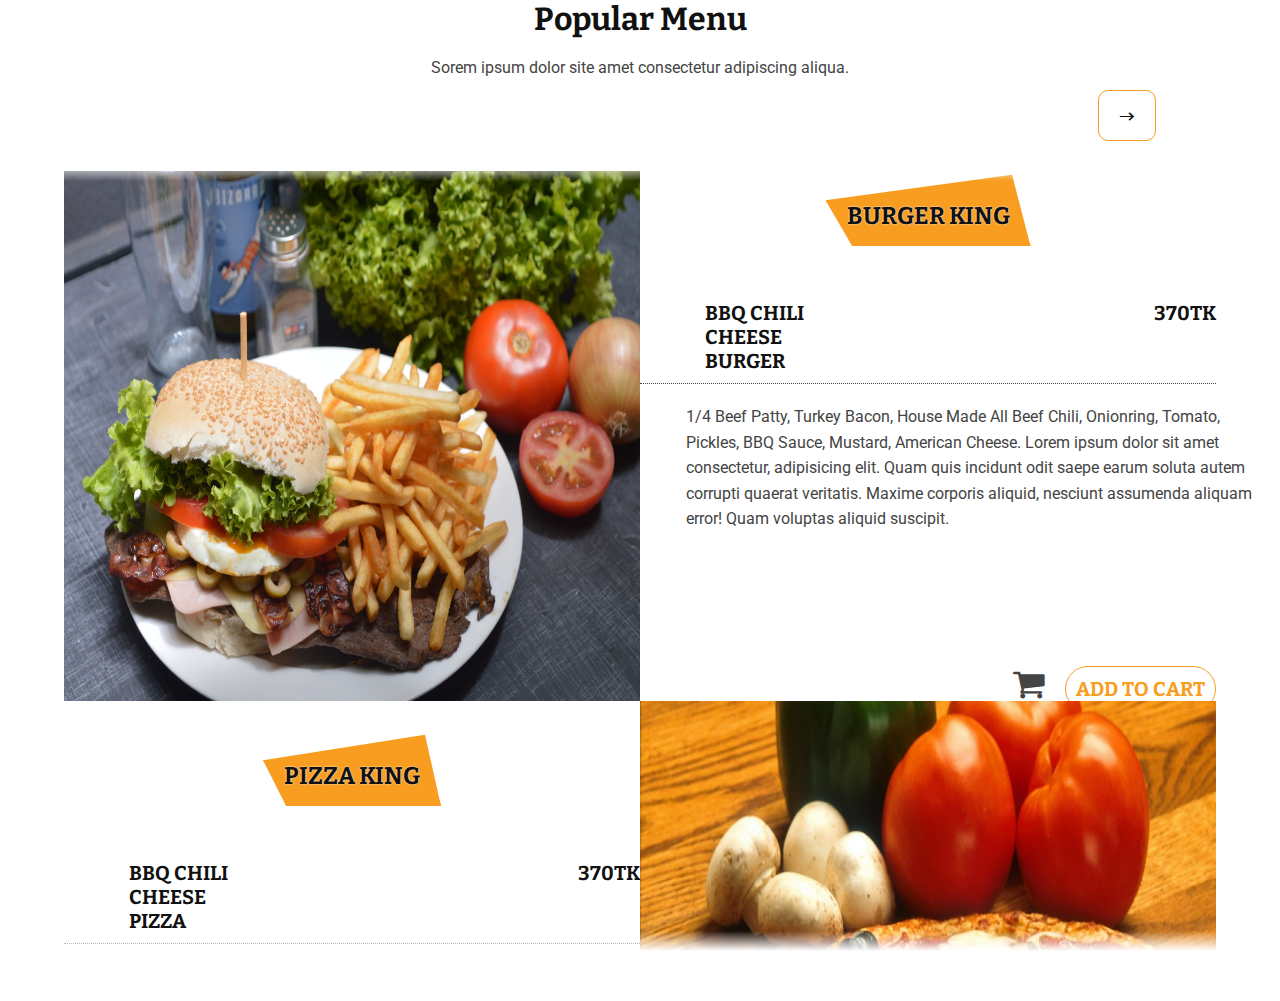
<file: Food menu design/index.html>
<!DOCTYPE html>
<html lang="en" class="no-js">
	<head>
		<meta charset="UTF-8" />
		<meta http-equiv="X-UA-Compatible" content="IE=edge,chrome=1"> 
		<meta name="viewport" content="width=device-width, initial-scale=1.0"> 
		<title>Fullscreen Pageflip Layout with BookBlock</title>
		<meta name="description" content="Fullscreen Pageflip Layout with BookBlock" />
		<meta name="keywords" content="fullscreen pageflip, booklet, layout, bookblock, jquery plugin, flipboard layout, sidebar menu" />
		<meta name="author" content="Codrops" />
		<link rel="stylesheet" href="https://stackpath.bootstrapcdn.com/font-awesome/4.7.0/css/font-awesome.min.css"
        integrity="sha384-wvfXpqpZZVQGK6TAh5PVlGOfQNHSoD2xbE+QkPxCAFlNEevoEH3Sl0sibVcOQVnN" crossorigin="anonymous">
		<link href="https://fonts.googleapis.com/css2?family=Bitter:wght@400;500;600;700&display=swap" rel="stylesheet">
		<link href="https://fonts.googleapis.com/css2?family=Roboto:wght@400;500;700&display=swap" rel="stylesheet">
		<link rel="stylesheet" type="text/css" href="css/jquery.jscrollpane.custom.css" />
		<link rel="stylesheet" type="text/css" href="css/bookblock.css" />
		<link rel="stylesheet" type="text/css" href="css/custom.css" />
		<link rel="stylesheet" href="css/style.css">
	</head>
	<body>

		
			<div class="title">
				<h2>Popular Menu</h2>
				<p>Sorem ipsum dolor site amet consectetur adipiscing aliqua.</p>
			</div>
			<div id="container" class="container">	
				<div class="bb-custom-wrapper">
					<div id="bb-bookblock" class="bb-bookblock">
						<div class="bb-item" id="item1">
							<div class="content">
								<div class="scroller">
									<div class="menu-up">
										<div class="menu-img">
											<img src="images/burger.jpg" alt="burger">
										</div>
										<div class="menu-text">
											<div class="text-title">
												<h2>Burger King</h2>
											</div>
											<div class="menu-price">
												<h4>BBQ CHILI CHEESE BURGER</h4>
												<h5>370tk</h5>
											</div>
											<p>1/4 Beef Patty, Turkey Bacon, House Made All Beef Chili, Onionring, Tomato, Pickles, BBQ Sauce,
												Mustard, American Cheese. Lorem ipsum dolor sit amet consectetur, adipisicing elit. Quam quis incidunt odit saepe earum soluta autem corrupti quaerat veritatis. Maxime corporis aliquid, nesciunt assumenda aliquam error! Quam voluptas aliquid suscipit.</p>
											<div class="cart">
												<a href="#"><i class="fa fa-shopping-cart" aria-hidden="true"></i><span>add to cart</span></a>
											</div>
										</div>
									</div>
									<div class="menu-down">
										<div class="menu-text">
											<div class="text-title">
												<h2>pizza King</h2>
											</div>
											<div class="menu-price">
												<h4>BBQ CHILI CHEESE pizza</h4>
												<h5>370tk</h5>
											</div>
											<p>1/4 Beef Patty, Turkey Bacon, House Made All Beef Chili, Onionring, Tomato, Pickles, BBQ Sauce,
												Mustard, American Cheese. Lorem ipsum dolor sit amet consectetur, adipisicing elit. Quam quis incidunt odit saepe earum soluta autem corrupti quaerat veritatis. Maxime corporis aliquid, nesciunt assumenda aliquam error! Quam voluptas aliquid suscipit.</p>
											<div class="cart">
												<a href="#"><i class="fa fa-shopping-cart" aria-hidden="true"></i><span>add to cart</span></a>
											</div>
										</div>
										<div class="menu-img">
											<img src="images/pizza.jpg" alt="pizza">
										</div>
									</div>
								</div>
							</div>
						</div>
						<div class="bb-item" id="item2">
							<div class="content">
								<div class="scroller">
									<div class="menu-up">
										<div class="menu-img">
											<img src="images/meet-cheese.jpg" alt="meet-cheese">
										</div>
										<div class="menu-text">
											<div class="text-title">
												<h2>Burger King</h2>
											</div>
											<div class="menu-price">
												<h4>BBQ CHILI CHEESE BURGER</h4>
												<h5>370tk</h5>
											</div>
											<p>1/4 Beef Patty, Turkey Bacon, House Made All Beef Chili, Onionring, Tomato, Pickles, BBQ Sauce,
												Mustard, American Cheese. Lorem ipsum dolor sit amet consectetur, adipisicing elit. Quam quis incidunt odit saepe earum soluta autem corrupti quaerat veritatis. Maxime corporis aliquid, nesciunt assumenda aliquam error! Quam voluptas aliquid suscipit.</p>
											<div class="cart">
												<a href="#"><i class="fa fa-shopping-cart" aria-hidden="true"></i><span>add to cart</span></a>
											</div>
										</div>
									</div>
									<div class="menu-down">
										<div class="menu-text">
											<div class="text-title">
												<h2>pizza King</h2>
											</div>
											<div class="menu-price">
												<h4>BBQ CHILI CHEESE pizza</h4>
												<h5>370tk</h5>
											</div>
											<p>1/4 Beef Patty, Turkey Bacon, House Made All Beef Chili, Onionring, Tomato, Pickles, BBQ Sauce,
												Mustard, American Cheese. Lorem ipsum dolor sit amet consectetur, adipisicing elit. Quam quis incidunt odit saepe earum soluta autem corrupti quaerat veritatis. Maxime corporis aliquid, nesciunt assumenda aliquam error! Quam voluptas aliquid suscipit.</p>
											<div class="cart">
												<a href="#"><i class="fa fa-shopping-cart" aria-hidden="true"></i><span>add to cart</span></a>
											</div>
										</div>
										<div class="menu-img">
											<img src="images/cheese-fires.jpg" alt="cheese-fires">
										</div>
									</div>
								</div>
							</div>
						</div>
						<div class="bb-item" id="item3">
							<div class="content">
								<div class="scroller">
									<div class="menu-up">
										<div class="menu-img">
											<img src="images/burger1.jpg" alt="burger1">
										</div>
										<div class="menu-text">
											<div class="text-title">
												<h2>Burger King</h2>
											</div>
											<div class="menu-price">
												<h4>BBQ CHILI CHEESE BURGER</h4>
												<h5>370tk</h5>
											</div>
											<p>1/4 Beef Patty, Turkey Bacon, House Made All Beef Chili, Onionring, Tomato, Pickles, BBQ Sauce,
												Mustard, American Cheese. Lorem ipsum dolor sit amet consectetur, adipisicing elit. Quam quis incidunt odit saepe earum soluta autem corrupti quaerat veritatis. Maxime corporis aliquid, nesciunt assumenda aliquam error! Quam voluptas aliquid suscipit.</p>
											<div class="cart">
												<a href="#"><i class="fa fa-shopping-cart" aria-hidden="true"></i><span>add to cart</span></a>
											</div>
										</div>
									</div>
									<div class="menu-down">
										<div class="menu-text">
											<div class="text-title">
												<h2>pizza King</h2>
											</div>
											<div class="menu-price">
												<h4>BBQ CHILI CHEESE pizza</h4>
												<h5>370tk</h5>
											</div>
											<p>1/4 Beef Patty, Turkey Bacon, House Made All Beef Chili, Onionring, Tomato, Pickles, BBQ Sauce,
												Mustard, American Cheese. Lorem ipsum dolor sit amet consectetur, adipisicing elit. Quam quis incidunt odit saepe earum soluta autem corrupti quaerat veritatis. Maxime corporis aliquid, nesciunt assumenda aliquam error! Quam voluptas aliquid suscipit.</p>
											<div class="cart">
												<a href="#"><i class="fa fa-shopping-cart" aria-hidden="true"></i><span>add to cart</span></a>
											</div>
										</div>
										<div class="menu-img">
											<img src="images/pizza1.jpg" alt="pizza1">
										</div>
									</div>
								</div>
							</div>
						</div>
						<div class="bb-item" id="item4">
							<div class="content">
								<div class="scroller">
									<div class="menu-up">
										<div class="menu-img">
											<img src="images/burger2.jpg" alt="burger2">
										</div>
										<div class="menu-text">
											<div class="text-title">
												<h2>Burger King</h2>
											</div>
											<div class="menu-price">
												<h4>BBQ CHILI CHEESE BURGER</h4>
												<h5>370tk</h5>
											</div>
											<p>1/4 Beef Patty, Turkey Bacon, House Made All Beef Chili, Onionring, Tomato, Pickles, BBQ Sauce,
												Mustard, American Cheese. Lorem ipsum dolor sit amet consectetur, adipisicing elit. Quam quis incidunt odit saepe earum soluta autem corrupti quaerat veritatis. Maxime corporis aliquid, nesciunt assumenda aliquam error! Quam voluptas aliquid suscipit.</p>
											<div class="cart">
												<a href="#"><i class="fa fa-shopping-cart" aria-hidden="true"></i><span>add to cart</span></a>
											</div>
										</div>
									</div>
									<div class="menu-down">
										<div class="menu-text">
											<div class="text-title">
												<h2>pizza King</h2>
											</div>
											<div class="menu-price">
												<h4>BBQ CHILI CHEESE pizza</h4>
												<h5>370tk</h5>
											</div>
											<p>1/4 Beef Patty, Turkey Bacon, House Made All Beef Chili, Onionring, Tomato, Pickles, BBQ Sauce,
												Mustard, American Cheese. Lorem ipsum dolor sit amet consectetur, adipisicing elit. Quam quis incidunt odit saepe earum soluta autem corrupti quaerat veritatis. Maxime corporis aliquid, nesciunt assumenda aliquam error! Quam voluptas aliquid suscipit.</p>
											<div class="cart">
												<a href="#"><i class="fa fa-shopping-cart" aria-hidden="true"></i><span>add to cart</span></a>
											</div>
										</div>
										<div class="menu-img">
											<img src="images/pasta.jpg" alt="pasta">
										</div>
									</div>
								</div>
							</div>
						</div>
						<div class="bb-item" id="item5">
							<div class="content">
								<div class="scroller">
									<div class="menu-up">
										<div class="menu-img">
											<img src="images/fried-rice.jpg" alt="fried-rice">
										</div>
										<div class="menu-text">
											<div class="text-title">
												<h2>Burger King</h2>
											</div>
											<div class="menu-price">
												<h4>BBQ CHILI CHEESE BURGER</h4>
												<h5>370tk</h5>
											</div>
											<p>1/4 Beef Patty, Turkey Bacon, House Made All Beef Chili, Onionring, Tomato, Pickles, BBQ Sauce,
												Mustard, American Cheese. Lorem ipsum dolor sit amet consectetur, adipisicing elit. Quam quis incidunt odit saepe earum soluta autem corrupti quaerat veritatis. Maxime corporis aliquid, nesciunt assumenda aliquam error! Quam voluptas aliquid suscipit.</p>
											<div class="cart">
												<a href="#"><i class="fa fa-shopping-cart" aria-hidden="true"></i><span>add to cart</span></a>
											</div>
										</div>
									</div>
									<div class="menu-down">
										<div class="menu-text">
											<div class="text-title">
												<h2>pizza King</h2>
											</div>
											<div class="menu-price">
												<h4>BBQ CHILI CHEESE pizza</h4>
												<h5>370tk</h5>
											</div>
											<p>1/4 Beef Patty, Turkey Bacon, House Made All Beef Chili, Onionring, Tomato, Pickles, BBQ Sauce,
												Mustard, American Cheese. Lorem ipsum dolor sit amet consectetur, adipisicing elit. Quam quis incidunt odit saepe earum soluta autem corrupti quaerat veritatis. Maxime corporis aliquid, nesciunt assumenda aliquam error! Quam voluptas aliquid suscipit.</p>
											<div class="cart">
												<a href="#"><i class="fa fa-shopping-cart" aria-hidden="true"></i><span>add to cart</span></a>
											</div>
										</div>
										<div class="menu-img">
											<img src="images/sub-burger.jpg" alt="sub-burger">
										</div>
									</div>
								</div>
							</div>
						</div>
					</div>
					
					<nav>
						<span id="bb-nav-prev">&larr;</span>
						<span id="bb-nav-next">&rarr;</span>
					</nav>
	
				</div>
					
			</div><!-- /container -->
		

		

		<script src="http://ajax.googleapis.com/ajax/libs/jquery/1.8.3/jquery.min.js"></script>
		<script src="js/modernizr.custom.79639.js"></script>
		<script src="js/jquery.mousewheel.js"></script>
		<script src="js/jquery.jscrollpane.min.js"></script>
		<script src="js/jquerypp.custom.js"></script>
		<script src="js/jquery.bookblock.js"></script>
		<script src="js/page.js"></script>
		<script src="js/script.js"></script>
	</body>
</html>
</file>
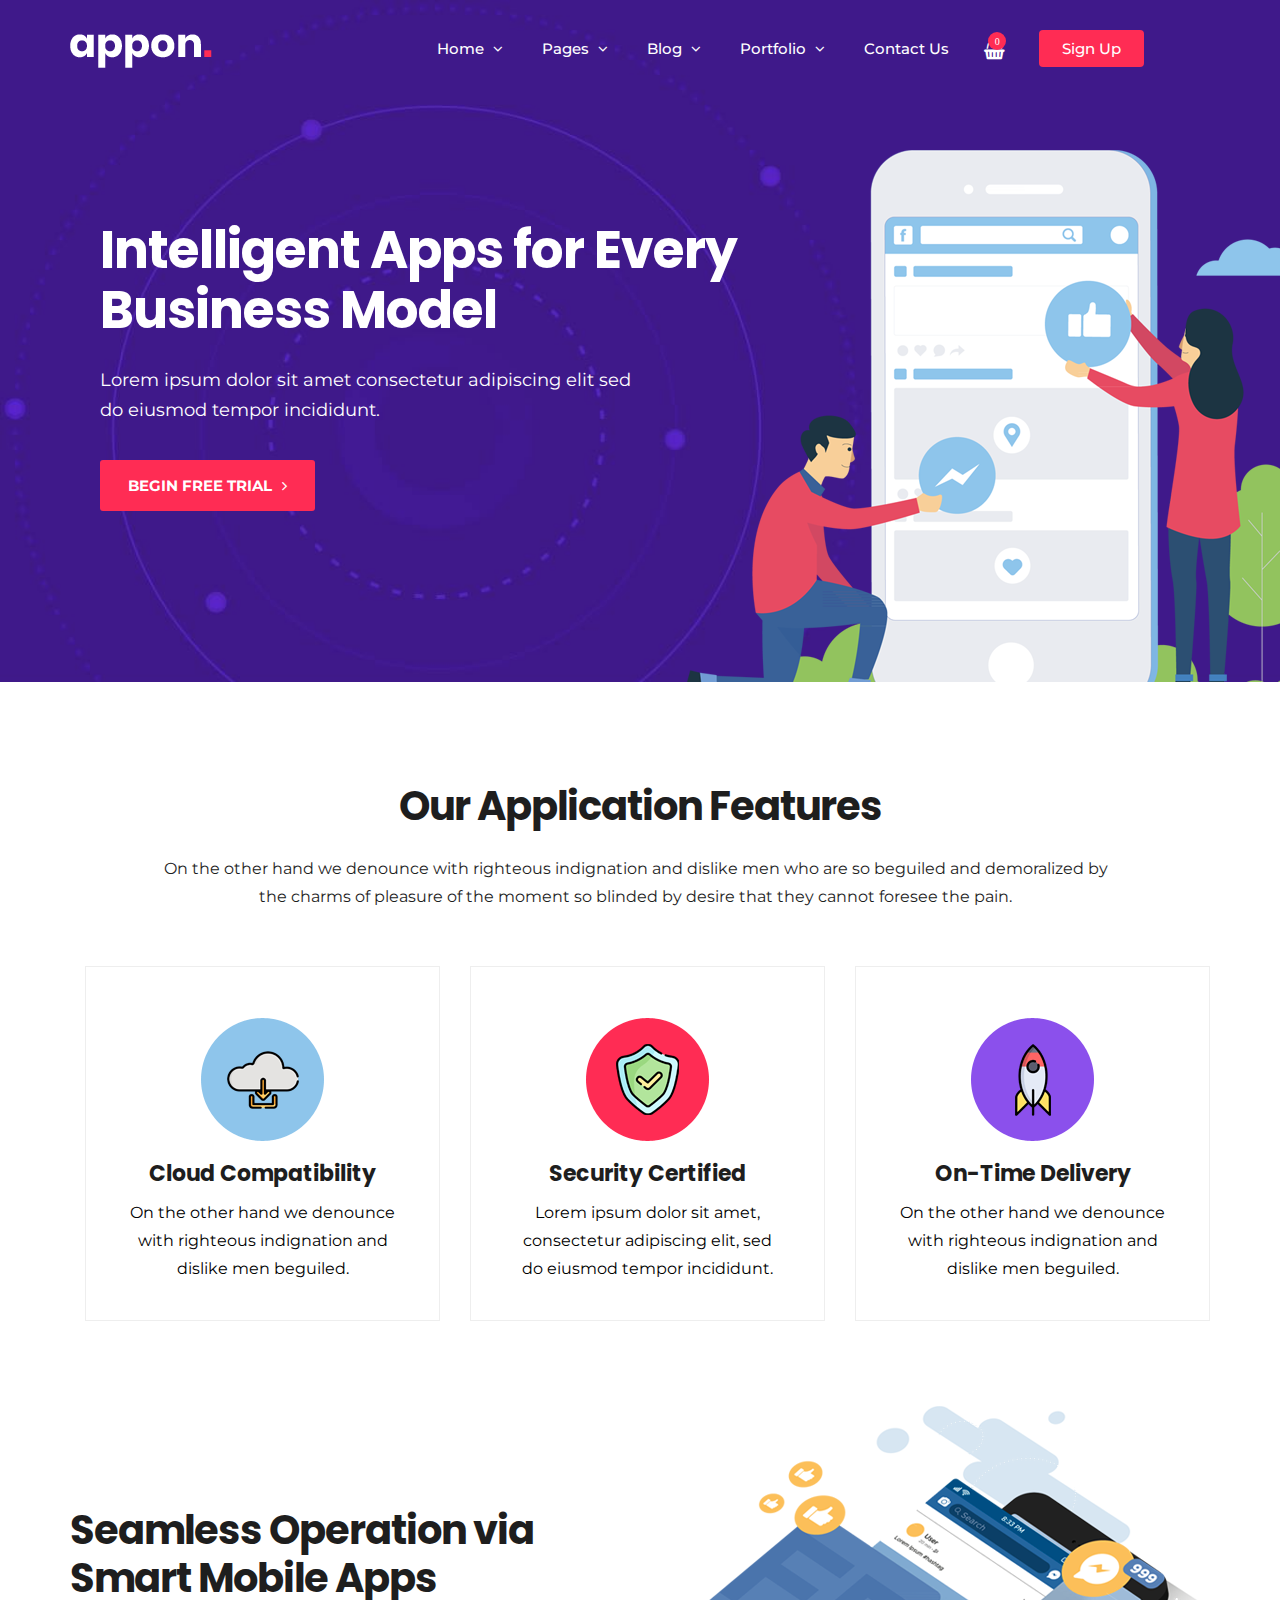
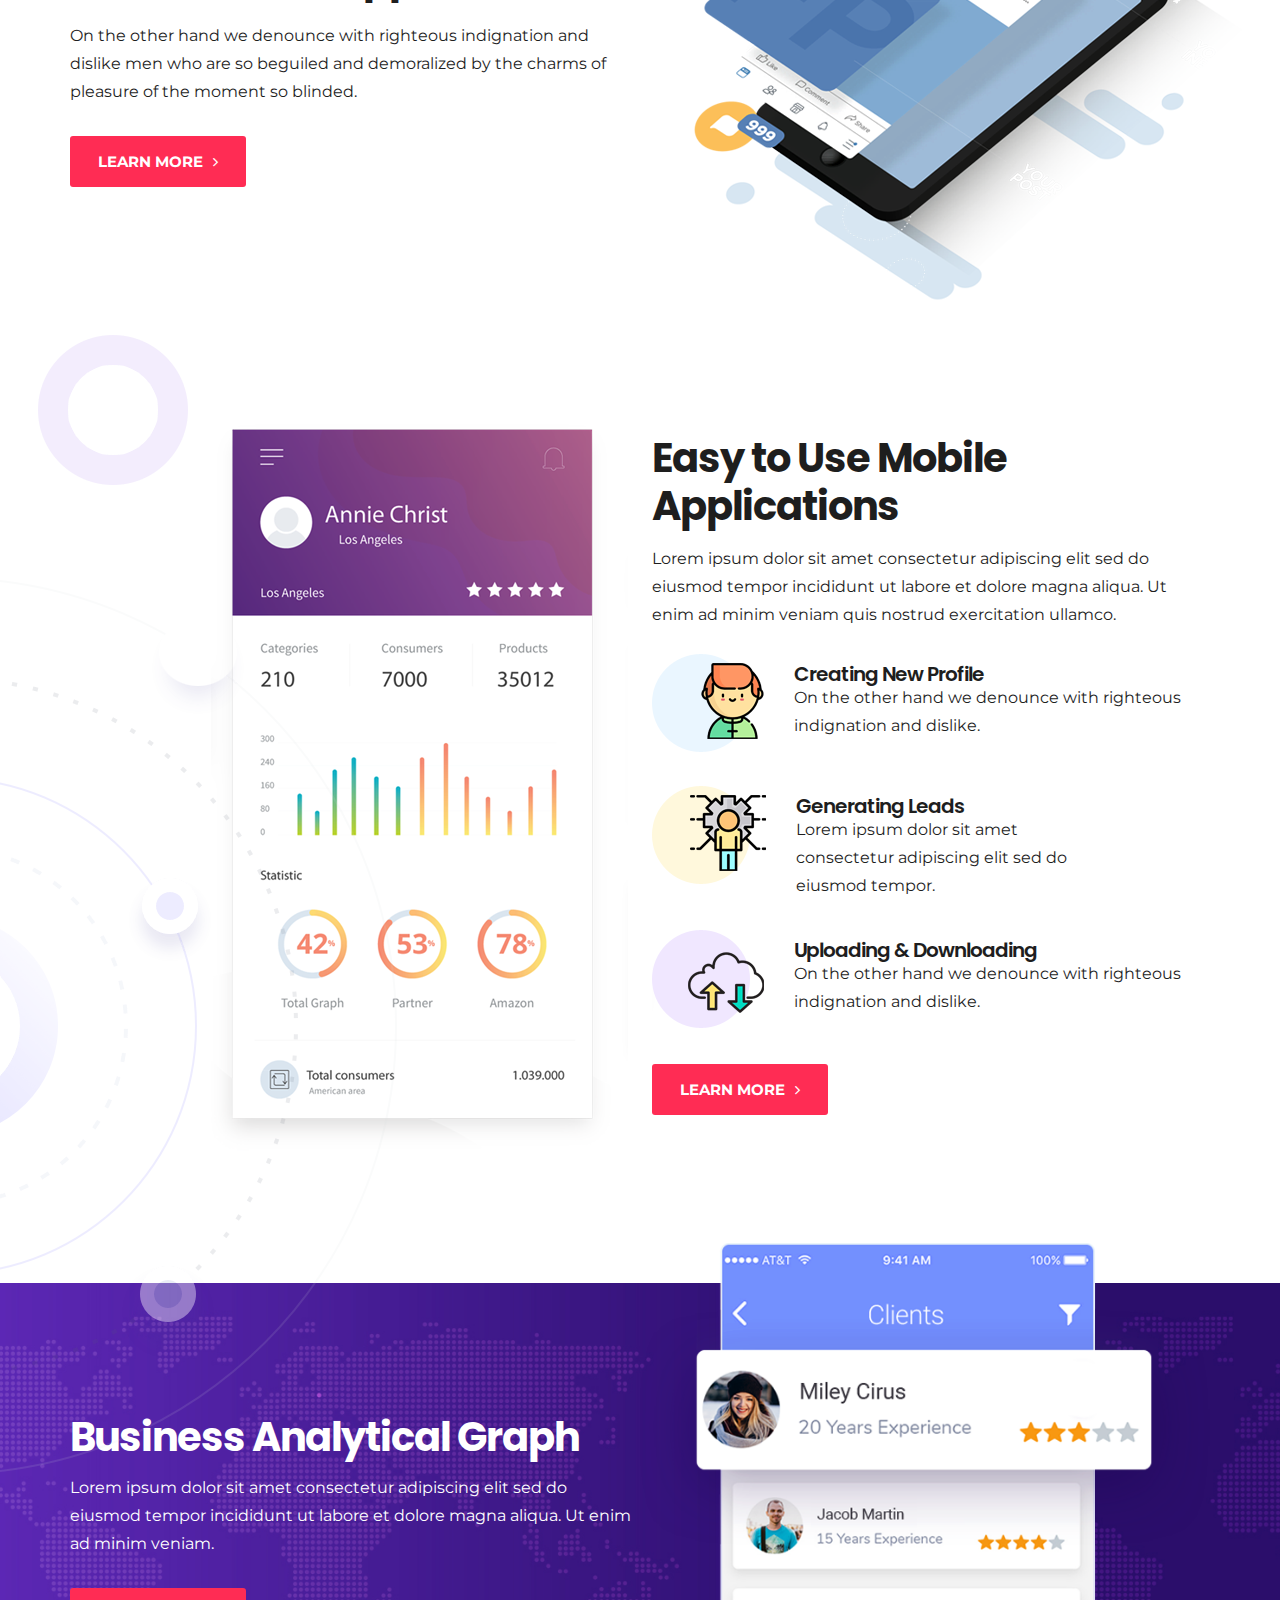
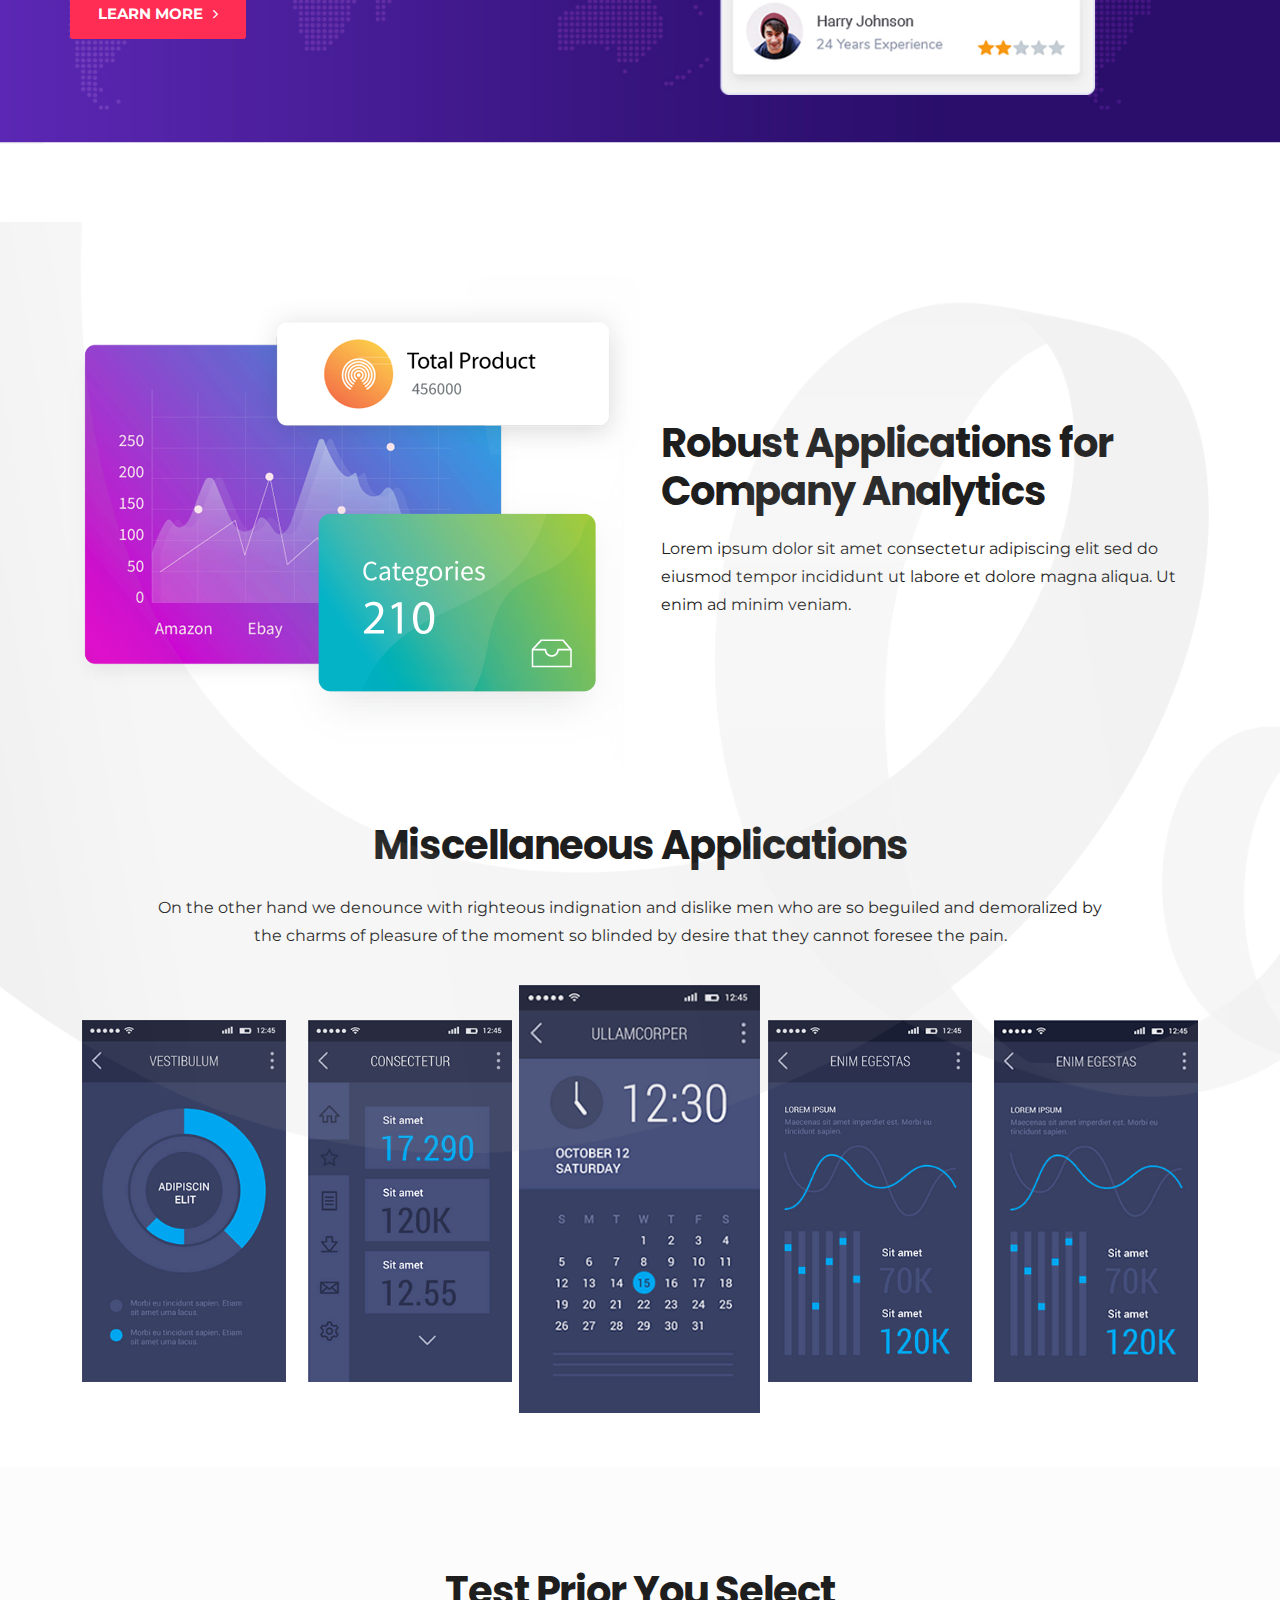
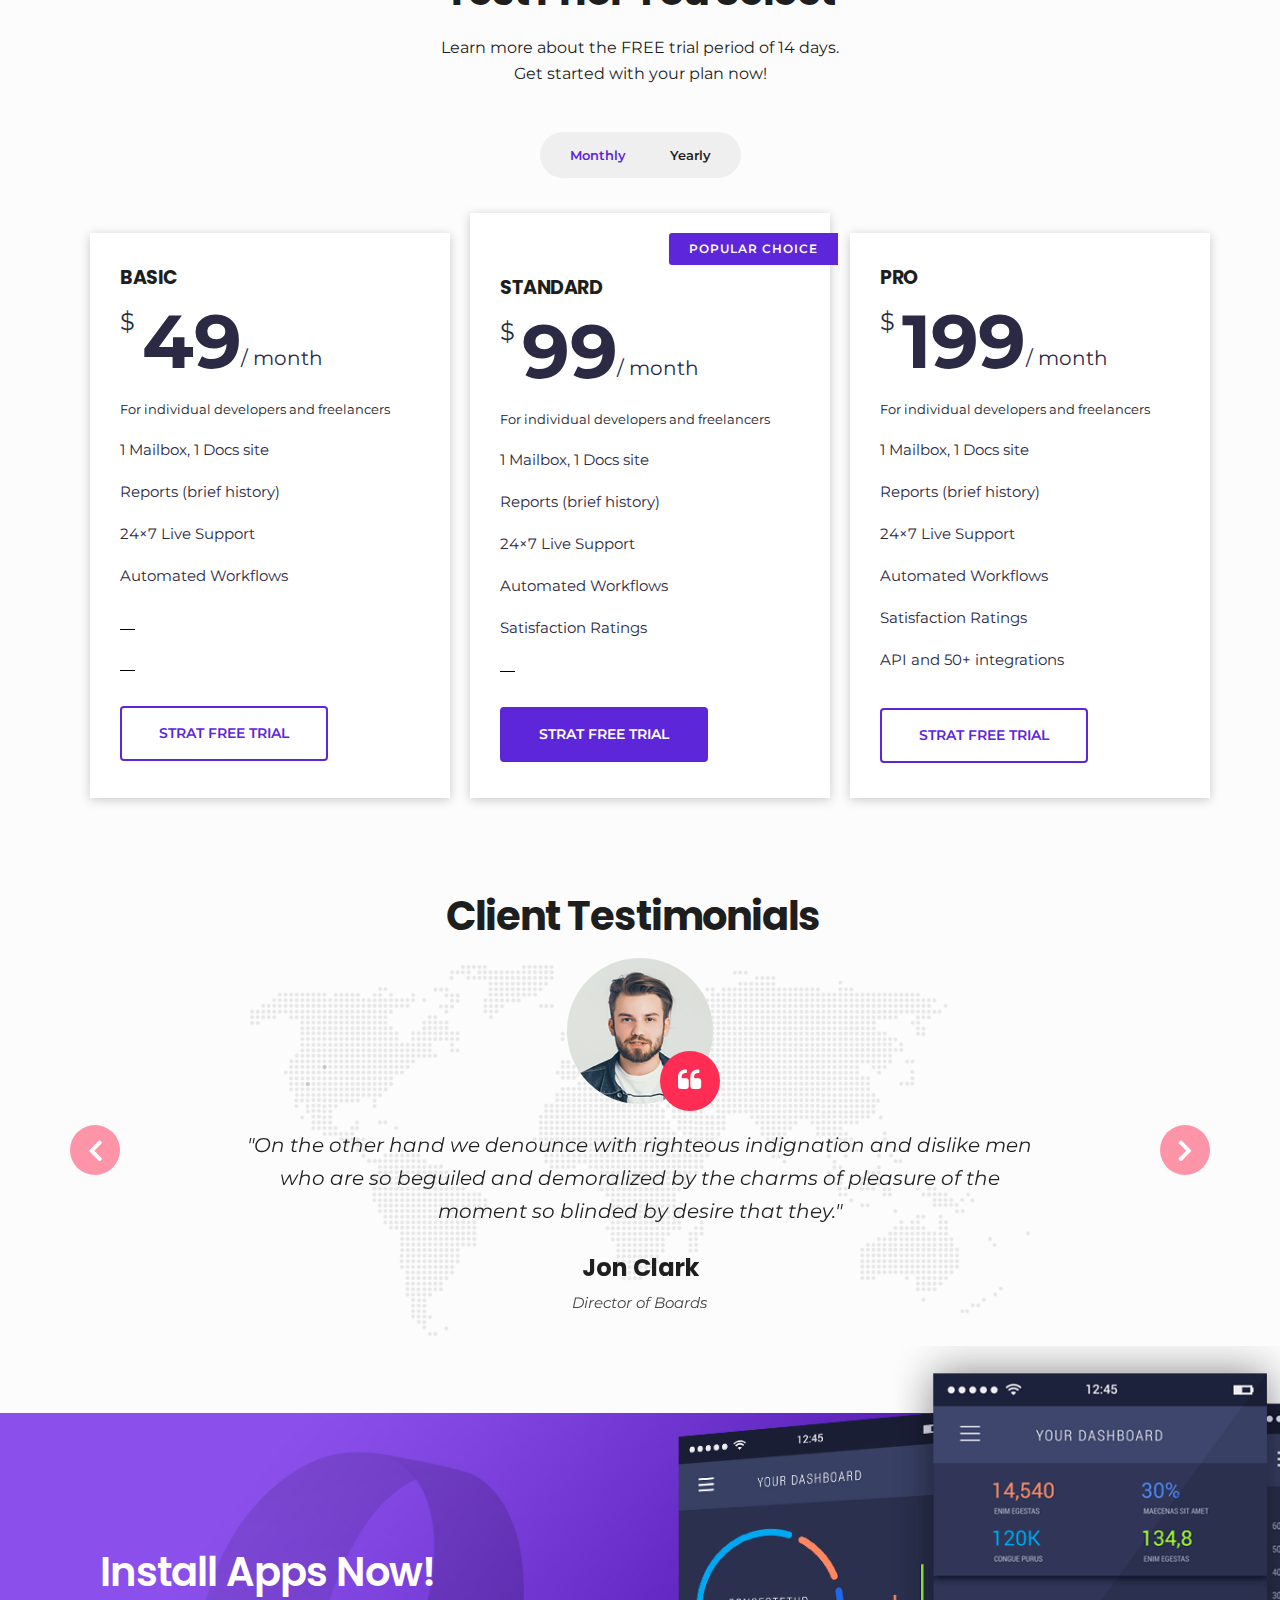
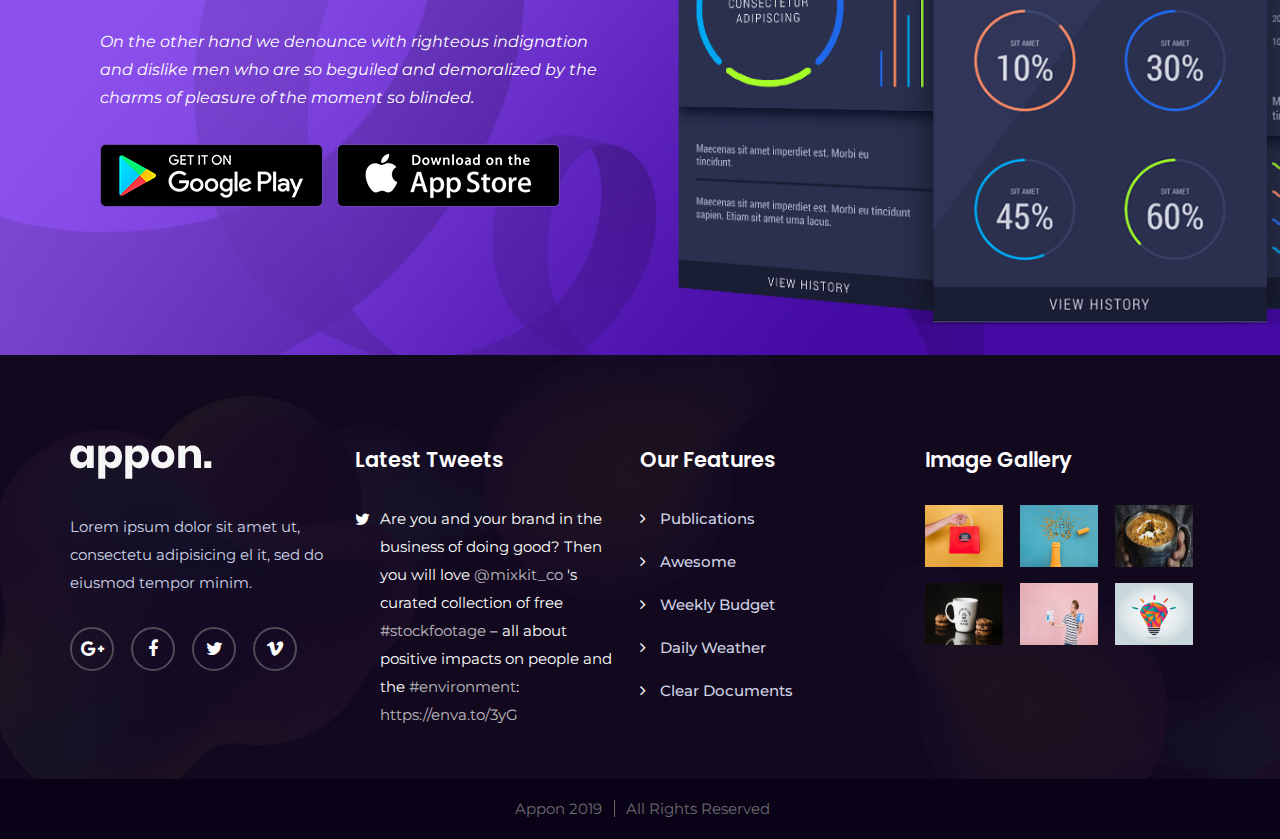
<file: Project1_Appon/index.html>
<!DOCTYPE html>
<html>
<head>
    <meta charset="UTF-8">
    <meta name="viewport" content="width=device-width, initial-scale=1.0">
    <title>Project Appon</title>
    <link href="https://stackpath.bootstrapcdn.com/font-awesome/4.7.0/css/font-awesome.min.css" rel="stylesheet" integrity="sha384-wvfXpqpZZVQGK6TAh5PVlGOfQNHSoD2xbE+QkPxCAFlNEevoEH3Sl0sibVcOQVnN" crossorigin="anonymous">
    <link href="https://fonts.googleapis.com/css2?family=Open+Sans&amp;display=swap" rel="stylesheet">
    <link href="https://fonts.googleapis.com/css2?family=Abril+Fatface&display=swap" rel="stylesheet">
    <link href="https://fonts.googleapis.com/css2?family=Montserrat:wght@300;400;500;600;700&display=swap" rel="stylesheet">
    <link href="https://fonts.googleapis.com/css2?family=Poppins:wght@300;400;500;700&display=swap" rel="stylesheet">

    <link rel="stylesheet" href="css/slick.css">
    <link rel="stylesheet" href="css/jquery.lineProgressbar.css">
    <link rel="stylesheet" href="css/animate.css">
    <link rel="stylesheet" href="css/style.css">
</head>
<body>
<!--============================================================================ 
                                Navbar Section Start
=============================================================================-->
<nav>
    <div class="container">
        <div class="navbar">
            <div class="logo">
                <a href="#"><img src="images/logo.png" alt="logo"></a> 
            </div>
            <div class="navmenu">
                <ul>
                    <li><a href="#">Home <i class="fa fa-angle-down" aria-hidden="true"></i>
                    </a></li>
                    <li><a href="#">Pages <i class="fa fa-angle-down" aria-hidden="true"></i>
                    </a></li>
                    <li><a href="#">Blog <i class="fa fa-angle-down" aria-hidden="true"></i>
                    </a></li>
                    <li><a href="#">Portfolio <i class="fa fa-angle-down" aria-hidden="true"></i>
                    </a></li>
                    <li><a href="#">Contact Us</a></li>
                </ul>
            </div>
            <div class="icon">
                <div class="shopicon">
                    <i class="fa fa-shopping-basket" aria-hidden="true"></i>
                </div>
                <div class="zero">
                    <span>0</span>
                </div>
            </div>
            <div class="button">
                <div class="btn">
                    <a href="#">Sign Up</a>
                </div>
            </div>
        </div>
    </div>
</nav>
<!--============================================================================ 
                                Navbar Section End
=============================================================================-->
<!--============================================================================ 
                                Banner Section Start
=============================================================================-->
<section class="banner">
    <div class="container">
            <div class="left">
                <h1>Intelligent Apps for Every Business Model</h1>
                <p>Lorem ipsum dolor sit amet consectetur adipiscing elit sed do eiusmod tempor incididunt.</p>
                <div class="btn">
                    <button>BEGIN FREE TRIAL<i class="fa fa-angle-right" aria-hidden="true"></i></button>
                </div>
            </div>
    </div>
    <div class="img">
        <img src="images/banner-img.png" alt="banner-img">
    </div>
</section>

<!--============================================================================ 
                                Banner Section End
=============================================================================-->
<!--============================================================================ 
                                Application Section Start
=============================================================================-->
<section class="application">
    <div class="container">
        <div class="title">
            <h1>Our Application Features</h1>
            <p>On the other hand we denounce with righteous indignation and dislike men who are so beguiled and demoralized by the charms of pleasure of the moment so blinded by desire that they cannot foresee the pain.</p>
        </div>
        <div class="flex WOW bounceInUp">
            <div class="left common">
                <div class="padding">
                    <img src="images/appon-home-icon-1.png" alt="appon-home-icon-1">
                    <h1>Cloud Compatibility</h1>
                    <p>On the other hand we denounce with righteous indignation and dislike men beguiled.</p>
                </div>
            </div>
            <div class="middle common">
                <div class="padding">
                    <img src="images/appon-home-icon-2.png" alt="appon-home-icon-1">
                    <h1>Security Certified</h1>
                    <p>Lorem ipsum dolor sit amet, consectetur adipiscing elit, sed do eiusmod tempor incididunt.</p>
                </div>
            </div>
            <div class="last common">
                <div class="padding">
                    <img src="images/appon-home-icon-3.png" alt="appon-home-icon-1">
                    <h1>On-Time Delivery</h1>
                    <p>On the other hand we denounce with righteous indignation and dislike men beguiled.</p>
                </div>
            </div>
        </div>
    </div>
</section>
<!--============================================================================ 
                                Application Section End
=============================================================================-->
<!--============================================================================ 
                                Operation Section Start
=============================================================================-->

<section class="operation">
    <div class="container">
        <div class="flex">
            <div class="left">
                <h1>Seamless Operation via
                    Smart Mobile Apps</h1>
                <p>On the other hand we denounce with righteous indignation and dislike men who are so beguiled and demoralized by the charms of pleasure of the moment so blinded.</p>
                <div class="btn">
                    <button>LEARN MORE<i class="fa fa-angle-right" aria-hidden="true"></i></button>
                </div>
            </div>
            <div class="right">
                <img src="images/appon-home-right-img.png" alt="appon-home-right-img">
            </div>
        </div>
    </div>
</section>

<!--============================================================================ 
                                Operation Section End
=============================================================================-->
<!--============================================================================ 
                                Use Section End
=============================================================================-->
<section class="use">
    <div class="container">
        <div class="flex">
            <div class="left">
                <div class="relative">
                    <img src="images/appon-home-middle-background-2-1.png" alt="appon-home-middle-background-2-1">
                </div>
                <img src="images/appon-features-left-img1.png" alt="appon">
            </div>
            <div class="right">
                <h1 class="heichone">Easy to Use Mobile Applications</h1>
                <p class="pee">Lorem ipsum dolor sit amet consectetur adipiscing elit sed do eiusmod tempor incididunt ut labore et dolore magna aliqua. Ut enim ad minim veniam quis nostrud exercitation ullamco.</p>
                <div>
                    <div class="profile">
                        <div class="img">
                            <img src="images/appon-home-icon-4.png" alt="appon">
                        </div>
                        <div class="text">
                            <h1>Creating New Profile</h1>
                            <p>On the other hand we denounce with righteous indignation and dislike.</p>
                        </div>
                    </div>
                    <div class="profile">
                         <div class="img">
                            <img src="images/appon-home-icon-5.png" alt="appon">
                        </div>
                        <div class="text">
                            <h1>Generating Leads</h1>
                            <p class="piee">Lorem ipsum dolor sit amet consectetur adipiscing elit sed do eiusmod tempor.</p>
                        </div>                   
                    </div>
                    <div class="profile">
                         <div class="img">
                            <img src="images/appon-home-icon-6.png" alt="appon">
                        </div>
                        <div class="text">
                            <h1>Uploading & Downloading</h1>
                            <p>On the other hand we denounce with righteous indignation and dislike.</p>
                        </div>                       
                    </div>
                </div>
                <div class="btn">
                    <button>LEARN MORE<i class="fa fa-angle-right" aria-hidden="true"></i></button>
                </div>
            </div>
        </div>
    </div>
</section>

<!--============================================================================ 
                                Use Section End
=============================================================================-->
<!--============================================================================ 
                                Grpah Section End
=============================================================================-->
<section class="grpah">
    <div class="container">
        <div class="flex">
            <div class="left">
                <h1>Business Analytical Graph</h1>
                <p>Lorem ipsum dolor sit amet consectetur adipiscing elit sed do eiusmod tempor incididunt ut labore et dolore magna aliqua. Ut
                    enim ad minim veniam.</p>
                    <div class="btn">
                        <button>LEARN MORE<i class="fa fa-angle-right" aria-hidden="true"></i></button>
                    </div>
            </div>
            <div class="right">
                <img src="images/appon-home-one-right-img.png" alt="img">
            </div>
        </div>
    </div>
</section>
<!--============================================================================ 
                                Grpah Section End
=============================================================================-->
<!--============================================================================ 
                                Analytics Section Start
=============================================================================-->
<section class="analysis">
    <div class="img">
        <img src="images/appon-home-app-bg.png" alt="appon">
    </div>
    <div class="container">
        <div class="flex">
            <div class="left">
                <img src="images/appon-home-one-product-chart.png" alt="appon-home-one-product-chart">
            </div>
            <div class="right">
                <h1>Robust Applications for Company Analytics</h1>
                <p>Lorem ipsum dolor sit amet consectetur adipiscing elit sed do eiusmod tempor incididunt ut labore et dolore magna aliqua. Ut enim ad minim veniam.</p>
    
            </div>
        </div>
    </div>
</section>

<!--============================================================================ 
                                Analytics Section End
=============================================================================-->
<!--============================================================================ 
                                Miscellaneous  Section Start
=============================================================================-->
<section class="miscellaneous">
    <div class="container">
        <div class="title">
            <h1>Miscellaneous Applications</h1>
            <p>On the other hand we denounce with righteous indignation and dislike men who are so beguiled and demoralized by the charms of pleasure of the moment so blinded by desire that they cannot foresee the pain.</p>
        </div>
        <div class="flex">
            <div class="first">
                <img src="images/App-Screenshot-001.png" alt="Screenshot" class="img imgone">
                <img src="images/App-Screenshot-002.png" alt="Screenshot" class="img">
            </div>
            <div class="middle">
                <img src="images/App-Screenshot-003.png" alt="Screenshot" class="imgextra">
            </div>
            <div class="last">
                <img src="images/App-Screenshot-004.png" alt="Screenshot" class="img imgfour">
                <img src="images/App-Screenshot-005.png" alt="Screenshot" class="img">
            </div>
        </div>
    </div>
</section>

<!--============================================================================ 
                                Miscellaneous  Section End
=============================================================================-->
<!--============================================================================ 
                                Test Section Start
=============================================================================-->
<section class="test">
    <div class="container">
        <div class="title">
            <h1>Test Prior You Select</h1>
            <div class="pee">
                <p>Learn more about the FREE trial period of 14 days.</p>
                <p>Get started with your plan now!</p>
            </div>
            <div class="btn">
                <ul>
                    <li class="month">Monthly</li>
                    <li>Yearly</li>
                </ul>
            </div>
        </div>
        <div class="flex">
            <div class="left">
                <h1>Basic</h1>
                <div class="dollar">
                    <span>$</span>
                    <h1>49</h1>
                    <p>/ month</p>
                </div>
                <p class="diff">For individual developers and freelancers</p>
                <p>1 Mailbox, 1 Docs site</p>
                <p>Reports (brief history)</p>
                <p>24×7 Live Support</p>
                <p>Automated Workflows</p>
                <div class="dag two"></div>
                <div class="dag two"></div>
                <div class="btn">
                    <a>Strat Free Trial</a>
                </div>
            </div>
            <div class="middle left">
                <div class="popular">
                    <p>Popular Choice</p>
                </div>
                <h1>Standard</h1>
                <div class="dollar">
                    <span>$</span>
                    <h1>99</h1>
                    <p>/ month</p>
                </div>
                <p class="diff">For individual developers and freelancers</p>
                <p>1 Mailbox, 1 Docs site</p>
                <p>Reports (brief history)</p>
                <p>24×7 Live Support</p>
                <p>Automated Workflows</p>
                <p>Satisfaction Ratings</p>
                <div class="dag"></div>
                <div class="btn">
                    <a>Strat Free Trial</a>
                </div>
            </div>
            <div class="right left">
                <h1>Pro</h1>
                <div class="dollar">
                    <span>$</span>
                    <h1>199</h1>
                    <p>/ month</p>
                </div>
                <p class="diff">For individual developers and freelancers</p>
                <p>1 Mailbox, 1 Docs site</p>
                <p>Reports (brief history)</p>
                <p>24×7 Live Support</p>
                <p>Automated Workflows</p>
                <p>Satisfaction Ratings</p>
                <p>API and 50+ integrations</p>
                <div class="btn">
                    <a>Strat Free Trial</a>
                </div>
            </div>
        </div>
<!--============================================================================ 
                            Testimonials Section Strat
=============================================================================-->
<div class="testimonial">
    <h1>Client Testimonials</h1>
    <div class="slider">
        <div class="one">
            <div class="img">
                <img src="images/testmonial-02.png" alt="testmonial">
                <i class="fa fa-quote-left" aria-hidden="true"></i>
            </div>
            <p>"On the other hand we denounce with righteous indignation and dislike men who are so beguiled and demoralized by the charms of pleasure of the moment so blinded by desire that they."</p>
            <h2>Jon Clark</h2>
            <p class="pee">Director of Boards</p>
        </div>
        <div class="too">
            <div class="img">
                <img src="images/testmonial-01.png" alt="testmonial">
                <i class="fa fa-quote-left" aria-hidden="true"></i>
            </div>
            <p>"Lorem ipsum dolor sit amet consectetur adipiscing elit sed do eiusmod tempor incididunt ut labore et dolore magna aliqua. Ut enim ad minim veniam."</p>
            <h2>Barbara Williams</h2>
            <p class="pee">Business Solutions</p>
        </div>
    </div>
</div>
<!--============================================================================ 
                    Testimonials Section End
=============================================================================-->
    </div>
</section>
<!--============================================================================ 
                                Test Section End
=============================================================================-->

<!--============================================================================ 
                                Install Section Strat
=============================================================================-->
<section class="install">
    <div class="container">
        <div class="left">
            <h1>Install Apps Now!</h1>
            <p>On the other hand we denounce with righteous indignation and dislike men who are so beguiled and demoralized by the charms of pleasure of the moment so blinded.</p>
            <img src="images/appon-home-google-play.png" alt="google">
        </div>
    </div>
    <div class="img">
        <img src="images/appon-home-app-right-image.png" alt="image">
    </div>
</section>
<!--============================================================================ 
                                Install Section End
=============================================================================-->
<!--============================================================================ 
                                Footer Section Strat
=============================================================================-->
<section class="footer">
    <div class="container">
        <div class="footeritem footeritem1">
            <div class="logo">
            <a href="#">
                <img src="images/footer-two-logo-1.png" alt="company_logo">
            </a>
            </div>
            <div class="text">
                <p>Lorem ipsum dolor sit amet ut, consectetu adipisicing el it, sed do eiusmod tempor minim.</p>
            </div>
            <div class="icon">
                <i class="fa fa-google-plus" aria-hidden="true"></i>
                <i class="fa fa-facebook" aria-hidden="true"></i>
                <i class="fa fa-twitter" aria-hidden="true"></i>
                <i class="fa fa-vimeo" aria-hidden="true"></i>

            </div>
        </div>

        <div class="footeritem footeritem2">
            <div class="footer_title">
                <h3>Latest Tweets</h3>
            </div>
            <div class="contact_text">
                <i class="fa fa-twitter" aria-hidden="true"></i>
                <p>Are you and your brand in the business of doing good? Then you will love <span>@mixkit_co</span> 's curated collection of free <span>#stockfootage</span> – all about positive impacts on people and the <span>#environment</span>: <span>https://enva.to/3yG</span> </p>

            </div>
        </div>

        <div class="footeritem footeritem3">
            <div class="footer_title">
                <h3>Our Features</h3>
            </div>
            <div class="importantlist">
                <ul>
                    <li>
                        <i class="fa fa-angle-right" aria-hidden="true"></i>
                        <a href="#">Publications</a>
                    </li>
                    <li>
                        <i class="fa fa-angle-right" aria-hidden="true"></i>
                        <a href="#">Awesome</a>
                    </li>
                    <li>
                        <i class="fa fa-angle-right" aria-hidden="true"></i>
                        <a href="#">Weekly Budget</a>
                    </li>
                    <li>
                        <i class="fa fa-angle-right" aria-hidden="true"></i>
                        <a href="#">Daily Weather</a>
                    </li>
                    <li>
                        <i class="fa fa-angle-right" aria-hidden="true"></i>
                        <a href="#">Clear Documents</a>
                    </li>
                </ul>
            </div>
        </div>

        <div class="footeritem footeritem4">
            <div class="main">
                <h3>Image Gallery</h3>
                <div class="footerimg">
                    <div class="pic"> <img src="images/1.jpg" alt="footer-img1"> </div>
                    <div class="pic"> <img src="images/2.jpg" alt="footer-img1"> </div>
                    <div class="pic"> <img src="images/3.jpg" alt="footer-img1"> </div>
                </div>
                <div class="footerimg">
                    <div class="pic"> <img src="images/4.jpg" alt="footer-img1"> </div>
                    <div class="pic"> <img src="images/5.jpg" alt="footer-img1"> </div>
                    <div class="pic"> <img src="images/6.jpg" alt="footer-img1"> </div>
                </div>
            </div>
        </div>
    </div>
    <div class="clr"></div>
</section>
<!--============================================================================ 
                                Footer Section End
=============================================================================-->
<!--============================================================================ 
                            Footer Bottom Section Strat
=============================================================================-->
<section class="bottomFooter">
    <div class="container">
        <div class="main">
            <p class="pee">Appon 2019</p>
            <p>All Rights Reserved</p>
        </div>
    </div>
</section>
<!--============================================================================ 
                            Footer Bottom Section End
=============================================================================-->

<script src="js/jquery-1.12.4.min.js"></script>
<script src="js/slick.min.js"></script>
<script src="js/jquery.lineProgressbar.js"></script>
<script src="js/wow.min.js"></script>
<script src="js/script.js"></script>

</body>
</html>
</file>
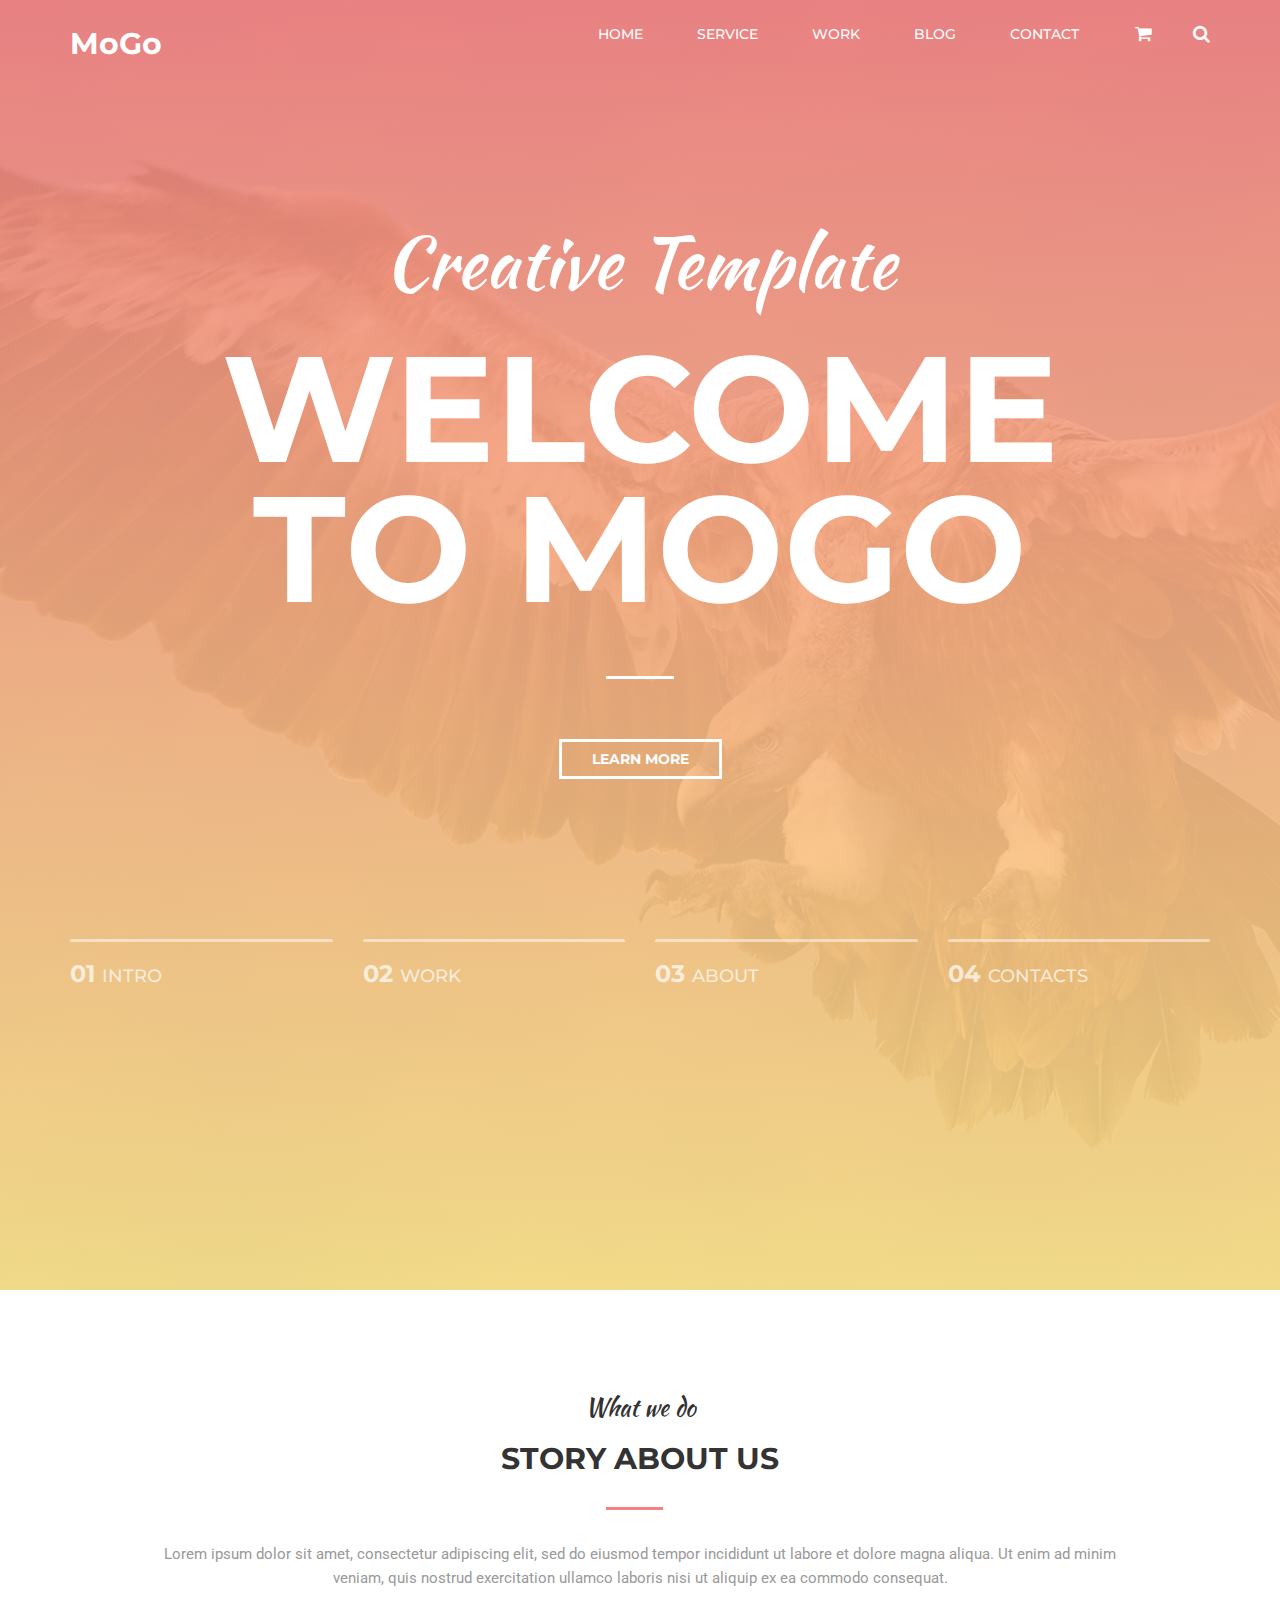
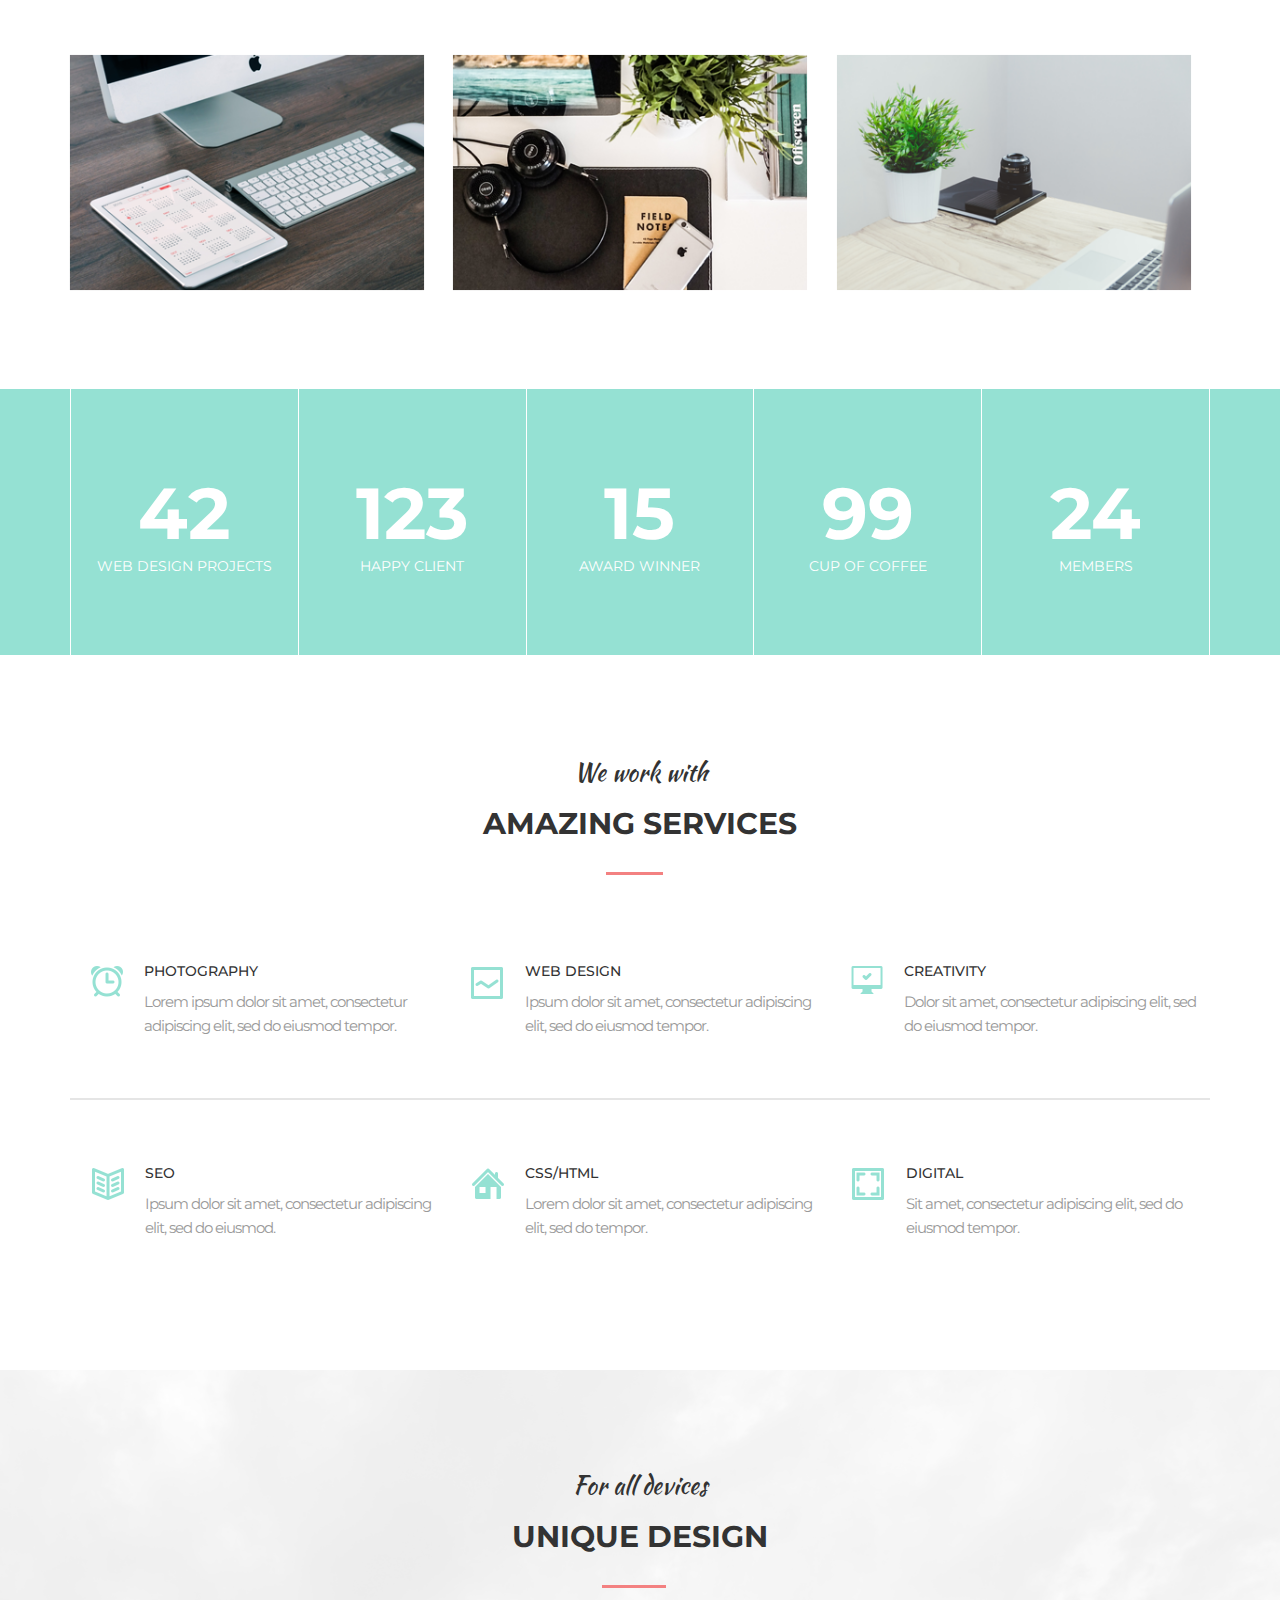
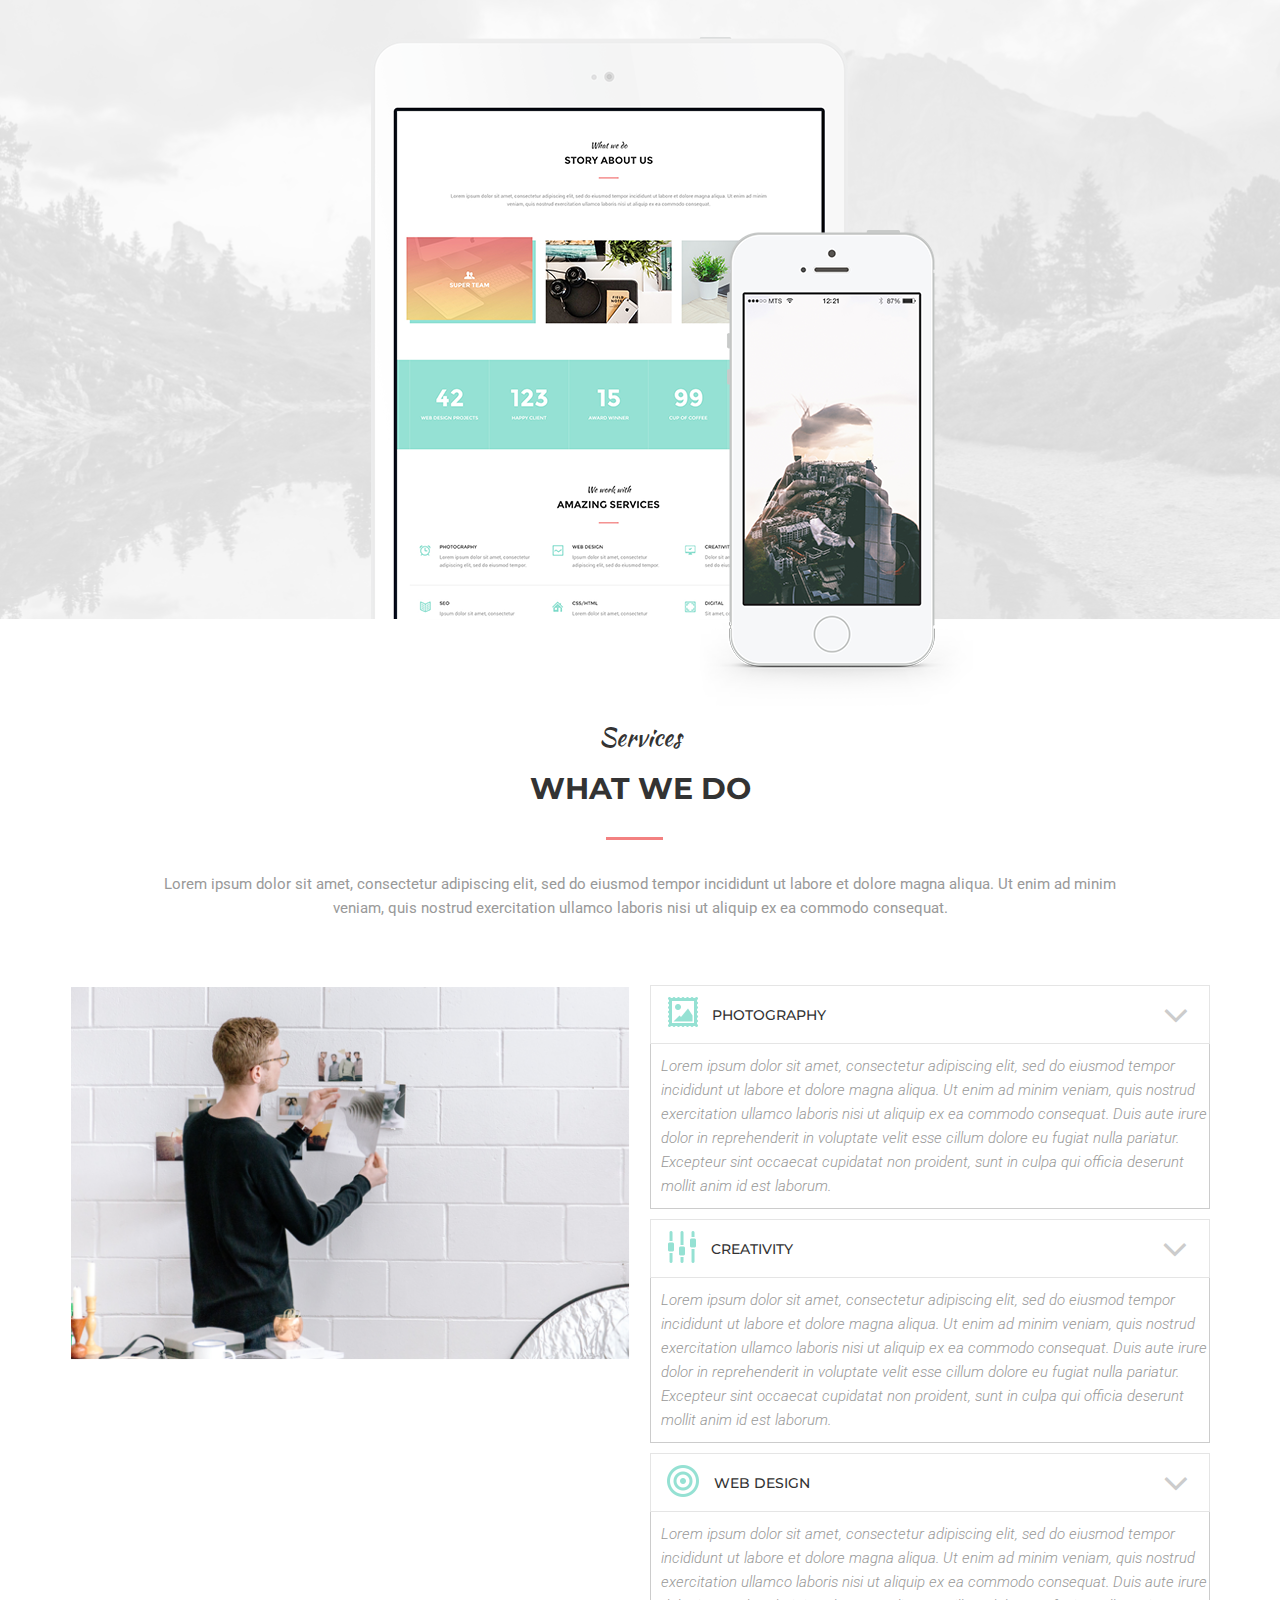
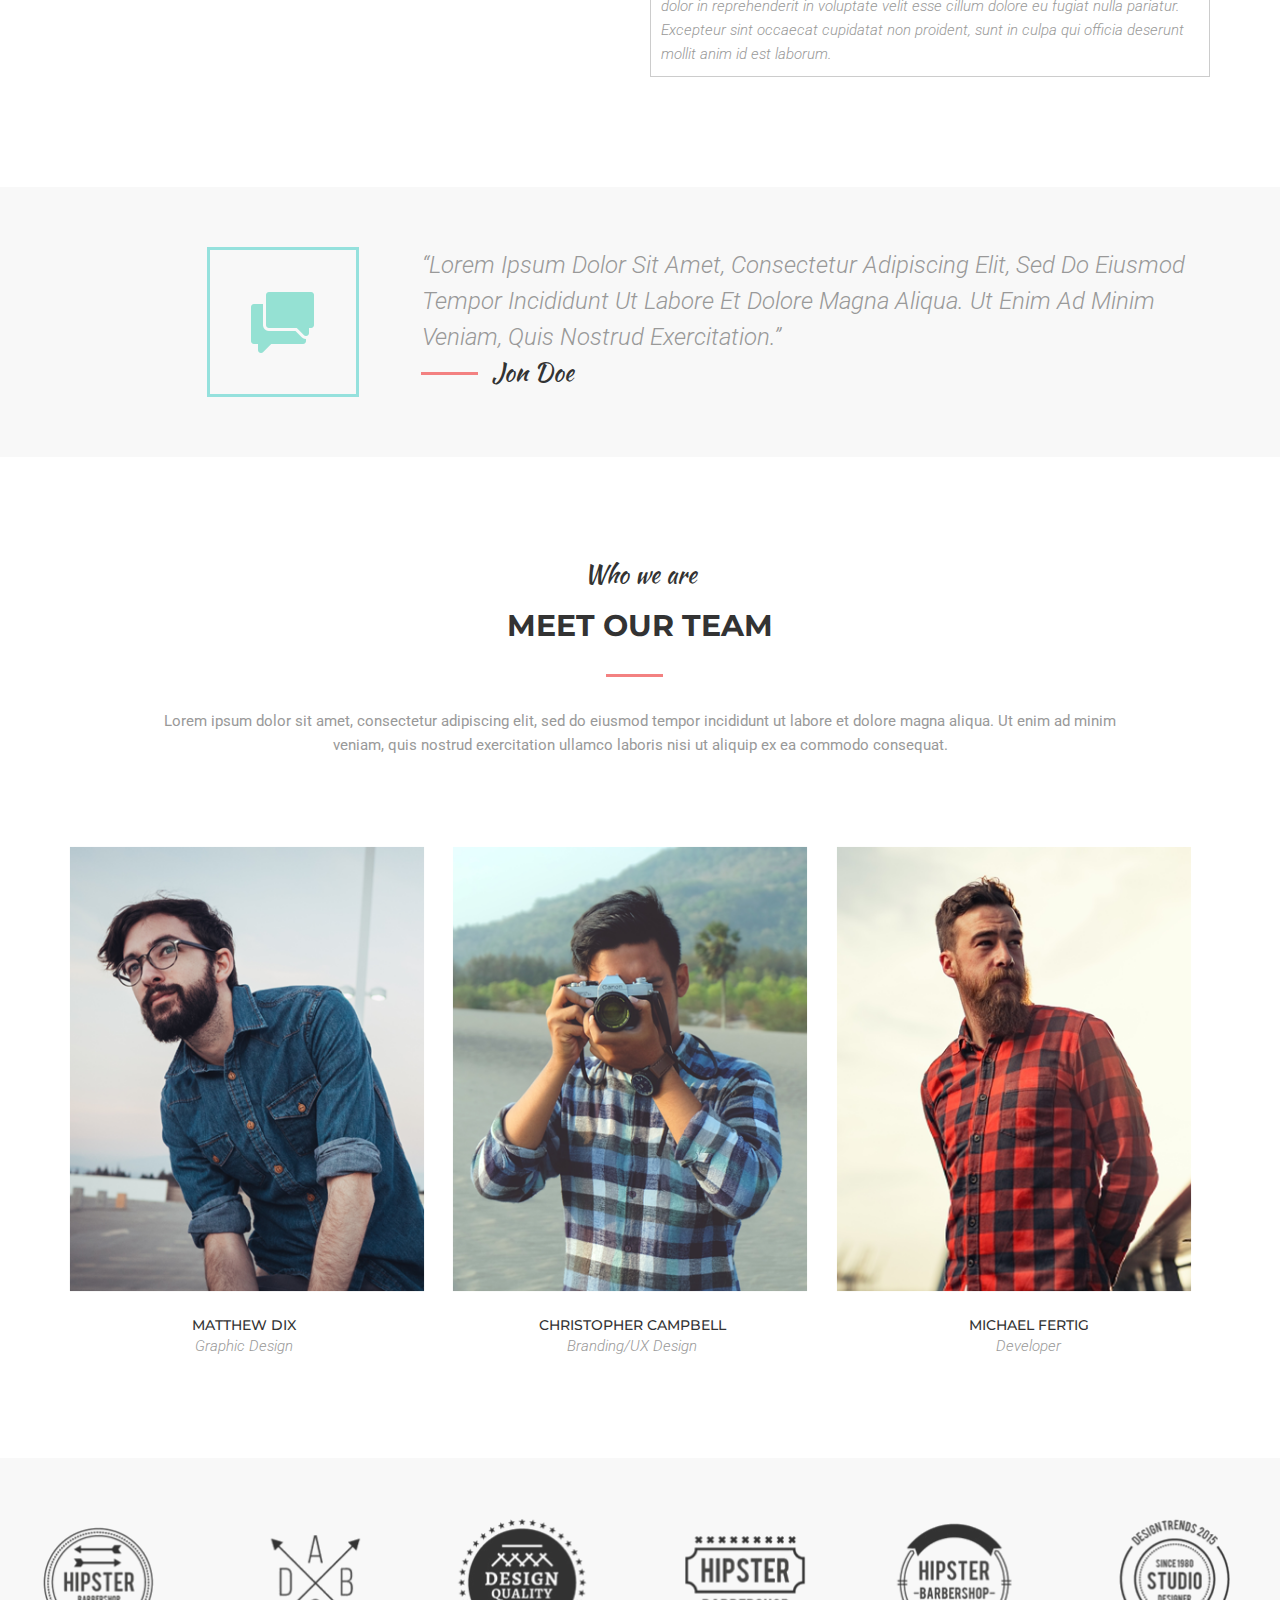
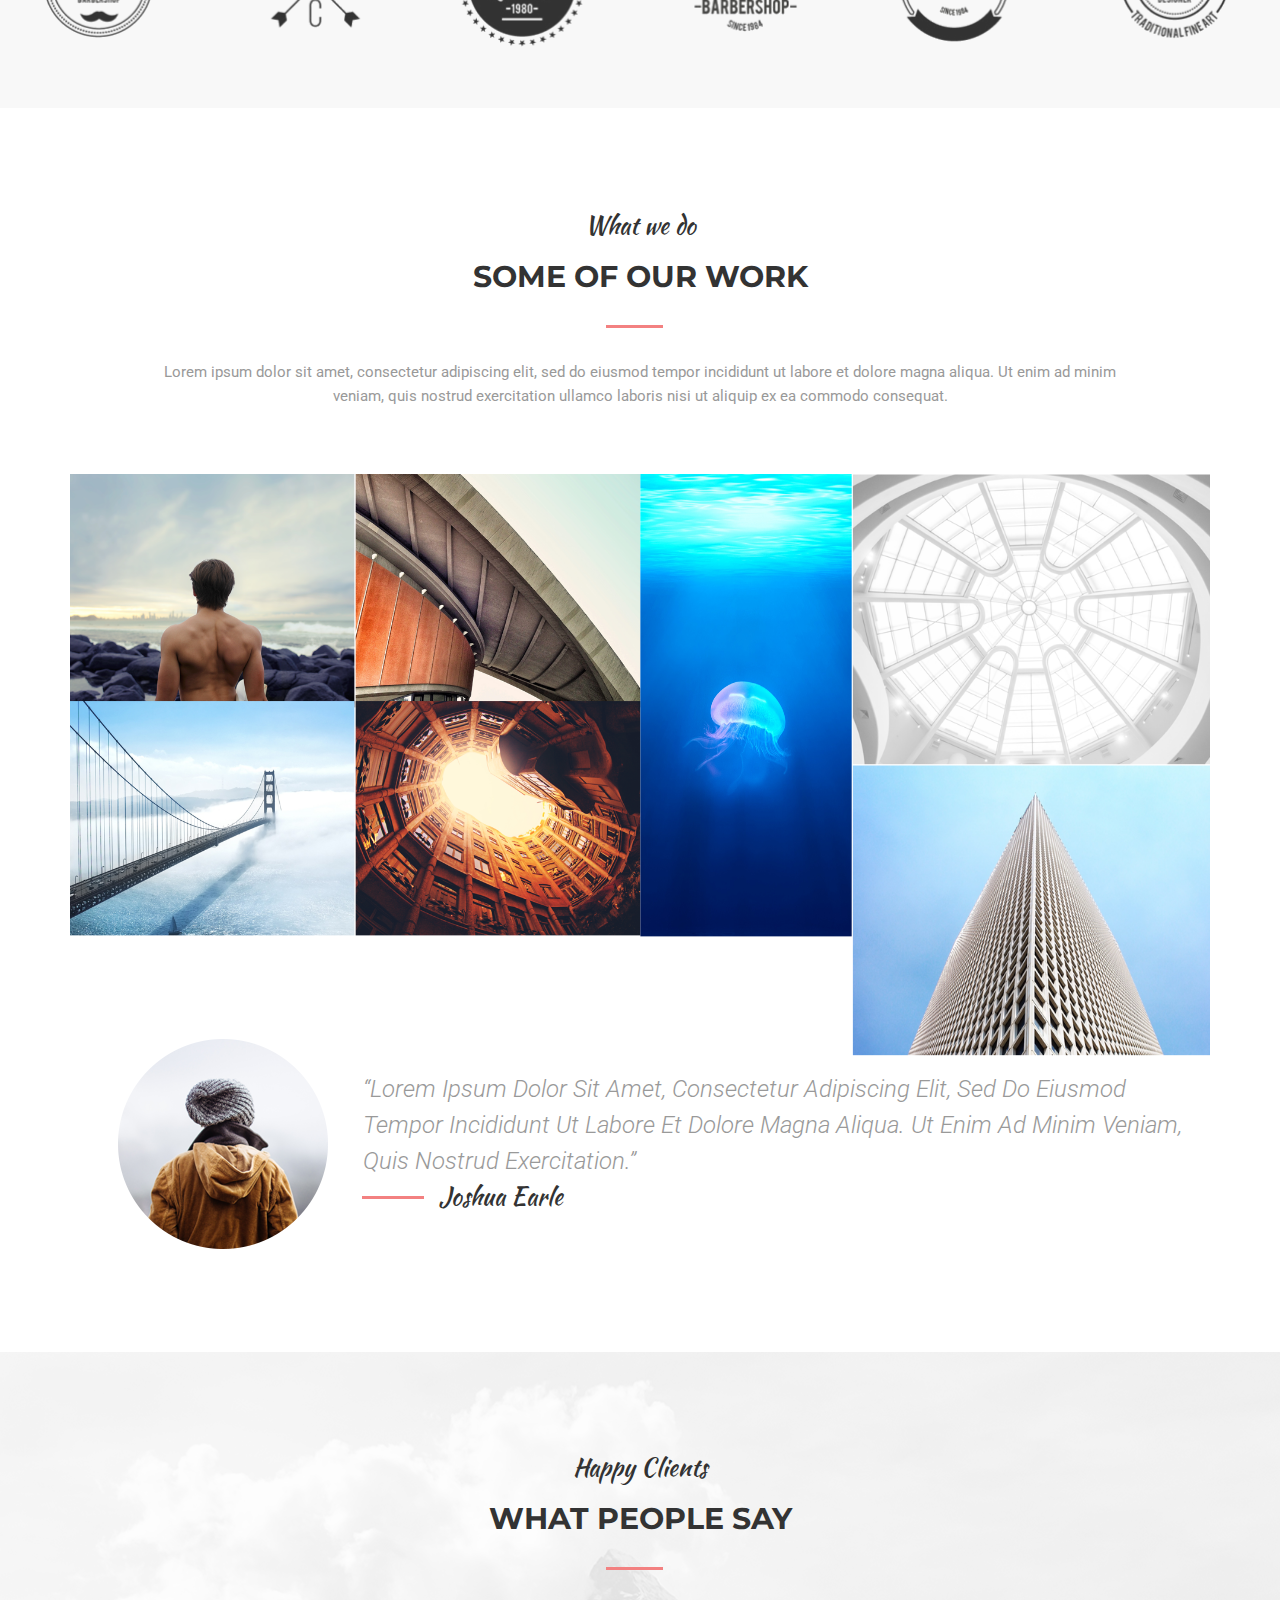
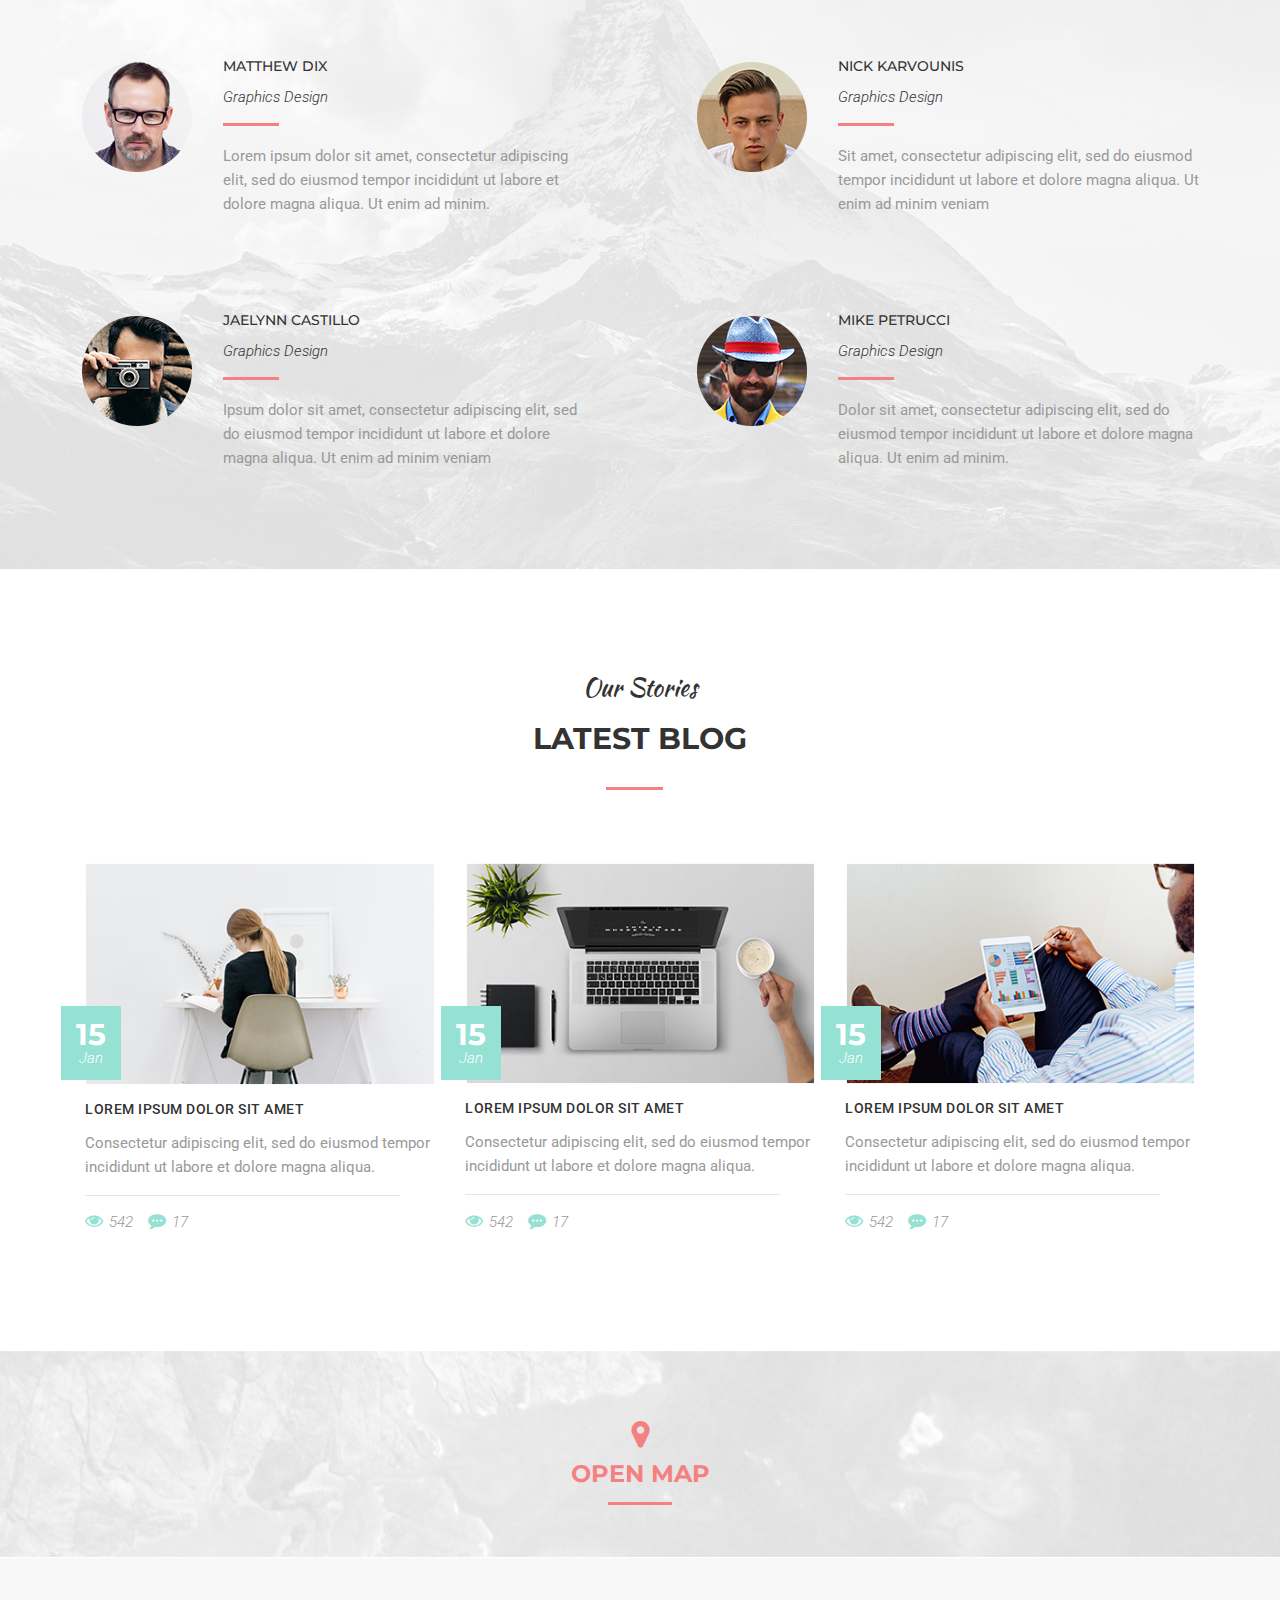
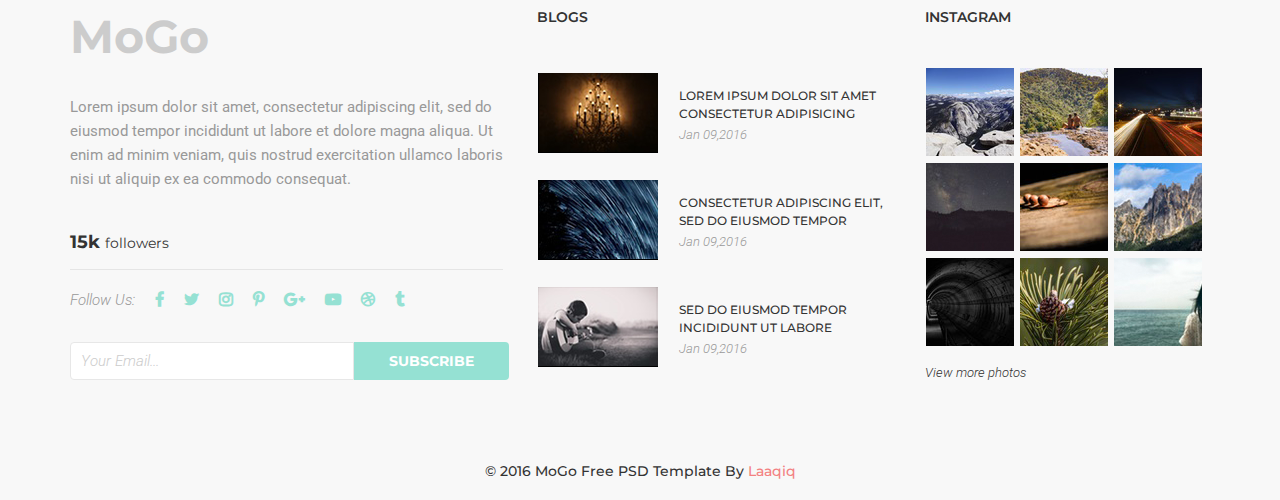
<file: Project3_MoGo/index.html>
<!DOCTYPE html>
<html lang="en">
<head>
    <meta charset="UTF-8">
    <meta name="viewport" content="width=device-width, initial-scale=1.0">
    <title>Project MoGo</title>
    <link href="https://stackpath.bootstrapcdn.com/font-awesome/4.7.0/css/font-awesome.min.css" rel="stylesheet" integrity="sha384-wvfXpqpZZVQGK6TAh5PVlGOfQNHSoD2xbE+QkPxCAFlNEevoEH3Sl0sibVcOQVnN" crossorigin="anonymous">
    <link href="https://fonts.googleapis.com/css2?family=Open+Sans:wght@300;400;600;700&display=swap" rel="stylesheet"> 
    <link href="https://fonts.googleapis.com/css2?family=Abril+Fatface&display=swap" rel="stylesheet">
    <link href="https://fonts.googleapis.com/css2?family=Montserrat:wght@300;400;500;700;800&display=swap" rel="stylesheet"> 
    <link href="https://fonts.googleapis.com/css2?family=Poppins:wght@300;400;500;700&display=swap" rel="stylesheet">
    <link href="https://fonts.googleapis.com/css2?family=Lato:wght@100;300;400;700;900&display=swap" rel="stylesheet"> 
    <link href="https://fonts.googleapis.com/css2?family=Raleway:wght@100;200;300;400;500;600;700;800&display=swap" rel="stylesheet"> 
    <link href="https://fonts.googleapis.com/css2?family=Lemonada:wght@300;400;500;600;700&display=swap" rel="stylesheet"> 
    <link href="https://fonts.googleapis.com/css2?family=Kaushan+Script&display=swap" rel="stylesheet"> 
    <link href="https://fonts.googleapis.com/css2?family=Roboto:ital,wght@0,100;0,300;0,400;0,500;0,700;1,300&display=swap" rel="stylesheet"> 

    <link rel="stylesheet" href="css/slick.css">
    <link rel="stylesheet" href="css/style.css">
</head>
<body>
<!--===========================================
            Nav Bar Section Start
============================================-->
<nav>
    <div class="container">
        <div class="flex main">
            <div class="logo">
                <h1>MoGo</h1>
            </div>
            <div class="navmenu">
                <ul>
                    <li><a href="#">Home</a></li>
                    <li><a href="#">Service</a></li>
                    <li><a href="#">work</a></li>
                    <li><a href="#">blog</a></li>
                    <li><a href="#">contact</a></li>
                </ul>
            </div>
            <div class="icon icon1">
                <i class="fa fa-shopping-cart" aria-hidden="true"></i>
            </div>
            <div class="icon">
                <i class="fa fa-search" aria-hidden="true"></i>
            </div>
        </div>
    </div>
</nav>
<!--===========================================
            Nav Bar Section End
============================================-->
<!--===========================================
            Banner Section Start
============================================-->
<section class="banner">
    <div class="overlay">
        <div class="container main">
            <div class="text">
                <h2>Creative Template</h2>
                <h1>Welcome to MoGo</h1>
            </div>
            <a href="#">learn more</a>
            <div class="bottomNav flex">
                <div class="one common">
                    <h2>01<span>intro</span></h2>
                </div>
                <div class="two common">
                    <h2>02<span>work</span></h2>
                </div>
                <div class="three common">
                    <h2>03<span>about</span></h2>
                </div>
                <div class="four common">
                    <h2>04<span>contacts</span></h2>
                </div>
            </div>
        </div>
    </div>
</section>
<!--===========================================
            Banner Section End
============================================-->
<!--===========================================
            About Us Section Start
============================================-->
<section class="aboutUS">
    <div class="container">
        <div class="title">
            <h2>What we do</h2>
            <h1>story about us</h1>
            <p>Lorem ipsum dolor sit amet, consectetur adipiscing elit, sed do eiusmod tempor incididunt ut labore et dolore magna aliqua. Ut enim ad minim veniam, quis nostrud exercitation ullamco laboris nisi ut aliquip ex ea commodo consequat.</p>
        </div>
        <div class="flex main">
            <div class="one common">
                <img src="images/aboutUs.png" alt="aboutUs">
                <div class="overlay one1">
                    <div class="text">
                        <i class="fa fa-user" aria-hidden="true"></i>
                        <h2>super team</h2>
                    </div>
                </div>
            </div>
            <div class="two common">
                <img src="images/aboutUs2.png" alt="aboutUs">
                <div class="overlay two2">
                    <div class="text">
                        <i class="fa fa-user" aria-hidden="true"></i>
                        <h2>super team</h2>
                    </div>
                </div>
            </div>
            <div class="three common">
                <img src="images/aboutUs3.png" alt="aboutUs">
                <div class="overlay three3">
                    <div class="text">
                        <i class="fa fa-user" aria-hidden="true"></i>
                        <h2>super team</h2>
                    </div>
                </div>
            </div>
        </div>
    </div>
</section>
<!--===========================================
            About Us Section End
============================================-->
<!--===========================================
            Time Section Start
============================================-->
<section class="time">
        <div class="container flex main">
            <div class="one common">
                <h1>42</h1>
                <p>Web Design Projects</p>
            </div>
            <div class="two common">
                <h1>123</h1>
                <p>happy client</p>
            </div>
            <div class="three common">
                <h1>15</h1>
                <p>award winner</p>
            </div>
            <div class="four common">
                <h1>99</h1>
                <p>cup of coffee</p>
            </div>
            <div class="five common">
                <h1>24</h1>
                <p>members</p>
            </div>
        </div>
</section>
<!--===========================================
            Time Section End
============================================-->
<!--===========================================
            Services Section Start
============================================-->
<section class="services">
    <div class="container">
        <div class="title">
            <h2>We work with</h2>
            <h1>amazing services</h1>
        </div>
        <div class="flex main main1">
            <div class="one common flex">
                <div class="img">
                    <img src="images/services1.png" alt="">
                </div>
                <div class="text">
                    <h2>photography</h2>
                    <p>Lorem ipsum dolor sit amet, consectetur adipiscing elit, sed do eiusmod tempor.</p>
                </div>
            </div>
            <div class="two common flex">
                <div class="img">
                    <img src="images/services2.png" alt="">
                </div>
                <div class="text">
                    <h2>web design</h2>
                    <p>Ipsum dolor sit amet, consectetur adipiscing elit, sed do eiusmod tempor.</p>
                </div>
            </div>
            <div class="three common flex">
                <div class="img">
                    <img src="images/services3.png" alt="">
                </div>
                <div class="text">
                    <h2>creativity</h2>
                    <p>Dolor sit amet, consectetur adipiscing elit, sed do eiusmod tempor.</p>
                </div>
            </div>
        </div>
        <div class="flex main main2">
            <div class="four common flex">
                <div class="img">
                    <img src="images/services4.png" alt="">
                </div>
                <div class="text">
                    <h2>seo</h2>
                    <p>Ipsum dolor sit amet, consectetur adipiscing elit, sed do eiusmod.</p>
                </div>
            </div>
            <div class="five common flex">
                <div class="img">
                    <img src="images/services5.png" alt="">
                </div>
                <div class="text">
                    <h2>css/html</h2>
                    <p>Lorem dolor sit amet, consectetur adipiscing elit, sed do tempor.</p>
                </div>
            </div>
            <div class="six common flex">
                <div class="img">
                    <img src="images/services6.png" alt="">
                </div>
                <div class="text">
                    <h2>digital</h2>
                    <p>Sit amet, consectetur adipiscing elit, sed do eiusmod tempor.</p>
                </div>
            </div>
        </div>
    </div>
</section>
<!--===========================================
            Services Section End
============================================-->
<!--===========================================
            Design Section Start
============================================-->
<section class="design">
    <div class="overlay">
        <div class="title">
            <h2>For all devices</h2>
            <h1>unique design</h1>
        </div>
        <div class="flex main">
            <div class="img img1">
                <img src="images/ipad.png" alt="ipad">
            </div>
            <div class="img img2">
                <img src="images/iphone.png" alt="ipad">
            </div>
        </div>
    </div>
</section>
<!--===========================================
            Design Section End
============================================-->
<!--===========================================
            What we do Section Start
============================================-->
<section class="weDo">
    <div class="container">
        <div class="title">
            <h2>Services</h2>
            <h1>what we do</h1>
            <p>Lorem ipsum dolor sit amet, consectetur adipiscing elit, sed do eiusmod tempor incididunt ut labore et dolore magna aliqua. Ut enim ad minim veniam, quis nostrud exercitation ullamco laboris nisi ut aliquip ex ea commodo consequat. </p>
        </div>
        <div class="flex main">
            <div class="leftimg">
                <img src="images/wedo.png" alt="">
            </div>
            <div class="text">
                <div class="one common flex">
                    <div class="img">
                        <img src="images/wedo1.png" alt="">
                    </div>
                    <h2>photography</h2>
                    <i class="fa fa-angle-down javas1" aria-hidden="true"></i>
                </div>
                <div class="jquery jquery1">
                    <p>Lorem ipsum dolor sit amet, consectetur adipiscing elit, sed do eiusmod tempor incididunt ut labore et dolore magna aliqua. Ut enim ad minim veniam, quis nostrud exercitation ullamco laboris nisi ut aliquip ex ea commodo consequat. Duis aute irure dolor in reprehenderit in voluptate velit esse cillum dolore eu fugiat nulla pariatur. Excepteur sint occaecat cupidatat non proident, sunt in culpa qui officia deserunt mollit anim id est laborum.</p>
                </div>
                <div class="two common flex">
                    <div class="img">
                        <img src="images/wedo2.png" alt="">
                    </div>
                    <h2>creativity</h2>
                    <i class="fa fa-angle-down javas2" aria-hidden="true"></i>
                </div>
                <div class="jquery jquery2">
                    <p>Lorem ipsum dolor sit amet, consectetur adipiscing elit, sed do eiusmod tempor incididunt ut labore et dolore magna aliqua. Ut enim ad minim veniam, quis nostrud exercitation ullamco laboris nisi ut aliquip ex ea commodo consequat. Duis aute irure dolor in reprehenderit in voluptate velit esse cillum dolore eu fugiat nulla pariatur. Excepteur sint occaecat cupidatat non proident, sunt in culpa qui officia deserunt mollit anim id est laborum.</p>
                </div>
                <div class="three common flex">
                    <div class="img">
                        <img src="images/wedo3.png" alt="">
                    </div>
                    <h2>web design</h2>
                    <i class="fa fa-angle-down javas3" aria-hidden="true"></i>
                </div>
                <div class="jquery jquery3">
                    <p>Lorem ipsum dolor sit amet, consectetur adipiscing elit, sed do eiusmod tempor incididunt ut labore et dolore magna aliqua. Ut enim ad minim veniam, quis nostrud exercitation ullamco laboris nisi ut aliquip ex ea commodo consequat. Duis aute irure dolor in reprehenderit in voluptate velit esse cillum dolore eu fugiat nulla pariatur. Excepteur sint occaecat cupidatat non proident, sunt in culpa qui officia deserunt mollit anim id est laborum.</p>
                </div>
            </div>
        </div>
    </div>
</section>
<!--===========================================
            What we do Section End
============================================-->
<!--===========================================
            Speech Section Start
============================================-->
<section class="speech">
    <div class="container flex main">
        <div class="img">
            <img src="images/speech.png" alt="">
        </div>
        <div class="text">
            <p>“Lorem ipsum dolor sit amet, consectetur adipiscing elit, sed do eiusmod tempor incididunt ut labore et dolore magna aliqua. Ut enim ad minim veniam, quis nostrud exercitation.”</p>
            <h2>jon doe</h2>
        </div> 
    </div>
</section>
<!--===========================================
            Speech Section End
============================================-->
<!--===========================================
            Team Section Start
============================================-->
<section class="team">
    <div class="container">
        <div class="title">
            <h2>Who we are</h2>
            <h1>Meet our team</h1>
            <p>Lorem ipsum dolor sit amet, consectetur adipiscing elit, sed do eiusmod tempor incididunt ut labore et dolore magna aliqua. Ut enim ad minim veniam, quis nostrud exercitation ullamco laboris nisi ut aliquip ex ea commodo consequat. </p>
        </div>
        <div class="flex main">
            <div class="one common">
                <img src="images/team1.png" alt="aboutUs">
                <div class="overlay one1">
                    <div class="text">
                        <i class="fa fa-facebook" aria-hidden="true"></i>
                        <i class="fa fa-twitter" aria-hidden="true"></i>
                        <i class="fa fa-pinterest-square" aria-hidden="true"></i>
                        <i class="fa fa-camera-retro" aria-hidden="true"></i>
                    </div>
                </div>
            </div>
            <div class="two common">
                <img src="images/team2.png" alt="aboutUs">
                <div class="overlay two2">
                    <div class="text">
                        <i class="fa fa-facebook" aria-hidden="true"></i>
                        <i class="fa fa-twitter" aria-hidden="true"></i>
                        <i class="fa fa-pinterest-square" aria-hidden="true"></i>
                        <i class="fa fa-camera-retro" aria-hidden="true"></i>
                    </div>
                </div>
            </div>
            <div class="three common">
                <img src="images/team3.png" alt="aboutUs">
                <div class="overlay three3">
                    <div class="text">
                        <i class="fa fa-facebook" aria-hidden="true"></i>
                        <i class="fa fa-twitter" aria-hidden="true"></i>
                        <i class="fa fa-pinterest-square" aria-hidden="true"></i>
                        <i class="fa fa-camera-retro" aria-hidden="true"></i>
                    </div>
                </div>
            </div>
        </div>
        <div class="designation flex">
            <div class="first common">
                <h2>Matthew Dix</h2>
                <p>Graphic Design</p>
            </div>
            <div class="middle common">
                <h2>Christopher Campbell</h2>
                <p>Branding/UX design</p>
            </div>
            <div class="last common">
                <h2>Michael Fertig </h2>
                <p>Developer</p>
            </div>
        </div>
    </div>
</section>
<!--===========================================
            Team Section End
============================================-->
<!--===========================================
            Logo Section Start
============================================-->
<section class="Comapanylogo">
    <div class="container">
        <div class="main"></div>
    </div>
</section>
<!--===========================================
            Logo Section End
============================================-->
<!--===========================================
            Work Section Start
============================================-->
<section class="work">
    <div class="container">
        <div class="title">
            <h2>What we do</h2>
            <h1>Some of our work</h1>
            <p>Lorem ipsum dolor sit amet, consectetur adipiscing elit, sed do eiusmod tempor incididunt ut labore et dolore magna aliqua. Ut enim ad minim veniam, quis nostrud exercitation ullamco laboris nisi ut aliquip ex ea commodo consequat. </p>
        </div>
        <div class="flex">
            <div class="main left">
                <div class="one Rleft flex commondiv">
                    <div class="common one">
                        <img src="images/work1.png" alt="">

                        <div class="overlay one1">
                            <div class="text">
                                <i class="fa fa-picture-o" aria-hidden="true"></i>
                                <h2>creatively Design</h2>
                                <p>Lorem ipsum dolor sit</p>
                            </div>
                        </div>
                    </div>
                    <div class="common two">
                        <img src="images/work2.png" alt="">
                        <div class="overlay one1">
                            <div class="text">
                                <i class="fa fa-picture-o" aria-hidden="true"></i>
                                <h2>creatively Design</h2>
                                <p>Lorem ipsum dolor sit</p>
                            </div>
                        </div>
                    </div>
                </div>
    
                <div class="flex Lright commondiv">
                    <div class="common three3">
                        <img src="images/work3.png" alt="">
                        <div class="overlay one1">
                            <div class="text">
                                <i class="fa fa-picture-o" aria-hidden="true"></i>
                                <h2>creatively Design</h2>
                                <p>Lorem ipsum dolor sit</p>
                            </div>
                        </div>
                    </div>
                    <div class="common four4">
                        <img src="images/work4.png" alt="">
                        <div class="overlay one1">
                            <div class="text">
                                <i class="fa fa-picture-o" aria-hidden="true"></i>
                                <h2>creatively Design</h2>
                                <p>Lorem ipsum dolor sit</p>
                            </div>
                        </div>
                    </div>
                </div>
            </div>
            <div class="main right flex">
                <div class="common commondiv one Rleft">
                    <img src="images/work5.png" alt="">
                    <div class="overlay one12">
                        <div class="text">
                            <i class="fa fa-picture-o" aria-hidden="true"></i>
                            <h2>creatively Design</h2>
                            <p>Lorem ipsum dolor sit</p>
                        </div>
                    </div>
                </div>
                <div class="Rright commondiv">
                    <div class="common two">
                        <img src="images/work6.png" alt="">
                        <div class="overlay one1">
                            <div class="text">
                                <i class="fa fa-picture-o" aria-hidden="true"></i>
                                <h2>creatively Design</h2>
                                <p>Lorem ipsum dolor sit</p>
                            </div>
                        </div>
                    </div>
                    <div class="common three">
                        <img src="images/work7.png" alt="">
                        <div class="overlay one1">
                            <div class="text">
                                <i class="fa fa-picture-o" aria-hidden="true"></i>
                                <h2>creatively Design</h2>
                                <p>Lorem ipsum dolor sit</p>
                            </div>
                        </div>
                    </div>
                </div>
            </div>
        </div>
    </div>
</section>
<!--===========================================
            Work Section End
============================================-->
<!--===========================================
            2nd Speech Section Start
============================================-->
<section class="anotherSpeech">
    <div class="container flex main">
        <div class="img">
            <img src="images/anotherSpeech.png" alt="">
        </div>
        <div class="text">
            <p>“Lorem ipsum dolor sit amet, consectetur adipiscing elit, sed do eiusmod tempor incididunt ut labore et dolore magna aliqua. Ut enim ad minim veniam, quis nostrud exercitation.”</p>
            <h2>Joshua Earle</h2>
        </div> 
    </div>
</section>
<!--===========================================
            2nd Speech Section End
============================================-->
<!--===========================================
            Client Section Start
============================================-->
<section class="client">
    <div class="overlay">
        <div class="container">
            <div class="title">
                <h2>Happy Clients</h2>
                <h1>What people say</h1>
            </div>
            <div class="flex main main1">
                <div class="one common flex">
                    <div class="img">
                        <img src="images/client1.png" alt="">
                    </div>
                    <div class="text">
                        <h2>Matthew Dix</h2>
                        <p class="pee">Graphics Design</p>
                        <p>Lorem ipsum dolor sit amet, consectetur adipiscing elit, sed do eiusmod tempor incididunt ut labore et dolore magna aliqua. Ut enim ad minim.</p>
                    </div>
                </div>
                <div class="two common flex">
                    <div class="img">
                        <img src="images/client2.png" alt="">
                    </div>
                    <div class="text">
                        <h2>Nick Karvounis</h2>
                        <p class="pee">Graphics Design</p>
                        <p>Sit amet, consectetur adipiscing elit, sed do eiusmod tempor incididunt ut labore et dolore magna aliqua. Ut enim ad minim veniam</p>
                    </div>
                </div>
            </div>
            <div class="flex main main2">
                <div class="three common flex">
                    <div class="img">
                        <img src="images/client3.png" alt="">
                    </div>
                    <div class="text">
                        <h2>Jaelynn Castillo </h2>
                        <p class="pee">Graphics Design</p>
                        <p>Ipsum dolor sit amet, consectetur adipiscing elit, sed do eiusmod tempor incididunt ut labore et dolore magna aliqua. Ut enim ad minim veniam</p>
                    </div>
                </div>
                <div class="four common flex">
                    <div class="img">
                        <img src="images/client4.png" alt="">
                    </div>
                    <div class="text">
                        <h2>Mike Petrucci</h2>
                        <p class="pee">Graphics Design</p>
                        <p>Dolor sit amet, consectetur adipiscing elit, sed do eiusmod tempor incididunt ut labore et dolore magna aliqua. Ut enim ad minim.</p>
                    </div>
                </div>
            </div>
        </div>
    </div>
</section>
<!--===========================================
            Client Section End
============================================-->
<!--===========================================
            Blog Section Start
============================================-->
<section class="blog">
    <div class="container">
        <div class="title">
            <h2>Our Stories</h2>
            <h1>latest blog</h1>
        </div>
        <div class="flex main">
            <div class="common one">
                <div class="img">
                    <img src="images/blog.png" alt="">
                </div>
                <div class="text">
                    <h1>15</h1>
                    <p>Jan</p>
                </div>
                <h1 class="h1">Lorem ipsum dolor sit amet</h1>
                <p class="pee">Consectetur adipiscing elit, sed do eiusmod tempor incididunt ut labore et dolore magna aliqua.</p>
                <div class="likeComment flex">
                    <div class="first flex same">
                        <i class="fa fa-eye" aria-hidden="true"></i>
                        <p>542</p>
                    </div>
                    <div class="second flex same">
                        <i class="fa fa-commenting" aria-hidden="true"></i>
                        <p>17</p>
                    </div>
                </div>
            </div>
            <div class="common two">
                <div class="img">
                    <img src="images/blog2.png" alt="">
                </div>
                <div class="text">
                    <h1>15</h1>
                    <p>Jan</p>
                </div>
                <h1 class="h1">Lorem ipsum dolor sit amet</h1>
                <p class="pee">Consectetur adipiscing elit, sed do eiusmod tempor incididunt ut labore et dolore magna aliqua.</p>
                <div class="likeComment flex">
                    <div class="first flex same">
                        <i class="fa fa-eye" aria-hidden="true"></i>
                        <p>542</p>
                    </div>
                    <div class="second flex same">
                        <i class="fa fa-commenting" aria-hidden="true"></i>
                        <p>17</p>
                    </div>
                </div>
            </div>
            <div class="common three">
                <div class="img">
                    <img src="images/blog3.png" alt="">
                </div>
                <div class="text">
                    <h1>15</h1>
                    <p>Jan</p>
                </div>
                <h1 class="h1">Lorem ipsum dolor sit amet</h1>
                <p class="pee">Consectetur adipiscing elit, sed do eiusmod tempor incididunt ut labore et dolore magna aliqua.</p>
                <div class="likeComment flex">
                    <div class="first flex same">
                        <i class="fa fa-eye" aria-hidden="true"></i>
                        <p>542</p>
                    </div>
                    <div class="second flex same">
                        <i class="fa fa-commenting" aria-hidden="true"></i>
                        <p>17</p>
                    </div>
                </div>
            </div>
        </div>
    </div>
</section>
<!--===========================================
            Blog Section End
============================================-->
<!--===========================================
            Map Section Start
============================================-->
<section class="map">
    <div class="overlay">
        <i class="fa fa-map-marker" aria-hidden="true"></i>
        <h1>open map</h1>
    </div>
</section>
<!--===========================================
            Map Section End
============================================-->
<!--===========================================
            Footer Section Start
============================================-->
<section class="footer">
    <div class="container">
        <div class="flex main">
            <div class="common first">
                <h1>MoGo</h1>
                <p class="pee">Lorem ipsum dolor sit amet, consectetur adipiscing elit, sed do eiusmod tempor incididunt ut labore et dolore magna aliqua. Ut enim ad minim veniam, quis nostrud exercitation ullamco laboris nisi ut aliquip ex ea commodo consequat.
                </p>
                <h2>15k <span>followers</span></h2>
                <div class="icon flex">
                    <p>Follow Us:</p>
                    <div class="iconItems flex">
                        <i class="fa fa-facebook" aria-hidden="true"></i>
                        <i class="fa fa-twitter" aria-hidden="true"></i>
                        <i class="fa fa-instagram" aria-hidden="true"></i>
                        <i class="fa fa-pinterest-p" aria-hidden="true"></i>
                        <i class="fa fa-google-plus" aria-hidden="true"></i>
                        <i class="fa fa-youtube-play" aria-hidden="true"></i>
                        <i class="fa fa-dribbble" aria-hidden="true"></i>
                        <i class="fa fa-tumblr" aria-hidden="true"></i>
                    </div>
                </div>
                <div class="feedback flex">
                    <input type="email" placeholder="your email...">
                    <a href="#">Subscribe</a>
                </div>
            </div>
            <div class="common second">
                <h2>Blogs</h2>
                <div class="one common flex">
                    <div class="img">
                        <img src="images/footer.png" alt="">
                    </div>
                    <div class="text">
                        <h4>Lorem ipsum dolor sit amet consectetur adipisicing</h4>
                        <p>Jan 09,2016</p>
                    </div>
                </div>
                <div class="two common flex">
                    <div class="img">
                        <img src="images/footer2.png" alt="">
                    </div>
                    <div class="text">
                        <h4>Consectetur adipiscing elit, 
                            sed do eiusmod tempor</h4>
                        <p>Jan 09,2016</p>
                    </div>
                </div>
                <div class="three common flex">
                    <div class="img">
                        <img src="images/footer3.png" alt="">
                    </div>
                    <div class="text">
                        <h4>sed do eiusmod tempor 
                            incididunt ut labore</h4>
                        <p>Jan 09,2016</p>
                    </div>
                </div>
            </div>
            <div class="common third">
                <h2>instagram</h2>
                <div class="ek common">
                    <img src="images/footer4.png" alt="">
                    <img src="images/footer5.png" alt="">
                    <img src="images/footer6.png" alt="">
                </div>
                <div class="dui common">
                    <img src="images/footer7.png" alt="">
                    <img src="images/footer8.png" alt="">
                    <img src="images/footer9.png" alt="">
                </div>
                <div class="tin common">
                    <img src="images/footer10.png" alt="">
                    <img src="images/footer11.png" alt="">
                    <img src="images/footer12.png" alt="">
                </div>
                <p>View more photos</p>
            </div>
        </div>
    </div>
</section>
<!--===========================================
            Footer Section End
============================================-->
<!--===========================================
            Copyright Section Start
============================================-->
<div class="copyright">
    <div class="container">
        <p>© 2016 MoGo free PSD template by <span>Laaqiq</span></p>
    </div>
</div>
<!--===========================================
            Copyright Section End
============================================-->

    <script src="js/jquery-1.12.4.min.js"></script>
    <script src="js/slick.min.js"></script>
    <script src="js/script.js"></script>
</body>
</html>
</file>
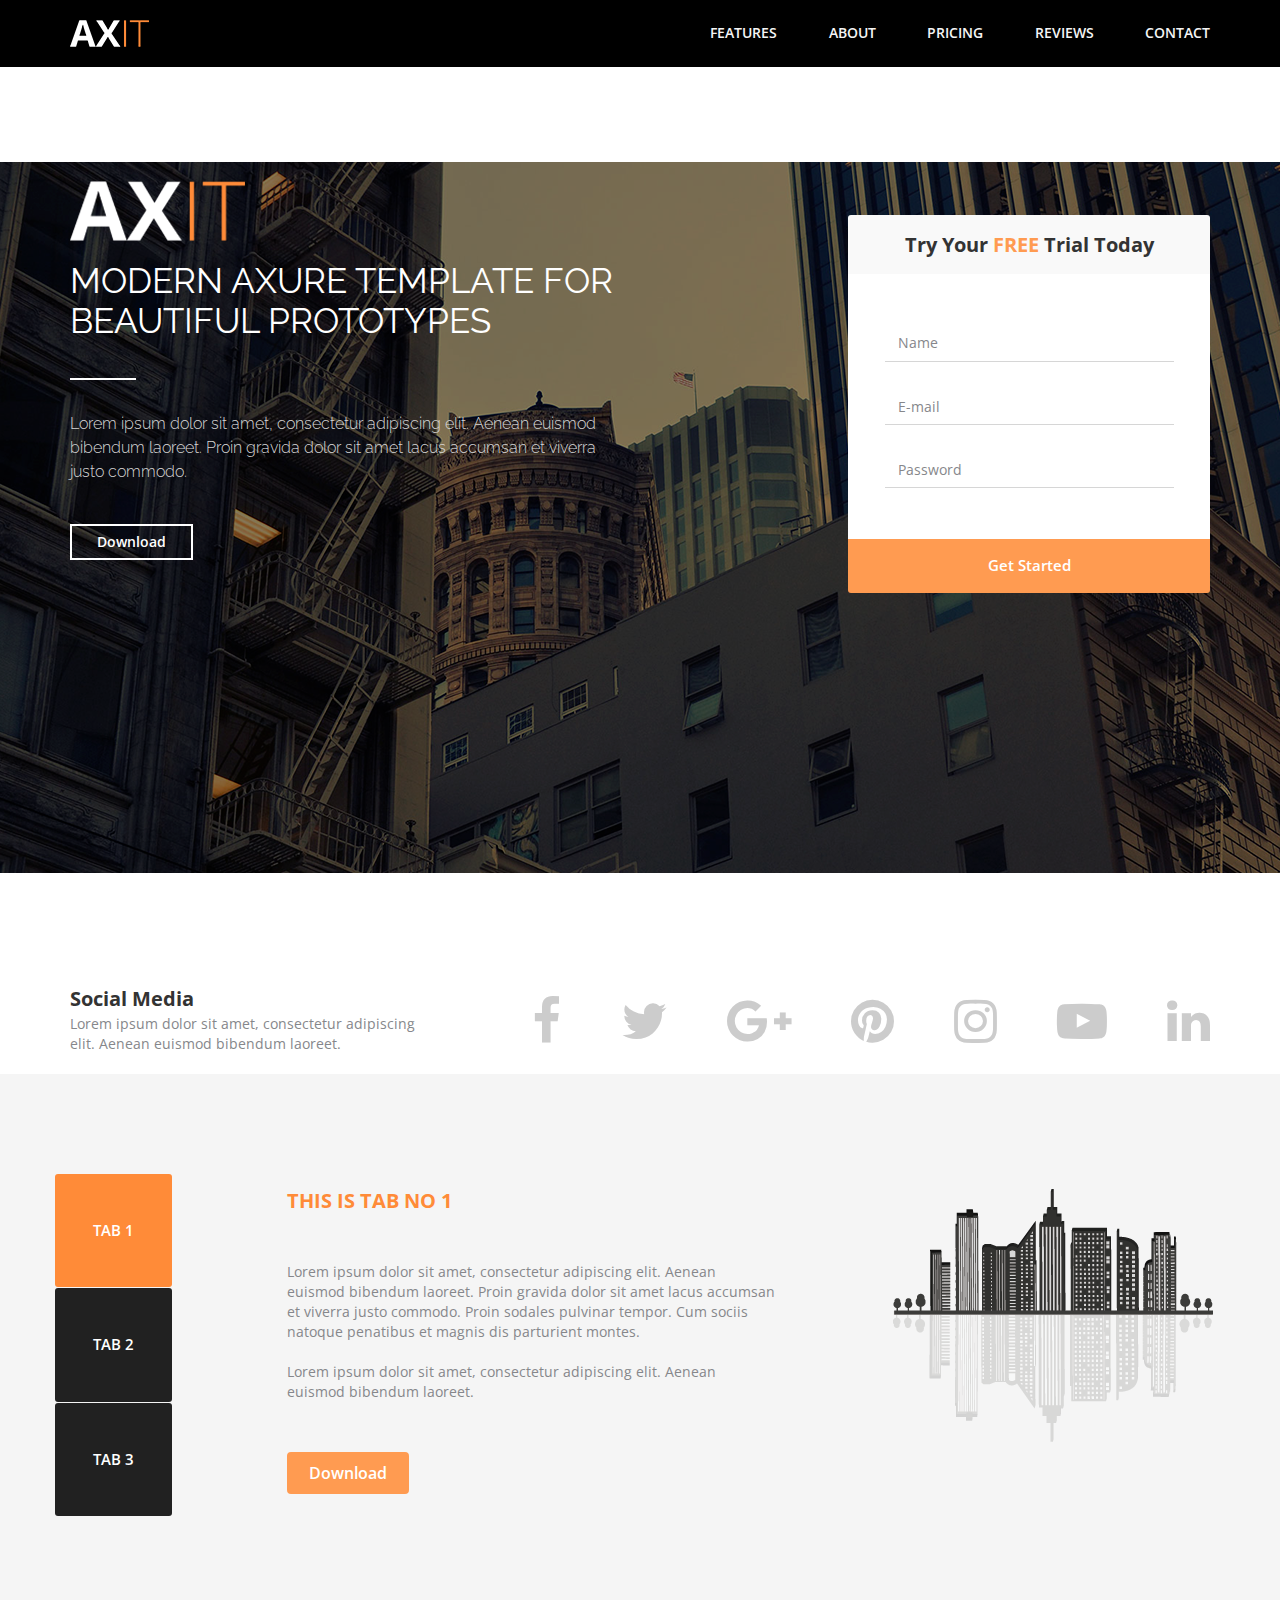
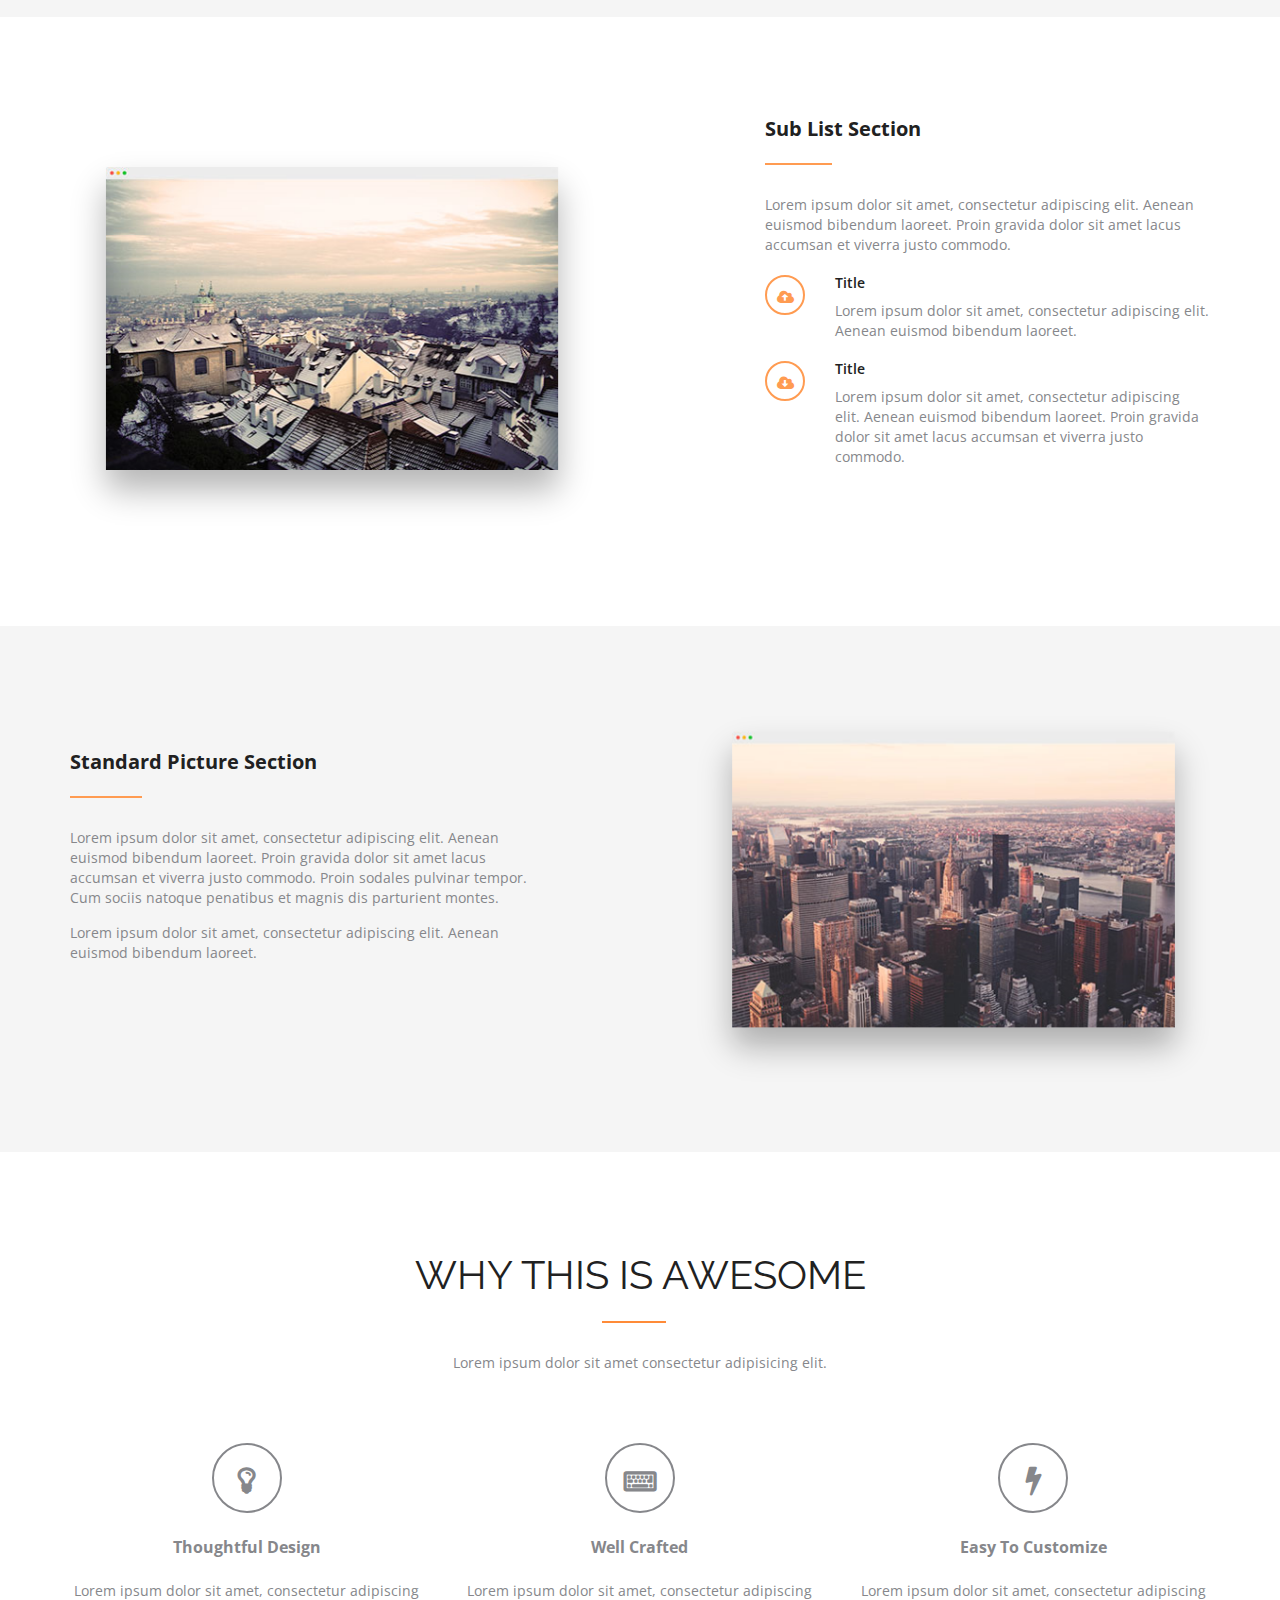
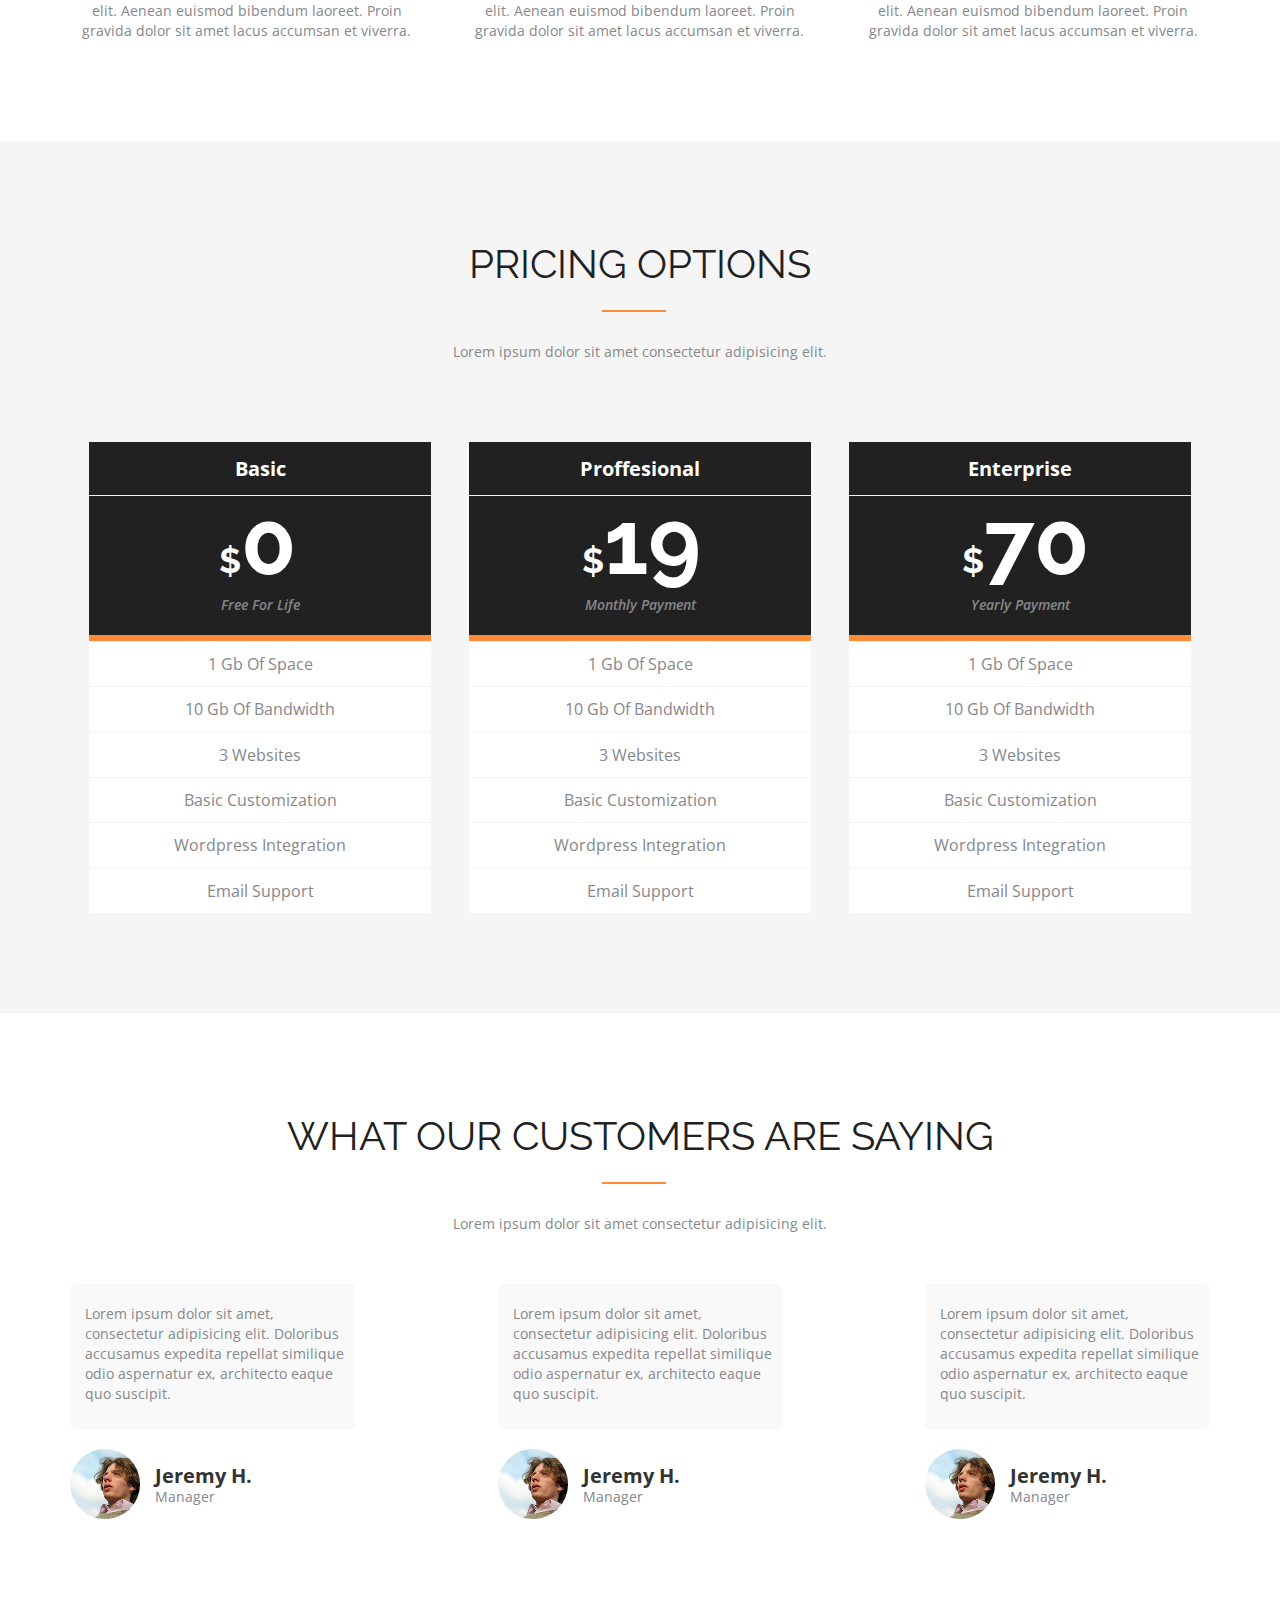
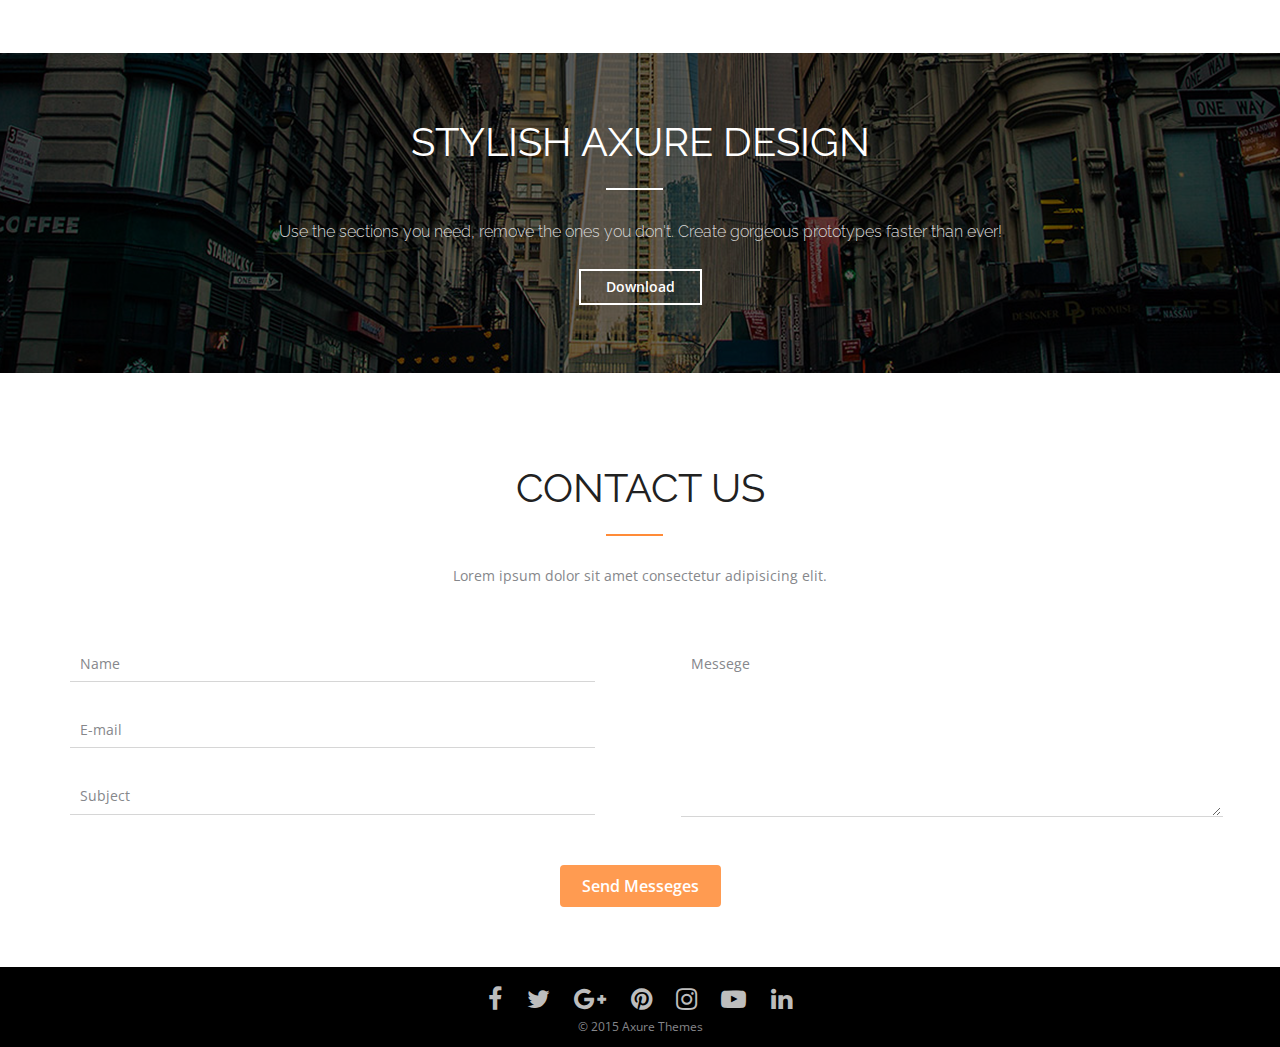
<file: Project4_Axit/index.html>
<!DOCTYPE html>
<html>
<head>
    <meta charset="UTF-8">
    <meta name="viewport" content="width=device-width, initial-scale=1.0">
    <title>Project Axit</title>
    <link href="https://stackpath.bootstrapcdn.com/font-awesome/4.7.0/css/font-awesome.min.css" rel="stylesheet" integrity="sha384-wvfXpqpZZVQGK6TAh5PVlGOfQNHSoD2xbE+QkPxCAFlNEevoEH3Sl0sibVcOQVnN" crossorigin="anonymous">
    <link href="https://fonts.googleapis.com/css2?family=Open+Sans:wght@300;400;600;700;800&display=swap" rel="stylesheet"> 
    <link href="https://fonts.googleapis.com/css2?family=Abril+Fatface&display=swap" rel="stylesheet">
    <link href="https://fonts.googleapis.com/css2?family=Montserrat:wght@300;400;500;600;700&display=swap" rel="stylesheet">
    <link href="https://fonts.googleapis.com/css2?family=Poppins:wght@300;400;500;700&display=swap" rel="stylesheet">
    <link href="https://fonts.googleapis.com/css2?family=Raleway:wght@300;400;500;600;700;800&display=swap" rel="stylesheet"> 

    <!-- <link rel="stylesheet" href="css/slick.css"> -->
    <link rel="stylesheet" href="css/bootstrap.min.css">
    <link rel="stylesheet" href="css/style.css">
</head>
<body>
<!--============================================================================ 
                                Navbar Section Start
=============================================================================-->
<nav>
    <div class="container flex">
        <div class="logo">
            <img src="images/logo1.png" alt="">
        </div>
        <div class="navmenu">
            <ul>
                <li><a href="#">Features</a></li>
                <li><a href="#">About</a></li>
                <li><a href="#">Pricing</a></li>
                <li><a href="#">Reviews</a></li>
                <li><a href="#">Contact</a></li>
            </ul>
        </div>
    </div>
</nav>
<!--============================================================================ 
                                Navbar Section End
=============================================================================-->
<!--============================================================================ 
                            Banner Section Start
=============================================================================-->
<section class="banner">
    <div class="container flex">
        <div class="left">
            <div class="logo">
                <img src="images/logo2.png" alt="">
            </div>
            <h1>MODERN AXURE TEMPLATE
                FOR BEAUTIFUL PROTOTYPES</h1>
            <p>Lorem ipsum dolor sit amet, consectetur adipiscing elit. Aenean
                euismod bibendum laoreet. Proin gravida dolor sit amet lacus
                accumsan et viverra justo commodo.</p>
            <div class="button1">
                <a href="#">Download</a>
            </div>
        </div>
        <div class="right">
            <div class="width">
                <div class="titleTag">
                    <h1>Try Your <span>FREE</span> Trial Today</h1>
                </div>
                <div class="forms">
                    <div class="one common">
                        <input type="text" placeholder="Name">
                    </div>
                    <div class="three common">
                        <input type="email" placeholder="E-mail">
                    </div>
                    <div class="three common">
                        <input type="password" placeholder="Password">
                    </div>
                </div>
                <a href="#">Get Started</a>
            </div>
        </div>
    </div>
</section>
<!--============================================================================ 
                            Banner Section End
=============================================================================-->
<!--============================================================================ 
                            Social Media Section Start
=============================================================================-->
<section class="socialMedia">
    <div class="container flex">
        <div class="text">
            <h2>Social Media</h2>
            <p>Lorem ipsum dolor sit amet, consectetur adipiscing elit. 
                Aenean euismod bibendum laoreet.</p>
        </div>
        <div class="icon">
            <i class="fa fa-facebook" aria-hidden="true"></i>
            <i class="fa fa-twitter" aria-hidden="true"></i>
            <i class="fa fa-google-plus" aria-hidden="true"></i>
            <i class="fa fa-pinterest" aria-hidden="true"></i>
            <i class="fa fa-instagram" aria-hidden="true"></i>
            <i class="fa fa-youtube-play" aria-hidden="true"></i>
            <i class="fa fa-linkedin" aria-hidden="true"></i>
        </div>
    </div>
</section>
<!--============================================================================ 
                            Social Media Section End
=============================================================================-->
<!--============================================================================ 
                                Tab Section Start
=============================================================================-->
<section class="tab">
    <div class="container">
        <div class="row">
            <div class="col-3">
              <div class="nav flex-column nav-pills" id="v-pills-tab" role="tablist" aria-orientation="vertical">
                <a class="nav-link active" id="v-pills-home-tab" data-toggle="pill" href="#v-pills-home" role="tab" aria-controls="v-pills-home" aria-selected="true">Tab 1</a>
                <a class="nav-link" id="v-pills-profile-tab" data-toggle="pill" href="#v-pills-profile" role="tab" aria-controls="v-pills-profile" aria-selected="false">Tab 2</a>
                <a class="nav-link" id="v-pills-messages-tab" data-toggle="pill" href="#v-pills-messages" role="tab" aria-controls="v-pills-messages" aria-selected="false">Tab 3</a>
              </div>
            </div>
            <div class="col-9">
              <div class="tab-content" id="v-pills-tabContent">
                <div class="tab-pane fade show active" id="v-pills-home" role="tabpanel" aria-labelledby="v-pills-home-tab">
                    <div class="flex main">
                        <div class="left">
                            <h2>This is Tab no 1</h2>
                            <p class="pee">Lorem ipsum dolor sit amet, consectetur adipiscing elit. Aenean euismod 
                                bibendum laoreet. Proin gravida dolor sit amet lacus accumsan et viverra 
                                justo commodo. Proin sodales pulvinar tempor. Cum sociis natoque 
                                penatibus et magnis dis parturient montes.</p>
                            <p class="pee2">Lorem ipsum dolor sit amet, consectetur adipiscing elit. Aenean euismod 
                                bibendum laoreet.</p>
                            <div class="button2">
                                <a href="#">Download</a>
                            </div>
                        </div>
                        <div class="right">
                            <div class="img">
                                <img src="images/tab.png" alt="">
                            </div>
                        </div>
                    </div>
                </div>
                <div class="tab-pane fade" id="v-pills-profile" role="tabpanel" aria-labelledby="v-pills-profile-tab">
                    <div class="flex main">
                        <div class="left">
                            <h2>This is Tab no 2</h2>
                            <p class="pee">Lorem ipsum dolor sit amet, consectetur adipiscing elit. Aenean euismod 
                                bibendum laoreet. Proin gravida dolor sit amet lacus accumsan et viverra 
                                justo commodo. Proin sodales pulvinar tempor. Cum sociis natoque 
                                penatibus et magnis dis parturient montes.</p>
                            <p class="pee2">Lorem ipsum dolor sit amet, consectetur adipiscing elit. Aenean euismod 
                                bibendum laoreet.</p>
                            <div class="button2">
                                <a href="#">Download</a>
                            </div>
                        </div>
                        <div class="right">
                            <div class="img">
                                <img src="images/tab.png" alt="">
                            </div>
                        </div>
                    </div>
                </div>
                <div class="tab-pane fade" id="v-pills-messages" role="tabpanel" aria-labelledby="v-pills-messages-tab">
                    <div class="flex main">
                        <div class="left">
                            <h2>This is Tab no 3</h2>
                            <p class="pee">Lorem ipsum dolor sit amet, consectetur adipiscing elit. Aenean euismod 
                                bibendum laoreet. Proin gravida dolor sit amet lacus accumsan et viverra 
                                justo commodo. Proin sodales pulvinar tempor. Cum sociis natoque 
                                penatibus et magnis dis parturient montes.</p>
                            <p class="pee2">Lorem ipsum dolor sit amet, consectetur adipiscing elit. Aenean euismod 
                                bibendum laoreet.</p>
                            <div class="button2">
                                <a href="#">Download</a>
                            </div>
                        </div>
                        <div class="right">
                            <div class="img">
                                <img src="images/tab.png" alt="">
                            </div>
                        </div>
                    </div>
                </div>
              </div>
            </div>
          </div>
    </div>
</section>
<!--============================================================================ 
                                Tab Section End
=============================================================================-->
<!--============================================================================ 
                            List Section Start
=============================================================================-->
<section class="list">
    <div class="container flex">
        <div class="left">
            <img src="images/list.png" alt="">
        </div>
        <div class="right">
            <div class="title">
                <h1>Sub List Section</h1>
            </div>
            <p class="pee1">Lorem ipsum dolor sit amet, consectetur adipiscing elit. Aenean 
                euismod bibendum laoreet. Proin gravida dolor sit amet lacus 
                accumsan et viverra justo commodo.</p>
            <div class="main">
                <div class="one common flex">
                    <div class="icon">
                        <i class="fa fa-cloud-upload" aria-hidden="true"></i>
                    </div>
                    <div class="text">
                        <h4>Title</h4>
                        <p class="pee2">Lorem ipsum dolor sit amet, consectetur adipiscing elit. 
                            Aenean euismod bibendum laoreet.</p>
                    </div>
                </div>
                <div class="two common flex">
                    <div class="icon">
                        <i class="fa fa-cloud-download" aria-hidden="true"></i>
                    </div>
                    <div class="text">
                        <h4>Title</h4>
                        <p class="pee3">Lorem ipsum dolor sit amet, consectetur adipiscing elit. 
                            Aenean euismod bibendum laoreet. Proin gravida dolor 
                            sit amet lacus accumsan et viverra justo commodo.</p>
                    </div>
                </div>
            </div>
        </div>
    </div>
</section>
<!--============================================================================ 
                            List Section End
=============================================================================-->
<!--============================================================================ 
                                Picture Section Start
=============================================================================-->
<section class="picture">
    <div class="container flex">
        <div class="left">
            <div class="title">
                <h1>Standard Picture Section</h1>
            </div>
            <p class="pee1">Lorem ipsum dolor sit amet, consectetur adipiscing elit. Aenean 
                euismod bibendum laoreet. Proin gravida dolor sit amet lacus accumsan 
                et viverra justo commodo. Proin sodales pulvinar tempor. Cum sociis 
                natoque penatibus et magnis dis parturient montes.</p>
            <p class="pee2">Lorem ipsum dolor sit amet, consectetur adipiscing elit. Aenean euismod 
                bibendum laoreet.</p>
        </div>
        <div class="right">
            <img src="images/picture.png" alt="">
        </div>
    </div>
</section>
<!--============================================================================ 
                                Picture Section End
=============================================================================-->
<!--============================================================================ 
                            Awesome Section Start
=============================================================================-->
<section class="awesome">
    <div class="title2">
        <h1>why this is Awesome</h1>
    </div>
    <p class="pee">Lorem ipsum dolor sit amet consectetur adipisicing elit.</p>
    <div class="container flex main">
        <div class="common one">
            <div class="icon">
                <i class="fa fa-lightbulb-o" aria-hidden="true"></i>
            </div>
            <h2>thoughtful design</h2>
            <p>Lorem ipsum dolor sit amet, consectetur adipiscing 
                elit. Aenean euismod bibendum laoreet. Proin gravida 
                dolor sit amet lacus accumsan et viverra.</p>
        </div>
        <div class="common two">
            <div class="icon">
                <i class="fa fa-keyboard-o" aria-hidden="true"></i>
            </div>
            <h2>well crafted</h2>
            <p>Lorem ipsum dolor sit amet, consectetur adipiscing 
                elit. Aenean euismod bibendum laoreet. Proin gravida 
                dolor sit amet lacus accumsan et viverra.</p>
        </div>
        <div class="common three">
            <div class="icon">
                <i class="fa fa-bolt" aria-hidden="true"></i>
            </div>
            <h2>easy to customize</h2>
            <p>Lorem ipsum dolor sit amet, consectetur adipiscing 
                elit. Aenean euismod bibendum laoreet. Proin gravida 
                dolor sit amet lacus accumsan et viverra.</p>
        </div>
    </div>
</section>
<!--============================================================================ 
                            Awesome Section End
=============================================================================-->
<!--============================================================================ 
                                Price Section Start
=============================================================================-->
<section class="price">
    <div class="title2">
        <h1>Pricing options</h1>
    </div>
    <p class="pee">Lorem ipsum dolor sit amet consectetur adipisicing elit.</p>
    <div class="container flex main">
        <div class="common one">
            <h2>basic</h2>
            <div class="amount">
                <div class="flex dollar">
                    <h1>$</h1>
                    <h1 class="heich1">0</h1>
                </div>
                <p>free for life</p>
            </div>
            <div class="hover">
                <h3>OUR MOST POPULAR</h3>
            </div>
            <div class="packages">
                <ul>
                    <li>1 gb of space</li>
                    <li>10 gb of bandwidth</li>
                    <li>3 websites</li>
                    <li>Basic Customization</li>
                    <li>wordpress integration</li>
                    <li>email support</li>
                </ul>
            </div>
        </div>
        <div class="common two">
            <h2>Proffesional</h2>
            <div class="amount">
                <div class="flex dollar">
                    <h1>$</h1>
                    <h1 class="heich1">19</h1>
                </div>
                <p>Monthly Payment</p>
            </div>
            <div class="hover">
                <h3>OUR MOST POPULAR</h3>
            </div>
            <div class="packages">
                <ul>
                    <li>1 gb of space</li>
                    <li>10 gb of bandwidth</li>
                    <li>3 websites</li>
                    <li>Basic Customization</li>
                    <li>wordpress integration</li>
                    <li>email support</li>
                </ul>
            </div>
        </div>
        <div class="common three">
            <h2>Enterprise</h2>
            <div class="amount">
                <div class="flex dollar">
                    <h1>$</h1>
                    <h1 class="heich1">70</h1>
                </div>
                <p>Yearly Payment</p>
            </div>
            <div class="hover">
                <h3>OUR MOST POPULAR</h3>
            </div>
            <div class="packages">
                <ul>
                    <li>1 gb of space</li>
                    <li>10 gb of bandwidth</li>
                    <li>3 websites</li>
                    <li>Basic Customization</li>
                    <li>wordpress integration</li>
                    <li>email support</li>
                </ul>
            </div>
        </div>
    </div>
</section>
<!--============================================================================ 
                                Price Section End
=============================================================================-->
<!--============================================================================ 
                                Customer Section Start
=============================================================================-->
<section class="customer">
    <div class="title2">
        <h1>WHAT OUR CUSTOMERS ARE SAYING</h1>
    </div>
    <p class="pee">Lorem ipsum dolor sit amet consectetur adipisicing elit.</p>
    <div class="container flex main">
        <div class="common one">
            <div class="up">
                <p class="pee2">Lorem ipsum dolor sit amet, 
                consectetur adipisicing elit. Doloribus 
                accusamus expedita repellat similique 
                odio aspernatur ex, architecto eaque 
                quo suscipit.</p>
            </div>
            <div class="down flex">
                <div class="img">
                    <img src="images/customer1.png" alt="">
                </div>
                <div class="text">
                    <h2>Jeremy H.</h2>
                    <p>Manager</p>
                </div>
            </div>
        </div>
        <div class="common two">
            <div class="up">
                <p class="pee2">Lorem ipsum dolor sit amet, 
                consectetur adipisicing elit. Doloribus 
                accusamus expedita repellat similique 
                odio aspernatur ex, architecto eaque 
                quo suscipit.</p>
            </div>
            <div class="down flex">
                <div class="img">
                    <img src="images/customer1.png" alt="">
                </div>
                <div class="text">
                    <h2>Jeremy H.</h2>
                    <p>Manager</p>
                </div>
            </div>
        </div>
        <div class="common three">
            <div class="up">
                <p class="pee2">Lorem ipsum dolor sit amet, 
                consectetur adipisicing elit. Doloribus 
                accusamus expedita repellat similique 
                odio aspernatur ex, architecto eaque 
                quo suscipit.</p>
            </div>
            <div class="down flex">
                <div class="img">
                    <img src="images/customer1.png" alt="">
                </div>
                <div class="text">
                    <h2>Jeremy H.</h2>
                    <p>Manager</p>
                </div>
            </div>
        </div>
    </div>
</section>
<!--============================================================================ 
                                Customer Section End
=============================================================================-->
<!--============================================================================ 
                                Design Section Start
=============================================================================-->
<section class="design">
    <div class="container">
        <div class="title2">
            <h1>STYLISH AXURE DESIGN</h1>
        </div>
        <p class="pee">Use the sections you need, remove the ones you don't.  Create gorgeous prototypes faster than ever!</p>
        <div class="button1">
            <a href="#">Download</a>
        </div>
    </div>
</section>
<!--============================================================================ 
                                Design Section End
=============================================================================-->
<!--============================================================================ 
                                Contact Us Section Start
=============================================================================-->
<section class="contactUs">
    <div class="container">
        <div class="title2">
            <h1>contact us</h1>
        </div>
        <p>Lorem ipsum dolor sit amet consectetur adipisicing elit.</p>
        <div class="forms flex">
            <div class="one common">
                <div class="first items">
                    <input type="text" placeholder="Name">
                </div>
                <div class="second items">
                    <input type="email" placeholder="E-mail"></div>

                <div class="third items">
                    <input type="text" placeholder="Subject">
                </div>
            </div>
            <div class="two common">
                <textarea placeholder="Messege"></textarea>
            </div>
        </div>
        <div class="button2">
            <a href="#">send messeges</a>
        </div>
    </div>
</section>
<!--============================================================================ 
                                Contact Us  End
=============================================================================-->
<!--============================================================================ 
                                Footer  Start
=============================================================================-->
<section class="footer">
    <div class="container">
        <div class="icon">
            <i class="fa fa-facebook" aria-hidden="true"></i>
            <i class="fa fa-twitter" aria-hidden="true"></i>
            <i class="fa fa-google-plus" aria-hidden="true"></i>
            <i class="fa fa-pinterest" aria-hidden="true"></i>
            <i class="fa fa-instagram" aria-hidden="true"></i>
            <i class="fa fa-youtube-play" aria-hidden="true"></i>
            <i class="fa fa-linkedin" aria-hidden="true"></i>
        </div>
        <p>© 2015 Axure Themes</p>
    </div>
</section>
<!--============================================================================ 
                                Footer  End
=============================================================================-->

<script src="js/jquery-1.12.4.min.js"></script>
<script src="js/popper.min.js"></script>
<script src="js/bootstrap.min.js"></script>
<!-- <script src="js/slick.min.js"></script> -->
<script src="js/script.js"></script>

</body>
</html>
</file>
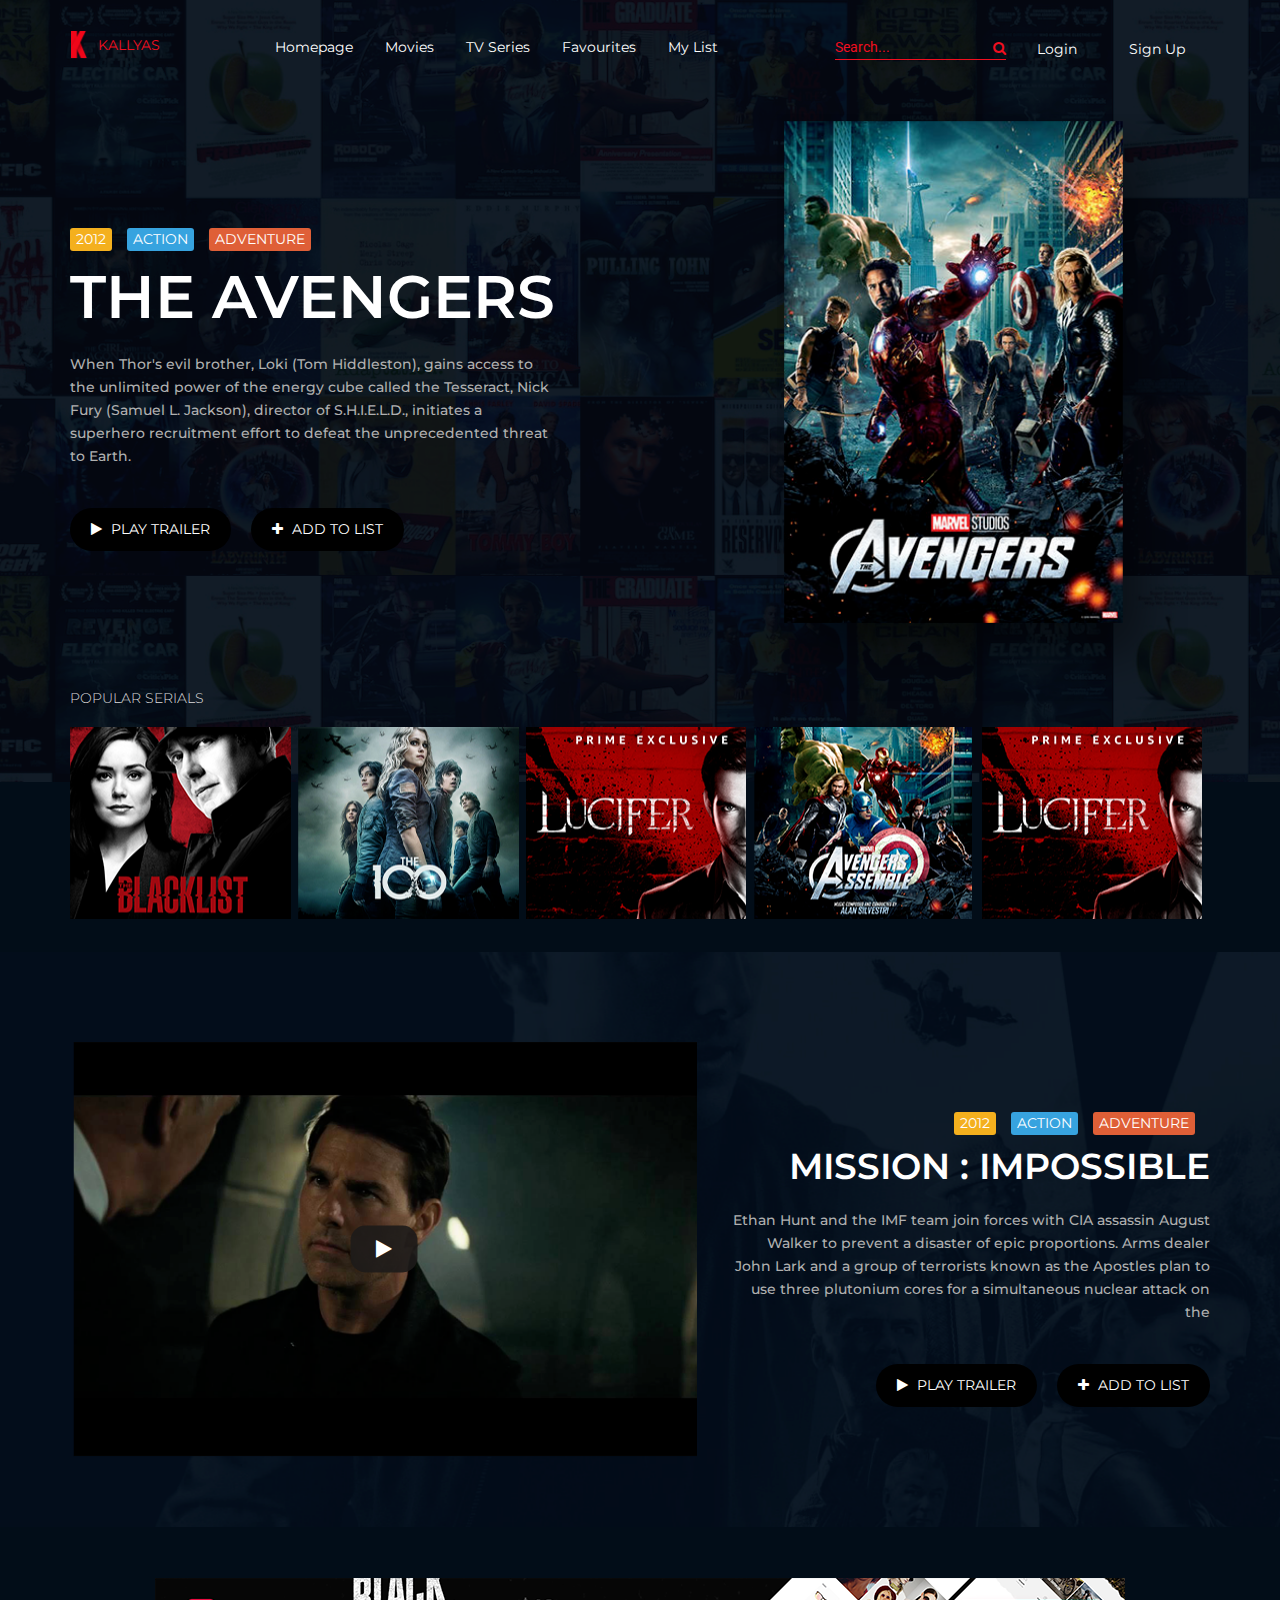
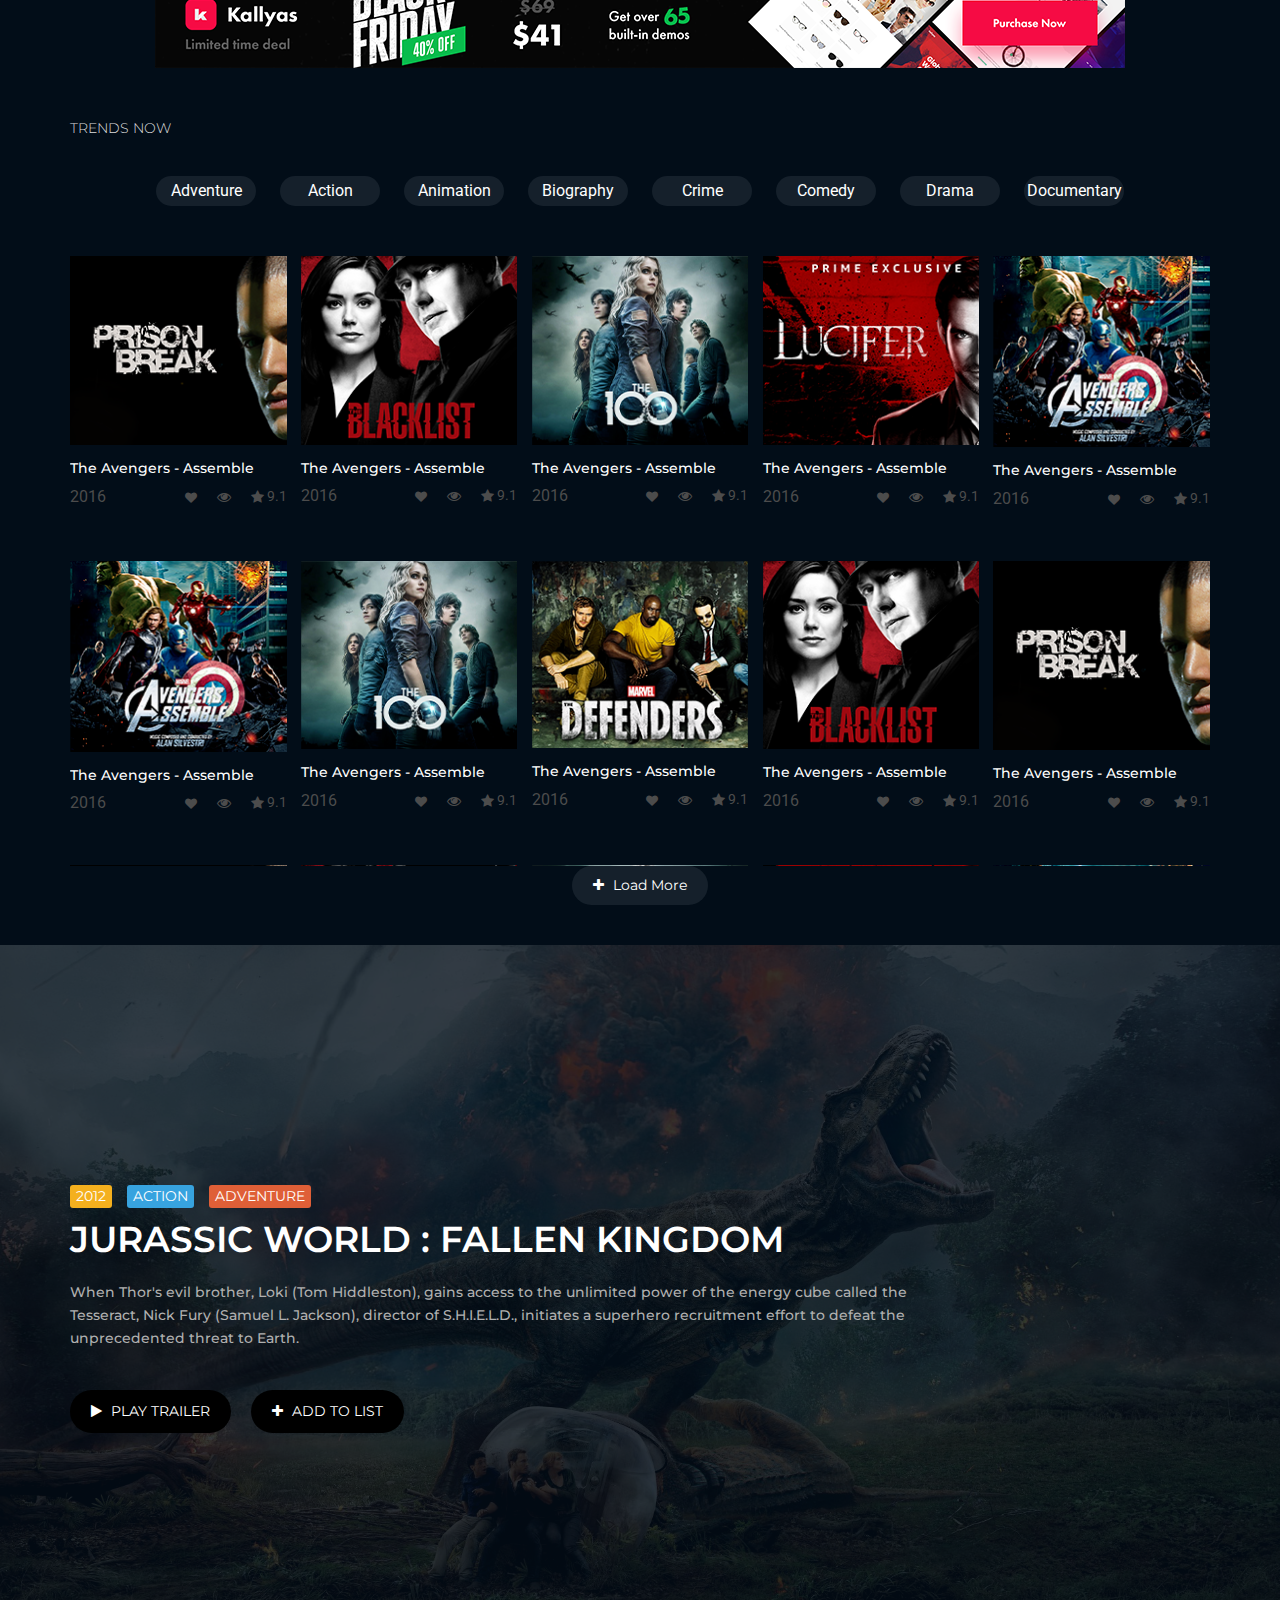
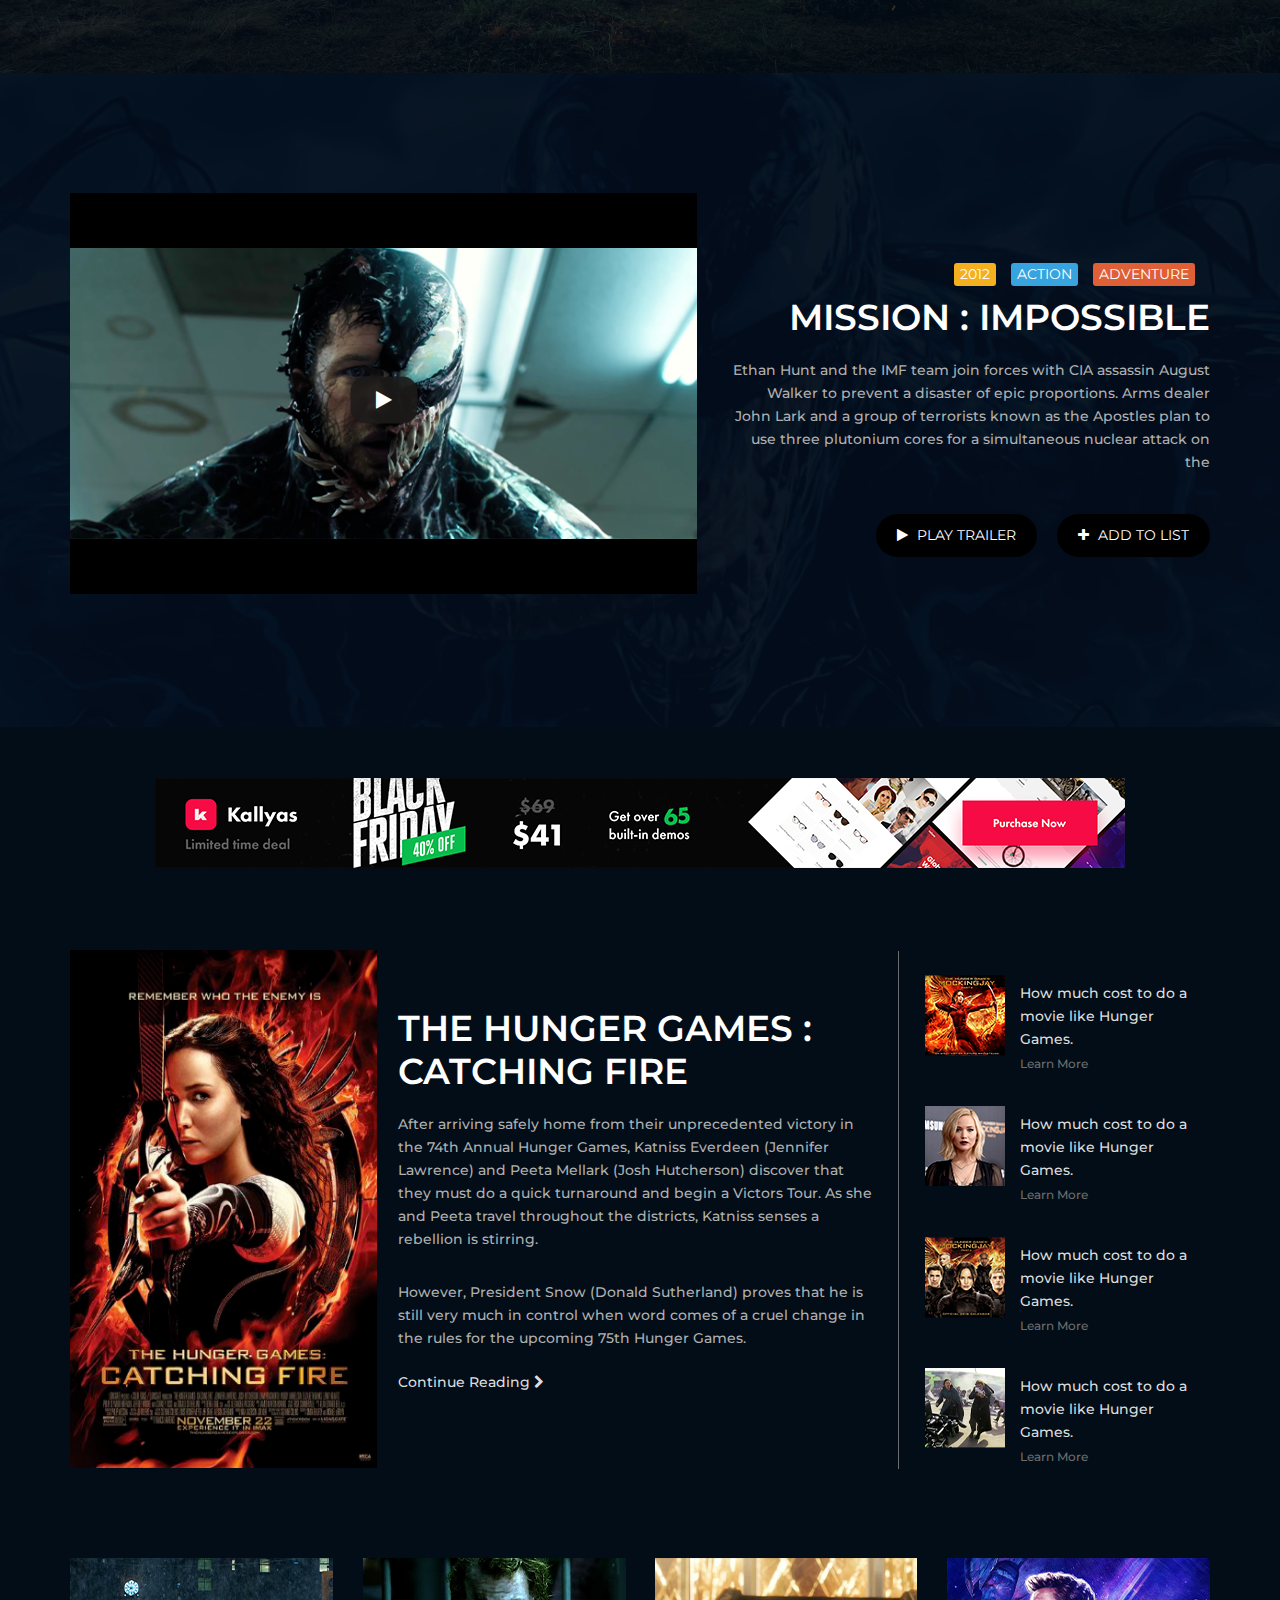
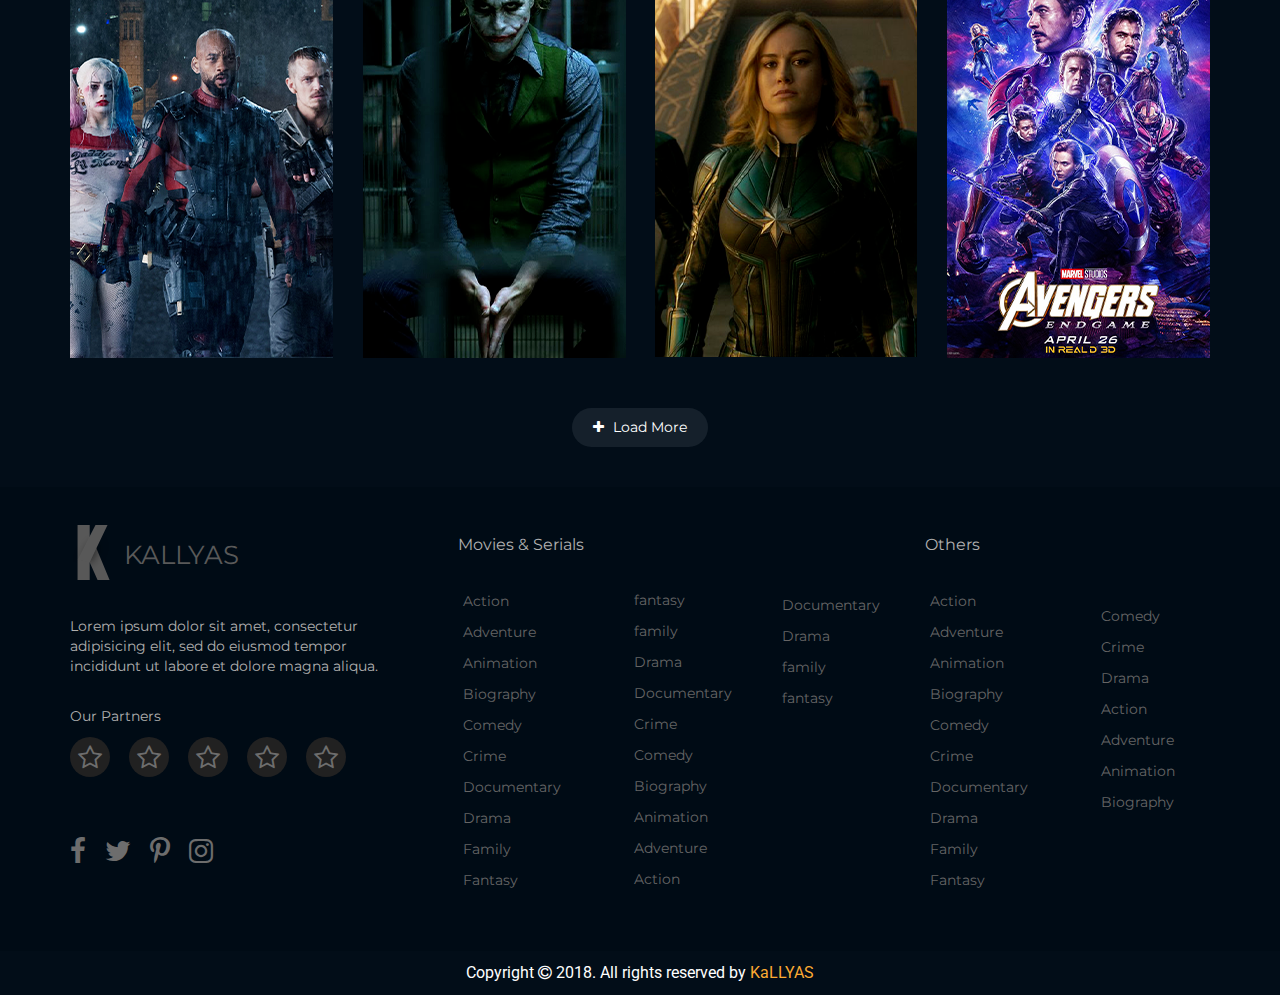
<file: Project5_Movie Presentation/index.html>
<!DOCTYPE html>
<html lang="en">
<head>
	<meta charset="UTF-8">
	<meta name="viewport" content="width=device-width, initial-scale=1.0">
	<title>Project Kallyas</title>
    <link href="https://stackpath.bootstrapcdn.com/font-awesome/4.7.0/css/font-awesome.min.css" rel="stylesheet" integrity="sha384-wvfXpqpZZVQGK6TAh5PVlGOfQNHSoD2xbE+QkPxCAFlNEevoEH3Sl0sibVcOQVnN" crossorigin="anonymous">
	
	<link href="https://fonts.googleapis.com/css2?family=Josefin+Sans:wght@400;500;600&display=swap" rel="stylesheet">
    <link href="https://fonts.googleapis.com/css2?family=Great+Vibes&display=swap" rel="stylesheet">
	<link href="https://fonts.googleapis.com/css2?family=Open+Sans&display=swap" rel="stylesheet">
	<link href="https://fonts.googleapis.com/css2?family=Abril+Fatface&display=swap" rel="stylesheet">
	<link href="https://fonts.googleapis.com/css2?family=Raleway:wght@400;500;600;700&amp;display=swap" rel="stylesheet">
	<link href="https://fonts.googleapis.com/css2?family=Arimo:wght@400;700&display=swap" rel="stylesheet"> 
	<link href="https://fonts.googleapis.com/css2?family=Roboto:wght@300;400;500;700&display=swap" rel="stylesheet"> 
	<link href="https://fonts.googleapis.com/css2?family=Montserrat:wght@300;400;500;600;700;800&display=swap" rel="stylesheet"> 

	<link rel="stylesheet" href="css/slick.css">
	<link rel="stylesheet" href="css/venobox.css">
	<link rel="stylesheet" href="css/bootstrap.min.css">
	<link rel="stylesheet" href="css/style.css">
</head>
<body>
<!--=====================================
				Nav Bar Start
======================================-->
<nav> 
	<div class="container flex">
		<div class="logo flex">
			<img src="images/logo.png" alt="logo">
			<p>Kallyas</p>
		</div>
		<div class="nav_menu flex">
			<ul>
				<li>
					<a href="file:///D:/1.STUDY/0.Web%20Design/4.Sublime%20Text%20Projects/htdocs/Practice%20Project/Project5_Movie-Presentation-Free-PSD-Template-Hogash/index.html#">Homepage</a>
				</li>
				<li>
					<a href="https://mlwbd.casa/genre/hollywood-english/" target="_blank">Movies</a>
				</li>
				<li>
					<a href="http://172.16.50.9/SAM-FTP-1/English%20%26%20Foreign%20TV%20Series/" target="_blank">TV Series</a>
				</li>
				<li>
					<a href="#">Favourites</a>
				</li>
				<li>
					<a href="#">My List</a>
				</li>
			</ul>
		</div>
		<div class="search flex">
			<input type="text" placeholder="Search...">
			<i class="fa fa-search" aria-hidden="true"></i>
		</div>
		<div class="btn2 flex">
			<div class="button button1">
				<a href="#" class="login">Login</a>
			</div>
			<div class="button">
				<a href="#" class="sign_up">Sign Up</a>
			</div>
		</div>
	</div>
	<div class="login_form form">
		<div class="main">
			<h2>Login Page</h2>
			<input type="email" placeholder="E-mail">
			<input type="password" placeholder="Password">
			<button type="submit">Submit</button>
		</div>
		<div class="close">
			x
		</div>
	</div>
	<div class="register_form form">
		<div class="main">
			<h2>Register Page</h2>
			<input type="text" placeholder="First Name">
			<input type="text" placeholder="Last Name">
			<input type="email" placeholder="E-mail">
			<input type="password" placeholder="Password">
			<button type="submit">Submit</button>
		</div>
		<div class="close">
			x
		</div>
	</div>
</nav>
<!--=====================================
				Nav Bar End
======================================-->
<!--=====================================
			Banner Section Start 
======================================-->
<section class="banner">
	<div class="overlay">
		<div class="container flex main">
			<div class="left item">
				<div class="category flex">
					<span class="common one">2012</span>
					<span class="common two">Action</span>
					<span class="common three">Adventure</span>
				</div>
				<h1>The Avengers</h1>
				<p>When Thor's evil brother, Loki (Tom Hiddleston), gains access to the
					unlimited power of the energy cube called the Tesseract, Nick Fury (Samuel L. Jackson), director of S.H.I.E.L.D., initiates a superhero recruitment effort to defeat the unprecedented threat to Earth.</p>
				<div class="bton flex">
					<div class="button">
						<a class="venobox" data-autoplay="true" data-vbtype="video" href="https://www.youtube.com/watch?v=eOrNdBpGMv8"><i class="fa fa-play" aria-hidden="true"></i>
							Play Trailer</a>
					</div>
					<div class="button">
						<a href="#"><i class="fa fa-plus" aria-hidden="true"></i>
							Add to List</a>
					</div>
				</div>
			</div>
			<div class="right item">
				<img src="images/banner2.png" alt="banner2">
			</div>
		</div>
	</div>
</section>
<!--=====================================
			Banner Section End
======================================-->
<!--=====================================
		Serial Section 1 Start
======================================-->
<section class="serial1">
	<div class="serial2">
		<div class="container main">
			<h5>Popular Serials</h5>
			<div class="flex serial_plugin">
				<div class="item one">
					<img src="images/serial1.png" alt="serial1">
				</div>
				<div class="item two">
					<img src="images/serial2.png" alt="serial1">
				</div>
				<div class="item three">
					<img src="images/serial3.png" alt="serial1">
				</div>
				<div class="item four">
					<img src="images/serial4.png" alt="serial1">
				</div>
				<div class="item five">
					<img src="images/serial5.png" alt="serial1">
				</div>
				<div class="item four">
					<img src="images/serial4.png" alt="serial1">
				</div>
			</div>
		</div>
	</div>
</section>
<!--=====================================
		Serial Section 1 End
======================================-->
<!--=====================================
			Mission Section Start
======================================-->
<section class="mission">
	<div class="container flex main">
		<div class="right item">
			<img src="images/mission1.png" alt="images">
			<a class="venobox" data-autoplay="true" data-vbtype="video" href="https://www.youtube.com/watch?v=eOrNdBpGMv8"><i class="fa fa-play" aria-hidden="true"></i>
			</a>
		</div>
		<div class="left item">
			<div class="category flex">
				<span class="common one">2012</span>
				<span class="common two">Action</span>
				<span class="common three">Adventure</span>
			</div>
			<h1>Mission : Impossible</h1>
			<p>Ethan Hunt and the IMF team join forces with CIA assassin August Walker to prevent a disaster of epic proportions. Arms dealer John Lark and a group of terrorists known as the Apostles plan to use three plutonium cores for a simultaneous nuclear attack on the</p>
			<div class="bton flex">
				<div class="button">
					<a class="venobox" data-autoplay="true" data-vbtype="video" href="https://www.youtube.com/watch?v=eOrNdBpGMv8"><i class="fa fa-play" aria-hidden="true"></i>
						Play Trailer</a>
				</div>
				<div class="button">
					<a href="#"><i class="fa fa-plus" aria-hidden="true"></i>
						Add to List</a>
				</div>
			</div>
		</div>
	</div>
</section>
<!--=====================================
			Mission Section End
======================================-->
<!--=====================================
			MixitUp Section Start
======================================-->
<section class="mixit_up">
	<div class="add">
		<img src="images/add.png" alt="add">
	</div>
	<div class="container">	
		<h5>Trends Now</h5>
	</div>

	<div class="butt"> 
        <button type="button" class="number1" data-filter=".category-a">Adventure</button>
        <button type="button" data-filter=".category-b">Action</button>
        <button type="button" data-filter=".category-c">Animation</button>
        <button type="button" data-filter=".category-d">Biography</button>
        <button type="button" data-filter=".category-e">Crime</button>
        <button type="button" data-filter=".category-f">Comedy</button>
        <button type="button" data-filter=".category-g">Drama</button>
        <button type="button" data-filter=".category-h">Documentary</button>
    </div>
    
	<div class="container mixitup_plugin flex main">
<!-- --------------adventure------------ -->
		<div class="mix category-a  one" data-order="1">
			<div class="img"><img src="images/serial1.png" alt="serial1"></div>
			<div class="text">
				<h6>The Avengers - Assemble</h6>
				<div class="rating flex">
					<p>2016</p>
					<i class="fa fa-heart" aria-hidden="true"></i>
					<i class="fa fa-eye" aria-hidden="true"></i>
					<i class="fa fa-star" aria-hidden="true"></i>
					<span>9.1</span>
				</div>
			</div>
		</div>
		<div class="mix category-a  two" data-order="2">
			<div class="img"><img src="images/serial2.png" alt="serial1"></div>
			<div class="text">
				<h6>The Avengers - Assemble</h6>
				<div class="rating flex">
					<p>2016</p>
					<i class="fa fa-heart" aria-hidden="true"></i>
					<i class="fa fa-eye" aria-hidden="true"></i>
					<i class="fa fa-star" aria-hidden="true"></i>
					<span>9.1</span>
				</div>
			</div>
		</div>
		<div class="mix category-a  three" data-order="3">
			<div class="img"><img src="images/serial3.png" alt="serial1"></div>
			<div class="text">
				<h6>The Avengers - Assemble</h6>
				<div class="rating flex">
					<p>2016</p>
					<i class="fa fa-heart" aria-hidden="true"></i>
					<i class="fa fa-eye" aria-hidden="true"></i>
					<i class="fa fa-star" aria-hidden="true"></i>
					<span>9.1</span>
				</div>
			</div>
		</div>
		<div class="mix category-a   four" data-order="4">
			<div class="img"><img src="images/serial4.png" alt="serial1"></div>
			<div class="text">
				<h6>The Avengers - Assemble</h6>
				<div class="rating flex">
					<p>2016</p>
					<i class="fa fa-heart" aria-hidden="true"></i>
					<i class="fa fa-eye" aria-hidden="true"></i>
					<i class="fa fa-star" aria-hidden="true"></i>
					<span>9.1</span>
				</div>
			</div>
		</div>
		<div class="mix category-a  five" data-order="5">
			<div class="img"><img src="images/serial5.png" alt="serial1"></div>
			<div class="text">
				<h6>The Avengers - Assemble</h6>
				<div class="rating flex">
					<p>2016</p>
					<i class="fa fa-heart" aria-hidden="true"></i>
					<i class="fa fa-eye" aria-hidden="true"></i>
					<i class="fa fa-star" aria-hidden="true"></i>
					<span>9.1</span>
				</div>
			</div>
		</div>
		<div class="mix category-a  six" data-order="6">
			<div class="img"><img src="images/serial5.png" alt="serial1"></div>
			<div class="text">
				<h6>The Avengers - Assemble</h6>
				<div class="rating flex">
					<p>2016</p>
					<i class="fa fa-heart" aria-hidden="true"></i>
					<i class="fa fa-eye" aria-hidden="true"></i>
					<i class="fa fa-star" aria-hidden="true"></i>
					<span>9.1</span>
				</div>
			</div>
		</div>
		<div class="mix category-a  seven" data-order="7">
			<div class="img"><img src="images/serial3.png" alt="serial1"></div>
			<div class="text">
				<h6>The Avengers - Assemble</h6>
				<div class="rating flex">
					<p>2016</p>
					<i class="fa fa-heart" aria-hidden="true"></i>
					<i class="fa fa-eye" aria-hidden="true"></i>
					<i class="fa fa-star" aria-hidden="true"></i>
					<span>9.1</span>
				</div>
			</div>
		</div>
		<div class="mix category-a  eight" data-order="8">
			<div class="img"><img src="images/serial6.png" alt="serial1"></div>
			<div class="text">
				<h6>The Avengers - Assemble</h6>
				<div class="rating flex">
					<p>2016</p>
					<i class="fa fa-heart" aria-hidden="true"></i>
					<i class="fa fa-eye" aria-hidden="true"></i>
					<i class="fa fa-star" aria-hidden="true"></i>
					<span>9.1</span>
				</div>
			</div>
		</div>
		<div class="mix category-a  nine" data-order="9">
			<div class="img"><img src="images/serial2.png" alt="serial1"></div>
			<div class="text">
				<h6>The Avengers - Assemble</h6>
				<div class="rating flex">
					<p>2016</p>
					<i class="fa fa-heart" aria-hidden="true"></i>
					<i class="fa fa-eye" aria-hidden="true"></i>
					<i class="fa fa-star" aria-hidden="true"></i>
					<span>9.1</span>
				</div>
			</div>
		</div>
		<div class="mix category-a  ten" data-order="10">
			<div class="img"><img src="images/serial1.png" alt="serial1"></div>
			<div class="text">
				<h6>The Avengers - Assemble</h6>
				<div class="rating flex">
					<p>2016</p>
					<i class="fa fa-heart" aria-hidden="true"></i>
					<i class="fa fa-eye" aria-hidden="true"></i>
					<i class="fa fa-star" aria-hidden="true"></i>
					<span>9.1</span>
				</div>
			</div>
		</div>
<!-- --------------action------------ -->

		<div class="mix category-b  one" data-order="1">
			<div class="img"><img src="images/serial1.png" alt="serial1"></div>
			<div class="text">
				<h6>The Avengers - Assemble</h6>
				<div class="rating flex">
					<p>2016</p>
					<i class="fa fa-heart" aria-hidden="true"></i>
					<i class="fa fa-eye" aria-hidden="true"></i>
					<i class="fa fa-star" aria-hidden="true"></i>
					<span>9.1</span>
				</div>
			</div>
		</div>
		<div class="mix category-b  two" data-order="2">
			<div class="img"><img src="images/serial2.png" alt="serial1"></div>
			<div class="text">
				<h6>The Avengers - Assemble</h6>
				<div class="rating flex">
					<p>2016</p>
					<i class="fa fa-heart" aria-hidden="true"></i>
					<i class="fa fa-eye" aria-hidden="true"></i>
					<i class="fa fa-star" aria-hidden="true"></i>
					<span>9.1</span>
				</div>
			</div>
		</div>
		<div class="mix category-b  three" data-order="3">
			<div class="img"><img src="images/serial3.png" alt="serial1"></div>
			<div class="text">
				<h6>The Avengers - Assemble</h6>
				<div class="rating flex">
					<p>2016</p>
					<i class="fa fa-heart" aria-hidden="true"></i>
					<i class="fa fa-eye" aria-hidden="true"></i>
					<i class="fa fa-star" aria-hidden="true"></i>
					<span>9.1</span>
				</div>
			</div>
		</div>
		<div class="mix category-b   four" data-order="4">
			<div class="img"><img src="images/serial4.png" alt="serial1"></div>
			<div class="text">
				<h6>The Avengers - Assemble</h6>
				<div class="rating flex">
					<p>2016</p>
					<i class="fa fa-heart" aria-hidden="true"></i>
					<i class="fa fa-eye" aria-hidden="true"></i>
					<i class="fa fa-star" aria-hidden="true"></i>
					<span>9.1</span>
				</div>
			</div>
		</div>
		<div class="mix category-b  five" data-order="5">
			<div class="img"><img src="images/serial5.png" alt="serial1"></div>
			<div class="text">
				<h6>The Avengers - Assemble</h6>
				<div class="rating flex">
					<p>2016</p>
					<i class="fa fa-heart" aria-hidden="true"></i>
					<i class="fa fa-eye" aria-hidden="true"></i>
					<i class="fa fa-star" aria-hidden="true"></i>
					<span>9.1</span>
				</div>
			</div>
		</div>
		<div class="mix category-b  six" data-order="6">
			<div class="img"><img src="images/serial5.png" alt="serial1"></div>
			<div class="text">
				<h6>The Avengers - Assemble</h6>
				<div class="rating flex">
					<p>2016</p>
					<i class="fa fa-heart" aria-hidden="true"></i>
					<i class="fa fa-eye" aria-hidden="true"></i>
					<i class="fa fa-star" aria-hidden="true"></i>
					<span>9.1</span>
				</div>
			</div>
		</div>
		<div class="mix category-b  seven" data-order="7">
			<div class="img"><img src="images/serial3.png" alt="serial1"></div>
			<div class="text">
				<h6>The Avengers - Assemble</h6>
				<div class="rating flex">
					<p>2016</p>
					<i class="fa fa-heart" aria-hidden="true"></i>
					<i class="fa fa-eye" aria-hidden="true"></i>
					<i class="fa fa-star" aria-hidden="true"></i>
					<span>9.1</span>
				</div>
			</div>
		</div>
		<div class="mix category-b  eight" data-order="8">
			<div class="img"><img src="images/serial6.png" alt="serial1"></div>
			<div class="text">
				<h6>The Avengers - Assemble</h6>
				<div class="rating flex">
					<p>2016</p>
					<i class="fa fa-heart" aria-hidden="true"></i>
					<i class="fa fa-eye" aria-hidden="true"></i>
					<i class="fa fa-star" aria-hidden="true"></i>
					<span>9.1</span>
				</div>
			</div>
		</div>
		<div class="mix category-b  nine" data-order="9">
			<div class="img"><img src="images/serial2.png" alt="serial1"></div>
			<div class="text">
				<h6>The Avengers - Assemble</h6>
				<div class="rating flex">
					<p>2016</p>
					<i class="fa fa-heart" aria-hidden="true"></i>
					<i class="fa fa-eye" aria-hidden="true"></i>
					<i class="fa fa-star" aria-hidden="true"></i>
					<span>9.1</span>
				</div>
			</div>
		</div>
		<div class="mix category-b  ten" data-order="10">
			<div class="img"><img src="images/serial1.png" alt="serial1"></div>
			<div class="text">
				<h6>The Avengers - Assemble</h6>
				<div class="rating flex">
					<p>2016</p>
					<i class="fa fa-heart" aria-hidden="true"></i>
					<i class="fa fa-eye" aria-hidden="true"></i>
					<i class="fa fa-star" aria-hidden="true"></i>
					<span>9.1</span>
				</div>
			</div>
		</div>
<!-- --------------animation------------ -->

		<div class="mix category-c  one" data-order="1">
			<div class="img"><img src="images/serial1.png" alt="serial1"></div>
			<div class="text">
				<h6>The Avengers - Assemble</h6>
				<div class="rating flex">
					<p>2016</p>
					<i class="fa fa-heart" aria-hidden="true"></i>
					<i class="fa fa-eye" aria-hidden="true"></i>
					<i class="fa fa-star" aria-hidden="true"></i>
					<span>9.1</span>
				</div>
			</div>
		</div>
		<div class="mix category-c  two" data-order="2">
			<div class="img"><img src="images/serial2.png" alt="serial1"></div>
			<div class="text">
				<h6>The Avengers - Assemble</h6>
				<div class="rating flex">
					<p>2016</p>
					<i class="fa fa-heart" aria-hidden="true"></i>
					<i class="fa fa-eye" aria-hidden="true"></i>
					<i class="fa fa-star" aria-hidden="true"></i>
					<span>9.1</span>
				</div>
			</div>
		</div>
		<div class="mix category-c  three" data-order="3">
			<div class="img"><img src="images/serial3.png" alt="serial1"></div>
			<div class="text">
				<h6>The Avengers - Assemble</h6>
				<div class="rating flex">
					<p>2016</p>
					<i class="fa fa-heart" aria-hidden="true"></i>
					<i class="fa fa-eye" aria-hidden="true"></i>
					<i class="fa fa-star" aria-hidden="true"></i>
					<span>9.1</span>
				</div>
			</div>
		</div>
		<div class="mix category-c   four" data-order="4">
			<div class="img"><img src="images/serial4.png" alt="serial1"></div>
			<div class="text">
				<h6>The Avengers - Assemble</h6>
				<div class="rating flex">
					<p>2016</p>
					<i class="fa fa-heart" aria-hidden="true"></i>
					<i class="fa fa-eye" aria-hidden="true"></i>
					<i class="fa fa-star" aria-hidden="true"></i>
					<span>9.1</span>
				</div>
			</div>
		</div>
		<div class="mix category-c  five" data-order="5">
			<div class="img"><img src="images/serial5.png" alt="serial1"></div>
			<div class="text">
				<h6>The Avengers - Assemble</h6>
				<div class="rating flex">
					<p>2016</p>
					<i class="fa fa-heart" aria-hidden="true"></i>
					<i class="fa fa-eye" aria-hidden="true"></i>
					<i class="fa fa-star" aria-hidden="true"></i>
					<span>9.1</span>
				</div>
			</div>
		</div>
		<div class="mix category-c  six" data-order="6">
			<div class="img"><img src="images/serial5.png" alt="serial1"></div>
			<div class="text">
				<h6>The Avengers - Assemble</h6>
				<div class="rating flex">
					<p>2016</p>
					<i class="fa fa-heart" aria-hidden="true"></i>
					<i class="fa fa-eye" aria-hidden="true"></i>
					<i class="fa fa-star" aria-hidden="true"></i>
					<span>9.1</span>
				</div>
			</div>
		</div>
		<div class="mix category-c  seven" data-order="7">
			<div class="img"><img src="images/serial3.png" alt="serial1"></div>
			<div class="text">
				<h6>The Avengers - Assemble</h6>
				<div class="rating flex">
					<p>2016</p>
					<i class="fa fa-heart" aria-hidden="true"></i>
					<i class="fa fa-eye" aria-hidden="true"></i>
					<i class="fa fa-star" aria-hidden="true"></i>
					<span>9.1</span>
				</div>
			</div>
		</div>
		<div class="mix category-c  eight" data-order="8">
			<div class="img"><img src="images/serial6.png" alt="serial1"></div>
			<div class="text">
				<h6>The Avengers - Assemble</h6>
				<div class="rating flex">
					<p>2016</p>
					<i class="fa fa-heart" aria-hidden="true"></i>
					<i class="fa fa-eye" aria-hidden="true"></i>
					<i class="fa fa-star" aria-hidden="true"></i>
					<span>9.1</span>
				</div>
			</div>
		</div>
		<div class="mix category-c  nine" data-order="9">
			<div class="img"><img src="images/serial2.png" alt="serial1"></div>
			<div class="text">
				<h6>The Avengers - Assemble</h6>
				<div class="rating flex">
					<p>2016</p>
					<i class="fa fa-heart" aria-hidden="true"></i>
					<i class="fa fa-eye" aria-hidden="true"></i>
					<i class="fa fa-star" aria-hidden="true"></i>
					<span>9.1</span>
				</div>
			</div>
		</div>
		<div class="mix category-c  ten" data-order="10">
			<div class="img"><img src="images/serial1.png" alt="serial1"></div>
			<div class="text">
				<h6>The Avengers - Assemble</h6>
				<div class="rating flex">
					<p>2016</p>
					<i class="fa fa-heart" aria-hidden="true"></i>
					<i class="fa fa-eye" aria-hidden="true"></i>
					<i class="fa fa-star" aria-hidden="true"></i>
					<span>9.1</span>
				</div>
			</div>
		</div>
<!-- --------------biography------------ -->

		<div class="mix category-d  one" data-order="1">
			<div class="img"><img src="images/serial1.png" alt="serial1"></div>
			<div class="text">
				<h6>The Avengers - Assemble</h6>
				<div class="rating flex">
					<p>2016</p>
					<i class="fa fa-heart" aria-hidden="true"></i>
					<i class="fa fa-eye" aria-hidden="true"></i>
					<i class="fa fa-star" aria-hidden="true"></i>
					<span>9.1</span>
				</div>
			</div>
		</div>
		<div class="mix category-d  two" data-order="2">
			<div class="img"><img src="images/serial2.png" alt="serial1"></div>
			<div class="text">
				<h6>The Avengers - Assemble</h6>
				<div class="rating flex">
					<p>2016</p>
					<i class="fa fa-heart" aria-hidden="true"></i>
					<i class="fa fa-eye" aria-hidden="true"></i>
					<i class="fa fa-star" aria-hidden="true"></i>
					<span>9.1</span>
				</div>
			</div>
		</div>
		<div class="mix category-d  three" data-order="3">
			<div class="img"><img src="images/serial3.png" alt="serial1"></div>
			<div class="text">
				<h6>The Avengers - Assemble</h6>
				<div class="rating flex">
					<p>2016</p>
					<i class="fa fa-heart" aria-hidden="true"></i>
					<i class="fa fa-eye" aria-hidden="true"></i>
					<i class="fa fa-star" aria-hidden="true"></i>
					<span>9.1</span>
				</div>
			</div>
		</div>
		<div class="mix category-d   four" data-order="4">
			<div class="img"><img src="images/serial4.png" alt="serial1"></div>
			<div class="text">
				<h6>The Avengers - Assemble</h6>
				<div class="rating flex">
					<p>2016</p>
					<i class="fa fa-heart" aria-hidden="true"></i>
					<i class="fa fa-eye" aria-hidden="true"></i>
					<i class="fa fa-star" aria-hidden="true"></i>
					<span>9.1</span>
				</div>
			</div>
		</div>
		<div class="mix category-d  five" data-order="5">
			<div class="img"><img src="images/serial5.png" alt="serial1"></div>
			<div class="text">
				<h6>The Avengers - Assemble</h6>
				<div class="rating flex">
					<p>2016</p>
					<i class="fa fa-heart" aria-hidden="true"></i>
					<i class="fa fa-eye" aria-hidden="true"></i>
					<i class="fa fa-star" aria-hidden="true"></i>
					<span>9.1</span>
				</div>
			</div>
		</div>
		<div class="mix category-d  six" data-order="6">
			<div class="img"><img src="images/serial5.png" alt="serial1"></div>
			<div class="text">
				<h6>The Avengers - Assemble</h6>
				<div class="rating flex">
					<p>2016</p>
					<i class="fa fa-heart" aria-hidden="true"></i>
					<i class="fa fa-eye" aria-hidden="true"></i>
					<i class="fa fa-star" aria-hidden="true"></i>
					<span>9.1</span>
				</div>
			</div>
		</div>
		<div class="mix category-d  seven" data-order="7">
			<div class="img"><img src="images/serial3.png" alt="serial1"></div>
			<div class="text">
				<h6>The Avengers - Assemble</h6>
				<div class="rating flex">
					<p>2016</p>
					<i class="fa fa-heart" aria-hidden="true"></i>
					<i class="fa fa-eye" aria-hidden="true"></i>
					<i class="fa fa-star" aria-hidden="true"></i>
					<span>9.1</span>
				</div>
			</div>
		</div>
		<div class="mix category-d  eight" data-order="8">
			<div class="img"><img src="images/serial6.png" alt="serial1"></div>
			<div class="text">
				<h6>The Avengers - Assemble</h6>
				<div class="rating flex">
					<p>2016</p>
					<i class="fa fa-heart" aria-hidden="true"></i>
					<i class="fa fa-eye" aria-hidden="true"></i>
					<i class="fa fa-star" aria-hidden="true"></i>
					<span>9.1</span>
				</div>
			</div>
		</div>
		<div class="mix category-d  nine" data-order="9">
			<div class="img"><img src="images/serial2.png" alt="serial1"></div>
			<div class="text">
				<h6>The Avengers - Assemble</h6>
				<div class="rating flex">
					<p>2016</p>
					<i class="fa fa-heart" aria-hidden="true"></i>
					<i class="fa fa-eye" aria-hidden="true"></i>
					<i class="fa fa-star" aria-hidden="true"></i>
					<span>9.1</span>
				</div>
			</div>
		</div>
		<div class="mix category-d  ten" data-order="10">
			<div class="img"><img src="images/serial1.png" alt="serial1"></div>
			<div class="text">
				<h6>The Avengers - Assemble</h6>
				<div class="rating flex">
					<p>2016</p>
					<i class="fa fa-heart" aria-hidden="true"></i>
					<i class="fa fa-eye" aria-hidden="true"></i>
					<i class="fa fa-star" aria-hidden="true"></i>
					<span>9.1</span>
				</div>
			</div>
		</div>
<!-- --------------crime------------ -->

		<div class="mix category-e  one" data-order="1">
			<div class="img"><img src="images/serial1.png" alt="serial1"></div>
			<div class="text">
				<h6>The Avengers - Assemble</h6>
				<div class="rating flex">
					<p>2016</p>
					<i class="fa fa-heart" aria-hidden="true"></i>
					<i class="fa fa-eye" aria-hidden="true"></i>
					<i class="fa fa-star" aria-hidden="true"></i>
					<span>9.1</span>
				</div>
			</div>
		</div>
		<div class="mix category-e  two" data-order="2">
			<div class="img"><img src="images/serial2.png" alt="serial1"></div>
			<div class="text">
				<h6>The Avengers - Assemble</h6>
				<div class="rating flex">
					<p>2016</p>
					<i class="fa fa-heart" aria-hidden="true"></i>
					<i class="fa fa-eye" aria-hidden="true"></i>
					<i class="fa fa-star" aria-hidden="true"></i>
					<span>9.1</span>
				</div>
			</div>
		</div>
		<div class="mix category-e  three" data-order="3">
			<div class="img"><img src="images/serial3.png" alt="serial1"></div>
			<div class="text">
				<h6>The Avengers - Assemble</h6>
				<div class="rating flex">
					<p>2016</p>
					<i class="fa fa-heart" aria-hidden="true"></i>
					<i class="fa fa-eye" aria-hidden="true"></i>
					<i class="fa fa-star" aria-hidden="true"></i>
					<span>9.1</span>
				</div>
			</div>
		</div>
		<div class="mix category-e   four" data-order="4">
			<div class="img"><img src="images/serial4.png" alt="serial1"></div>
			<div class="text">
				<h6>The Avengers - Assemble</h6>
				<div class="rating flex">
					<p>2016</p>
					<i class="fa fa-heart" aria-hidden="true"></i>
					<i class="fa fa-eye" aria-hidden="true"></i>
					<i class="fa fa-star" aria-hidden="true"></i>
					<span>9.1</span>
				</div>
			</div>
		</div>
		<div class="mix category-e  five" data-order="5">
			<div class="img"><img src="images/serial5.png" alt="serial1"></div>
			<div class="text">
				<h6>The Avengers - Assemble</h6>
				<div class="rating flex">
					<p>2016</p>
					<i class="fa fa-heart" aria-hidden="true"></i>
					<i class="fa fa-eye" aria-hidden="true"></i>
					<i class="fa fa-star" aria-hidden="true"></i>
					<span>9.1</span>
				</div>
			</div>
		</div>
		<div class="mix category-e  six" data-order="6">
			<div class="img"><img src="images/serial5.png" alt="serial1"></div>
			<div class="text">
				<h6>The Avengers - Assemble</h6>
				<div class="rating flex">
					<p>2016</p>
					<i class="fa fa-heart" aria-hidden="true"></i>
					<i class="fa fa-eye" aria-hidden="true"></i>
					<i class="fa fa-star" aria-hidden="true"></i>
					<span>9.1</span>
				</div>
			</div>
		</div>
		<div class="mix category-e  seven" data-order="7">
			<div class="img"><img src="images/serial3.png" alt="serial1"></div>
			<div class="text">
				<h6>The Avengers - Assemble</h6>
				<div class="rating flex">
					<p>2016</p>
					<i class="fa fa-heart" aria-hidden="true"></i>
					<i class="fa fa-eye" aria-hidden="true"></i>
					<i class="fa fa-star" aria-hidden="true"></i>
					<span>9.1</span>
				</div>
			</div>
		</div>
		<div class="mix category-e  eight" data-order="8">
			<div class="img"><img src="images/serial6.png" alt="serial1"></div>
			<div class="text">
				<h6>The Avengers - Assemble</h6>
				<div class="rating flex">
					<p>2016</p>
					<i class="fa fa-heart" aria-hidden="true"></i>
					<i class="fa fa-eye" aria-hidden="true"></i>
					<i class="fa fa-star" aria-hidden="true"></i>
					<span>9.1</span>
				</div>
			</div>
		</div>
		<div class="mix category-e  nine" data-order="9">
			<div class="img"><img src="images/serial2.png" alt="serial1"></div>
			<div class="text">
				<h6>The Avengers - Assemble</h6>
				<div class="rating flex">
					<p>2016</p>
					<i class="fa fa-heart" aria-hidden="true"></i>
					<i class="fa fa-eye" aria-hidden="true"></i>
					<i class="fa fa-star" aria-hidden="true"></i>
					<span>9.1</span>
				</div>
			</div>
		</div>
		<div class="mix category-e  ten" data-order="10">
			<div class="img"><img src="images/serial1.png" alt="serial1"></div>
			<div class="text">
				<h6>The Avengers - Assemble</h6>
				<div class="rating flex">
					<p>2016</p>
					<i class="fa fa-heart" aria-hidden="true"></i>
					<i class="fa fa-eye" aria-hidden="true"></i>
					<i class="fa fa-star" aria-hidden="true"></i>
					<span>9.1</span>
				</div>
			</div>
		</div>
<!-- --------------comedy------------ -->
		
		<div class="mix category-f  one" data-order="1">
			<div class="img"><img src="images/serial1.png" alt="serial1"></div>
			<div class="text">
				<h6>The Avengers - Assemble</h6>
				<div class="rating flex">
					<p>2016</p>
					<i class="fa fa-heart" aria-hidden="true"></i>
					<i class="fa fa-eye" aria-hidden="true"></i>
					<i class="fa fa-star" aria-hidden="true"></i>
					<span>9.1</span>
				</div>
			</div>
		</div>
		<div class="mix category-f  two" data-order="2">
			<div class="img"><img src="images/serial2.png" alt="serial1"></div>
			<div class="text">
				<h6>The Avengers - Assemble</h6>
				<div class="rating flex">
					<p>2016</p>
					<i class="fa fa-heart" aria-hidden="true"></i>
					<i class="fa fa-eye" aria-hidden="true"></i>
					<i class="fa fa-star" aria-hidden="true"></i>
					<span>9.1</span>
				</div>
			</div>
		</div>
		<div class="mix category-f  three" data-order="3">
			<div class="img"><img src="images/serial3.png" alt="serial1"></div>
			<div class="text">
				<h6>The Avengers - Assemble</h6>
				<div class="rating flex">
					<p>2016</p>
					<i class="fa fa-heart" aria-hidden="true"></i>
					<i class="fa fa-eye" aria-hidden="true"></i>
					<i class="fa fa-star" aria-hidden="true"></i>
					<span>9.1</span>
				</div>
			</div>
		</div>
		<div class="mix category-f   four" data-order="4">
			<div class="img"><img src="images/serial4.png" alt="serial1"></div>
			<div class="text">
				<h6>The Avengers - Assemble</h6>
				<div class="rating flex">
					<p>2016</p>
					<i class="fa fa-heart" aria-hidden="true"></i>
					<i class="fa fa-eye" aria-hidden="true"></i>
					<i class="fa fa-star" aria-hidden="true"></i>
					<span>9.1</span>
				</div>
			</div>
		</div>
		<div class="mix category-f  five" data-order="5">
			<div class="img"><img src="images/serial5.png" alt="serial1"></div>
			<div class="text">
				<h6>The Avengers - Assemble</h6>
				<div class="rating flex">
					<p>2016</p>
					<i class="fa fa-heart" aria-hidden="true"></i>
					<i class="fa fa-eye" aria-hidden="true"></i>
					<i class="fa fa-star" aria-hidden="true"></i>
					<span>9.1</span>
				</div>
			</div>
		</div>
		<div class="mix category-f  six" data-order="6">
			<div class="img"><img src="images/serial5.png" alt="serial1"></div>
			<div class="text">
				<h6>The Avengers - Assemble</h6>
				<div class="rating flex">
					<p>2016</p>
					<i class="fa fa-heart" aria-hidden="true"></i>
					<i class="fa fa-eye" aria-hidden="true"></i>
					<i class="fa fa-star" aria-hidden="true"></i>
					<span>9.1</span>
				</div>
			</div>
		</div>
		<div class="mix category-f  seven" data-order="7">
			<div class="img"><img src="images/serial3.png" alt="serial1"></div>
			<div class="text">
				<h6>The Avengers - Assemble</h6>
				<div class="rating flex">
					<p>2016</p>
					<i class="fa fa-heart" aria-hidden="true"></i>
					<i class="fa fa-eye" aria-hidden="true"></i>
					<i class="fa fa-star" aria-hidden="true"></i>
					<span>9.1</span>
				</div>
			</div>
		</div>
		<div class="mix category-f  eight" data-order="8">
			<div class="img"><img src="images/serial6.png" alt="serial1"></div>
			<div class="text">
				<h6>The Avengers - Assemble</h6>
				<div class="rating flex">
					<p>2016</p>
					<i class="fa fa-heart" aria-hidden="true"></i>
					<i class="fa fa-eye" aria-hidden="true"></i>
					<i class="fa fa-star" aria-hidden="true"></i>
					<span>9.1</span>
				</div>
			</div>
		</div>
		<div class="mix category-f  nine" data-order="9">
			<div class="img"><img src="images/serial2.png" alt="serial1"></div>
			<div class="text">
				<h6>The Avengers - Assemble</h6>
				<div class="rating flex">
					<p>2016</p>
					<i class="fa fa-heart" aria-hidden="true"></i>
					<i class="fa fa-eye" aria-hidden="true"></i>
					<i class="fa fa-star" aria-hidden="true"></i>
					<span>9.1</span>
				</div>
			</div>
		</div>
		<div class="mix category-f  ten" data-order="10">
			<div class="img"><img src="images/serial1.png" alt="serial1"></div>
			<div class="text">
				<h6>The Avengers - Assemble</h6>
				<div class="rating flex">
					<p>2016</p>
					<i class="fa fa-heart" aria-hidden="true"></i>
					<i class="fa fa-eye" aria-hidden="true"></i>
					<i class="fa fa-star" aria-hidden="true"></i>
					<span>9.1</span>
				</div>
			</div>
		</div>
<!-- --------------drama------------ -->

		<div class="mix category-g  one" data-order="1">
			<div class="img"><img src="images/serial1.png" alt="serial1"></div>
			<div class="text">
				<h6>The Avengers - Assemble</h6>
				<div class="rating flex">
					<p>2016</p>
					<i class="fa fa-heart" aria-hidden="true"></i>
					<i class="fa fa-eye" aria-hidden="true"></i>
					<i class="fa fa-star" aria-hidden="true"></i>
					<span>9.1</span>
				</div>
			</div>
		</div>
		<div class="mix category-g  two" data-order="2">
			<div class="img"><img src="images/serial2.png" alt="serial1"></div>
			<div class="text">
				<h6>The Avengers - Assemble</h6>
				<div class="rating flex">
					<p>2016</p>
					<i class="fa fa-heart" aria-hidden="true"></i>
					<i class="fa fa-eye" aria-hidden="true"></i>
					<i class="fa fa-star" aria-hidden="true"></i>
					<span>9.1</span>
				</div>
			</div>
		</div>
		<div class="mix category-g  three" data-order="3">
			<div class="img"><img src="images/serial3.png" alt="serial1"></div>
			<div class="text">
				<h6>The Avengers - Assemble</h6>
				<div class="rating flex">
					<p>2016</p>
					<i class="fa fa-heart" aria-hidden="true"></i>
					<i class="fa fa-eye" aria-hidden="true"></i>
					<i class="fa fa-star" aria-hidden="true"></i>
					<span>9.1</span>
				</div>
			</div>
		</div>
		<div class="mix category-g   four" data-order="4">
			<div class="img"><img src="images/serial4.png" alt="serial1"></div>
			<div class="text">
				<h6>The Avengers - Assemble</h6>
				<div class="rating flex">
					<p>2016</p>
					<i class="fa fa-heart" aria-hidden="true"></i>
					<i class="fa fa-eye" aria-hidden="true"></i>
					<i class="fa fa-star" aria-hidden="true"></i>
					<span>9.1</span>
				</div>
			</div>
		</div>
		<div class="mix category-g  five" data-order="5">
			<div class="img"><img src="images/serial5.png" alt="serial1"></div>
			<div class="text">
				<h6>The Avengers - Assemble</h6>
				<div class="rating flex">
					<p>2016</p>
					<i class="fa fa-heart" aria-hidden="true"></i>
					<i class="fa fa-eye" aria-hidden="true"></i>
					<i class="fa fa-star" aria-hidden="true"></i>
					<span>9.1</span>
				</div>
			</div>
		</div>
		<div class="mix category-g  six" data-order="6">
			<div class="img"><img src="images/serial5.png" alt="serial1"></div>
			<div class="text">
				<h6>The Avengers - Assemble</h6>
				<div class="rating flex">
					<p>2016</p>
					<i class="fa fa-heart" aria-hidden="true"></i>
					<i class="fa fa-eye" aria-hidden="true"></i>
					<i class="fa fa-star" aria-hidden="true"></i>
					<span>9.1</span>
				</div>
			</div>
		</div>
		<div class="mix category-g  seven" data-order="7">
			<div class="img"><img src="images/serial3.png" alt="serial1"></div>
			<div class="text">
				<h6>The Avengers - Assemble</h6>
				<div class="rating flex">
					<p>2016</p>
					<i class="fa fa-heart" aria-hidden="true"></i>
					<i class="fa fa-eye" aria-hidden="true"></i>
					<i class="fa fa-star" aria-hidden="true"></i>
					<span>9.1</span>
				</div>
			</div>
		</div>
		<div class="mix category-g  eight" data-order="8">
			<div class="img"><img src="images/serial6.png" alt="serial1"></div>
			<div class="text">
				<h6>The Avengers - Assemble</h6>
				<div class="rating flex">
					<p>2016</p>
					<i class="fa fa-heart" aria-hidden="true"></i>
					<i class="fa fa-eye" aria-hidden="true"></i>
					<i class="fa fa-star" aria-hidden="true"></i>
					<span>9.1</span>
				</div>
			</div>
		</div>
		<div class="mix category-g  nine" data-order="9">
			<div class="img"><img src="images/serial2.png" alt="serial1"></div>
			<div class="text">
				<h6>The Avengers - Assemble</h6>
				<div class="rating flex">
					<p>2016</p>
					<i class="fa fa-heart" aria-hidden="true"></i>
					<i class="fa fa-eye" aria-hidden="true"></i>
					<i class="fa fa-star" aria-hidden="true"></i>
					<span>9.1</span>
				</div>
			</div>
		</div>
		<div class="mix category-g  ten" data-order="10">
			<div class="img"><img src="images/serial1.png" alt="serial1"></div>
			<div class="text">
				<h6>The Avengers - Assemble</h6>
				<div class="rating flex">
					<p>2016</p>
					<i class="fa fa-heart" aria-hidden="true"></i>
					<i class="fa fa-eye" aria-hidden="true"></i>
					<i class="fa fa-star" aria-hidden="true"></i>
					<span>9.1</span>
				</div>
			</div>
		</div>
<!-- --------------documentary------------ -->

		<div class="mix category-h  one" data-order="1">
			<div class="img"><img src="images/serial1.png" alt="serial1"></div>
			<div class="text">
				<h6>The Avengers - Assemble</h6>
				<div class="rating flex">
					<p>2016</p>
					<i class="fa fa-heart" aria-hidden="true"></i>
					<i class="fa fa-eye" aria-hidden="true"></i>
					<i class="fa fa-star" aria-hidden="true"></i>
					<span>9.1</span>
				</div>
			</div>
		</div>
		<div class="mix category-h  two" data-order="2">
			<div class="img"><img src="images/serial2.png" alt="serial1"></div>
			<div class="text">
				<h6>The Avengers - Assemble</h6>
				<div class="rating flex">
					<p>2016</p>
					<i class="fa fa-heart" aria-hidden="true"></i>
					<i class="fa fa-eye" aria-hidden="true"></i>
					<i class="fa fa-star" aria-hidden="true"></i>
					<span>9.1</span>
				</div>
			</div>
		</div>
		<div class="mix category-h  three" data-order="3">
			<div class="img"><img src="images/serial3.png" alt="serial1"></div>
			<div class="text">
				<h6>The Avengers - Assemble</h6>
				<div class="rating flex">
					<p>2016</p>
					<i class="fa fa-heart" aria-hidden="true"></i>
					<i class="fa fa-eye" aria-hidden="true"></i>
					<i class="fa fa-star" aria-hidden="true"></i>
					<span>9.1</span>
				</div>
			</div>
		</div>
		<div class="mix category-h   four" data-order="4">
			<div class="img"><img src="images/serial4.png" alt="serial1"></div>
			<div class="text">
				<h6>The Avengers - Assemble</h6>
				<div class="rating flex">
					<p>2016</p>
					<i class="fa fa-heart" aria-hidden="true"></i>
					<i class="fa fa-eye" aria-hidden="true"></i>
					<i class="fa fa-star" aria-hidden="true"></i>
					<span>9.1</span>
				</div>
			</div>
		</div>
		<div class="mix category-h  five" data-order="5">
			<div class="img"><img src="images/serial5.png" alt="serial1"></div>
			<div class="text">
				<h6>The Avengers - Assemble</h6>
				<div class="rating flex">
					<p>2016</p>
					<i class="fa fa-heart" aria-hidden="true"></i>
					<i class="fa fa-eye" aria-hidden="true"></i>
					<i class="fa fa-star" aria-hidden="true"></i>
					<span>9.1</span>
				</div>
			</div>
		</div>
		<div class="mix category-h  six" data-order="6">
			<div class="img"><img src="images/serial5.png" alt="serial1"></div>
			<div class="text">
				<h6>The Avengers - Assemble</h6>
				<div class="rating flex">
					<p>2016</p>
					<i class="fa fa-heart" aria-hidden="true"></i>
					<i class="fa fa-eye" aria-hidden="true"></i>
					<i class="fa fa-star" aria-hidden="true"></i>
					<span>9.1</span>
				</div>
			</div>
		</div>
		<div class="mix category-h  seven" data-order="7">
			<div class="img"><img src="images/serial3.png" alt="serial1"></div>
			<div class="text">
				<h6>The Avengers - Assemble</h6>
				<div class="rating flex">
					<p>2016</p>
					<i class="fa fa-heart" aria-hidden="true"></i>
					<i class="fa fa-eye" aria-hidden="true"></i>
					<i class="fa fa-star" aria-hidden="true"></i>
					<span>9.1</span>
				</div>
			</div>
		</div>
		<div class="mix category-h  eight" data-order="8">
			<div class="img"><img src="images/serial6.png" alt="serial1"></div>
			<div class="text">
				<h6>The Avengers - Assemble</h6>
				<div class="rating flex">
					<p>2016</p>
					<i class="fa fa-heart" aria-hidden="true"></i>
					<i class="fa fa-eye" aria-hidden="true"></i>
					<i class="fa fa-star" aria-hidden="true"></i>
					<span>9.1</span>
				</div>
			</div>
		</div>
		<div class="mix category-h  nine" data-order="9">
			<div class="img"><img src="images/serial2.png" alt="serial1"></div>
			<div class="text">
				<h6>The Avengers - Assemble</h6>
				<div class="rating flex">
					<p>2016</p>
					<i class="fa fa-heart" aria-hidden="true"></i>
					<i class="fa fa-eye" aria-hidden="true"></i>
					<i class="fa fa-star" aria-hidden="true"></i>
					<span>9.1</span>
				</div>
			</div>
		</div>
		<div class="mix category-h  ten" data-order="10">
			<div class="img"><img src="images/serial1.png" alt="serial1"></div>
			<div class="text">
				<h6>The Avengers - Assemble</h6>
				<div class="rating flex">
					<p>2016</p>
					<i class="fa fa-heart" aria-hidden="true"></i>
					<i class="fa fa-eye" aria-hidden="true"></i>
					<i class="fa fa-star" aria-hidden="true"></i>
					<span>9.1</span>
				</div>
			</div>
		</div>
	</div>
	<div class="button another_button">
		<a href="#"><i class="fa fa-plus" aria-hidden="true"></i>
			Load More</a>
	</div>
</section>
<!--=====================================
			MixitUp Section End
======================================-->
<!--=====================================
		Jurasik World Section Start
======================================-->
<section class="jurasik">
	<div class="overlay">
		<div class="container">
			<div class="left item">
				<div class="category flex">
					<span class="common one">2012</span>
					<span class="common two">Action</span>
					<span class="common three">Adventure</span>
				</div>
				<h1>JURASSIC WORLD : FALLEN KINGDOM</h1>
				<p>When Thor's evil brother, Loki (Tom Hiddleston), gains access to the
					unlimited power of the energy cube called the Tesseract, Nick Fury (Samuel L. Jackson), director of S.H.I.E.L.D., initiates a superhero recruitment effort to defeat the unprecedented threat to Earth.</p>
				<div class="bton flex">
					<div class="button">
						<a class="venobox" data-autoplay="true" data-vbtype="video" href="https://www.youtube.com/watch?v=vn9mMeWcgoM"><i class="fa fa-play" aria-hidden="true"></i>
							Play Trailer</a>
					</div>
					<div class="button">
						<a href="#"><i class="fa fa-plus" aria-hidden="true"></i>
							Add to List</a>
					</div>
				</div>
			</div>
		</div>
	</div>
</section>
<!--=====================================
		Jurasik World Section End
======================================-->
<!--=====================================
			Venom Section Start
======================================-->
<section class="venom">
	<div class="container flex main">
		<div class="right item">
			<div class="img">
				<img src="images/venom2.png" alt="images">
			</div>
			<a class="venobox" data-autoplay="true" data-vbtype="video" href="https://www.youtube.com/watch?v=eOrNdBpGMv8"><i class="fa fa-play" aria-hidden="true"></i>
			</a>
		</div>
		<div class="left item">
			<div class="category flex">
				<span class="common one">2012</span>
				<span class="common two">Action</span>
				<span class="common three">Adventure</span>
			</div>
			<h1>Mission : Impossible</h1>
			<p>Ethan Hunt and the IMF team join forces with CIA assassin August Walker to prevent a disaster of epic proportions. Arms dealer John Lark and a group of terrorists known as the Apostles plan to use three plutonium cores for a simultaneous nuclear attack on the</p>
			<div class="bton flex">
				<div class="button">
					<a class="venobox" data-autoplay="true" data-vbtype="video" href="https://www.youtube.com/watch?v=eOrNdBpGMv8"><i class="fa fa-play" aria-hidden="true"></i>
						Play Trailer</a>
				</div>
				<div class="button">
					<a href="#"><i class="fa fa-plus" aria-hidden="true"></i>
						Add to List</a>
				</div>
			</div>
		</div>
	</div>
</section>
<!--=====================================
			Venom Section End
======================================-->
<!--=====================================
			Copyright Section Start
======================================-->
<section class="hunger">
	<div class="add">
		<img src="images/add.png" alt="add">
	</div>
	<div class="container flex games">
		<div class="item one">
			<img src="images/games.png" alt="games">
		</div>
		<div class="item two">
			<h1>THE HUNGER GAMES : 
				CATCHING FIRE</h1>
				<p>After arriving safely home from their unprecedented victory in the 74th Annual Hunger Games, Katniss Everdeen (Jennifer Lawrence) and Peeta Mellark (Josh Hutcherson) discover that they must do a quick turnaround and begin a Victors Tour. As she and Peeta travel throughout the districts, Katniss senses a rebellion is stirring.
				</p>
				<p class="pee">
					However, President Snow (Donald Sutherland) proves that he is still very much in control when word comes of a cruel change in the rules for the upcoming 75th Hunger Games.
				</p>
				<span>Continue Reading <i class="fa fa-chevron-right" aria-hidden="true"></i>
				</span>
		</div>
		<div class="item three">
			<div class="common flex first">
				<div class="img">
					<img src="images/games1.png" alt="games1">
				</div>
				<div class="text">
					<p>How much cost to do a
					movie like Hunger Games.</p>
					<span>Learn More</span>
				</div>
			</div>
			<div class="common flex second">
					<div class="img">
					<img src="images/games2.png" alt="games1">
				</div>
				<div class="text">
					<p>How much cost to do a
					movie like Hunger Games.</p>
					<span>Learn More</span>
				</div>
			</div>
			<div class="common flex third">
					<div class="img">
					<img src="images/games3.png" alt="games1">
				</div>
				<div class="text">
					<p>How much cost to do a
					movie like Hunger Games.</p>
					<span>Learn More</span>
				</div>
			</div>
			<div class="common flex fourth">
					<div class="img">
					<img src="images/games4.png" alt="games1">
				</div>
				<div class="text">
					<p>How much cost to do a
					movie like Hunger Games.</p>
					<span>Learn More</span>
				</div>
			</div>
		</div>
	</div>
	<div class="container flex main">
		<div class="item one">
			<img src="images/load1.png" alt="load1">
			<div class="overlay">
				<p>“Suicide Squad” voted as “The Best
					Viewed Movie” for 2016.</p>
			</div>
		</div>
		<div class="item two">
			<img src="images/load2.png" alt="load1">
			<div class="overlay">
				<p>“Suicide Squad” voted as “The Best
					Viewed Movie” for 2016.</p>
			</div>
		</div>
		<div class="item three">
			<img src="images/load3.png" alt="load1">
			<div class="overlay">
				<p>“Suicide Squad” voted as “The Best
					Viewed Movie” for 2016.</p>
			</div>
		</div>
		<div class="item four">
			<img src="images/load4.png" alt="load1">
			<div class="overlay">
				<p>“Suicide Squad” voted as “The Best
					Viewed Movie” for 2016.</p>
			</div>
		</div>
	</div>
	<div class="button another_button">
		<a href="#"><i class="fa fa-plus" aria-hidden="true"></i>
			Load More</a>
	</div>
</section>
<!--=====================================
			Copyright Section End
======================================-->
<!--=====================================
			Footer Section Start
======================================-->
<section id="footer-part">
	<div class="container">
		<div class="flex">
			<div class="one">
				<div class="flex">
					<img src="images/logo2.png" alt="logo">
					<h6>Kallyas</h6>
				</div>
				<p>Lorem ipsum dolor sit amet, consectetur adipisicing elit, sed do eiusmod tempor incididunt ut labore et dolore magna aliqua.</p>
				<span>Our Partners</span>
				<div class="icon2">
					<i class="fa fa-star-o" aria-hidden="true"></i>
					<i class="fa fa-star-o" aria-hidden="true"></i>
					<i class="fa fa-star-o" aria-hidden="true"></i>
					<i class="fa fa-star-o" aria-hidden="true"></i>
					<i class="fa fa-star-o" aria-hidden="true"></i>
				</div>
				<div class="icon">
					<i class="fa fa-facebook" aria-hidden="true"></i>
					<i class="fa fa-twitter" aria-hidden="true"></i>
					<i class="fa fa-pinterest-p" aria-hidden="true"></i>
					<i class="fa fa-instagram" aria-hidden="true"></i>
				</div>
			</div>
			<div class="two">
				<h3>Movies & Serials</h3>
				<p>action</p>
				<p>Adventure</p>
				<p>Animation</p>
				<p>Biography</p>
				<p>Comedy</p>
				<p>Crime</p>
				<p>Documentary</p>
				<p>Drama</p>
				<p>family</p>
				<p>fantasy</p>
			</div>
			<div class="three">
				<p class="g">fantasy</p>
				<p>family</p>
				<p>Drama</p>
				<p>Documentary</p>
				<p>Crime</p>
				<p>Comedy</p>
				<p>Biography</p>
				<p>Animation</p>
				<p>Adventure</p>
				<p>Action</p>
			</div>
			<div class="three_2">
				<p class="g">Documentary</p>
				<p>Drama</p>
				<p>family</p>
				<p>fantasy</p>
			</div>
			<div class="four">
				<h3>Others</h3>
				<p>action</p>
				<p>Adventure</p>
				<p>Animation</p>
				<p>Biography</p>
				<p>Comedy</p>
				<p>Crime</p>
				<p>Documentary</p>
				<p>Drama</p>
				<p>family</p>
				<p>fantasy</p>
			</div>
			<div class="five">
				<p class="g">Comedy</p>
				<p>Crime</p>
				<p>Drama</p>
				<p>action</p>
				<p>Adventure</p>
				<p>Animation</p>
				<p>Biography</p>
			</div>

		</div>
				   
	</div>
</section>
<!--=====================================
			Footer Section End
======================================-->
<!--=====================================
			Copyright Start
======================================-->
<section class="copyright">
	<p>Copyright <i class="fa fa-copyright" aria-hidden="true"></i> 2018. All rights reserved by <span>KaLLYAS</span></p>
</section>
<!--=====================================
			Copyright Section End
======================================-->
<!-- -----------------icons---------------- -->
<!-- 
	<i class="fa fa-shopping-bag five" aria-hidden="true"></i>
	<i class="fa fa-comments four" aria-hidden="true"></i>
	<i class="fa fa-cloud three" aria-hidden="true"></i>
	<i class="fa fa-video-camera two" aria-hidden="true"></i>
	<i class="fa fa-lock one" aria-hidden="true"></i>
	<i class="fa fa-apple" aria-hidden="true"></i>
	<i class="fa fa-home" aria-hidden="true"></i>
	<i class="fa fa-android" aria-hidden="true"></i>
	<i class="fa fa-instagram" aria-hidden="true"></i>
	<i class="fa fa-behance" aria-hidden="true"></i>
	<i class="fa fa-twitter" aria-hidden="true"></i>
	<i class="fa fa-google-plus" aria-hidden="true"></i>
	<i class="fa fa-facebook" aria-hidden="true"></i>
	<i class="fa fa-star" aria-hidden="true"></i>
	<i class="fa fa-star-half" aria-hidden="true"></i>
	<i class="fa fa-play-circle-o" aria-hidden="true"></i>
-->
<!-- -----------------Fonts---------------- -->
<!-- 
	font-family: 'Open Sans', sans-serif;
	font-family: 'Raleway', sans-serif;
	font-family: 'Arimo', sans-serif;
	font-family: 'Abril Fatface', cursive;
	font-family: 'Josefin Sans', sans-serif;
	font-family: 'Roboto', sans-serif;
	font-family: 'Montserrat', sans-serif;
-->
<script src="js/jquery-1.12.4.min.js"></script>
<script src="js/bootstrap.min.js"></script>
<script src="js/slick.min.js"></script>
<script src="js/venobox.min.js"></script>
<script src="js/waypoints.min.js"></script>
<script src="js/mixitup.min.js"></script>
<script src="js/jquery.counterup.js"></script>
<script src="js/script.js"></script>
</body>
</html>
</file>
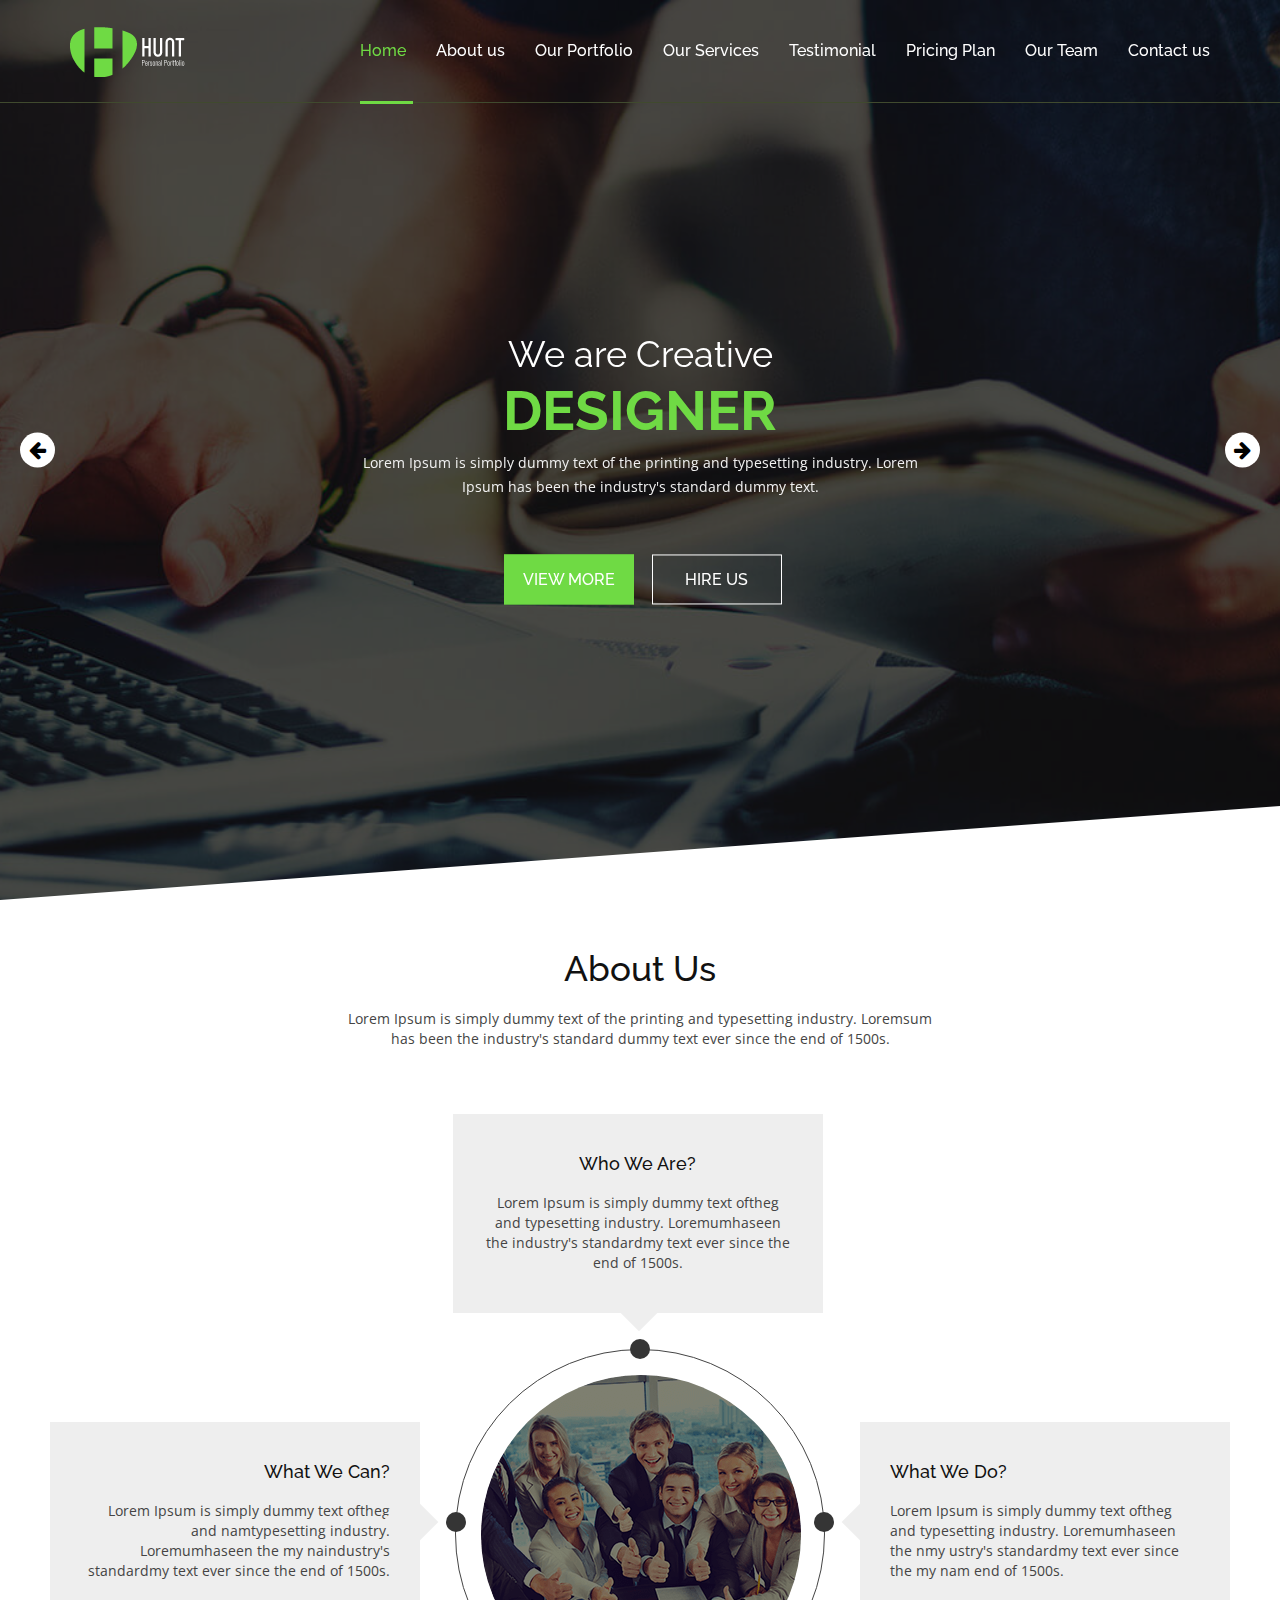
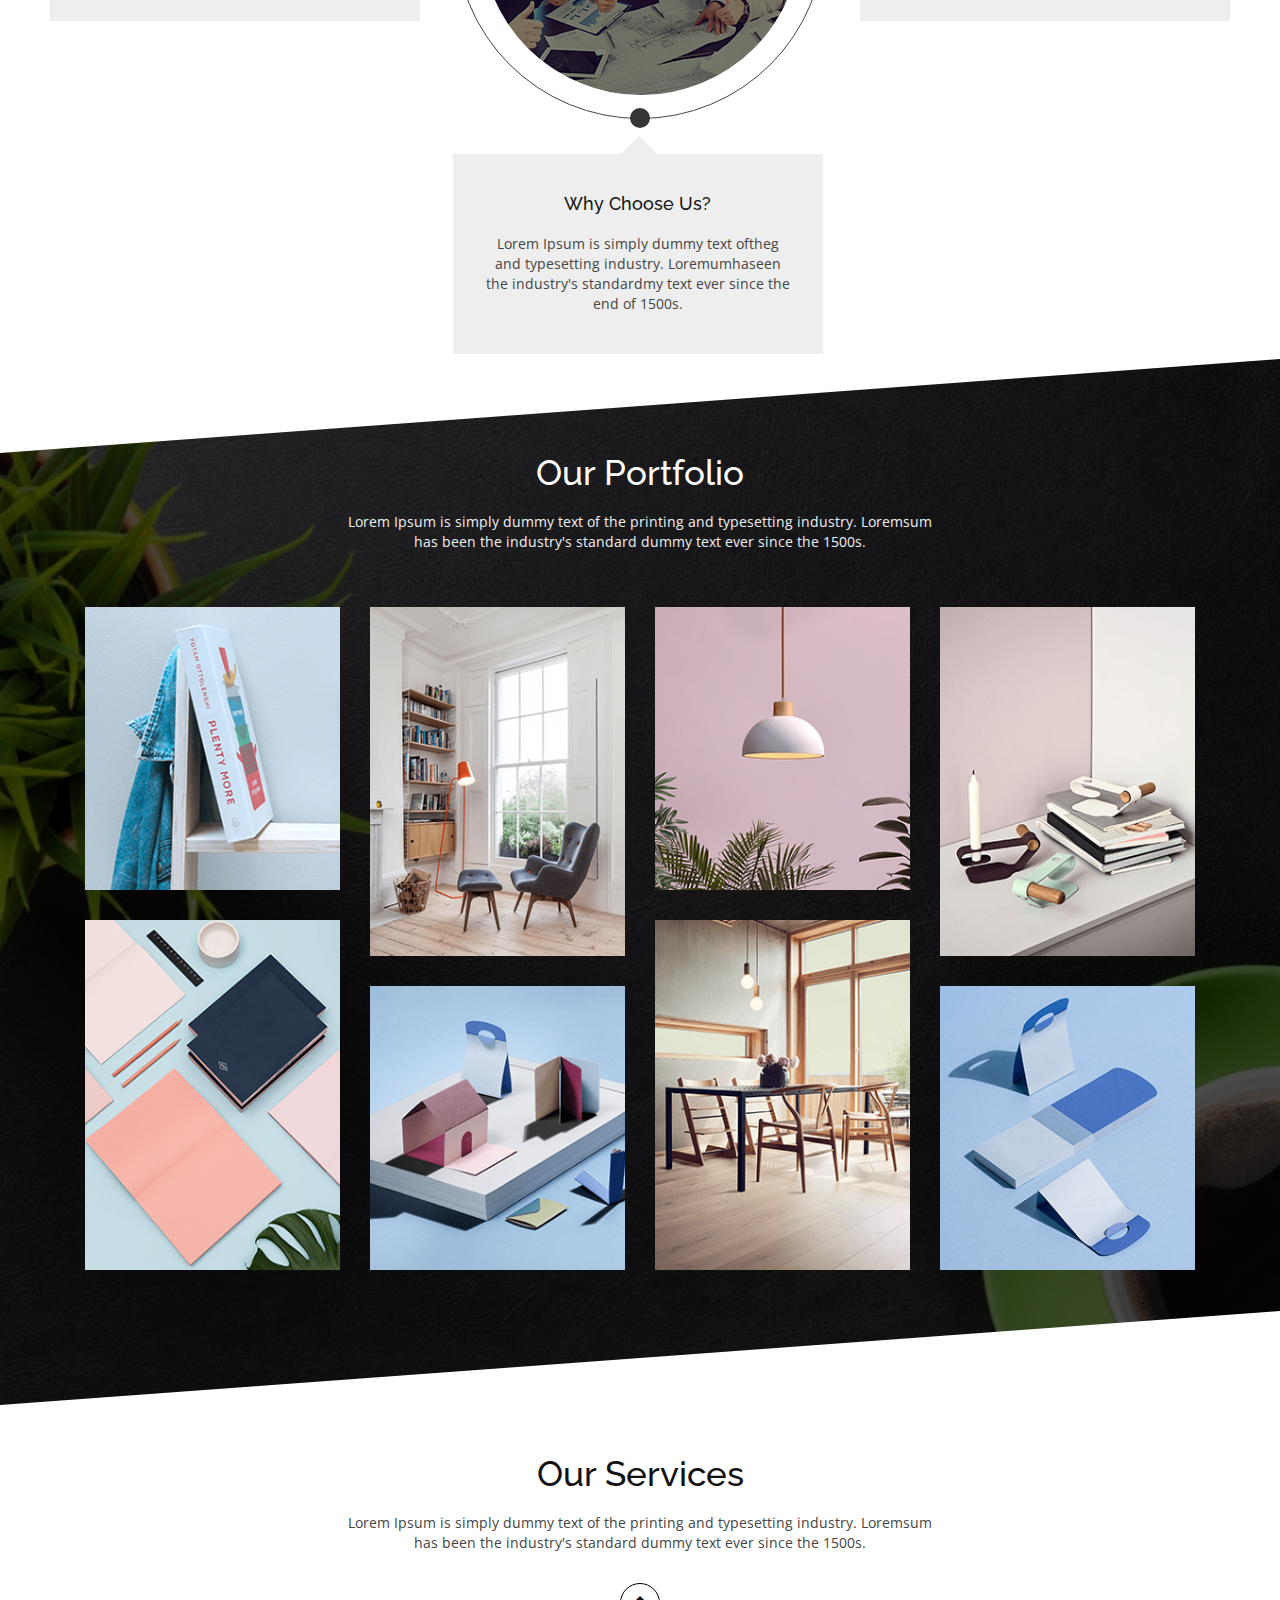
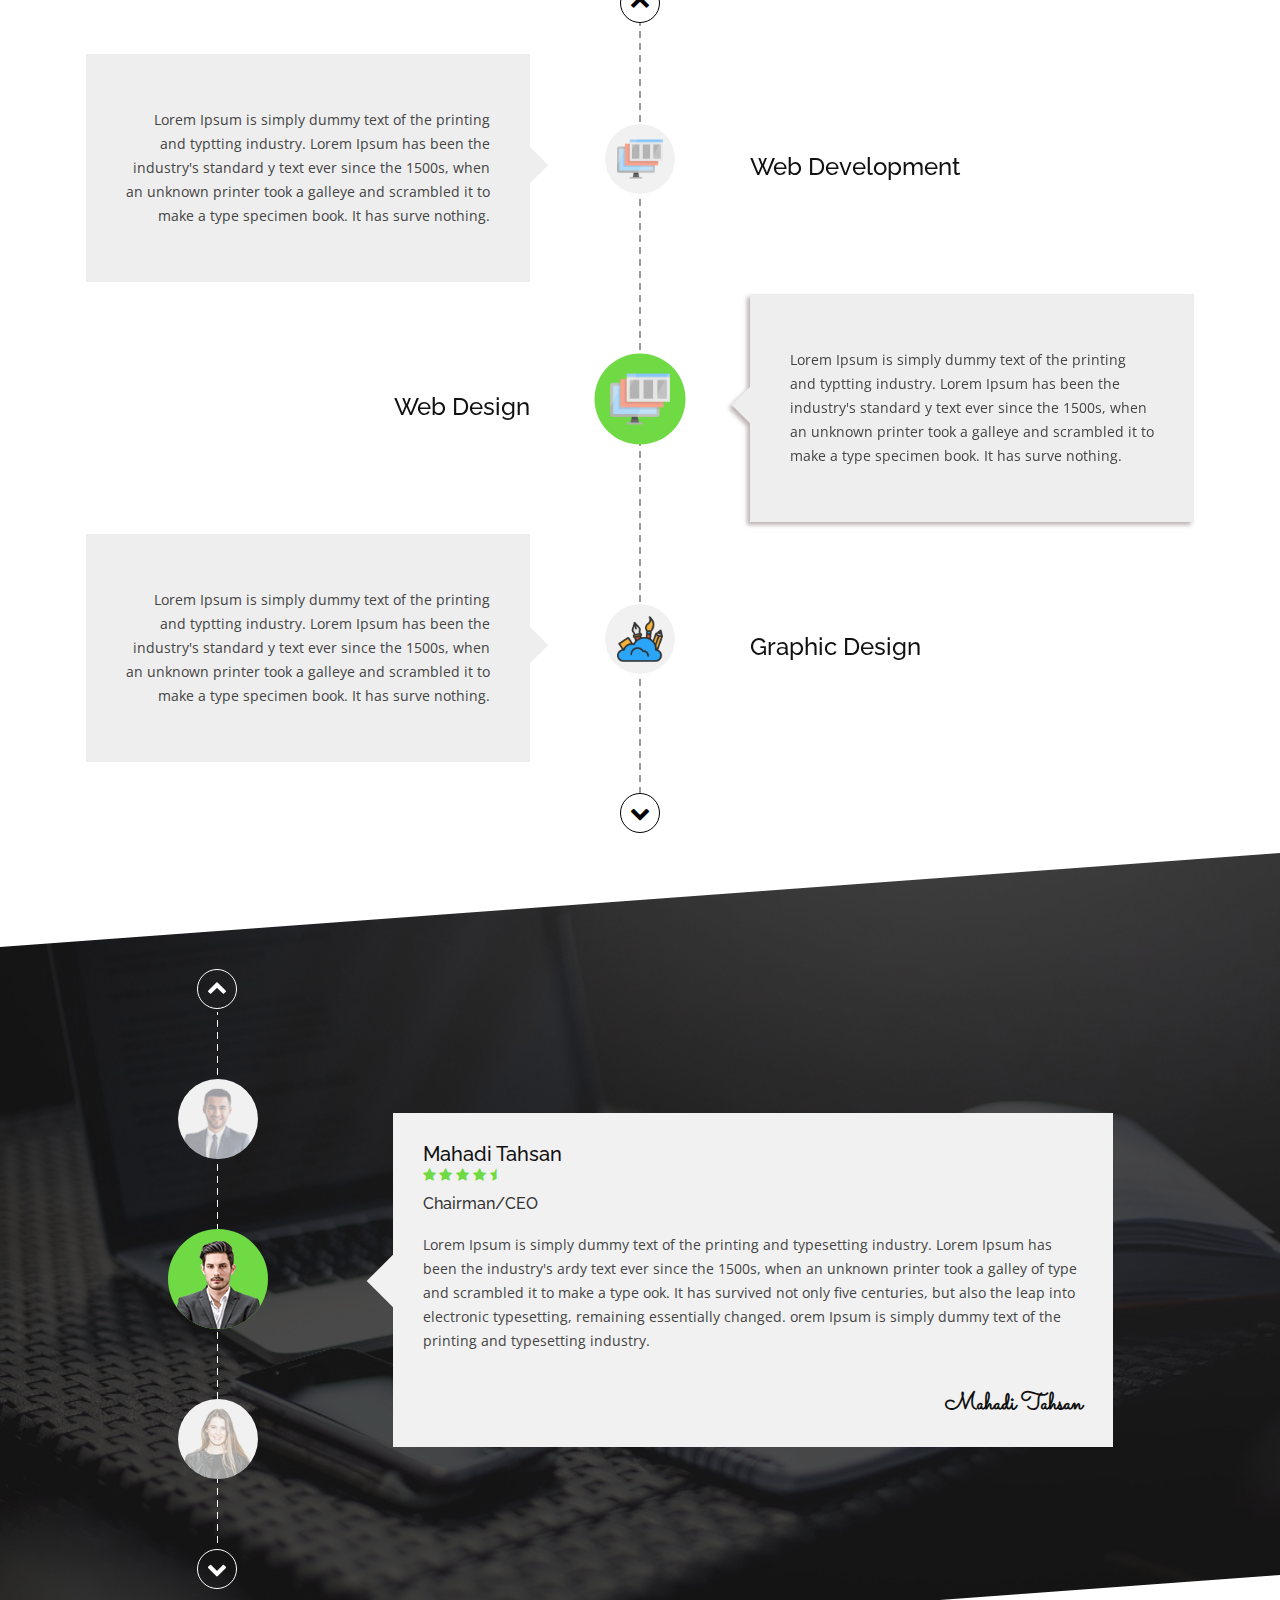
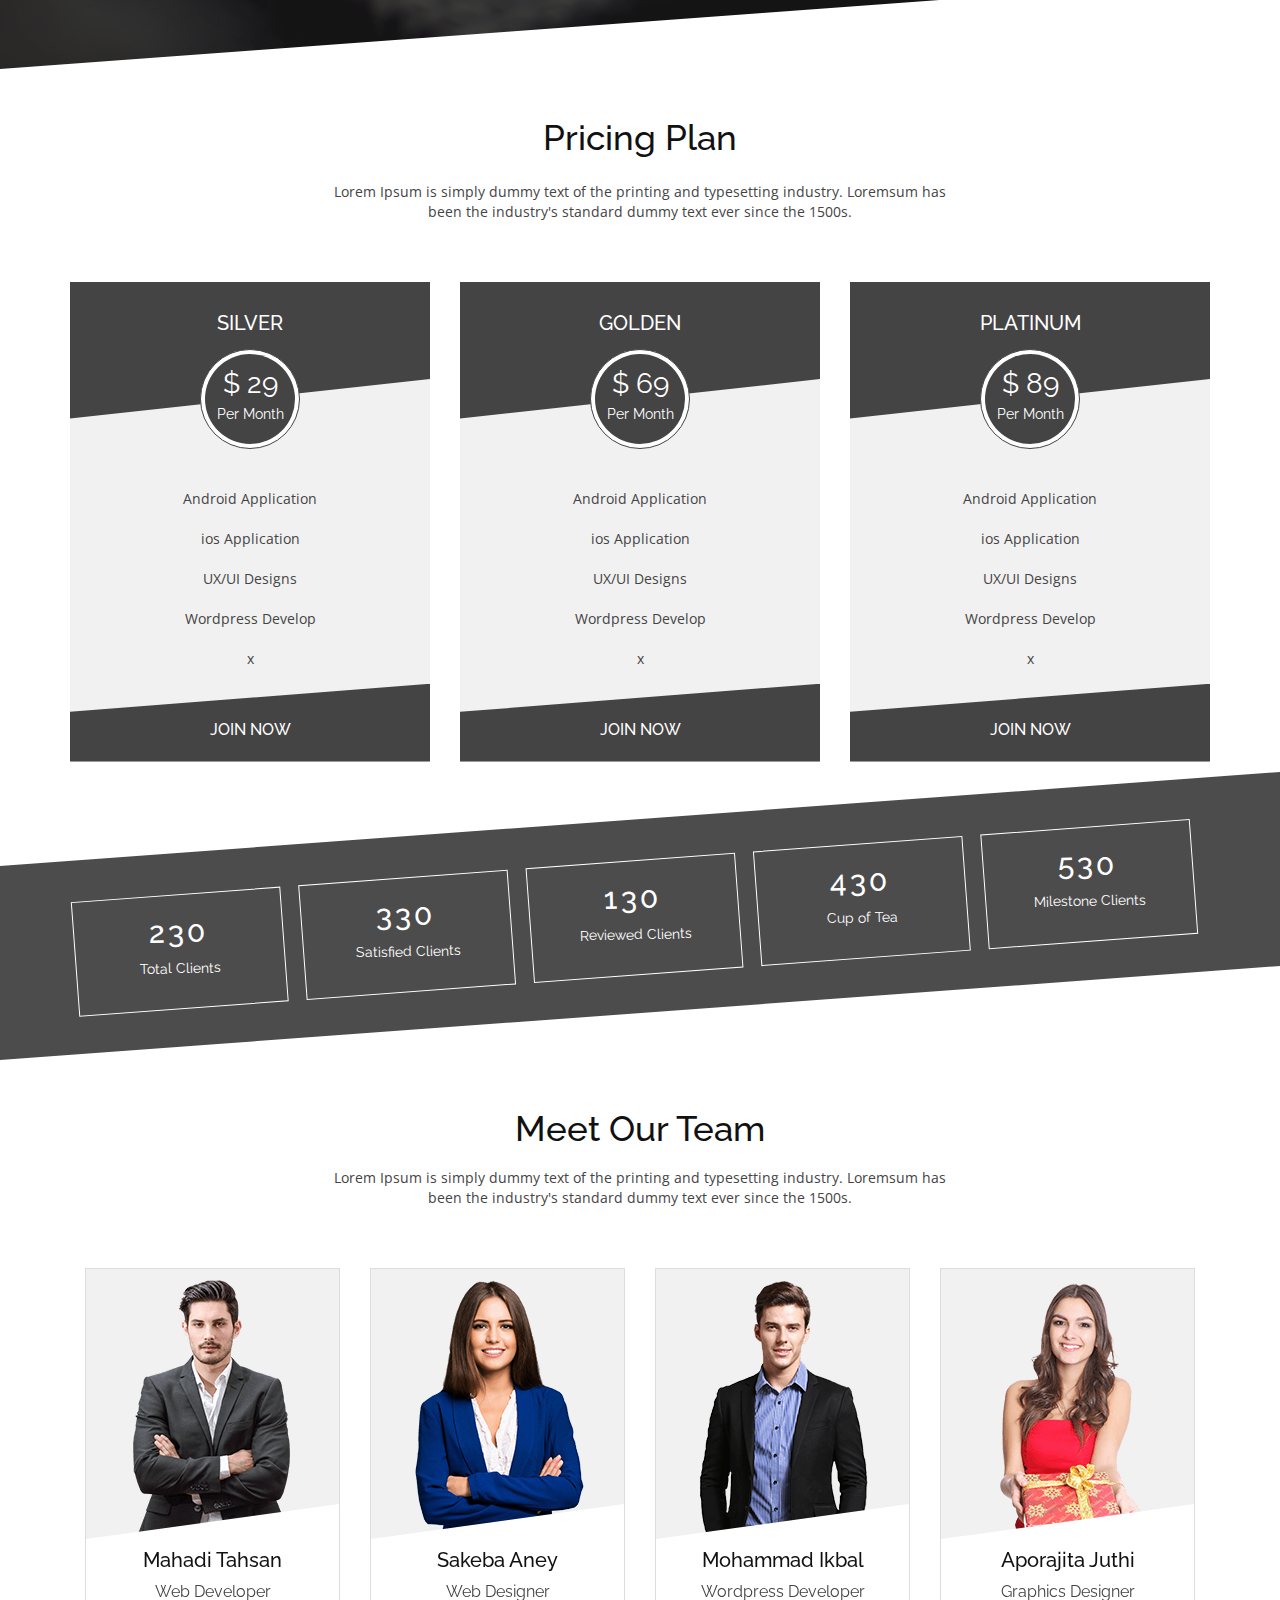
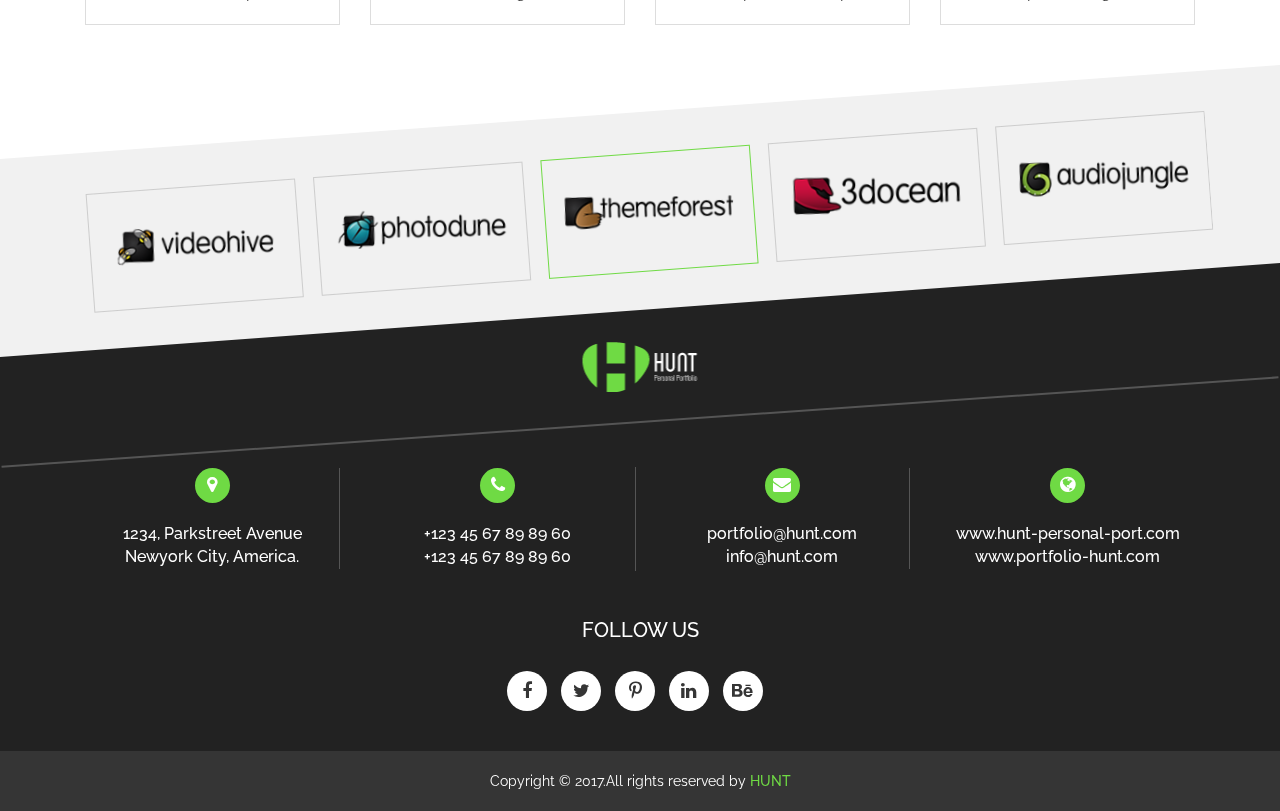
<file: hunt-httrack/index3.html>
<!DOCTYPE html>
<html lang="en">

<!-- Mirrored from themesitem.com/demos/html/Hunt/demo/index3.html by HTTrack Website Copier/3.x [XR&CO'2014], Tue, 27 Apr 2021 04:36:23 GMT -->
<head>
	<meta charset="UTF-8">
	<meta name="viewport" content="width=device-width, initial-scale=1, maximum-scale=1">
	<title>Hunt - Personal Portfolio Template</title>
	<link rel="stylesheet" href="css/style.css">
</head>

<body id="index3">

	<!-- header part start -->	
	<section id="head">
		<div class="container">
			<div class="row">
				<nav id="header" class="navbar navbar-fixed-top">
					<div id="header-container" class="container navbar-container">
						<div class="navbar-header">
							<button type="button" class="navbar-toggle collapsed" data-toggle="collapse" data-target="#navbar" aria-expanded="false" aria-controls="navbar">
								<span class="sr-only">Toggle navigation</span>
								<span class="icon-bar"></span>
								<span class="icon-bar"></span>
								<span class="icon-bar"></span>
							</button>
							<a id="brand" class="navbar-brand" href="index3.html"><img src="images/Logo-Green.png" alt="logo" class="img-responsive"></a>
						</div>
						<div id="navbar" class="collapse navbar-collapse">
							<ul class="nav navbar-nav navbar-right">
								<li class="active"><a href="#slider">Home</a></li>
								<li><a href="#about">About us</a></li>
								<li><a href="#portfolio">Our Portfolio</a></li>
								<li><a href="#service">Our Services</a></li>
								<li><a href="#testimonial">Testimonial</a></li>
								<li><a href="#pricing">Pricing Plan</a></li>
								<li><a href="#team">Our Team</a></li>
								<li><a href="#footer">Contact us</a></li>
							</ul>
						</div><!-- /.nav-collapse -->
					</div><!-- /.container -->
        		</nav><!-- /.navbar -->
			</div>
		</div>
	</section>	
	<!-- header part end -->	
	
	<!-- banner part start -->	
		<section id="slider">
			<i class="fa fa-arrow-left slidPrv"></i>
			<i class="fa fa-arrow-right slidNext"></i>
			<div class="slider-img">
				<div class="slide-banner" style="background: url(images/banner.jpg)">
					<div class="overly">
						<div class="banner-content">
							<div class="container text-center">
								<div class="banner-text">
									<h2>We are Creative</h2>
									<h3>designer</h3>
									<p>Lorem Ipsum is simply dummy text of the printing and typesetting industry. Lorem Ipsum has been the industry's standard dummy text.</p>
									<a class="vm" href="#">view more</a>
									<a href="#">Hire us</a>
								</div>
							</div>
						</div>
					</div>
				</div>
				<div class="slide-banner" style="background: url(images/banner1.jpg)">
					<div class="overly">
						<div class="banner-content">
							<div class="container text-center">
								<div class="banner-text">
									<h2>We are Creative</h2>
									<h3>designer</h3>
									<p>Lorem Ipsum is simply dummy text of the printing and typesetting industry. Lorem Ipsum has been the industry's standard dummy text.</p>
									<a class="vm" href="#">view more</a>
									<a href="#">Hire us</a>
								</div>
							</div>
						</div>
					</div>
				</div>
				<div class="slide-banner" style="background: url(images/banner2.jpg)">
					<div class="overly">
						<div class="banner-content">
							<div class="container text-center">
								<div class="banner-text">
									<h2>We are Creative</h2>
									<h3>designer</h3>
									<p>Lorem Ipsum is simply dummy text of the printing and typesetting industry. Lorem Ipsum has been the industry's standard dummy text.</p>
									<a class="vm" href="#">view more</a>
									<a href="#">Hire us</a>
								</div>
							</div>
						</div>
					</div>
				</div>
			</div>
		</section>		
		<!-- banner part end -->
				
		<!-- about part start -->		
		<section id="about">
			<div class="container">
				<div class="row">
				
					<div class="col-md-12">
						<div class="about-heading text-center">
							<h2>About Us</h2>
							<p>Lorem Ipsum is simply dummy text of the printing and typesetting industry. Loremsum has been the industry's standard dummy text ever since the end of 1500s.</p>
						</div>
					</div>
					
					<div class="col-md-12 about-main">
						<div class="circle-main">
							<div class="about-circle">
								<img src="images/about-circle.png" alt="circle" class="img-responsive">
							</div>
						</div>
						
						<div class="about-left text-right">
							<h3>What We Can?</h3>
							<p>Lorem Ipsum is simply dummy text oftheg and  namtypesetting industry. Loremumhaseen the  my naindustry's standardmy text ever since the end of 1500s.</p>
						</div>
						
						<div class="about-right text-left">
							<h3>What We Do?</h3>
							<p>Lorem Ipsum is simply dummy text oftheg and typesetting industry. Loremumhaseen the nmy ustry's standardmy text ever since the my nam end of 1500s.</p>
						</div>
						
						<div class="about-top text-center">
							<h3>Who We Are?</h3>
							<p>Lorem Ipsum is simply dummy text oftheg and typesetting industry. Loremumhaseen the industry's standardmy text ever since the end of 1500s.</p>
						</div>
						
						<div class="about-bottom text-center">
							<h3>Why Choose Us?</h3>
							<p>Lorem Ipsum is simply dummy text oftheg and typesetting industry. Loremumhaseen the industry's standardmy text ever since the end of 1500s.</p>
						</div>
					</div>
				</div>
			</div>
		</section>		
		<!-- about part end -->
		
		<!-- portfolio part start -->		
		<section id="portfolio" class="portfolio-bg">
			<div class="port-overly"></div>
<!--
			<i class="fa fa-arrow-left slidPrv2"></i>
			<i class="fa fa-arrow-right slidNext2"></i>
-->
				<div class="container">
					<div class="row">
						<div class="col-md-12">
							<div class="portfolio-heading text-center">
								<h2>Our Portfolio</h2>
								<p>Lorem Ipsum is simply dummy text of the printing and typesetting industry. Loremsum has been the industry's standard dummy text ever since the 1500s.</p>
							</div>
						</div>
						<div class="col-md-12">
							<div class="portfolio-imag">
								<div class="col-md-3">
									<div class="portfolio-inner">
										<div class="port-img">
											<div class="port-overlay">
													<a class="venobox" data-gall="gallery01" href="images/port-big1.jpg"><i class="fa fa-search-plus"></i></a>
													</div>
												<img src="images/port1.png" alt="port1" class="img-responsive">
											</div>
										<div class="port-img">
											<div class="port-overlay">
												<a class="venobox" data-gall="gallery01" href="images/port-big2.jpg"><i class="fa fa-search-plus"></i></a></div>
											<img src="images/port2.png" alt="port2" class="img-responsive">
										</div>
									</div>
								</div>
								<div class="col-md-3">
									<div class="portfolio-inner">
										<div class="port-img">
											<div class="port-overlay">
												<a class="venobox" data-gall="gallery01" href="images/port-big3.jpg"><i class="fa fa-search-plus"></i></a>
											</div>
											<img src="images/port3.png" alt="port1" class="img-responsive">
										</div>
										<div class="port-img">
											<div class="port-overlay">
												<a class="venobox" data-gall="gallery01" href="images/port-big4.jpg"><i class="fa fa-search-plus"></i></a>
											</div>
											<img src="images/port4.png" alt="port2" class="img-responsive">
										</div>
									</div>
								</div>
								<div class="col-md-3">
									<div class="portfolio-inner">
										<div class="port-img">
											<div class="port-overlay">
												<a class="venobox" data-gall="gallery01" href="images/port-big5.jpg"><i class="fa fa-search-plus"></i></a>
											</div>
											<img src="images/port5.png" alt="port1" class="img-responsive">
										</div>
										<div class="port-img">
											<div class="port-overlay">
												<a class="venobox" data-gall="gallery01" href="images/port-big6.jpg"><i class="fa fa-search-plus"></i></a>
											</div>
											<img src="images/port6.png" alt="port2" class="img-responsive">
										</div>
									</div>
								</div>
								<div class="col-md-3">
									<div class="portfolio-inner">
										<div class="port-img">
											<div class="port-overlay">
												<a class="venobox" data-gall="gallery01" href="images/port-big7.jpg"><i class="fa fa-search-plus"></i></a>
											</div>
											<img src="images/port7.png" alt="port1" class="img-responsive">
										</div>
										<div class="port-img">
											<div class="port-overlay">
												<a class="venobox" data-gall="gallery01" href="images/port-big8.jpg"><i class="fa fa-search-plus"></i></a>
											</div>
											<img src="images/port8.png" alt="port2" class="img-responsive">
										</div>
									</div>
								</div>
								<div class="col-md-3">
									<div class="portfolio-inner">
										<div class="port-img">
											<div class="port-overlay">
												<a class="venobox" data-gall="gallery01" href="images/port-big1.jpg">
												<i class="fa fa-search-plus"></i></a>
											</div>
											<img src="images/port1.png" alt="port1" class="img-responsive">
										</div>
										<div class="port-img">
											<div class="port-overlay">
												<a class="venobox" data-gall="gallery01" href="images/port-big2.jpg"><i class="fa fa-search-plus"></i></a>
											</div>
											<img src="images/port2.png" alt="port2" class="img-responsive">
										</div>
									</div>
								</div>
								<div class="col-md-3">
									<div class="portfolio-inner">
										<div class="port-img">
											<div class="port-overlay">
												<a class="venobox" data-gall="gallery01" href="images/port-big3.jpg"><i class="fa fa-search-plus"></i></a>
											</div>
											<img src="images/port3.png" alt="port1" class="img-responsive">
										</div>
										<div class="port-img">
											<div class="port-overlay">
												<a class="venobox" data-gall="gallery01" href="images/port-big4.jpg"><i class="fa fa-search-plus"></i></a>
											</div>
											<img src="images/port4.png" alt="port2" class="img-responsive">
										</div>
									</div>
								</div>
							</div>
						</div>
					</div>
				</div>
		</section>		
		<!-- portfolio part end -->
				
		<!-- service part start -->		
		<section id="service">
			<div class="container">
				<div class="row">
					<div class="col-md-12">
						<div class="service-heading text-center">
							<h2>Our Services</h2>
							<p>Lorem Ipsum is simply dummy text of the printing and typesetting industry. Loremsum has been the industry's standard dummy text ever since the 1500s.</p>
						</div>
					</div>
					<div class="service-main">
						<div class="col-md-12 service-slider">
							<div class="service-web">
								<div class="col-sm-5 text-right">
									<h3>Web Design</h3>
								</div>
								<div class="col-sm-2 item_imag">
									<div class="item_img_op">
										<img src="images/web.png" alt="web design" class="img-responsive">
									</div>
								</div>
								<div class="col-sm-5 service-text">
									<div class="service-details text-left">
										<p>Lorem Ipsum is simply dummy text of the printing and typtting industry. Lorem Ipsum has been the industry's standard y text ever since the 1500s, when an unknown printer took a galleye and scrambled it to make a type specimen book. It has surve nothing.</p>
									</div>
								</div>
							</div>
							<div class="service-graphic service-pad">
								<div class="col-sm-5 text-left tahsan4">
									<h3>Graphic Design</h3>
								</div>
								<div class="col-sm-2 item_imag tahsan4">
									<div class="item_img_op">
										<img src="images/graphic.png" alt="web design" class="img-responsive">
									</div>
								</div>
								<div class="col-sm-5 service-text2">
									<div class="service-details2 text-right">
										<p>Lorem Ipsum is simply dummy text of the printing and typtting industry. Lorem Ipsum has been the industry's standard y text ever since the 1500s, when an unknown printer took a galleye and scrambled it to make a type specimen book. It has surve nothing.</p>
									</div>
								</div>
								<div class="col-sm-2 item_imag hidden-xs">
									<div class="item_img_op">
										<img src="images/graphic.png" alt="web design" class="img-responsive">
									</div>
								</div>
								
								<div class="col-sm-5 text-left hidden-xs">
									<h3>Graphic Design</h3>
								</div>
							</div>
							
							<div class="service-web">
								<div class="col-sm-5 text-right">
									<h3>Photography</h3>
								</div>
								<div class="col-sm-2 item_imag">
									<div class="item_img_op">
										<img src="images/photography.png" alt="web design" class="img-responsive">
									</div>
								</div>
								<div class="col-sm-5 service-text">
									<div class="service-details text-left">
										<p>Lorem Ipsum is simply dummy text of the printing and typtting industry. Lorem Ipsum has been the industry's standard y text ever since the 1500s, when an unknown printer took a galleye and scrambled it to make a type specimen book. It has surve nothing.</p>
									</div>
								</div>
							</div>
							
							<div class="service-graphic">
								<div class="col-sm-5 text-left tahsan4">
									<h3 class="vejal">Web Development</h3>
								</div>
								<div class="col-sm-2 item_imag tahsan4">
									<div class="item_img_op">
										<img src="images/web.png" alt="web design" class="img-responsive">
									</div>
								</div>
								<div class="col-sm-5 service-text2">
									<div class="service-details2 text-right">
										<p>Lorem Ipsum is simply dummy text of the printing and typtting industry. Lorem Ipsum has been the industry's standard y text ever since the 1500s, when an unknown printer took a galleye and scrambled it to make a type specimen book. It has surve nothing.</p>
									</div>
								</div>
								<div class="col-sm-2 hidden-xs item_imag">
									<div class="item_img_op">
										<img src="images/web.png" alt="web design" class="img-responsive">
									</div>
								</div>
								
								<div class="col-sm-5 hidden-xs text-left">
									<h3>Web Development</h3>
								</div>
							</div>
						</div>
					</div>
				</div>
			</div>
		</section>					
		<!-- service part end -->
		
		<!-- testimonial part start -->								
		<section id="testimonial" class="testimonial-bg">
			<div class="testimonial-overly"></div>
				<div class="container">
					<div class="row">
						<div class="testimonial-main clearfix">
							<div class="col-md-2 col-sm-3 col-md-offset-1 tahsan3">
								<div class="testimonial-slider-img">
									<div class="testimonial1">
										<img src="images/testimonial2.png" alt="" class="img-responsive">
									</div>
									<div class="testimonial1">
										<img src="images/testimonial1.png" alt="" class="img-responsive">
									</div>
									<div class="testimonial1">
										<img src="images/testimonial1.png" alt="" class="img-responsive">
									</div>
									<div class="testimonial1">
										<img src="images/testimonial3.png" alt="" class="img-responsive">
									</div>
								</div>
							</div>
							<div class="col-md-8 col-sm-9">
								<div class="testimonial-details">
									<div class="details-item">
										<div class="content">
											<h3>Mahadi Tahsan</h3>
											<span><i class="fa fa-star"></i>
											<i class="fa fa-star"></i>
											<i class="fa fa-star"></i>
											<i class="fa fa-star"></i>
											<i class="fa fa-star-half"></i></span>
											<h4>Chairman/CEO</h4>
											<p> Lorem Ipsum is simply dummy text of the printing and typesetting industry. Lorem Ipsum has been the industry's ardy text ever since the 1500s, when an unknown printer took a galley of type and scrambled it to make a type ook. It has survived not only five centuries, but also the leap into electronic typesetting, remaining essentially changed. orem Ipsum is simply dummy text of the printing and typesetting industry. </p>
											<h6>Mahadi Tahsan</h6>
										</div>
										<div class="afters"></div>
									</div>
									<div class="details-item">
										<div class="content">
											<h3>Aporajita Juthi</h3>
											<span><i class="fa fa-star"></i>
											<i class="fa fa-star"></i>
											<i class="fa fa-star"></i>
											<i class="fa fa-star"></i>
											<i class="fa fa-star-half"></i></span>
											<h4>Operation Director/OD</h4>
											<p> Lorem Ipsum is simply dummy text of the printing and typesetting industry. Lorem Ipsum has been the industry's ardy text ever since the 1500s, when an unknown printer took a galley of type and scrambled it to make a type ook. It has survived not only five centuries, but also the leap into electronic typesetting, remaining essentially changed. Lorem Ipsum is simply dummy text of the printing and typesetting industry.</p>
											<h6>Aporajita Juthi</h6>
										</div>
										<div class="afters"></div>
									</div>
									<div class="details-item">
										<div class="content">
											<h3>Mohammad Ikbal</h3>
											<span><i class="fa fa-star"></i>
											<i class="fa fa-star"></i>
											<i class="fa fa-star"></i>
											<i class="fa fa-star"></i>
											<i class="fa fa-star-half"></i></span>
											<h4>General Manager/GM</h4>
											<p> Lorem Ipsum is simply dummy text of the printing and typesetting industry. Lorem Ipsum has been the industry's ardy text ever since the 1500s, when an unknown printer took a galley of type and scrambled it to make a type ook. It has survived not only five centuries, but also the leap into electronic typesetting, remaining essentially changed. orem Ipsum is simply dummy text of the printing and typesetting industry.</p>
											<h6>Mohammad Ikbal</h6>
										</div>
										<div class="afters"></div>
									</div>
									<div class="details-item">
										<div class="content">
											<h3>Aminul Bin Noor</h3>
											<span><i class="fa fa-star"></i>
											<i class="fa fa-star"></i>
											<i class="fa fa-star"></i>
											<i class="fa fa-star"></i>
											<i class="fa fa-star-half"></i></span>
											<h4>Managing Director/MD</h4>
											<p> Lorem Ipsum is simply dummy text of the printing and typesetting industry. Lorem Ipsum has been the industry's ardy text ever since the 1500s, when an unknown printer took a galley of type and scrambled it to make a type ook. It has survived not only five centuries, but also the leap into electronic typesetting, remaining essentially changed. orem Ipsum is simply dummy text of the printing and typesetting industry.</p>
											<h6>Aminul Bin Noor</h6>
										</div>
										<div class="afters"></div>
									</div>
								</div>
							</div>
						</div>
					</div>
				</div>
			</section>		
		<!-- testimonial part end -->
		
		<!-- pricing part start-->		
		<section id="pricing">
			<div class="container">
				<div class="row">
					<div class="price-heading text-center">
							<h2>Pricing Plan</h2>
							<p>Lorem Ipsum is simply dummy text of the printing and typesetting industry. Loremsum has been the industry's standard dummy text ever since the 1500s.</p>
						</div>
					<div class="price">
						<div class="col-md-4 col-sm-4">
							<div class="pricing-category text-center">
								<div class="price-head">
									<h3>Silver</h3>
								</div>
								<div class="price-details">
									<p>Android Application</p>
									<p>ios Application</p>
									<p>UX/UI Designs</p>
									<p>Wordpress Develop</p>
									<p>x</p>
								</div>
								<div class="join">
									<h4><a href="#">Join Now</a></h4>
								</div>
								<div class="price-circle">
									<div class="price-rate">
										<p>$ 29</p>
										<p class="rate-p">Per Month</p>
									</div>
								</div>
							</div>
						</div>
						<div class="col-md-4 col-sm-4">
							<div class="pricing-category text-center">
								<div class="price-head">
									<h3>Golden</h3>
								</div>
								<div class="price-details">
									<p>Android Application</p>
									<p>ios Application</p>
									<p>UX/UI Designs</p>
									<p>Wordpress Develop</p>
									<p>x</p>
								</div>
								<div class="join">
									<h4><a href="#">Join Now</a></h4>
								</div>
								<div class="price-circle">
									<div class="price-rate">
										<p>$ 69</p>
										<p class="rate-p">Per Month</p>
									</div>
								</div>
							</div>
						</div>
						<div class="col-md-4 col-sm-4">
							<div class="pricing-category text-center">
								<div class="price-head">
									<h3>Platinum</h3>
								</div>
								<div class="price-details">
									<p>Android Application</p>
									<p>ios Application</p>
									<p>UX/UI Designs</p>
									<p>Wordpress Develop</p>
									<p>x</p>
								</div>
								<div class="join">
									<h4><a href="#">Join Now</a></h4>
								</div>
								<div class="price-circle">
									<div class="price-rate">
										<p>$ 89</p>
										<p class="rate-p">Per Month</p>
									</div>
								</div>
							</div>
						</div>
					</div>
				</div>
			</div>
		</section>
		<!-- pricing part end-->
		
		<!-- counter part start -->		
		<section id="counter">
            <div class="main_counter_area">
                <div class="overlay2 p-y-3">
                    <div class="container">
                        <div class="row">
                            <div class="main_counter_content text-center white-text wow fadeInUp">
                               <div class="rotate">
                                <div class="counter-one tahsan2">
                                    <div class="single_counter p-y-2 m-t-1">
                                        <h2 class="statistic-counter">230</h2>
                                        <p>Total Clients</p>
                                    </div>
                                </div>
                                <div class="counter-one tahsan2">
                                    <div class="single_counter p-y-2 m-t-1">
                                        <h2 class="statistic-counter">330</h2>
                                        <p>Satisfied Clients</p>
                                    </div>
                                </div>
                                <div class="counter-one tahsan2">
                                    <div class="single_counter p-y-2 m-t-1">
                                        <h2 class="statistic-counter">130</h2>
                                        <p>Reviewed Clients</p>
                                    </div>
                                </div>
                                <div class="counter-one tahsan2">
                                    <div class="single_counter p-y-2 m-t-1">
                                        <h2 class="statistic-counter">430</h2>
                                        <p>Cup of Tea</p>
                                    </div>
                                </div>
                                <div class="counter-one tahsan2">
                                    <div class="single_counter p-y-2 m-t-1">
                                        <h2 class="statistic-counter">530</h2>
                                        <p>Milestone Clients</p>
                                    </div>
                                </div>
                            </div>
                            </div>
                        </div>
                    </div>
                </div>
            </div>
        </section>    
		<!-- counter part end -->		
		
		<!-- team part start -->		
		<section id="team">
			<div class="container">
				<div class="row">
					<div class="team-heading text-center">
						<h2>Meet Our Team</h2>
						<p>Lorem Ipsum is simply dummy text of the printing and typesetting industry. Loremsum has been the industry's standard dummy text ever since the 1500s.</p>
					</div>
					<div class="col-md-12 pb">
						<div class="team-slide">
							<div class="col-md-3">
								<div class="team1 text-center">
									<div class="team1-img">
										<div class="team1-overlay">
										<a class="venobox" data-gall="gallery01" href="images/Member1-big.jpg"><i class="fa fa-search-plus"></i></a></div>
											<img src="images/Member1.png" alt="">
										</div>
									<div class="team-details">
										<h3>Mahadi Tahsan</h3>
										<p>Web Developer</p>
										</div>
										<div class="social">
										<a href="#"><i class="fa fa-facebook"></i></a>
										<a href="#"><i class="fa fa-twitter"></i></a>
										<a href="#"><i class="fa fa-linkedin"></i></a>
										<a href="#"><i class="fa fa-behance"></i></a>
									</div>
								</div>
							</div>
							<div class="col-md-3">
								<div class="team1 text-center">
									<div class="team1-img">
										<div class="team1-overlay">
										<a class="venobox" data-gall="gallery01" href="images/Member2-big.jpg"><i class="fa fa-search-plus"></i></a></div>
											<img src="images/Member4.png" alt="">
									</div>
									<div class="team-details">
										<h3>Sakeba Aney</h3>
										<p>Web Designer</p>
										</div>
										<div class="social">
										<a href="#"><i class="fa fa-facebook"></i></a>
										<a href="#"><i class="fa fa-twitter"></i></a>
										<a href="#"><i class="fa fa-linkedin"></i></a>
										<a href="#"><i class="fa fa-behance"></i></a>
									</div>
								</div>
							</div>
							<div class="col-md-3">
								<div class="team1 text-center">
									<div class="team1-img">
										<div class="team1-overlay">
										<a class="venobox" data-gall="gallery01" href="images/Member3-big.jpg"><i class="fa fa-search-plus"></i></a>
										</div>
											<img src="images/Member2.png" alt="">
									</div>
									<div class="team-details">
										<h3>Mohammad Ikbal</h3>
										<p>Wordpress Developer</p>
										</div>
										<div class="social">
										<a href="#"><i class="fa fa-facebook"></i></a>
										<a href="#"><i class="fa fa-twitter"></i></a>
										<a href="#"><i class="fa fa-linkedin"></i></a>
										<a href="#"><i class="fa fa-behance"></i></a>
									</div>
								</div>
							</div>
							<div class="col-md-3">
								<div class="team1 text-center">
									<div class="team1-img">
										<div class="team1-overlay">
										<a class="venobox" data-gall="gallery01" href="images/Member4-big.jpg"><i class="fa fa-search-plus"></i></a></div>
											<img src="images/Member3.png" alt="">
									</div>
									<div class="team-details">
										<h3>Aporajita Juthi</h3>
										<p>Graphics Designer</p>
										</div>
										<div class="social">
										<a href="#"><i class="fa fa-facebook"></i></a>
										<a href="#"><i class="fa fa-twitter"></i></a>
										<a href="#"><i class="fa fa-linkedin"></i></a>
										<a href="#"><i class="fa fa-behance"></i></a>
									</div>
								</div>
							</div>
							<div class="col-md-3">
								<div class="team1 text-center">
									<div class="team1-img">
										<div class="team1-overlay">
										<a class="venobox" data-gall="gallery01" href="images/Member3-big.jpg"><i class="fa fa-search-plus"></i></a>
										</div>
											<img src="images/Member2.png" alt="">
									</div>
									<div class="team-details">
										<h3>Sujon Saha</h3>
										<p>Graphic Designer</p>
										</div>
										<div class="social">
										<a href="#"><i class="fa fa-facebook"></i></a>
										<a href="#"><i class="fa fa-twitter"></i></a>
										<a href="#"><i class="fa fa-linkedin"></i></a>
										<a href="#"><i class="fa fa-behance"></i></a>
									</div>
								</div>
							</div>
							<div class="col-md-3">
								<div class="team1 text-center">
									<div class="team1-img">
										<div class="team1-overlay">
										<a class="venobox" data-gall="gallery01" href="images/Member2-big.jpg"><i class="fa fa-search-plus"></i></a></div>
											<img src="images/Member4.png" alt="">
										</div>
									<div class="team-details">
										<h3>Sneha Tasmi</h3>
										<p>Architectural Designer</p>
										</div>
										<div class="social">
										<a href="#"><i class="fa fa-facebook"></i></a>
										<a href="#"><i class="fa fa-twitter"></i></a>
										<a href="#"><i class="fa fa-linkedin"></i></a>
										<a href="#"><i class="fa fa-behance"></i></a>
									</div>
								</div>
							</div>
						</div>
					</div>
				</div>
			</div>
		</section>		
		<!-- team part end -->
		
		<!-- market part start -->		
		<section id="market-place">
            <div class="main_counter_area2">
                <div class="p-y-3">
                    <div class="container">
						<div class="main_counter_content text-center white-text wow fadeInUp">
						   <div class="rotate market-slide">
								<div class="counter-one market">
									<div class="single_counter2 p-y-2 m-t-1 m-t-2">
										<img src="images/theneforst.png" alt="" class="img-responsive">
									</div>
								</div>
								<div class="counter-one market">
									<div class="single_counter2 p-y-2 m-t-1 m-t-2">
										<img src="images/3docean.png" alt="" class="img-responsive">
									</div>
								</div>
								<div class="counter-one market">
									<div class="single_counter2 p-y-2 m-t-1 ">
										<img src="images/audiojungle.png" alt="" class="img-responsive">
									</div>
								</div>
								<div class="counter-one market">
									<div class="single_counter2 p-y-2 m-t-1 ">
										<img src="images/codecanyon.png" alt="" class="img-responsive">
									</div>
								</div>
								<div class="counter-one market">
									<div class="single_counter2 p-y-2 m-t-1 ">
										<img src="images/Graphic-River.png" alt="" class="img-responsive">
									</div>
								</div>
								<div class="counter-one market">
									<div class="single_counter2 p-y-2 m-t-1 ">
										<img src="images/Envato.png" alt="" class="img-responsive">
									</div>
								</div>
								<div class="counter-one market">
									<div class="single_counter2 p-y-2 m-t-1 ">
										<img src="images/videohive.png" alt="" class="img-responsive">
									</div>
								</div>
								<div class="counter-one market">
									<div class="single_counter2 p-y-2 m-t-1 ">
										<img src="images/photodune.png" alt="" class="img-responsive">
									</div>
								</div>
							</div>
						</div>
					</div>
				</div>
			</div>
		</section>
		<!-- market part end -->
		
		<!-- footer part start -->
		<a href="#" class="back-top-btn"><span class="fa fa-arrow-up"></span></a>
		<footer id="footer-top">
			<div class="container">
				<div class="row">
					<div class="footer-logo col-md-2 col-md-offset-5"> 
						<a href="index3.html"><img src="images/Logo-Green.png" alt="" class="img-responsive"></a>
					</div>
				</div>
			</div>
		</footer>
		
		<footer id="footer">
			<div class="container">
				<div class="row">
					<div class="footer"> 
						<div class="col-md-12">
							<div class="col-md-3 col-sm-6">
								<div class="footer1 text-center footer-border">
									<i class="fa fa-map-marker"></i>
									<p>1234, Parkstreet Avenue Newyork City, America.</p>
								</div>
							</div>
							<div class="col-md-3 mg-top col-sm-6">
								<div class="footer1 text-center">
									<i class="fa fa-phone"></i>
									<a href="tel:+1234567898960"><p>+123 45 67 89 89 60</p></a>
									<a href="tel:+1234567898960"><p>+123 45 67 89 89 60</p></a>
								</div>
							</div>
							<div class="col-md-3 tahsan5 mg-top col-sm-6">
								<div class="footer1 text-center footer-border">
									<i class="fa fa-envelope"></i>
									<a href="mailto:portfolio@hunt.com"><p>portfolio@hunt.com</p></a> <a href="mailto:info@hunt.com"><p>info@hunt.com</p></a>
								</div>
							</div>
							<div class="col-md-3 mg-top col-sm-6">
								<div class="footer1 text-center">
									<i class="fa fa-globe"></i>
									<a href="http://www.hunt-personal-port.com/"><p>www.hunt-personal-port.com</p></a> <a href="http://www.hunt-personal-port.com/"><p>www.portfolio-hunt.com</p></a>
								</div>
							</div>
						</div>
						<div class="clearfix"></div>
						<div class="col-md-12">
							<div class="footer-social text-center">
								<h3>Follow us</h3>
								<a href="#"><i class="fa fa-facebook"></i></a>
								<a href="#"><i class="fa fa-twitter"></i></a>
								<a href="#"><i class="fa fa-pinterest-p"></i></a>
								<a href="#"><i class="fa fa-linkedin"></i></a>
								<a href="#"><i class="fa fa-behance"></i></a>
							</div>
						</div>
					</div>
				</div>
			</div>
		</footer>
		
		<footer id="footer-bottom">
			<div class="container">
				<div class="row">
					<div class="col-md-12">
						<div class="footer-btm text-center">
							<p>Copyright &copy; 2017.All rights reserved by <a href="index3.html">HUNT</a></p>
						</div>
					</div>
				</div>
			</div>
		</footer>
		<!-- footer part end -->
		
	<!-- JS Links -->	
	<script src="js/jquery-1.12.4.min.js"></script>
	<script src="js/bootstrap.min.js"></script>
	<script src="js/slick.js"></script>
	<script src="js/venobox.min.js"></script>
	<script src="js/smoothscroll.js"></script>
	<script type="text/javascript" src="js/waypoints.js"></script>
    <script type="text/javascript" src="js/counter.js"></script>
	<script src="js/script.js"></script>
	
</body>

<!-- Mirrored from themesitem.com/demos/html/Hunt/demo/index3.html by HTTrack Website Copier/3.x [XR&CO'2014], Tue, 27 Apr 2021 04:38:07 GMT -->
</html>
</file>
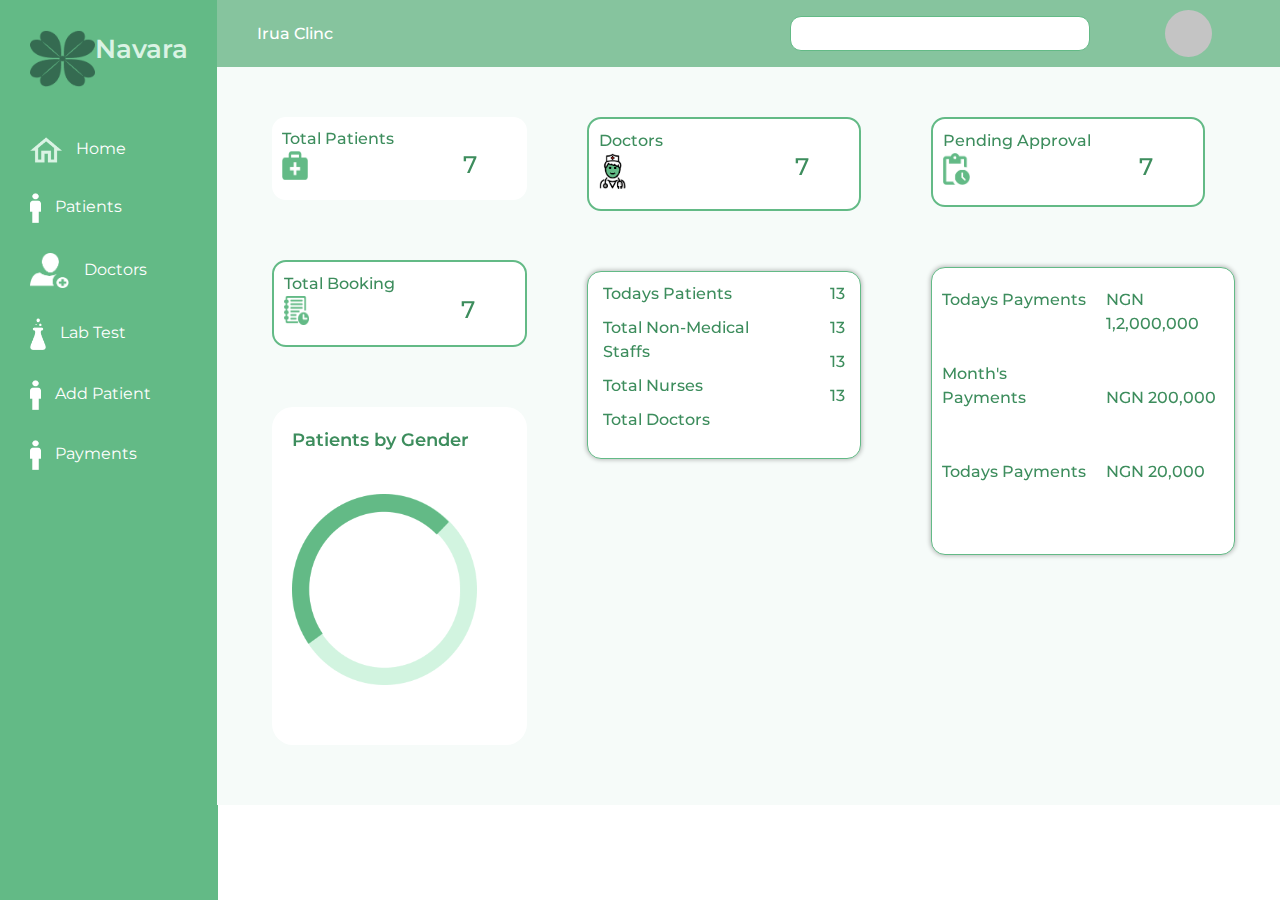
<file: Irua Clinik-siddik/inbox.html>
<!DOCTYPE html>
<html lang="en">
<head>
	<meta charset="UTF-8">
	<meta name="viewport" content="width=device-width, initial-scale=1.0">
	<title>Document</title>
	<!-- All CSS link is here -->
	<link rel="stylesheet" href="https://stackpath.bootstrapcdn.com/font-awesome/4.7.0/css/font-awesome.min.css" integrity="sha384-wvfXpqpZZVQGK6TAh5PVlGOfQNHSoD2xbE+QkPxCAFlNEevoEH3Sl0sibVcOQVnN" crossorigin="anonymous">
	<link rel="preconnect" href="https://fonts.gstatic.com">
	<link href="https://fonts.googleapis.com/css2?family=Montserrat:wght@100;300;400;500;600;700;800&display=swap" rel="stylesheet"> 
	<link rel="stylesheet" href="css/bootstrap.min.css">
	<link rel="stylesheet" href="css/style.css">
	<link rel="stylesheet" href="css/responsive.css">
</head>
<body>
	<div class="main desktop_view">
		<div class="row m-0">
			<div class="col-lg-2 relative">
				<div class="left">
					<div class="logo flex">
						<div class="img">
							<img src="images/logo.png" alt="Vector">
						</div>
						<p>Navara</p>
					</div>
					<div class="menu_bar">
						<ul>
							<li><a href="#">
								<img src="images/menu1.png" alt="menu1">
								<span>Home</span>
							</a></li>
							<li><a href="#">
								<img src="images/menu2.png" alt="menu1" class="same">
								<span>Patients</span>
							</a></li>
							<li><a href="#">
								<img src="images/menu3.png" alt="menu1">
								<span>Doctors</span>
							</a></li>
							<li><a href="#">
								<img src="images/menu4.png" alt="menu1">
								<span>Lab Test</span>
							</a></li>
							<li><a href="#">
								<img src="images/menu2.png" alt="menu1" class="same">
								<span>Add Patient</span>
							</a></li>
							<li><a href="#">
								<img src="images/menu2.png" alt="menu1" class="same">
								<span>Payments</span>
							</a></li>
						</ul>
					</div>
				</div>
			</div>
			<div class="col-lg-10 p-0">
				<div class="right">
					<section class="nav">
						<p>Irua Clinc</p>
						<div class="text_box">
							<input type="text">
						</div>
						<div class="round"></div>
					</section>
					<section class="body">
						<div class="row">
							<div class="col-lg-4 p-0">
								<div class="first common">
									<div class="item patient">
										<p>Total Patients</p>
										<div class="img flex">
											<img src="images/body1.png" alt="body1">
											<h4>7</h4>
										</div>
									</div>
									<div class="item booking">
										<p>Total Booking</p>
										<div class="img flex">
											<img src="images/body2.png" alt="body1">
											<h4>7</h4>
										</div>
									</div>
									<div class="item gender">
										<p>Patients by Gender</p>
										<div class="img">
											<img src="images/Ellipse 5.png" alt="Ellipse">
											<div class="img2">
												<img src="images/Ellipse 6.png" alt="Ellipse">
											</div>
										</div>
									</div>
								</div>
							</div>
							<div class="col-lg-4 p-0">
								<div class="middle common">
									<div class="item doctor">
										<p>Doctors</p>
										<div class="img flex">
											<img src="images/body3.png" alt="body1">
											<h4>7</h4>
										</div>
									</div>
									<div class="item count flex">
										<div class="text">
											<ul>
												<li><p>Todays Patients</p></li>
												<li><p>Total Non-Medical Staffs</p></li>
												<li><p>Total Nurses</p></li>
												<li><p>Total Doctors</p></li>
											</ul>
										</div>
										<div class="number">
											<ul>
												<li><p>13</p></li>
												<li><p>13</p></li>
												<li><p>13</p></li>
												<li><p>13</p></li>
											</ul>
										</div>
									</div>
								</div>
							</div>
							<div class="col-lg-4 p-0">
								<div class="last common">
									<div class="item approval">
										<p>Pending Approval</p>
										<div class="img flex">
											<img src="images/body4.png" alt="body1">
											<h4>7</h4>
										</div>
									</div>
									<div class="item payment flex">
										<div class="text">
											<ul>
												<li><p>Todays Payments</p></li>
												<li><p>Month's Payments</p></li>
												<li><p>Todays Payments</p></li>
											</ul>
										</div>
										<div class="number">
											<ul>
												<li><p>NGN 1,2,000,000</p></li>
												<li><p>NGN 200,000</p></li>
												<li><p>NGN 20,000</p></li>
											</ul>
										</div>
									</div>
								</div>
							</div>
						</div>
					</section>
				</div>
			</div>
		</div>
	</div>

	<div class="main mobile_view">
		<section class="nav">
			<p>Irua Clinc</p>
			<div class="sub_main">

					<nav class="mobile-nav-wrap" role="navigation">
					  <ul class="mobile-header-nav">
						<li><a href="#">Home</a></li>
						<li><a href="#">Patients</a></li>
						<li><a href="#">Doctors</a></li>
						<li><a href="#">Lab Test</a></li>
						<li><a href="#">Add Patients</a></li>
						<li><a href="#">Payments</a></li>
					  </ul>
					</nav>
				  
					<a class="mobile-menu-toggle js-toggle-menu hamburger-menu" href="#">
					  <span class="menu-item"></span>
					  <span class="menu-item"></span>
					  <span class="menu-item"></span>
					</a>
					
			</div>
		</section>
		<section class="body">
			<div class="sub_body">
				<div class="item patient">
					<p>Total Patients</p>
					<div class="img flex">
						<img src="images/body1.png" alt="body1">
						<h4>7</h4>
					</div>
				</div>
				<div class="item doctor">
					<p>Doctors</p>
					<div class="img flex">
						<img src="images/body3.png" alt="body1">
						<h4>7</h4>
					</div>
				</div>
				<div class="item booking">
					<p>Total Booking</p>
					<div class="img flex">
						<img src="images/body2.png" alt="body1">
						<h4>7</h4>
					</div>
				</div>
				<div class="item approval">
					<p>Pending Approval</p>
					<div class="img flex">
						<img src="images/body4.png" alt="body1">
						<h4>7</h4>
					</div>
				</div>
				<div class="item count flex">
					<div class="text">
						<ul>
							<li><p>Todays Patients</p></li>
							<li><p>Total Non-Medical Staffs</p></li>
							<li><p>Total Nurses</p></li>
							<li><p>Total Doctors</p></li>
						</ul>
					</div>
					<div class="number">
						<ul>
							<li><p>13</p></li>
							<li><p>13</p></li>
							<li><p>13</p></li>
							<li><p>13</p></li>
						</ul>
					</div>
				</div>
				<div class="item payment flex">
					<div class="text">
						<ul>
							<li><p>Todays Payments</p></li>
							<li><p>Month's Payments</p></li>
							<li><p>Todays Payments</p></li>
						</ul>
					</div>
					<div class="number">
						<ul>
							<li><p>NGN 1,2,000,000</p></li>
							<li><p>NGN 200,000</p></li>
							<li><p>NGN 20,000</p></li>
						</ul>
					</div>
				</div>
				<div class="item diagnosis">
					<p>Top Diagnosis</p>
					<div class="img">
						<img src="images/Ellipse 5.png" alt="Ellipse">
						<div class="img2">
							<img src="images/Ellipse 6.png" alt="Ellipse">
						</div>
					</div>
				</div>
				<div class="item gender">
					<p>Patients by Gender</p>
					<div class="img">
						<img src="images/Ellipse 5.png" alt="Ellipse">
						<div class="img2">
							<img src="images/Ellipse 6.png" alt="Ellipse">
						</div>
					</div>
				</div>
			</div>
		</section>
	</div> 

		<!-- All JS link is here -->
		<script src="js/jquery-1.12.4.min.js"></script>
		<script src="js/popper.min.js"></script>
		<script src="js/bootstrap.min.js"></script>
		<script src="js/script.js"></script>
</body>
</html>
</file>
<file: Food menu design/css/bookblock.css>
/* Content Flip Style */
.bb-bookblock {
	width: 400px;
	height: 300px;
	position: relative;
	background: #fff;
	z-index: 100;
}

.bb-page {
	width: 50%;
	height: 100%;
	left: 50%;
	position: absolute;

	-webkit-transform-style: preserve-3d;
	-moz-transform-style: preserve-3d;
	-o-transform-style: preserve-3d;
	-ms-transform-style: preserve-3d;
	transform-style: preserve-3d;

	-webkit-transform-origin: left center;
	-moz-transform-origin: left center;
	-o-transform-origin: left center;
	-ms-transform-origin: left center;
	transform-origin: left center;
}

.bb-page > div,
.bb-outer,
.bb-content {
	position: absolute;
	height: 100%;
	top: 0;
	left: 0;
}

.bb-content {
	background: #fff;
}

.bb-inner {
	position: relative;
	width: 100%;
	height: 100%;
}

.bb-overlay, .bb-outer {
	-webkit-backface-visibility: hidden;
	-moz-backface-visibility: hidden;
	-o-backface-visibility: hidden;
	-ms-backface-visibility: hidden;
	backface-visibility: hidden;
}

.bb-page > div {
	width: 100%;
	-webkit-transform-style: preserve-3d;
	-moz-transform-style: preserve-3d;
	-o-transform-style: preserve-3d;
	-ms-transform-style: preserve-3d;
	transform-style: preserve-3d;

	-webkit-backface-visibility: hidden;
	-moz-backface-visibility: hidden;
	-o-backface-visibility: hidden;
	-ms-backface-visibility: hidden;
	backface-visibility: hidden;
}

.bb-back {
	-webkit-transform: rotateY(-180deg);
	-moz-transform: rotateY(-180deg);
	-o-transform: rotateY(-180deg);
	-ms-transform: rotateY(-180deg);
	transform: rotateY(-180deg);
}

.bb-outer {
	width: 100%;
	overflow: hidden;
	z-index: 999;
}

.bb-overlay, 
.bb-flipoverlay {
	background-color: rgba(0, 0, 0, 0.7);
	position: absolute;
	top: 0px;
	left: 0px;
	width: 100%;
	height: 100%;
	opacity: 0;
	z-index: 1000;
}

.bb-flipoverlay {
	background-color: rgba(0, 0, 0, 0.2);
}

.bb-bookblock > div.bb-page:first-child,
.bb-bookblock > div.bb-page:first-child .bb-back {
	-webkit-transform: rotateY(180deg);
	-moz-transform: rotateY(180deg);
	-o-transform: rotateY(180deg);
	-ms-transform: rotateY(180deg);
	transform: rotateY(180deg);
}

.js .bb-item {
	width: 100%;
	height: 100%;
	position: absolute;
	top: 0;
	left: 0;
	display: none;
	background: #fff;
}
</file>
<file: Food menu design/css/custom.css>
@import url(http://fonts.googleapis.com/css?family=Lato:300,400,700);

html { height: 100%; }

*,
*:after,
*:before {
	-webkit-box-sizing: border-box;
	-moz-box-sizing: border-box;
	box-sizing: border-box;
	padding: 0;
	margin: 0;
}

body {
	font-family: 'Lato', Calibri, Arial, sans-serif;
	background: #fff;
	font-weight: 400;
	font-size: 100%;
	color: #333;
	height: 100%;
}

.js body {
	overflow: hidden;
}

a {
	color: #555;
	text-decoration: none;
	outline: none;
}

a:hover {
	color: #000;
}

.container,
.bb-custom-wrapper,
.bb-bookblock {
	width: 100%;
	height: 100%;
}

.container {
	position: relative;
	left: 0px;
	-webkit-transition: left 0.3s ease-in-out;
	-o-transition: left 0.3s ease-in-out;
	transition: left 0.3s ease-in-out;
}

.slideRight {
	left: 240px;
}

.no-js .container {
	padding-left: 240px;
}

.menu-panel {
	background: #f1103a;
	width: 240px;
	height: 100%;
	position: fixed;
	z-index: 1000;
	top: 0;
	left: 0;
	text-shadow: 0 1px 1px rgba(0,0,0,0.1);
}

.js .menu-panel {
	position: absolute;
	left: -240px;
}

.menu-panel h3 {
	font-size: 1.8em;
	padding: 20px;
	font-weight: 300;
	color: #fff;
	box-shadow: inset 0 -1px 0 rgba(0,0,0,0.05);
} 

.menu-toc {
	list-style: none;
}

.menu-toc li a {
	display: block;
	color: #fff;
	font-size: 1.1em;
	line-height: 3.5;
	padding: 0 20px;
	cursor: pointer;
	background: #f1103a;
	border-bottom: 1px solid #dd1338;
}

.menu-toc li a:hover,
.menu-toc li.menu-toc-current a{
	background: #dd1338;
}

.menu-panel div {
	margin-top: 20px;
}

.menu-panel div a {
	text-transform: uppercase;
	font-size: 0.7em;
	line-height: 1;
	padding: 5px 20px;
	display: block;
	border: none;
	color: #bc0b0b;
	letter-spacing: 1px;
	font-weight: 800;
	text-shadow: 0 1px rgba(255,255,255,0.2);
} 

.menu-panel div a:hover {
	background: inherit;
	color: #fff;
	text-shadow: none;
}

.bb-custom-wrapper nav {
	top: 20px;
	left: 60px;
	position: absolute;
	z-index: 1000;
}

.bb-custom-wrapper nav span,
.menu-button {
	position: absolute;
	width: 32px;
	height: 32px;
	top: 0;
	left: 0;
	background: #f1103a;
	border-radius: 50%;
	color: #fff;
	line-height: 30px;
	text-align: center;
	speak: none;
	font-weight: bold;
	cursor: pointer;
}

.bb-custom-wrapper nav span:hover,
.menu-button:hover {
	background: #000;
}

.bb-custom-wrapper nav span:last-child {
	left: 40px;
}

.menu-button {
	z-index: 1000;
	left: 20px;
	top: 20px;
	text-indent: -9000px;
}

.menu-button:after {
	position: absolute;
	content: '';
	width: 50%;
	height: 2px;
	background: #fff;
	top: 50%;
	margin-top: -1px;
	left: 25%;
	box-shadow: 0 -4px #fff, 0 4px #fff;
}

.no-js .bb-custom-wrapper nav span,
.no-js .menu-button {
	display: none;
}

.js .content {
	position: absolute;
	top: 60px;
	left: 0;
	width: 100%;
	bottom: 50px;
	overflow: hidden;
	-webkit-font-smoothing: subpixel-antialiased;
}

.scroller {
	padding: 10px 5% 10px 5%;
}

.js .content:before,
.js .content:after {
	content: '';
	position: absolute;
	top: 0;
	left: 0;
	width: 100%;
	height: 20px;
	z-index: 100;
	pointer-events: none;
	background: -webkit-linear-gradient(top, rgba(255,255,255,1) 0%, rgba(255,255,255,0) 100%);
	background: -moz-linear-gradient(top, rgba(255,255,255,1) 0%, rgba(255,255,255,0) 100%);
	background: -o-linear-gradient(top, rgba(255,255,255,1) 0%, rgba(255,255,255,0) 100%);
	background: linear-gradient(to bottom, rgba(255,255,255,1) 0%, rgba(255,255,255,0) 100%);
}

.js .content:after {
	top: auto;
	bottom: 0;
	background: -webkit-linear-gradient(bottom, rgba(255,255,255,1) 0%, rgba(255,255,255,0) 100%);
	background: -moz-linear-gradient(bottom, rgba(255,255,255,1) 0%, rgba(255,255,255,0) 100%);
	background: -o-linear-gradient(bottom, rgba(255,255,255,1) 0%, rgba(255,255,255,0) 100%);
	background: linear-gradient(to top, rgba(255,255,255,1) 0%, rgba(255,255,255,0) 100%);
}

.content h2 {
	font-weight: 300;
	font-size: 4em;
	padding: 0 0 10px;
	color: #333;
	margin: 0 1% 40px;
	text-align: left;
	box-shadow: 0 10px 0 rgba(0,0,0,0.02);
	text-shadow: 0 0 2px #fff;
}

.no-js .content h2 {
	padding: 40px 1% 20px;
}

.content p {
	font-size: 1.2em;
	line-height: 1.6;
	font-weight: 300;
	padding: 5px 8%;
	text-align: justify;
}

@media screen and (max-width: 800px){
	.no-js .menu-panel {
		display: none;
	}

	.no-js .container {
		padding: 0;
	}
}

@media screen and (max-width: 400px){
	.menu-panel,
	.content {
		font-size: 75%;
	}
}
</file>
<file: Food menu design/css/style.css>
.title h2{
    font-family: 'Bitter', serif;
    font-size: 32px;
    font-weight: 700;
    color: #111111;
    text-align: center;
}

.title h2{
    font-family: 'Bitter', serif;
    font-size: 32px;
    font-weight: 700;
    color: #111111;
    text-align: center;
}

.title p{
    font-family: 'Roboto', sans-serif;
    font-size: 16px;
    font-weight: 400;
    color: #444444;
    text-align: center;
    margin-top: 20px;
    margin-bottom: 24px;
}

.menu-up{
    width: 100%;
    display: flex;
}

.menu-down{
    width: 100%;
}

.menu-up .menu-img{
    width: 50%;
    position: relative;
}

.menu-up .menu-img img{
    width: 100%;
    height: 100%;
}

.menu-up .menu-text{
    width: 50%;
    background: #ffffff;
}

.menu-up .menu-text .text-title{
    text-align: center;
}

.menu-up .menu-text .text-title h2{
    display: inline-block;
    font-family: 'Bitter', serif;
    font-size: 24px;
    font-weight: 700;
    background: #f89d20;
    color: #111111; 
    border: 1px solid #f89d20;
    padding: 15px 20px;
    text-transform: uppercase;
    clip-path: polygon(0 39%, 91% 5%, 100% 100%, 13% 100%);
    padding-top: 30px;
}

.menu-up .menu-text .menu-price{
    display: flex;
    border-bottom: 1px dotted #444444;
}

.menu-up .menu-text .menu-price h4{
    font-family: 'Bitter', serif;
    font-size: 20px;
    font-weight: 700;
    color: #111111;
    margin-left: 65px;
    padding-bottom: 10px;
    text-transform: uppercase;
    margin-top: 15px;
}

.menu-up .menu-text .menu-price h5{
    font-family: 'Bitter', serif;
    font-size: 20px;
    font-weight: 700;
    color: #111111;
    margin-top: 15px;
    padding-bottom: 10px;
    text-transform: uppercase;
    margin-left: 55%;
}

.menu-up .menu-text p{
    font-family: 'Roboto', sans-serif;
    font-size: 16px;
    font-weight: 400;
    color: #444444;
    margin-top: 15px;
    width: 680px;
    text-align: left;
}

.menu-up .menu-text .cart{
    display: flex;
    justify-content: flex-end;
    margin-top: 130px;
}

.menu-up .menu-text .cart a span{
    font-family: 'Bitter', serif;
    font-size: 20px;
    font-weight: 700;
    color: #f89d20;
    border: 1px solid #f89d20;
    border-radius: 30px;
    padding: 10px 10px;
    text-transform: uppercase;
    transition: .7s;
}

.menu-up .menu-text .cart a i{
    font-size: 34px;
    color: #444444;
    margin-right: 20px;
    transition: .7s;
}

.menu-up .menu-text .cart span:hover{
    background: #f89d20;
    color: #111111;
}

.menu-up .menu-text .cart a:hover i{
    color: #f89d20;
}

.menu-down{
    display: flex;
}

.menu-down .menu-img{
    width: 50%;
}

.menu-down .menu-img img{
    width: 100%;
    height: 100%;
}

.menu-down .menu-text{
    width: 50%;
    background: #ffffff;
    padding-bottom: 55px;
}

.menu-down .menu-text .text-title{
    text-align: center;
    padding-top: 30px;
}

.menu-down .menu-text .text-title h2{
    display: inline-block;
    font-family: 'Bitter', serif;
    font-size: 24px;
    font-weight: 700;
    background: #f89d20;
    color: #111111; 
    border: 1px solid #f89d20;
    padding: 15px 20px;
    text-transform: uppercase;
    clip-path: polygon(0 39%, 91% 5%, 100% 100%, 13% 100%);
    padding-top: 30px;
}

.menu-down .menu-text .menu-price{
    display: flex;
    border-bottom: 1px dotted #444444;
}

.menu-down .menu-text .menu-price h4{
    font-family: 'Bitter', serif;
    font-size: 20px;
    font-weight: 700;
    color: #111111;
    margin-left: 65px;
    padding-bottom: 10px;
    text-transform: uppercase;
    margin-top: 15px;
}

.menu-down .menu-text .menu-price h5{
    font-family: 'Bitter', serif;
    font-size: 20px;
    font-weight: 700;
    color: #111111;
    margin-top: 15px;
    padding-bottom: 10px;
    text-transform: uppercase;
    margin-left: 55%;
}

.menu-down .menu-text p{
    font-family: 'Roboto', sans-serif;
    font-size: 16px;
    font-weight: 400;
    color: #444444;
    margin-top: 15px;
    width: 680px;
    text-align: left;
}

.menu-down .menu-text .cart{
    margin-top: 120px;
    margin-left: 75%;
}

.menu-down .menu-text .cart a{
    display: inline-block;
}

.menu-down .menu-text .cart a span{
    font-family: 'Bitter', serif;
    font-size: 20px;
    font-weight: 700;
    color: #f89d20;
    border: 1px solid #f89d20;
    border-radius: 30px;
    padding: 10px 10px;
    text-transform: uppercase;
    transition: .7s;
}

.menu-down .menu-text .cart a i{
    font-size: 34px;
    color: #444444;
    margin-right: 20px;
    transition: .7s;
}

.menu-down .menu-text .cart span:hover{
    background: #f89d20;
    color: #111111;
}

.menu-down .menu-text .cart a:hover i{
    color: #f89d20;
}

.bb-custom-wrapper{
    position: relative;
}

.bb-custom-wrapper nav{
    position: absolute;
    top: 0;
    left: 85%;
}

.bb-custom-wrapper nav span, .menu-button{
    width: 0;
    height: 0;
    padding: 15px 20px;
    background: transparent;
    color: #111111;
    border: 1px solid #f89d20;
    border-radius: 10px;
    margin-left: 10px;
    position: unset;
    transition: .7s;
}

.bb-custom-wrapper nav span:hover, .menu-button:hover{
    background: #f89d20;
}
</file>
<file: Project1_Appon/css/style.css>
/*============================================================================ 
                                Common css Start
=============================================================================*/
*{
    margin:0; padding:0;
}
ul,ol{
    list-style: none;
}
a{
    text-decoration: none;
}
.container{
    width: 1140px;
    margin: 0 auto;
}
.clr{
    clear: both;
}
button{
    font-weight: 700;
    color: #ffffff;
    line-height: 15px;
    font-size: 15px;
    font-family: Montserrat;
    background-color: #ff2c54;
    border-radius: 3px;
    border: none;
    padding: 18px 28px;
    cursor: pointer;
    transition: .4s;
    /* z-index: 1; */
}
button:hover{
    background-color: #9c5fff;
    color: #ffffff;
}
button i{
    margin-left: 10px;
}
.flex{
    display: flex;
}
/*============================================================================ 
                                Common css End
=============================================================================*/
/*============================================================================ 
                                Navbar Section Start
=============================================================================*/
nav .navbar{
    display: flex;
    width: 86%;
    margin-top: 30px;
    position: absolute;
}
nav .navbar .logo{
    width: 15%;
    margin-top: 4px;
}
nav .navmenu{
    width: 68%;
    text-align: right;
}
nav .navmenu ul li{
    display: inline-block;
}
nav .navmenu ul li a{
    font-family: Montserrat;
    line-height: 38px;
    font-weight: 500;
    color: #ffffff;
    font-size: 15px;
    margin-right: 35px;
    display: inline-block;
}
nav .navmenu ul li a i{
    margin-left: 5px;
    margin-top: 5px;
    display: inline-block;
}
nav .icon{
    width: 2%;
    display: flex;
    justify-content: center;
    align-items: center;
    margin-right: 10px;
}
nav .icon i{
    font-size: 18px;
    color: #ffffff;
    /* line-height: 1; */
    cursor: pointer;
}
nav .icon .zero{
    position: absolute;
    top: 2px;
    right: 165px;
    width: 18px;
    height: 18px;
    border-radius: 50%;
    font-size: 10px;
    color: #fff;
    background: #ff2c54;
    line-height: 19px;
}
nav .icon .zero span{
    margin-left: 7px;
}
nav .button{
    text-align: right;
    width: 10%;
    margin-left: 18px;
}
nav .button a{
    display: inline-block;
    font-family: Montserrat;
    font-weight: 500;
    font-size: 15px;
    color: #fff;
    background: #ff2c54;
    border-radius: 4px;
    padding: 9px 23px;
    /* line-height: 28px; */
}
/*============================================================================ 
                                Navbar Section End
=============================================================================*/
/*============================================================================ 
                                Banner Section Start
=============================================================================*/
.banner{
    background: url(../images/banner-background.jpg) no-repeat;
    background-size: cover;
    /* width: 100%; */
    margin-bottom: 100px;
    display: flex;
    padding-top: 150px;
}
.banner .left{
    width: 96%;
    margin-top: 70px;
    margin-left: 100px;
}
.banner .left h1{
    font-size: 52px;
    color: #ffffff;
    line-height: 60px;
    text-align: left;
    font-weight: 700;
    font-family: Poppins;
    letter-spacing: -1px;
}
.banner .left p{
    font-size: 18px;
    color: #ffffff;
    line-height: 30px;
    text-align: left;
    font-family: Montserrat;
    font-weight: 400;
    width: 85%;
    margin-bottom: 35px;
    margin-top: 25px;
}
.banner .img img{
    margin-right: 353px;
    margin-bottom: -33px;
}
.banner .img{
    overflow: hidden;
}

/*============================================================================ 
                                Banner Section End
=============================================================================*/
/*============================================================================ 
                                Application Section Start
=============================================================================*/
.application .title h1{
    font-size: 40px;
    color: #1e1e1e;
    line-height: 48px;
    text-align: center;
    font-weight: 700;
    font-family: Poppins;
    line-height: 48px;
    letter-spacing: -1px;
    
}
.application .title p{
    font-size: 16px;
    color: #1e1e1e;
    line-height: 28px;
    text-align: center;
    font-family: Montserrat;
    font-weight: 400;
    font-style: normal;
    width: 971px;
    margin-left: 80px;
    margin-bottom: 40px;
    margin-top: 25px;
}
.application .flex{
    margin-bottom: 50px;
    justify-content: space-between;
    text-align: center;
}
.application .left{
    width: 33%;
}
.application .middle{
    width: 33%;
}
.application .last{
    width: 33%;
}
.application .flex p{
    font-family: Montserrat;
    font-weight: 400;
    font-style: normal;
    font-size: 16px;
    color: #000000;
    line-height: 28px;
    width: 273px;
    text-align: center;
}
.application .flex h1{
    font-size: 22px;
    color: #1e1e1e;
    line-height: 30px;
    text-align: center;
    font-family: Poppins;
    font-weight: 700;
    font-style: normal;
    margin-top: 10px;
    margin-bottom: 10px;
}
.application .flex .common{
    border: 1px solid #eeeeee;
    margin: 15px;
    transition: .4s;
    cursor: pointer;
}
.application .flex .common:hover{
    box-shadow: 0px 0px 45px 0px rgba(0, 0, 0, 0.1);
    
}
.application .flex .common .padding{
    padding-top: 47px !important;
    padding-right: 40px !important;
    padding-bottom: 37px !important;
    padding-left: 40px !important;
}
/*============================================================================ 
                                Application Section End
=============================================================================*/
/*============================================================================ 
                                Operation Section Start
=============================================================================*/
.operation{
    margin-top: 70px;
}
.operation .left{
    width: 50%;
    padding-top: 100px;
}
.operation .right{
    width: 46%;
    margin-left: 40px;
}
.operation .left h1{
    font-size: 40px;
    color: #1e1e1e;
    line-height: 48px;
    text-align: left;
    font-family: Poppins;
    letter-spacing: -1px;
    font-weight: 700;
}
.operation .left p{
    font-size: 16px;
    color: #1e1e1e;
    line-height: 28px;
    text-align: left;
    font-family: Montserrat;
    font-weight: 400;
    font-style: normal;
    margin-top: 20px;
    margin-bottom: 30px;
}
/*============================================================================ 
                                Operation Section End
=============================================================================*/
/*============================================================================ 
                                Use Section Start
=============================================================================*/
.use{
    margin-top: 50px;
    /* background: url(../images/appon-home-middle-background-2-1.png) no-repeat center;
    background-size: cover; */
}
.use .left{
    width: 50%;
    text-align: right;
}
.use .right{
    width: 50%;
    margin-left: 24px;
    margin-top: 10px;
}
.use .right .profile{
    display: flex;
    margin-bottom: 30px;
}
.use .right .profile .img{
    margin-right: 30px;
}
.use .right .profile .text{
    margin-top: 10px;
}
.use .right .heichone{
    font-size: 40px;
    color: #1e1e1e;
    line-height: 48px;
    text-align: left;
    font-family: Poppins;
    letter-spacing: -1px;
    font-weight: 700;
}
.use .right .pee{
    font-size: 16px;
    color: #1e1e1e;
    line-height: 28px;
    text-align: left;
    font-family: Montserrat;
    font-weight: 400;
    font-style: normal;
    width: 516px;
    margin-top: 15px;
    margin-bottom: 25px;
}
.use .right .profile h1{
    font-size: 20px;
    color: #1e1e1e;
    line-height: 20px;
    text-align: left;
    font-family: Poppins;
    letter-spacing: -1px;
    font-weight: 600;
}
.use .right .profile p{
    font-size: 16px;
    color: #1e1e1e;
    line-height: 28px;
    text-align: left;
    font-family: Montserrat;
    font-weight: 400;
    font-style: normal;
}
.use .right .profile .piee{
    width: 323px;
 }
 .use .left .relative img{
     position: absolute;
     top: 215%;
     left: 0%;
 }
/*============================================================================ 
                                Use Section End
=============================================================================*/

/*============================================================================ 
                                Graph Section Start
=============================================================================*/
.grpah{
    margin-top: 100px;
    margin-bottom: 50px;
    background: url(../images/appon-home-map.jpg) no-repeat center;
    background-size: cover;
}
.grpah .flex .left{
    width: 50%;
    margin-top: 130px;
}
.grpah .flex .left h1{
    font-size: 40px;
    color: #ffffff;
    line-height: 48px;
    text-align: left;
    font-family: Poppins;
    letter-spacing: -1px;
    font-weight: 700;
}
.grpah .flex .left p{
    font-size: 16px;
    color: #ffffff;
    line-height: 28px;
    text-align: left;
    font-family: Montserrat;
    font-weight: 400;
    font-style: normal;
    margin-top: 13px;
    margin-bottom: 30px;
}
.grpah .flex .right{
    width: 50%;
}
.grpah .flex .right img{
    width: 100%;
    margin-top: -40px;
    margin-bottom: 45px;
}
/*============================================================================ 
                                Graph Section End
=============================================================================*/
/*============================================================================ 
                                Analytics Section End
=============================================================================*/
.analysis{
    margin-top: 130px;
}
.analysis .img{
    position: absolute;
    margin-top: -52px;
}
.analysis .img img{
    width: 100%;
}
.analysis .right{
    margin-top: 145px;
    margin-left: 20px;
}
.analysis .right h1{
    font-size: 40px;
    color: #1e1e1e;
    line-height: 48px;
    text-align: left;
    font-family: Poppins;
    letter-spacing: -1px;
    font-weight: 700;
    margin-bottom: 20px;
}
.analysis .right p{
    font-size: 16px;
    color: #1e1e1e;
    line-height: 28px;
    text-align: left;
    font-family: Montserrat;
    font-weight: 400;
    font-style: normal;
}

/*============================================================================ 
                                Analytics Section End
=============================================================================*/
/*============================================================================ 
                                Miscellaneous Section Start
=============================================================================*/
.miscellaneous{
text-align: center;
margin-top: 50px;
margin-bottom: 50px;
}
.miscellaneous .flex .last{
   margin-left: 19px;
} 
.miscellaneous .flex .img{
    width: 45%;
}
.miscellaneous .flex .imgextra{
    width: 113%;
    margin-left: -5px;
    margin-top: -35px;
}
.miscellaneous .flex .imgone{
    margin-right: 18px;
}
.miscellaneous .flex .imgfour{
    margin-right: 18px;
}
.miscellaneous .title h1{
    font-size: 40px;
    color: #1e1e1e;
    line-height: 48px;
    text-align: center;
    font-family: Poppins;
    letter-spacing: -1px;
    font-weight: 700;
}
.miscellaneous .title p{
    font-size: 16px;
    color: #1e1e1e;
    line-height: 28px;
    text-align: center;
    font-family: Montserrat;
    font-weight: 400;
    font-style: normal;
    width: 970px;
    margin-left: 75px;
    margin-bottom: 70px;
    margin-top: 25px;
}
/*============================================================================ 
                                Miscellaneous Section End
=============================================================================*/
/*============================================================================ 
                                Test Section Start
=============================================================================*/
.test{
text-align: center;
background: #fcfcfc;
padding-bottom: 70px;
}
.test .title h1{
    font-size: 40px;
    color: #1e1e1e;
    line-height: 48px;
    text-align: center;
    font-family: Poppins;
    letter-spacing: -1px;
    font-weight: 700;
    padding-top: 100px;
}
.test .title p{
    font-size: 16px;
    color: #1e1e1e;
    line-height: 26px;
    text-align: center;
    font-family: Montserrat;
    font-weight: 400;
}
.test .left{
    box-shadow: 0px 2px 10px rgba(0, 0, 0, 0.2);
    padding: 30px 30px 35px 30px;
    width: 30%;    
    text-align: left;
    margin-left: 20px;
    background:#fff;
}
.test .left p{
    margin-bottom: 16px;
    font-size: 15px;
    color: #2b2944;
    line-height: 26px;
    font-family: Montserrat;
    font-weight: 400;
}
.test .left .diff{
    font-weight: 400;
    font-size: 13px;
    line-height: 26px;
    font-family: Montserrat;
    line-height: 24px;
    font-style: normal;
    color: #212127;
}
.test .left .dollar{
    display: flex;
    margin: 20px 0 10px 0;
}
.test .left .dollar p{
    font-weight: 400;
    font-size: 20px;
    color: #2b2944;
    font-family: Montserrat;
    margin-top: 32px;
}

.test .left .dollar h1{
    font-weight: 700;
    font-size: 75px;
    color: #2b2944;
    line-height: 0.75;
    font-family: Montserrat;
    margin-left: 7px;
}
.test .left .dollar span{
    font-weight: 400;
    font-size: 24px;
    line-height: 1;
    color: #2b2944;
    font-family: Montserrat;
    margin-top: -3px;
}
.test .left h1{
    text-transform: uppercase;
    font-weight: 700;
    font-size: 19px;
    color: #1e1e1e;
    line-height: 30px;
    letter-spacing: -0.5px;
    font-family: Poppins;
}
.test .left .dag{
    height: 1px;
    width: 15px;
    background-color: #000;
    margin-top: 30px;
}
.test .left .two{
    height: 1px;
    width: 15px;
    background-color: #000;
    margin-top: 40px;
}
.test .left .btn{
    margin-top: 35px;
}
.test .left .btn a{
    display: inline-block;
    color: #5d26d9;
    border-color: #5d26d9;
    padding: 13px 37px;
    border-width: 2px;
    border-style: solid;
    border-radius: 4px;
    text-transform: uppercase;
    font-weight: 600;
    font-size: 14px;
    line-height: 25px;
    font-family: Montserrat;
    transition: .4s;
    cursor: pointer;
}
.test .left .btn a:hover{
    box-shadow: 0px 0px 30px rgba(5, 6, 6, 0.2);
    transform: translateY(-5px);
}
.test .title .btn ul{
    border-radius: 28px;
    padding: 10px 15px;
    font-weight: 600;
    font-size: 13px;
    color: #1e1e1e;
    padding: 15px 30px;
    font-family: Montserrat;
    background-color: rgba(0, 0, 0, 0.05);
    text-align: center;
    margin: 0 auto;
}
.test .title .btn ul li{
    display: inline-block;
}
.test .title .btn{
    display: flex;
    margin-bottom: 55px;
    margin-top: 45px;
}
.test .title .pee{
    margin-top: 20px;
}
.test .title .btn .month{
    margin-right: 40px;
    color: #5d26d9;
}
.test .middle{
    box-shadow: 0px 2px 10px rgba(0, 0, 0, 0.2);
    padding: 30px 30px 35px 30px;
    width: 30%;
    padding-top: 60px;
    margin-top: -20px;
}
.test .middle .btn a{
    display: inline-block;
    color: #fff;
    background: #5d26d9;
    padding: 13px 37px;
    border-width: 2px;
    border-style: solid;
    border-radius: 4px;
    text-transform: uppercase;
    font-weight: 600;
    font-size: 14px;
    line-height: 25px;
    font-family: Montserrat;
    transition: .4s;
    cursor: pointer;
}
.test .middle .btn a:hover{
    box-shadow: 0px 0px 30px rgba(5, 6, 6, 0.2);
    transform: translateY(-5px);
}
.test .middle .popular{
    position: relative;
}
.test .middle .popular p{
    padding: 3px 20px 4px 20px;
    border-radius: 3px 0px 0px 3px;
    text-transform: uppercase;
    font-weight: 600;
    font-size: 12px;
    color: #fff;
    line-height: 25px;
    letter-spacing: 1px;
    font-family: Montserrat;
    background-color: #5d26d9;
    position: absolute;
    right: -38px;
    top: -40px;
}
.test .right{
    box-shadow: 0px 2px 10px rgba(0, 0, 0, 0.2);
    padding: 30px 30px 35px 30px;
    width: 30%;
}

/*============================================================================ 
                                Test Section End
=============================================================================*/
/*============================================================================ 
                            Testimonials Section Start
=============================================================================*/
.testimonial{
    background: url(../images/testmonial-back.png) no-repeat center;
    text-align: center;
    position: relative;
    margin-top: 160px;
}
.testimonial h1{
    font-size: 40px;
    color: #1e1e1e;
    line-height: 48px;
    text-align: center;
    font-family: Poppins;
    letter-spacing: -1px;
    position: absolute;
    top: -17%;
    left: 33%;
}
.testimonial .img{
    position: relative;
}
.testimonial .img img{
    margin-top: 25px;
    margin: 0 auto;
}
.testimonial .img i{
    position: absolute;
    bottom: -5%;
    right: 43%;
    width: 60px;
    height: 60px;
    border-radius: 50%;
    text-align: center;
    font-size: 25px;
    color: #fff;
    line-height: 60px;
    background-color: #ff2c54;
}
.testimonial p{
    font-weight: 400;
    font-size: 20px;
    color: #1f1f1f;
    line-height: 33px;
    font-style: italic;
    font-family: Montserrat;
    width: 71%;
    margin: 25px auto;
}
.testimonial h2{
    margin-bottom: 2px;
    font-family: Poppins;
    font-weight: 700;
    font-size: 24px;
    color: #1f1f1f;
    line-height: 30px;
}
.testimonial .pee{
    font-weight: 400;
    font-size: 15px;
    color: #454545;
    line-height: 30px;
    font-style: italic;
    font-family: Montserrat;
    margin-top: 5px;
}
.testimonial .prev{
    background-color: #ff2c54;
    font-size: 35px;
    color: #fff;
    width: 50px;
    height: 50px;
    border-radius: 50%;
    text-align: center;
    opacity: 0.5;
    line-height: 50px;
    cursor: pointer;
    position: absolute;
    top: 50%;
    left: 0;
    z-index: 1;
    transform: translateY(-50%);
    transition: .4s;
    font-weight: 700;
}
.testimonial .prev:hover{
    background-color: #ff2c54;
    opacity: 1;
}
.testimonial .next{
    background-color: #ff2c54;
    font-size: 35px;
    color: #fff;
    width: 50px;
    height: 50px;
    border-radius: 50%;
    text-align: center;
    opacity: 0.5;
    line-height: 50px;
    cursor: pointer;
    position: absolute;
    top: 50%;
    right: 0;
    z-index: 1;
    transform: translateY(-50%);
    transition: .4s;
    font-weight: 700;
}
.testimonial .next:hover{
    background-color: #ff2c54;
    opacity: 1;
}
/*============================================================================ 
                            Testimonials Section End
=============================================================================*/
/*============================================================================ 
                            Install Section Start
=============================================================================*/
.install{
    background: url(../images/appon-home-app-background.jpg) no-repeat center;
    background-size: cover;
    display: flex;
    position: relative;
    padding-bottom: 144px;
}
.install .img{
    width: 100%;
}
.install .img img{
    position: absolute;
    margin-top: -67px;
    margin-left: 70px;
    width: 49%;
}
.install .left img{
    cursor: pointer;
}
.install .left h1{
    font-size: 40px;
    color: #ffffff;
    line-height: 48px;
    text-align: left;
    font-family: Poppins;
    font-weight: 600;
    letter-spacing: -1px;
}
.install .left p{
    font-size: 16px;
    color: #ffffff;
    line-height: 28px;
    text-align: left;
    font-family: Montserrat;
    font-style: italic;
    font-weight: 400;
    width: 104%;
    margin: 32px 0;
}
.install .left{
    margin-left: 100px;
    margin-top: 135px;
}
/*============================================================================ 
                            Install Section End
=============================================================================*/
/*============================================================================ 
                                Application Section Start
=============================================================================*/
html{
    scroll-behavior: smooth;
}
.footer{
    background: url(../images/footer-two-back.jpg) no-repeat center;
    background-size: cover;
    padding-bottom: 50px;
    padding-top: 90px;
    color: #fff;
}
.footer .footeritem h3{
    font-family: 'Open Sans', sans-serif;
    font-size: 20px;
    font-weight: 400;
    padding-bottom: 30px;
}
/* logo */
.footer .footeritem1 .text p{
    padding: 30px 0;
    font-size: 15px;
    color: #cfd3e5;
    line-height: 28px;
    text-align: left;
    font-family: Montserrat;
    font-weight: 400;
    font-style: normal;
}
.footer .footeritem1 .icon i{
    border: 2px solid #4d4e56;
    border-radius: 50%;
    height: 40px;
    width: 40px;
    text-align: center;
    line-height: 40px;
    cursor: pointer;
    font-size: 18px;
    margin-right: 13px;
    transition: .4s;
}
.footer .footeritem1 .icon i:hover{
    background: #4d4e56;
    color: #ffffff;
    border-color: #4d4e56;
}
/* contact */
.footer .footeritem2 .contact_text span{
    cursor: pointer;
    color: inherit;
    opacity: 0.7;
}
.footer .footeritem2 .contact_text p{
    font-weight: 400;
    font-size: 15px;
    color: #fff;
    line-height: 28px;
    font-family: Montserrat;
    width: 83%;
    margin-left: 25px;
}
.footer .footeritem2 .contact_text{
    position: relative;
}
.footer .footeritem2 .contact_text i{
    position: absolute;
    top: 6px;
}
/* Important link */
.footer .footeritem3 .importantlist ul li a{
    color: #cfd3e5;
    font-size: 15px;
    line-height: 28px;
    font-family: Montserrat;
    font-weight: 500;
    font-style: normal;
}
.footer .footeritem3 .importantlist ul li{
    padding-bottom: 15px;   
    transition: .8s;
    cursor: pointer;
}
.footer .footeritem3 .importantlist ul li i{
    margin-right: 10px;
}
/* img */
.footeritem4 .footerimg{
    display: flex;
}
.footeritem4 .footerimg .pic{
    width: 34%;
}
.footeritem4 .footerimg .pic img{
    width: 82%;
    height: 80%;
    display: block;
}
.footer .footeritem{
    float: left;
}
.footer .footeritem h3{
    font-size: 21px;
    color: #ffffff;
    line-height: 30px;
    text-align: left;
    font-family: Poppins;
    font-weight: 600;
    font-style: normal;
}
.footer .footeritem1{
    width: 25%;

}
.footer .footeritem2{
    width: 25%;
  
}
.footer .footeritem3{
    width: 15%;
  
}
.footer .footeritem4{
    width: 25%;
    margin-left: 114px;
}
/*============================================================================ 
                                Application Section End
=============================================================================*/
/*============================================================================ 
                            Footer Bottom Section Start
=============================================================================*/
.bottomFooter{
    background-color: #0a0217;
    position: relative;
    text-align: center;
}
.bottomFooter .pee:after{
    content: "";
    position: absolute;
    top: 21px;
    left: 48%;
    height: 29%;
    width: 1px;
    background-color: #6b6b6b;
    margin: 0 auto;
}
.bottomFooter p{
    color: #6b6b6b;
    font-family: Montserrat;
    line-height: 24px;
    font-weight: 400;
    font-style: normal;
    font-size: 15px;
    text-align: center;
    margin-right: 24px;
}
.bottomFooter .main{
    text-align: center;
    display: flex;
    padding: 18px 0;
    margin-left: 39%;
}
/*============================================================================ 
                            Footer Bottom Section End
=============================================================================*/
</file>
<file: Project3_MoGo/css/style.css>
/*====================================
            Common CSS Start
=====================================*/
*{
    margin: 0;
    padding: 0;
    color: #ffffff;
}
ul,ol{
    list-style: none;
}
a{
    text-decoration: none;
    display: inline-block;
}
.container{
    width: 1140px;
    margin: 0 auto;
}
.flex{
    display: flex;
}
/*====================================
            Common Section End
=====================================*/
/*====================================
        Nav Bar Section Start
=====================================*/
nav{
    position: absolute;
    width: 100%;
    margin-top: 25px;
}
nav .main .logo{
    width: 9%;
}
nav .main .logo h1{
    font-size: 30px;
    font-weight: 700;
    font-family: 'Montserrat', sans-serif;
    cursor: pointer;
}
nav .main .navmenu{
    width: 84%;
    text-align: right;
}
nav .main .navmenu ul li{
    display: inline-block;
}
nav .main .navmenu ul li a{
    font-size: 14px;
    font-weight: 500;
    font-family: 'Montserrat', sans-serif;
    text-transform: uppercase;
    margin-right: 50px;
    position: relative;
    transition: 0.4s;
}
nav .main .navmenu ul li a::after{
    content: "";
    width: 0%;
    height: 3px;
    position: absolute;
    bottom: -9px;
    left: 0;
    background-color: #fce38a;
    opacity: 0;
    transition: 0.6s;
}
nav .main .navmenu ul li a:hover{
    color: #fce38a;
}
nav .main .navmenu ul li a:hover::after{
    opacity: 1;
    width: 100%;
}
nav .main .icon{
    width: 2%;
    text-align: right;
}
nav .main .icon i{
    font-size: 18px;
    font-weight: 300;
    cursor: pointer;
    transition: 0.4s;
}
nav .main .icon .fa-shopping-cart:hover{
    font-size: 22px;
}
nav .main .icon .fa-search:hover{
    font-size: 22px;
    margin-left: 3px;
}
nav .main .icon1{
    margin-right: 35px;
 }
/*====================================
        Nav Bar Section End
=====================================*/
/*====================================
        Banner Section Start
=====================================*/
.banner{
    background: url(../images/banner.png) no-repeat center;
    background-size: cover;
    margin-bottom: 100px;
}
.banner .overlay{
    background: linear-gradient(to top,rgba(252, 227, 136,0.9),rgba(243, 129, 129,0.9));
    height: 100vh;
    padding-bottom: 180px;
    padding-top: 210px;
}
.banner .main{
    text-align: center;
    opacity: 1;
}
.banner .main .text h2{
    font-family: 'Kaushan Script', cursive;
    font-size: 72px !important;
    font-weight: 400;
    text-transform: capitalize;
}
.banner .main .text h1{
    font-size: 150px;
    line-height: 140px;
    font-weight: 700;
    font-family: 'Montserrat', sans-serif;
    text-transform: uppercase;
    width: 74%;
    margin: 0 auto;
    margin-bottom: 120px;
    margin-top: 25px;
}
.banner .main .text{
    position: relative;
}
.banner .main .text::after{
    content: "";
    width: 6%;
    height: 3px;
    position: absolute;
    bottom: -60px;
    left: 47%;
    background-color: #ffffff;
}
.banner .main a{
    font-size: 14px;
    font-weight: 700;
    font-family: 'Montserrat', sans-serif;
    text-transform: uppercase;
    margin-bottom: 180px;
    padding: 8px 30px;
    border: 3px solid #ffffff;
    transition: 0.4s;
    cursor: pointer;
}
.banner .main a:hover{
    border: 3px solid #f38181;
    color: #ffffff;
    background-color: #f38181;
}
.banner .main .bottomNav .common h2{
    font-size: 24px;
    font-weight: 700;
    font-family: 'Montserrat', sans-serif;
    opacity: 0.7;
    transition: 0.4s;
    cursor: pointer;
}
.banner .main .bottomNav .common span{
    font-size: 18px;
    font-weight: 500;
    font-family: 'Montserrat', sans-serif;
    text-transform: uppercase;
    margin-left: 7px;
    opacity: 1;
    transition: 0.4s;
    cursor: pointer;
}
.banner .main .bottomNav .common{
    width: 25%;
    position: relative;
    text-align: left;
    margin-right: 30px;
}
.banner .main .bottomNav .four{
    margin-right: 0 !important;
}
.banner .main .bottomNav .common::after{
    content: "";
    width: 100%;
    height: 3px;
    background: #ffffff;
    opacity: 0.5;
    border-radius: 5px;
    position: absolute;
    top: -20px;
    left: 0;
    transition: 0.4s;
}
.banner .main .bottomNav .common::before{
    content: "";
    width: 0%;
    height: 3px;
    background: #f38181;
    border-radius: 5px;
    position: absolute;
    top: -20px;
    left: 0;
    z-index: 1;
    opacity: 1;
    transition: 0.4s;
}
.banner .main .bottomNav .common:hover::before{
    width: 30%;
    opacity: 1;
}
.banner .main .bottomNav .common:hover::after{
    opacity: 1;
}
.banner .main .bottomNav .common:hover h2{
    opacity: 1;
}
.banner .main .bottomNav .common:hover span{
    opacity: 1;
}
/*====================================
        Banner Section End
=====================================*/
/*====================================
        About Us Section Start
=====================================*/
.aboutUS{
    margin-bottom: 100px;
    text-align: center;
}
.title{
    text-align: center;
}
.title h2{
    font-size: 24px;
    color: #333333;
    font-family: 'Kaushan Script', cursive;
    font-weight: 400;
}
.title h1{
    font-size: 30px;
    color: #333333;
    font-family: 'Montserrat', sans-serif;
    font-weight: 700;
    text-transform: uppercase;
    margin: 15px 0 65px 0;
    position: relative;
}
.title h1::after{
    content: "";
    height: 3px;
    width: 5%;
    position: absolute;
    bottom: -33px;
    left: 47%;
    background-color: #f38181;
}
.title p{
    font-size: 15px;
    line-height: 24px;
    color: #999999;
    font-family: 'Roboto', sans-serif;
    font-weight: 400;
    margin-bottom: 65px !important;
    width: 85%;
    margin: 0 auto;
}
.aboutUS .main{
    position: relative;
}
.aboutUS .main .common{
    background: #95e1d3;
    position: relative;
    width: 31%;
}
.aboutUS .main .common .overlay{
    background: linear-gradient(to top,rgba(252, 227, 136,0.9),rgba(243, 129, 129,0.9));
    position: absolute;
    top: 0;
    left: 0;
    height: 101%;
    width: 100.5%;
    opacity: 0;
    transition: 0.4s;
}
.aboutUS .main .common .overlay .text{
    margin-top: 25%;
}
.aboutUS .main .common .overlay .text i{
    font-size: 30px;
}
.aboutUS .main .common .overlay .text h2{
    font-size: 18px;
    font-family: 'Montserrat', sans-serif;
    font-weight: 700;
    text-transform: uppercase;
}
.aboutUS .main .common img{
    width: 101%;
    height: 102%;
    display: block;
    margin-left: -2px;
    margin-top: -2px;
    transition: 0.4s;
}
.aboutUS .main .two{
    margin: 0 30px;
}
.aboutUS .main .common:hover .overlay{
    cursor: pointer;
    opacity: 0.9;
}
.aboutUS .main .common:hover img{
    margin-left: -12px;
    margin-top: -11px;
    width: 101%;
    height: 101%;
}
.aboutUS .main .common:hover .overlay{
    margin-left: -11px;
    margin-top: -11px;
}
/*====================================
        About Us Section End
=====================================*/
/*====================================
            Time Section Start
=====================================*/
.time{
    margin-bottom: 100px;
    background: #95e1d3;
    text-align: center;
    
}
.time .main .common{
    width: 20%;
    border-left: 1px solid #ffffff;
    padding: 80px 0;
}
.time .main .five{
    border-right: 1px solid #ffffff;
}
.time .main .common h1{
    font-size: 72px;
    font-family: 'Montserrat', sans-serif;
    font-weight: 700;
}
.time .main .common p{
    font-size: 14px;
    font-family: 'Montserrat', sans-serif;
    font-weight: 400;
    text-transform: uppercase;
}
/*====================================
            Time Section End
=====================================*/
/*====================================
            Services Section Start
=====================================*/
.services{
    margin-bottom: 100px;
}
.services .main .common{
    width: 34%;
    transition: 0.4s;
    padding: 30px 0px 28px 20px;
}
.services .main .common:hover{
    box-shadow: -15px -15px 15px rgba(255, 255, 255, 0.2),
                15px 15px 15px rgba(0,0,0,0.1),
                -5px -5px 5px rgba(255,255,255,0.2),
                5px 5px 5px rgba(0,0,0,0.1);
    cursor: pointer;
}
.services .main1{
    margin-bottom: 68px;
    margin-top: 90px;
    position: relative;
}
.services .main .common .img img{
    margin-right: 20px;
    margin-top: 3px;
}
.services .main .common .text h2{
    font-size: 14px;
    color: #333333;
    font-family: 'Montserrat', sans-serif;
    font-weight: 500;
    text-transform: uppercase;
    margin-bottom: 10px;
}
.services .main .common .text p{
    font-size: 15px;
    line-height: 24px;
    color: #999999;
    font-family: 'Montserrat', sans-serif;
    font-weight: 400;
    letter-spacing: -1px;
}
.services .main1::after{
    content: "";
    height: 2px;
    width: 100%;
    position: absolute;
    bottom: -34px;
    left: 0%;
    background-color: #e5e5e5;
}
/*====================================
            Services Section End
=====================================*/
/*====================================
            Design Section Start
=====================================*/
.design{
    background: url('../images/design.png') no-repeat center;
    background-size: cover;
    margin-bottom: 100px;
}
.design .overlay{
    background-color: rgba(255, 255, 255,0.85);
    height: 100%;
    padding: 100px 0 600px 0;
}
.design .overlay .main{
    position: relative;
}
.design .overlay .main .img1 img{
    position: absolute;
    top: 17px;
    left: 29%;
}
.design .overlay .main .img2 img{
    position: absolute;
    top: 210px;
    right: 24%;
}
/*====================================
            Design Section End
=====================================*/
/*====================================
        What we do Section Start
=====================================*/
.weDo{
    margin-bottom: 100px;
}
.weDo .main .leftimg{
    width: 50%;
    margin-right: 20px;
}
.weDo .main .leftimg img{
    width: 100%;
}
.weDo .main .text{
    width: 50%;
}
.weDo .main .text .common h2{
    color: #333333;
    font-size: 14px;
    font-family: 'Montserrat', sans-serif;
    font-weight: 500;
    text-transform: uppercase;
    display: flex;
    align-items: center;
    margin-left: 13px;
}
.weDo .main .text .common i{
    color: #cccccc;
    font-size: 40px;
    font-weight: 500;
    margin-left: 62%;
    cursor: pointer;
}
.weDo .main .text .two i{
    margin-left: 68%;
}
.weDo .main .text .three i{
    margin-left: 65%;
}
.weDo .main .text .common{
    padding: 9px 0 8px 15px;
    border: 1px solid #e5e5e5;
    margin-bottom: 10px;
}
.weDo .main .text .common .img img{
    width: 100%;
}
.weDo .main .jquery{
    border: 1px solid #cccccc;
    padding: 10px 0 10px 10px;
    border-top: none !important;
    margin-top: -10px;
    margin-bottom: 10px;
    overflow: hidden;
}
.weDo .main .jquery p{
    font-family: 'Roboto', sans-serif;
    font-size: 15px;
    line-height: 24px;
    color: #999999;
    font-weight: 300;
    font-style: italic;
    overflow-y: scroll;
}
/*====================================
        What we do Section End
=====================================*/
/*====================================
            Speech Section Start
=====================================*/
.speech{
    margin-bottom: 100px;
    background: #f8f8f8;
    padding: 60px 0;
}
.speech .main .img{
    width: 15%;
    text-align: center;
    display: flex;
    align-items: center;
    margin-right: 57px;
    margin-left: 12%;
}
.speech .main .img img{
    border: 3px solid rgb(149, 225, 221);
    padding: 40px;
}
.speech .main .text{
    width: 75%;
    text-align: left;
}
.speech .main .text p{
    font-family: 'Roboto', sans-serif;
    font-size: 24px;
    line-height: 36px;
    color: #999999;
    font-weight: 300;
    font-style: italic;
    text-transform: capitalize;
    width: 97%;
}
.speech .main .text h2{
    font-size: 24px;
    color: #333333;
    font-family: 'Kaushan Script', cursive;
    font-weight: 400;
    text-transform: capitalize;
    position: relative;
    margin-left: 9%;
}
.speech .main .text h2::after{
    content: "";
    height: 3px;
    width: 8%;
    position: absolute;
    bottom: 15px;
    left: -10%;
    background-color: #f38181;
}
/*====================================
            Speech Section End
=====================================*/
/*====================================
            Team Section Start
=====================================*/
.team{
    margin-bottom: 100px;
    text-align: center;
}
.team .main{
    position: relative;
    margin-top: 90px;
}
.team .main .common{
    background: #95e1d3;
    position: relative;
    width: 31%;
}
.team .main .common .overlay{
    background: linear-gradient(to top,rgba(252, 227, 136,0.9),rgba(243, 129, 129,0.9));
    position: absolute;
    top: 0;
    left: 0;
    height: 101%;
    width: 100.5%;
    opacity: 0;
    transition: 0.4s;
}
.team .main .common .overlay .text{
    margin-top: 60%;
}
.team .main .common .overlay .text i{
    font-size: 30px;
    color: rgb(243,129,129);
    background: #fce38a;
    padding: 10px;
    margin-right: -3px;
    transition: 0.4s;
    cursor: pointer;
}
.team .main .common .overlay .text i:hover{
    color: #ffffff;
    background: #f38181;
}
.team .main .common .overlay .text .fa-facebook{
    padding: 10px 16px 10px 16px;
}
.team .main .common .overlay .text .fa-pinterest-square{
    padding: 10px 13px 10px 13px;
}
.team .main .common img{
    width: 101%;
    height: 102%;
    display: block;
    margin-left: -2px;
    margin-top: -2px;
    transition: 0.4s;
}
.team .main .two{
    margin: 0 30px;
}
.team .main .common:hover .overlay{
    opacity: 0.9;
}
.team .main .common:hover img{
    margin-left: -12px;
    margin-top: -11px;
    width: 101%;
    height: 101%;
}
.team .main .common:hover .overlay{
    margin-left: -11px;
    margin-top: -11px;
}
.team .designation{
    margin-top: 30px;
    text-align: center;
    justify-content: space-around;
}
.team .designation .common h2{
    font-size: 14px;
    color: #333333;
    font-family: 'Montserrat', sans-serif;
    font-weight: 500;
    text-transform: uppercase;
}
.team .designation .common p{
    font-size: 15px;
    font-style: italic;
    line-height: 24px;
    color: #999999;
    font-family: 'Roboto', sans-serif;
    font-weight: 300;
    text-transform: capitalize;
}
/*====================================
            Team Section End
=====================================*/
/*====================================
            logo Section Start
=====================================*/
.Comapanylogo{
    margin-bottom: 100px;
    background-color: #f8f8f8;
    padding: 50px 0;
}
.Comapanylogo .main{
    background: url('../images/logo.png') no-repeat center;
    background-size: cover;
    height: 150px;
    width: 100%;
}
.Comapanylogo .container{
    width: 1200px;
    margin: 0 auto;
}
/*====================================
            logo Section End
=====================================*/
/*====================================
            Work Section Start
=====================================*/
.work{
    margin-bottom: 100px;
    text-align: center;
}
.work .main .commondiv img{
    width: 100%;
}
.work .main .Lright{
    margin-top: -5px;
}
.work .right .Rright .three{
    margin-top: -1px;
}
.work .right .one img{
    height: 100% !important;
}
.work .main .left{
    width: 50%;
}
.work .main .right{
    width: 50%;
    margin-left: -3px;
}
.work .right{
    margin-left: -1px;
}
.work .main .common{
    position: relative;
}
.work .main .common .overlay{
    background: linear-gradient(to top,rgba(252, 227, 136,0.9),rgba(243, 129, 129,0.9));
    position: absolute;
    top: 0;
    left: 0;
    height: 100%;
    width: 100%;
    opacity: 0;
    transition: 0.4s;
}
.work .main .common .overlay .text{
    margin-top: 25%;
}
.work .main .common .one12 .text{
    margin-top: 60%;
}
.work .main .common .overlay .text i{
    font-size: 30px;
}
.work .main .common .overlay .text h2{
    font-size: 14px;
    font-family: 'Montserrat', sans-serif;
    font-weight: 500;
    text-transform: uppercase;
    margin: 11px 0 12px 0;
}
.work .main .common .overlay .text p{
    font-size: 15px;
    font-family: 'Roboto', sans-serif;
    font-weight: 300;
    font-style: italic;
}
.work .main .common img{
    width: 100%;
    height: 101%;
    display: block;
    transition: 0.4s;
}
.work .main .common:hover .overlay{
    cursor: pointer;
    opacity: 0.9;
}
.work .main .three3 .overlay{
    height: 101%;
}
.work .main .four4 .overlay{
    height: 101%;
}
/*====================================
            Work Section End
=====================================*/
/*====================================
            2nd Speech Section Start
=====================================*/
.anotherSpeech{
    margin-bottom: 100px;
}
.anotherSpeech .main .img{
    width: 19%;
    text-align: center;
    display: flex;
    align-items: center;
    margin-right: 33px;
    margin-left: 4%;
}
.anotherSpeech .main .text{
    width: 75%;
    text-align: left;
    margin-top: 3%;
}
.anotherSpeech .main .text p{
    font-family: 'Roboto', sans-serif;
    font-size: 24px;
    line-height: 36px;
    color: #999999;
    font-weight: 300;
    font-style: italic;
    text-transform: capitalize;
    width: 100%;
}
.anotherSpeech .main .text h2{
    font-size: 24px;
    color: #333333;
    font-family: 'Kaushan Script', cursive;
    font-weight: 400;
    text-transform: capitalize;
    position: relative;
    margin-left: 9%;
}
.anotherSpeech .main .text h2::after{
    content: "";
    height: 3px;
    width: 8%;
    position: absolute;
    bottom: 15px;
    left: -10%;
    background-color: #f38181;
}
/*====================================
            2nd Speech Section End
=====================================*/
/*====================================
            Client Section Start
=====================================*/
.client{
    margin-bottom: 100px;
    background: url('../images/client.png') no-repeat center;
    background-size: cover;
}
.client .overlay{
    background-color: rgba(255, 255, 255, 0.85);
    height: 100%;
    padding: 100px 0;
}
.client .main .common{
    width: 46%;
}
.client .main .one{
    margin-right: 100px;
    margin-left: 10px;
}
.client .main .three{
    margin-right: 100px;
    margin-left: 10px;
}
.client .main1{
    margin-bottom: 95px;
    margin-top: 120px;
    position: relative;
}
.client .main .common .img img{
    margin-right: 30px;
    margin-top: 3px;
}
.client .main .common .text h2{
    font-size: 14px;
    color: #333333;
    font-family: 'Montserrat', sans-serif;
    font-weight: 500;
    text-transform: uppercase;
    margin-bottom: 10px;
}
.client .main .common .text .pee{
    font-size: 15px;
    line-height: 24px;
    color: #333333;
    font-family: 'Roboto', sans-serif;
    font-weight: 300;
    font-style: italic;
    text-transform: capitalize;
    margin-bottom: 35px;
    position: relative;
}
.client .main .common .text .pee::after{
    content: "";
    height: 3px;
    width: 15%;
    position: absolute;
    bottom: -17px;
    left: 0%;
    background-color: #f38181;
}
.client .main .common .text p{
    font-size: 15px;
    line-height: 24px;
    color: #999999;
    font-family: 'Roboto', sans-serif;
    font-weight: 400;
}
/*====================================
            Client Section End
=====================================*/
/*====================================
            Blog Section Start
=====================================*/
.blog{
    margin-bottom: 100px;
    text-align: left;
}
.blog .main{
    margin-top: 90px;
}
.blog .main .common{
    width: 32%;
    position: relative;
    padding: 15px;
    transition: 0.4s;
}
.blog .main .common:hover{
    -webkit-box-shadow: 0px 0px 15px 5px rgba(189,179,189,1);
    -moz-box-shadow: 0px 0px 15px 5px rgba(189,179,189,1);
    box-shadow: 0px 0px 15px 5px rgba(189,179,189,1);
    cursor: pointer;
    border-radius: 4px;
}
.blog .main .common .img img{
    width: 100%;
}
.blog .main .common .text{
    background: #95e1d3;
    width: 60px;
    text-align: center;
    padding: 10px 0 10px 0;
    position: absolute;
    left: -9px;
    bottom: 42%;
}
.blog .main .common .text h1{
    font-size: 30px;
    font-family: 'Montserrat', sans-serif;
    font-weight: 700;
    text-transform: uppercase;
    margin-bottom: -1px;
}
.blog .main .common .text p{
    font-size: 15px;
    line-height: 24px;
    font-family: 'Roboto', sans-serif;
    font-weight: 300;
    font-style: italic;
    margin-top: -7px;
}
.blog .main .common .h1{
    font-size: 14px;
    line-height: 24px;
    color: #333333;
    font-family: 'Roboto', sans-serif;
    font-weight: 500;
    text-transform: uppercase;
    letter-spacing: 0.5px;
    margin: 8px 0 10px 0;
}
.blog .main .common .pee{
    font-size: 15px;
    line-height: 24px;
    color: #999999;
    font-family: 'Roboto', sans-serif;
    font-weight: 400;
    margin-bottom: 9%;
    position: relative;
}
.blog .main .common .pee::after{
    content: "";
    height: 1px;
    width: 90%;
    position: absolute;
    bottom: -17px;
    left: 0%;
    background-color: #e5e5e5;
}
.blog .main .common .likeComment .same i{
    color: #95e1d3;
    font-size: 18px;
    font-weight: 500;
    margin-right: 6px;
    margin-top: 2px;
}
.blog .main .common .likeComment .first{
    margin-right: 15px;
}
.blog .main .common .likeComment .same p{
    font-size: 15px;
    line-height: 24px;
    color: #999999;
    font-family: 'Roboto', sans-serif;
    font-weight: 300;
    font-style: italic;
}
/*====================================
            Blog Section End
=====================================*/
/*====================================
            Map Section Start
=====================================*/
.map{
    background: url('../images/map.png') no-repeat center;
    background-size: cover;
    text-align: center;
}
.map .overlay{
    background:rgba(255, 255, 255,0.85);
    height: 100%;
    padding: 70px 0;
}
.map .overlay i{
    font-size: 30px;
    color: #f38181;
    font-weight: 700;
    margin-bottom: 10px;
}
.map .overlay h1{
    font-size: 24px;
    color: #f38181;
    font-family: 'Montserrat', sans-serif;
    font-weight: 700;
    text-transform: uppercase;
    position: relative;
}
.map .overlay h1::after{
    content: "";
    height: 3px;
    width: 5%;
    position: absolute;
    bottom: -17px;
    left: 47.5%;
    background-color: #f38181;
}
/*====================================
            Map Section End
=====================================*/
/*====================================
            Footer Section Start
=====================================*/
.footer{
    padding: 50px 0;
    background: #f8f8f8;
}
.footer .main .first{
    width: 38%;
}
.footer .main .first h1{
    font-size: 46px;
    color: #cccccc;
    font-family: 'Montserrat', sans-serif;
    font-weight: 700;
}
.footer .main .first .pee{
    font-size: 15px;
    line-height: 24px;
    color: #999999;
    font-family: 'Roboto', sans-serif;
    font-weight: 400;
    margin: 30px 0 40px 0;
}
.footer .main .first h2{
    font-size: 18px;
    color: #333333;
    font-family: 'Montserrat', sans-serif;
    font-weight: 700;
    position: relative;
}
.footer .main .first h2::after{
    content: "";
    height: 1px;
    width: 100%;
    position: absolute;
    bottom: -17px;
    left: 0%;
    background-color: #e5e5e5;
}
.footer .main .first span{
    font-size: 14px;
    color: #333333;
    font-family: 'Montserrat', sans-serif;
    font-weight: 400;
}
.footer .main .first .icon {
    margin: 35px 0 30px 0;
}
.footer .main .first .icon p{
    font-size: 15px;
    line-height: 24px;
    color: #999999;
    font-family: 'Roboto', sans-serif;
    font-weight: 300;
    font-style: italic;
}
.footer .main .first .icon .iconItems i{
    color: #95e1d3;
    font-size: 16px;
    font-weight: 600;
    margin-left: 20px;
    margin-top: 3px;
    cursor: pointer;
    transition: 0.4s;
}
.footer .main .first .icon .iconItems i:hover{
    text-shadow: #FFF 0px 0px 5px, #FFF 0px 0px 10px, #FFF 0px 0px 15px, #FF2D95 0px 0px 20px, #FF2D95 0px 0px 30px, #FF2D95 0px 0px 40px, #FF2D95 0px 0px 50px, #FF2D95 0px 0px 75px;

}
.footer .main .first .feedback input{
    border: 1px solid #e7e7e7;
    padding: 10px 95px 10px 10px;
    border-top-left-radius: 4px;
    border-bottom-left-radius: 4px;
    color: #333333;
}
.footer .main .first .feedback input::placeholder{
    font-size: 15px;
    color: #cccccc;
    font-family: 'Roboto', sans-serif;
    font-weight: 300;
    font-style: italic;
    text-transform: capitalize;
}
.footer .main .first .feedback a{
    display: inline-block;
    font-size: 14px;
    font-family: 'Montserrat', sans-serif;
    font-weight: 700;
    background: #95e1d3;
    padding: 10px 35px;
    text-transform: uppercase;
    transition: 0.4s;
    border-top-right-radius: 4px;
    border-bottom-right-radius: 4px;
}
.footer .main .first .feedback a:hover{
    color: #ffffff;
    background-color: #f38181;
}
.footer .main .second{
    width: 31%;
    margin-left: 3%;
    margin-right: 3%;
}
.footer .main .second h2{
    font-size: 14px;
    font-family: 'Montserrat', sans-serif;
    font-weight: 600;
    color: #333333;
    text-transform: uppercase;
    margin-bottom: 45px;
}
.footer .main .second .common .img{
    margin-right: 20px;
    margin-bottom: 20px;
}
.footer .main .second .common .text{
    height: 80%;
    margin-top: 16px;
}
.footer .main .second .common .text h4{
    font-size: 12px;
    line-height: 18px;
    color: #333333;
    font-family: 'Montserrat', sans-serif;
    font-weight: 500;
    text-transform: uppercase;
}
.footer .main .second .common .text p{
    font-size: 13px;
    line-height: 24px;
    color: #999999;
    font-family: 'Roboto', sans-serif;
    font-weight: 300;
    font-style: italic;
}
.footer .main .third{
    width: 25%;
}
.footer .main .third h2{
    font-size: 14px;
    font-family: 'Montserrat', sans-serif;
    font-weight: 600;
    color: #333333;
    text-transform: uppercase;
    margin-bottom: 40px;
}
.footer .main .third p{
    font-size: 13px;
    line-height: 24px;
    color: #333333;
    font-family: 'Roboto', sans-serif;
    font-weight: 300;
    font-style: italic;
    margin-top: 10px;
}
/*====================================
            Footer Section End
=====================================*/
/*====================================
        Copyright Section Start
=====================================*/
.copyright{
    background: #f8f8f8;
    text-align: center;
    padding: 20px 0;
}
.copyright p{
    color: #333333;
    font-size: 14px;
    font-family: 'Montserrat', sans-serif;
    font-weight: 500;
    text-transform: capitalize;
}
.copyright span{
    color: #f38181;
    font-size: 14px;
    font-family: 'Montserrat', sans-serif;
    font-weight: 500;
    text-transform: capitalize;
}
/*====================================
        Copyright Section Start
=====================================*/
</file>
<file: Project4_Axit/css/style.css>
/*============================================================================ 
                                Common css Start
=============================================================================*/
*{
    margin:0; padding:0;
    color: #ffffff;
}
ul,ol{
    list-style: none;
}
a{
    text-decoration: none !important;
}
.container{
    width: 1140px;
    margin: 0 auto;
}
.button1 a{
    display: inline-block;
    font-family: 'Open Sans', sans-serif;
    font-weight: 600;
    font-size: 14px;
    border: 2px solid #ffffff;
    padding: 8px 25px;
    transition: 0.4s;
    text-transform: capitalize;
    color: #ffffff !important;
}
.button1 a:hover{
    background: #ff9b51;
    border-color: #ff9b51;
}
.button2 a{
    display: inline-block;
    font-family: 'Open Sans', sans-serif;
    font-weight: 600;
    font-size: 16px;
    border: 2px solid #ff9b51;
    padding: 10px 20px;
    transition: 0.4s;
    background: #ff9b51;
    border-radius: 4px;
    text-transform: capitalize;
    color: #ffffff !important;
}
.button2 a:hover{
    background: #333333;
    border-color: #333333;
}
.flex{
    display: flex;
}
.title{
    margin-bottom: 55px;
    position: relative;
}
.title h1{
    color: #212121;
    font-family: 'Open Sans', sans-serif;
    font-weight: 700;
    font-size: 20px;
}
.title::after{
    content: "";
    height: 2px;
    width: 15%;
    background: #ff9b51;
    position: absolute;
    bottom: -25px;
    left: 0;
}
.title2{
    margin-bottom: 55px;
    position: relative;
    text-align: center;
}
.title2 h1{
    color: #212121;
    font-family: 'Raleway', sans-serif;
    font-weight: 400;
    font-size: 40px;
    text-transform: uppercase;
}
.title2::after{
    content: "";
    height: 2px;
    width: 5%;
    background: #ff8b38;
    position: absolute;
    bottom: -25px;
    left: 47%;
}
p{
    color: #86878b;
    font-family: 'Open Sans', sans-serif;
    font-weight: 400;
    font-size: 14px;
    line-height: 20px;
}
.container{
    padding: 0 !important;
}
/* font-family: 'Open Sans', sans-serif; */
/* font-family: 'Raleway', sans-serif; */
/*============================================================================ 
                                Common css End
=============================================================================*/
/*============================================================================ 
                                Navbar Section Start
=============================================================================*/
nav{
    background: #000000;
    padding: 20px 0 20px 0;
}
nav .navmenu{
    width: 100%;
    display: flex;
    align-items: center;
}
nav .navmenu ul{
    margin-left: auto;
}
nav .navmenu ul li{
    display: inline-block;
}
nav .navmenu ul li a{
    margin-left: 47px;
    color: #f5f5f5;
    font-family: 'Open Sans', sans-serif;
    font-weight: 600;
    font-size: 14px;
    text-transform: uppercase;
    position: relative;
    transition: 0.4s;
}
nav .navmenu ul li a::after{
    content: "";
    width: 0%;
    height: 2px;
    background: #ff8b38;
    position: absolute;
    bottom: -5px;
    right: 0;
    transition: 0.4s;
}
nav .navmenu ul li a:hover{
    color: #ff8b38;
}
nav .navmenu ul li a:hover::after{
    width: 100%;
}
nav .navmenu ul li a::before{
    content: "";
    width: 0%;
    height: 2px;
    background: #ff8b38;
    position: absolute;
    top: -5px;
    left: 0;
    transition: 0.4s;
}
nav .navmenu ul li a:hover{
    color: #ff8b38;
}
nav .navmenu ul li a:hover::before{
    width: 100%;
}
/*============================================================================ 
                                Navbar Section End
=============================================================================*/
/*============================================================================ 
                            Banner Section Start
=============================================================================*/
.banner{
    background: url(../images/Banner.png) no-repeat center;
    height: 100vh;
}
.banner .left{
    width: 48%;
    margin-top: 10%;
}
.banner .left h1{
    font-size: 35px;
    font-weight: 400;
    font-family: 'Raleway', sans-serif;
    margin-top: 20px;
    position: relative;
}
.banner .left h1::after{
    content: "";
    height: 2px;
    width: 12%;
    position: absolute;
    bottom: -38px;
    left: 0;
    background-color: #ffffff;
}
.banner .left p{
    font-size: 16px;
    font-weight: 300;
    font-family: 'Raleway', sans-serif;
    line-height: 24px;
    margin: 70px 0 40px 0;
    color: #d6d6d6;
}
.banner .right{
    width: 52%;
    margin-top: 13%;
}
.banner .right .width{
    width: 61%;
    text-align: center;
    margin-left: auto;
}
.banner .right .titleTag h1{
    color: #333333;
    background: #f9f9f9;
    font-family: 'Open Sans', sans-serif;
    font-weight: 700;
    font-size: 20px;
    padding: 18px 0;
    width: 100%;
    border-radius: 3px 3px 0 0;
}
.banner .right .titleTag span{
    color: #ff9b51;
}
.banner .right .forms{
    background: #ffffff;
    width: 100%;
    padding: 15px 0;
}
.banner .right input{
    display: block;
    width: 85%;
    border: 0;
    margin: 45px auto;
    margin-left: 50px;
    color: #333333;
}
.banner .right .forms .common{
    position: relative;
}
.banner .right .forms .common::after{
    content: "";
    width: 80%;
    height: 1px;
    background: #d6d6d6;
    position: absolute;
    bottom: -9px;
    left: 10%;
}

.banner .right input::placeholder{
    color: #86878b;
    margin-bottom: 10px;
    margin-left: 20px;
    font-family: 'Open Sans', sans-serif;
    font-weight: 400;
    font-size: 14px;
}
.banner .right a{
    display: inline-block;
    background: #ff9b51;
    font-family: 'Open Sans', sans-serif;
    font-weight: 600;
    font-size: 15px;
    padding: 18px 0;
    width: 100%;
    border-radius: 0 0 3px 3px;
    color: #ffffff;
}
/*============================================================================ 
                            Banner Section End
=============================================================================*/
/*============================================================================ 
                        Social Media Section Start
=============================================================================*/
.socialMedia{
    -webkit-box-shadow: 0px 2px 2px 0px rgba(0,0,0,0.38);
    -moz-box-shadow: 0px 2px 2px 0px rgba(0,0,0,0.38);
    box-shadow: 0px 2px 2px 0px rgba(0,0,0,0.38);
    padding: 20px 0;
}
.socialMedia .text{
    width: 32%;
}
.socialMedia .text h2{
    color: #333333;
    font-family: 'Open Sans', sans-serif;
    font-weight: 700;
    font-size: 20px;
    margin-bottom: 4px;
}
.socialMedia .icon{
    display: flex;
    align-items: center;
    width: 68%;
    justify-content: flex-end;
}
.socialMedia .icon i{
    color: #cccccc;
    font-size: 50px;
    margin-left: 60px;
    cursor: pointer;
    transition: 0.4s;
}
.socialMedia .icon i:hover{
    text-shadow: #FFF 0px 0px 5px, #FFF 0px 0px 10px, #FFF 0px 0px 15px, #f77316 0px 0px 20px, #f77316 0px 0px 30px, #f77316 0px 0px 40px, #f77316 0px 0px 50px, #f77316 0px 0px 75px;
}
/*============================================================================ 
                        Social Media Section End
=============================================================================*/
/*============================================================================ 
                                Tab Section Start
=============================================================================*/
.tab{
    padding: 100px 0;
    background: #f5f5f5;
}
.tab #v-pills-tab{
    text-align: center;
}
.tab .col-3{
    padding: 0 !important;
    flex: none !important;
    width: 10% !important;
}
.tab .col-3 a{
    padding: 48px 0px;
    border-radius: 3px;
    background: #212121;
    color: #ffffff;
    margin-bottom: 1px;
    text-transform: uppercase;
    font-family: 'Open Sans', sans-serif;
    font-weight: 600;
    font-size: 15px;
}
.tab #v-pills-tab .active{
    background: #ff8b38;
}
.tab .col-9{
    padding: 0 !important;
    flex: none !important;
    max-width: 90% !important;
    width: 89%;
}
.tab .col-9 .main{
    margin-top: 15px;
}
.tab .col-9 .left{
    width: 47%;
    margin-left: 11%;
}
.tab .col-9 .left h2{
    font-family: 'Open Sans', sans-serif;
    font-weight: 700;
    font-size: 20px;
    color: #ff8b38;
    text-transform: uppercase;
}
.tab .col-9 .left .pee{
    margin: 50px 0 20px 0;
}
.tab .col-9 .left .pee2{
    margin-bottom: 50px;
}
.tab .col-9 .right{
    width: 42%;
    text-align: right;
}
/*============================================================================ 
                                Tab Section End
=============================================================================*/
/*============================================================================ 
                            List Section Start
=============================================================================*/
.list{
    margin: 100px 0;
}
.list .left{
    width: 46%;
    margin-top: 3%;
}
.list .left img{
    width: 100%;
}
.list .right{
    width: 39%;
    margin-left: 15%;
}
.list .right .main .common .text h4{
    color: #212121;
    font-family: 'Open Sans', sans-serif;
    font-weight: 600;
    font-size: 14px;
    margin-bottom: 10px;
}
.list .right .main .common .icon{
    margin-right: 30px;
}
.list .right .main .common .icon i{
    color: #ff9b51;
    height: 40px;
    width: 40px;
    border: 2px solid #ff9b51;
    border-radius: 50%;
    line-height: 40px;
    text-align: center;
}
.list .right .main .one{
    margin: 20px 0;
}
.list .right .pee3{
    width: 98%;    
}
/*============================================================================ 
                            List Section End
=============================================================================*/
/*============================================================================ 
                                Picture Section Start
=============================================================================*/
.picture{
    background: #f5f5f5;
    padding: 90px 0 70px 0;
}
.picture .left{
    width: 42%;
    margin-top: 3%;
}
.picture .left .pee1{
    margin-bottom: 15px;
    width: 99%;
}
.picture .right{
    width: 45%;
    margin-left: 13%;
}
.picture .right img{
    width: 100%;
}
/*============================================================================ 
                                Picture Section End
=============================================================================*/
/*============================================================================ 
                            Awesome Section Start
=============================================================================*/
.awesome{
    margin: 100px 0;
    text-align: center;
}
.awesome .main{
    justify-content: space-between;
}
.awesome .common{
    width: 31%;
    margin-top: 70px;
    cursor: pointer;
}
.awesome .common .icon i{
    color: #86878b;
    height: 70px;
    width: 70px;
    border: 2px solid #86878b;
    border-radius: 50%;
    line-height: 70px;
    text-align: center;
    font-size: 30px;
    font-weight: bold;
    transition: 0.4s;
}
.awesome .common:hover .icon i{
    color: #ff8b38;
    border-color: #333333;
}
.awesome .common:hover h2{
    color: #333333;
}
.awesome .common:hover p{
    color: #333333;
}
.awesome .common p{
    transition: 0.4s;
}
.awesome .common h2{
    color: #86878b;
    font-family: 'Open Sans', sans-serif;
    font-weight: 700;
    font-size: 16px;
    text-transform: capitalize;
    margin: 25px 0;
    transition: 0.4s;
}
/*============================================================================ 
                            Awesome Section End
=============================================================================*/
/*============================================================================ 
                                Price Section Start
=============================================================================*/
.price{
    padding: 100px 0;
    background: #f5f5f5;
    text-align: center;
}
.price p{
    text-align: center;
}
.price .main{
    justify-content: space-around;
}
.price .common{
    width: 30%;
    margin-top: 80px;
}
.price .common h2{
    font-family: 'Open Sans', sans-serif;
    font-weight: 700;
    font-size: 20px;
    text-transform: capitalize;
    background: #212121;
    padding: 15px 0;
    margin-bottom: 1px;
    transition: 0.4s;
}
.price .common .amount{
    background: #212121;
    padding: 20px 0;
    transition: 0.4s;
}
.price .common .amount .dollar{
    margin-left: 33%;
}
.price .one .amount .dollar{
    margin-left: 38%;
}
.price .common .amount .heich1{
    font-size: 90px;
    margin-top: -25px;
}
.price .common .amount h1{
    font-weight: 700;
    font-family: 'Raleway', sans-serif;
    font-size: 35px;
    margin-top: 25px;
}
.price .common .amount p{
    font-family: 'Open Sans', sans-serif;
    font-weight: 600;
    font-size: 14px;
    text-transform: capitalize;
    font-style: italic;
}
.price .common .hover{
    background: #ff8b38;
    padding: 3px 0;
    transition: 0.4s;
}
.price .common .hover h3{
    font-family: 'Open Sans', sans-serif;
    font-weight: 700;
    font-size: 14px;
    text-transform: capitalize;
    transition: 0.4s;
    height: 0;
}
.price .common:hover .hover{
    padding: 12px 0 33px 0;
}
.price .common:hover .hover h3{
    margin-top: 2px;
}
.price .common:hover h2{
    margin-top: -41px;
}
.price .common .packages{
    background: #ffffff;
}
.price .common .packages ul li{
    color: #86878b;
    font-family: 'Open Sans', sans-serif;
    font-weight: 400;
    font-size: 16px;
    text-transform: capitalize;
    padding: 13px 0;
    border-top: 1px solid #f5f5f5;
}
/*============================================================================ 
                                Price Section End
=============================================================================*/
/*============================================================================ 
                                Customer Section Start
=============================================================================*/
.customer{
    margin: 100px 0;
}
.customer .pee{
    margin-bottom: 50px;
    text-align: center;
}
.customer .main{
    justify-content: space-between;
}
.customer .common{
    width: 25%;
}
.customer .common .pee2{
    background: #f9f9f9;
    padding: 20px 0px 25px 15px;
    border-radius: 5px;
    margin-bottom: 20px;
    transition: 0.6s;
}
.customer .common:hover .pee2{
    background: #ff8b38;
    color: #ffffff;
}
.customer .common .down .text{
    margin-left: 15px;
    margin-top: 15px;
}
.customer .common .down .text h2{
    color: #333333;
    font-family: 'Open Sans', sans-serif;
    font-weight: 700;
    font-size: 20px;
    text-transform: capitalize;
}
/*============================================================================ 
                                Customer Section End
=============================================================================*/
/*============================================================================ 
                                Design Section Start
=============================================================================*/
.design{
    background: url(../images/design.png) no-repeat center;
    padding: 100px 0;
    text-align: center;
}
.design .title2 h1{
    color: #ffffff;
    font-weight: 400;
}
.design .title2::after{
    background: #ffffff;
}
.design p{
    font-size: 16px;
    font-weight: 300;
    font-family: 'Raleway', sans-serif;
    line-height: 24px;
    margin-bottom: 25px;
    color: #d6d6d6;
}
/*============================================================================ 
                                Design Section End
=============================================================================*/
/*============================================================================ 
                                Contact Us Section Start
=============================================================================*/
.contactUs{
    text-align: center;
    margin: 60px 0;
}
.contactUs .forms{
    margin: 70px 0 10px 0;
}
.contactUs .forms .one{
    width: 47%;
}
.contactUs .forms .two{
    width: 49%;
    position: relative;
}
.contactUs .forms .one input{
    display: block;
    border: none;
    margin-left: 10px;
    color: #333333;
    font-size: 14px;
    width: 95%;
}
.contactUs .forms .one .items{
    position: relative;
    margin-bottom: 50px;
}
.contactUs .forms .one .items::after{
    content: "";
    background: #d6d6d6;
    height: 1px;
    width: 98%;
    position: absolute;
    bottom: -10px;
    left: 0;
}
.contactUs .forms .two textarea{
    border: none;
    color: #333333;
    font-size: 14px;
    width: 95%;
    margin-left: 85px;
    height: 160px;
}
.contactUs .forms .two::after{
    content: "";
    background: #d6d6d6;
    height: 1px;
    width: 97%;
    position: absolute;
    bottom: 38px;
    left: 75px;
}
.contactUs .forms .common ::placeholder{
    color: #86878b;
    font-family: 'Open Sans', sans-serif;
    font-weight: 400;
    font-size: 14px;
}
/*============================================================================ 
                                Contact Us  End
=============================================================================*/
/*============================================================================ 
                                Footer  Start
=============================================================================*/
.footer{
    background: #000000;
    padding: 20px 0 10px 0;
    text-align: center;
}
.footer p{
    margin-top: 5px;
    font-size: 12px;
    margin-bottom: 0 !important;
}
.footer .icon{
    margin-left: 20px;
}
.footer .icon i{
    color: #bdbdbd;
    font-size: 25px;
    margin-right: 20px;
    cursor: pointer;
    transition: 0.4s;
}
.footer .icon i:hover{
    text-shadow: #f77316 0px 0px 5px, #f77316 0px 0px 10px, #f77316 0px 0px 15px, #ffffff 0px 0px 20px, #ffffff 0px 0px 30px, #ffffff 0px 0px 40px, #ffffff 0px 0px 50px, #ffffff 0px 0px 75px;

}
/*============================================================================ 
                                Footer  End
=============================================================================*/
</file>
<file: Project5_Movie Presentation/css/venobox.css>
/* ------ venobox.css --------*/
.vbox-overlay *, .vbox-overlay *:before, .vbox-overlay *:after{
    -webkit-backface-visibility: hidden;
    -webkit-box-sizing:border-box;
    -moz-box-sizing:border-box;
    box-sizing:border-box;
}
.vbox-overlay * { 
    -webkit-backface-visibility: visible;
    backface-visibility: visible;
}
.vbox-overlay{
    display: -webkit-flex;
    display: flex;
    -webkit-flex-direction: column;
    flex-direction: column;
    -webkit-justify-content: center;
    justify-content: center;
    -webkit-align-items: center;
    align-items: center;
    position: fixed;
    left: 0;
    top: 0;
    bottom: 0;
    right: 0;
    z-index: 999999;
}

/* ----- navigation ----- */
.vbox-title{
    width: 100%;
    height: 40px;
    float: left;
    text-align: center;
    line-height: 28px;
    font-size: 12px;
    padding: 6px 50px;
    overflow: hidden;
    position: fixed;
    display: none;
    left: 0;
    z-index: 89;
}
.vbox-close{
    cursor: pointer;
    position: fixed;
    top: -1px;
    right: 0;
    width: 50px;
    height: 40px;
    padding: 6px;
    display: block;
    background-position:10px center;
    overflow: hidden;
    font-size: 24px;
    line-height: 1;
    text-align: center;
    z-index: 99;
}
.vbox-left{
    cursor: pointer;
    position: fixed;
    left: 0;
    height: 40px;
    overflow: hidden;
    line-height: 28px;
    font-size: 12px;
    z-index: 99;
    display: flex;
    align-items:center;
}
.vbox-num{
    display: inline-block;
    margin: 6px 0 6px 15px;
}
/* ----- Social share ----- */
.vbox-share{
    line-height: 28px;
    font-size: 12px;
    overflow: hidden;
    position: fixed;
    left: 0;
    z-index: 98;
    display: flex;
    align-items:center;
    justify-content: center;
    width: 100%;
    text-align: center;
}
.vbox-share svg{
    max-height: 28px;
    width: 28px;
    z-index: 10;
    margin-left: 12px;
    margin-top: 6px;
    margin-bottom: 6px;
    vertical-align: middle;
}


/* ----- navigation ARROWS ----- */
.vbox-next, .vbox-prev{
    position: fixed;
    top: 50%;
    margin-top: -15px;
    overflow: hidden;
    cursor: pointer;
    display: block;
    width: 45px;
    height: 45px;
    z-index: 99;
}
.vbox-next span, .vbox-prev span{
    position: relative;
    width: 20px;
    height: 20px;
    border: 2px solid transparent;
    border-top-color: #B6B6B6;
    border-right-color: #B6B6B6;
    text-indent: -100px;
    position: absolute;
    top: 8px;
    display: block;
}
.vbox-prev{
    left: 15px;
}
.vbox-next{
    right: 15px;
}
.vbox-prev span{
    left: 10px;
    -ms-transform: rotate(-135deg);
    -webkit-transform: rotate(-135deg);
    transform: rotate(-135deg);
}
.vbox-next span{
    -ms-transform: rotate(45deg);
    -webkit-transform: rotate(45deg);
    transform: rotate(45deg);
    right: 10px;
}
/* ------- inline window ------ */
.vbox-inline{
    width: 420px;
    height: 315px;
    height: 70vh;
    padding: 10px;
    background: #fff;
    margin: 0 auto;
    overflow: auto;
    text-align: left;
}
/* ------- Video & iFrames window ------ */
.venoframe{
    max-width: 100%;
    width: 100%;
    border: none;
    width: 100%;
    height: 260px;
    height: 70vh;
}
.venoframe.vbvid{
    height: 260px;
}
@media (min-width: 768px) {
    .venoframe, .vbox-inline{
        width: 90%;
        height: 360px;
        height: 70vh;
    }
    .venoframe.vbvid{
        width: 640px;
        height: 360px;
    }
}
@media (min-width: 992px) {
    .venoframe, .vbox-inline{
        max-width: 1200px;
        width: 80%;
        height: 540px;
        height: 70vh;
    }
    .venoframe.vbvid{
        width: 960px;
        height: 540px;
    }
}
/* 
Please do NOT edit this part! 
or at least read this note: http://i.imgur.com/7C0ws9e.gif
*/
.vbox-open{
    overflow: hidden;
}
.vbox-container{
    position: absolute;
    left: 0;
    right: 0;
    top: 0;
    bottom: 0;
    overflow-x: hidden;
    overflow-y: scroll;
    overflow-scrolling: touch;
    -webkit-overflow-scrolling: touch;
    z-index: 20;
    max-height: 100%;

}

.vbox-content{
    text-align: center;
    float: left;
    width: 100%;
    position: relative;
    overflow: hidden;
    padding: 20px 4%;
}
.vbox-container img{
    max-width: 100%;
    height: auto;
}
.vbox-figlio{
    box-shadow: 0 0 12px rgba(0,0,0,0.19), 0 6px 6px rgba(0,0,0,0.23);
    max-width: 100%;
    text-align: initial;
}
img.vbox-figlio{
    -webkit-user-select: none;
-khtml-user-select: none;
-moz-user-select: none;
-o-user-select: none;
user-select: none;
}
.vbox-content.swipe-left{
    margin-left: -200px !important;
}
.vbox-content.swipe-right{
    margin-left: 200px !important;
}
.vbox-animated{
    webkit-transition: margin 300ms ease-out;
    transition: margin 300ms ease-out;
}

/* ---------- preloader ----------
 * SPINKIT 
 * http://tobiasahlin.com/spinkit/
-------------------------------- */
.sk-double-bounce,.sk-rotating-plane{width:40px;height:40px;margin:40px auto}.sk-rotating-plane{background-color:#333;-webkit-animation:sk-rotatePlane 1.2s infinite ease-in-out;animation:sk-rotatePlane 1.2s infinite ease-in-out}@-webkit-keyframes sk-rotatePlane{0%{-webkit-transform:perspective(120px) rotateX(0) rotateY(0);transform:perspective(120px) rotateX(0) rotateY(0)}50%{-webkit-transform:perspective(120px) rotateX(-180.1deg) rotateY(0);transform:perspective(120px) rotateX(-180.1deg) rotateY(0)}100%{-webkit-transform:perspective(120px) rotateX(-180deg) rotateY(-179.9deg);transform:perspective(120px) rotateX(-180deg) rotateY(-179.9deg)}}@keyframes sk-rotatePlane{0%{-webkit-transform:perspective(120px) rotateX(0) rotateY(0);transform:perspective(120px) rotateX(0) rotateY(0)}50%{-webkit-transform:perspective(120px) rotateX(-180.1deg) rotateY(0);transform:perspective(120px) rotateX(-180.1deg) rotateY(0)}100%{-webkit-transform:perspective(120px) rotateX(-180deg) rotateY(-179.9deg);transform:perspective(120px) rotateX(-180deg) rotateY(-179.9deg)}}.sk-double-bounce{position:relative}.sk-double-bounce .sk-child{width:100%;height:100%;border-radius:50%;background-color:#333;opacity:.6;position:absolute;top:0;left:0;-webkit-animation:sk-doubleBounce 2s infinite ease-in-out;animation:sk-doubleBounce 2s infinite ease-in-out}.sk-chasing-dots .sk-child,.sk-spinner-pulse,.sk-three-bounce .sk-child{background-color:#333;border-radius:100%}.sk-double-bounce .sk-double-bounce2{-webkit-animation-delay:-1s;animation-delay:-1s}@-webkit-keyframes sk-doubleBounce{0%,100%{-webkit-transform:scale(0);transform:scale(0)}50%{-webkit-transform:scale(1);transform:scale(1)}}@keyframes sk-doubleBounce{0%,100%{-webkit-transform:scale(0);transform:scale(0)}50%{-webkit-transform:scale(1);transform:scale(1)}}.sk-wave{margin:40px auto;width:50px;height:40px;text-align:center;font-size:10px}.sk-wave .sk-rect{background-color:#333;height:100%;width:6px;display:inline-block;-webkit-animation:sk-waveStretchDelay 1.2s infinite ease-in-out;animation:sk-waveStretchDelay 1.2s infinite ease-in-out}.sk-wave .sk-rect1{-webkit-animation-delay:-1.2s;animation-delay:-1.2s}.sk-wave .sk-rect2{-webkit-animation-delay:-1.1s;animation-delay:-1.1s}.sk-wave .sk-rect3{-webkit-animation-delay:-1s;animation-delay:-1s}.sk-wave .sk-rect4{-webkit-animation-delay:-.9s;animation-delay:-.9s}.sk-wave .sk-rect5{-webkit-animation-delay:-.8s;animation-delay:-.8s}@-webkit-keyframes sk-waveStretchDelay{0%,100%,40%{-webkit-transform:scaleY(.4);transform:scaleY(.4)}20%{-webkit-transform:scaleY(1);transform:scaleY(1)}}@keyframes sk-waveStretchDelay{0%,100%,40%{-webkit-transform:scaleY(.4);transform:scaleY(.4)}20%{-webkit-transform:scaleY(1);transform:scaleY(1)}}.sk-wandering-cubes{margin:40px auto;width:40px;height:40px;position:relative}.sk-wandering-cubes .sk-cube{background-color:#333;width:10px;height:10px;position:absolute;top:0;left:0;-webkit-animation:sk-wanderingCube 1.8s ease-in-out -1.8s infinite both;animation:sk-wanderingCube 1.8s ease-in-out -1.8s infinite both}.sk-chasing-dots,.sk-spinner-pulse{width:40px;height:40px;margin:40px auto}.sk-wandering-cubes .sk-cube2{-webkit-animation-delay:-.9s;animation-delay:-.9s}@-webkit-keyframes sk-wanderingCube{0%{-webkit-transform:rotate(0);transform:rotate(0)}25%{-webkit-transform:translateX(30px) rotate(-90deg) scale(.5);transform:translateX(30px) rotate(-90deg) scale(.5)}50%{-webkit-transform:translateX(30px) translateY(30px) rotate(-179deg);transform:translateX(30px) translateY(30px) rotate(-179deg)}50.1%{-webkit-transform:translateX(30px) translateY(30px) rotate(-180deg);transform:translateX(30px) translateY(30px) rotate(-180deg)}75%{-webkit-transform:translateX(0) translateY(30px) rotate(-270deg) scale(.5);transform:translateX(0) translateY(30px) rotate(-270deg) scale(.5)}100%{-webkit-transform:rotate(-360deg);transform:rotate(-360deg)}}@keyframes sk-wanderingCube{0%{-webkit-transform:rotate(0);transform:rotate(0)}25%{-webkit-transform:translateX(30px) rotate(-90deg) scale(.5);transform:translateX(30px) rotate(-90deg) scale(.5)}50%{-webkit-transform:translateX(30px) translateY(30px) rotate(-179deg);transform:translateX(30px) translateY(30px) rotate(-179deg)}50.1%{-webkit-transform:translateX(30px) translateY(30px) rotate(-180deg);transform:translateX(30px) translateY(30px) rotate(-180deg)}75%{-webkit-transform:translateX(0) translateY(30px) rotate(-270deg) scale(.5);transform:translateX(0) translateY(30px) rotate(-270deg) scale(.5)}100%{-webkit-transform:rotate(-360deg);transform:rotate(-360deg)}}.sk-spinner-pulse{-webkit-animation:sk-pulseScaleOut 1s infinite ease-in-out;animation:sk-pulseScaleOut 1s infinite ease-in-out}@-webkit-keyframes sk-pulseScaleOut{0%{-webkit-transform:scale(0);transform:scale(0)}100%{-webkit-transform:scale(1);transform:scale(1);opacity:0}}@keyframes sk-pulseScaleOut{0%{-webkit-transform:scale(0);transform:scale(0)}100%{-webkit-transform:scale(1);transform:scale(1);opacity:0}}.sk-chasing-dots{position:relative;text-align:center;-webkit-animation:sk-chasingDotsRotate 2s infinite linear;animation:sk-chasingDotsRotate 2s infinite linear}.sk-chasing-dots .sk-child{width:60%;height:60%;display:inline-block;position:absolute;top:0;-webkit-animation:sk-chasingDotsBounce 2s infinite ease-in-out;animation:sk-chasingDotsBounce 2s infinite ease-in-out}.sk-chasing-dots .sk-dot2{top:auto;bottom:0;-webkit-animation-delay:-1s;animation-delay:-1s}@-webkit-keyframes sk-chasingDotsRotate{100%{-webkit-transform:rotate(360deg);transform:rotate(360deg)}}@keyframes sk-chasingDotsRotate{100%{-webkit-transform:rotate(360deg);transform:rotate(360deg)}}@-webkit-keyframes sk-chasingDotsBounce{0%,100%{-webkit-transform:scale(0);transform:scale(0)}50%{-webkit-transform:scale(1);transform:scale(1)}}@keyframes sk-chasingDotsBounce{0%,100%{-webkit-transform:scale(0);transform:scale(0)}50%{-webkit-transform:scale(1);transform:scale(1)}}.sk-three-bounce{margin:40px auto;width:80px;text-align:center}.sk-three-bounce .sk-child{width:20px;height:20px;display:inline-block;-webkit-animation:sk-three-bounce 1.4s ease-in-out 0s infinite both;animation:sk-three-bounce 1.4s ease-in-out 0s infinite both}.sk-circle .sk-child:before,.sk-fading-circle .sk-circle:before{display:block;border-radius:100%;content:'';background-color:#333}.sk-three-bounce .sk-bounce1{-webkit-animation-delay:-.32s;animation-delay:-.32s}.sk-three-bounce .sk-bounce2{-webkit-animation-delay:-.16s;animation-delay:-.16s}@-webkit-keyframes sk-three-bounce{0%,100%,80%{-webkit-transform:scale(0);transform:scale(0)}40%{-webkit-transform:scale(1);transform:scale(1)}}@keyframes sk-three-bounce{0%,100%,80%{-webkit-transform:scale(0);transform:scale(0)}40%{-webkit-transform:scale(1);transform:scale(1)}}.sk-circle{margin:40px auto;width:40px;height:40px;position:relative}.sk-circle .sk-child{width:100%;height:100%;position:absolute;left:0;top:0}.sk-circle .sk-child:before{margin:0 auto;width:15%;height:15%;-webkit-animation:sk-circleBounceDelay 1.2s infinite ease-in-out both;animation:sk-circleBounceDelay 1.2s infinite ease-in-out both}.sk-circle .sk-circle2{-webkit-transform:rotate(30deg);-ms-transform:rotate(30deg);transform:rotate(30deg)}.sk-circle .sk-circle3{-webkit-transform:rotate(60deg);-ms-transform:rotate(60deg);transform:rotate(60deg)}.sk-circle .sk-circle4{-webkit-transform:rotate(90deg);-ms-transform:rotate(90deg);transform:rotate(90deg)}.sk-circle .sk-circle5{-webkit-transform:rotate(120deg);-ms-transform:rotate(120deg);transform:rotate(120deg)}.sk-circle .sk-circle6{-webkit-transform:rotate(150deg);-ms-transform:rotate(150deg);transform:rotate(150deg)}.sk-circle .sk-circle7{-webkit-transform:rotate(180deg);-ms-transform:rotate(180deg);transform:rotate(180deg)}.sk-circle .sk-circle8{-webkit-transform:rotate(210deg);-ms-transform:rotate(210deg);transform:rotate(210deg)}.sk-circle .sk-circle9{-webkit-transform:rotate(240deg);-ms-transform:rotate(240deg);transform:rotate(240deg)}.sk-circle .sk-circle10{-webkit-transform:rotate(270deg);-ms-transform:rotate(270deg);transform:rotate(270deg)}.sk-circle .sk-circle11{-webkit-transform:rotate(300deg);-ms-transform:rotate(300deg);transform:rotate(300deg)}.sk-circle .sk-circle12{-webkit-transform:rotate(330deg);-ms-transform:rotate(330deg);transform:rotate(330deg)}.sk-circle .sk-circle2:before{-webkit-animation-delay:-1.1s;animation-delay:-1.1s}.sk-circle .sk-circle3:before{-webkit-animation-delay:-1s;animation-delay:-1s}.sk-circle .sk-circle4:before{-webkit-animation-delay:-.9s;animation-delay:-.9s}.sk-circle .sk-circle5:before{-webkit-animation-delay:-.8s;animation-delay:-.8s}.sk-circle .sk-circle6:before{-webkit-animation-delay:-.7s;animation-delay:-.7s}.sk-circle .sk-circle7:before{-webkit-animation-delay:-.6s;animation-delay:-.6s}.sk-circle .sk-circle8:before{-webkit-animation-delay:-.5s;animation-delay:-.5s}.sk-circle .sk-circle9:before{-webkit-animation-delay:-.4s;animation-delay:-.4s}.sk-circle .sk-circle10:before{-webkit-animation-delay:-.3s;animation-delay:-.3s}.sk-circle .sk-circle11:before{-webkit-animation-delay:-.2s;animation-delay:-.2s}.sk-circle .sk-circle12:before{-webkit-animation-delay:-.1s;animation-delay:-.1s}@-webkit-keyframes sk-circleBounceDelay{0%,100%,80%{-webkit-transform:scale(0);transform:scale(0)}40%{-webkit-transform:scale(1);transform:scale(1)}}@keyframes sk-circleBounceDelay{0%,100%,80%{-webkit-transform:scale(0);transform:scale(0)}40%{-webkit-transform:scale(1);transform:scale(1)}}.sk-cube-grid{width:40px;height:40px;margin:40px auto}.sk-cube-grid .sk-cube{width:33.33%;height:33.33%;background-color:#333;float:left;-webkit-animation:sk-cubeGridScaleDelay 1.3s infinite ease-in-out;animation:sk-cubeGridScaleDelay 1.3s infinite ease-in-out}.sk-cube-grid .sk-cube1{-webkit-animation-delay:.2s;animation-delay:.2s}.sk-cube-grid .sk-cube2{-webkit-animation-delay:.3s;animation-delay:.3s}.sk-cube-grid .sk-cube3{-webkit-animation-delay:.4s;animation-delay:.4s}.sk-cube-grid .sk-cube4{-webkit-animation-delay:.1s;animation-delay:.1s}.sk-cube-grid .sk-cube5{-webkit-animation-delay:.2s;animation-delay:.2s}.sk-cube-grid .sk-cube6{-webkit-animation-delay:.3s;animation-delay:.3s}.sk-cube-grid .sk-cube7{-webkit-animation-delay:0ms;animation-delay:0ms}.sk-cube-grid .sk-cube8{-webkit-animation-delay:.1s;animation-delay:.1s}.sk-cube-grid .sk-cube9{-webkit-animation-delay:.2s;animation-delay:.2s}@-webkit-keyframes sk-cubeGridScaleDelay{0%,100%,70%{-webkit-transform:scale3D(1,1,1);transform:scale3D(1,1,1)}35%{-webkit-transform:scale3D(0,0,1);transform:scale3D(0,0,1)}}@keyframes sk-cubeGridScaleDelay{0%,100%,70%{-webkit-transform:scale3D(1,1,1);transform:scale3D(1,1,1)}35%{-webkit-transform:scale3D(0,0,1);transform:scale3D(0,0,1)}}.sk-fading-circle{margin:40px auto;width:40px;height:40px;position:relative}.sk-fading-circle .sk-circle{width:100%;height:100%;position:absolute;left:0;top:0}.sk-fading-circle .sk-circle:before{margin:0 auto;width:15%;height:15%;-webkit-animation:sk-circleFadeDelay 1.2s infinite ease-in-out both;animation:sk-circleFadeDelay 1.2s infinite ease-in-out both}.sk-fading-circle .sk-circle2{-webkit-transform:rotate(30deg);-ms-transform:rotate(30deg);transform:rotate(30deg)}.sk-fading-circle .sk-circle3{-webkit-transform:rotate(60deg);-ms-transform:rotate(60deg);transform:rotate(60deg)}.sk-fading-circle .sk-circle4{-webkit-transform:rotate(90deg);-ms-transform:rotate(90deg);transform:rotate(90deg)}.sk-fading-circle .sk-circle5{-webkit-transform:rotate(120deg);-ms-transform:rotate(120deg);transform:rotate(120deg)}.sk-fading-circle .sk-circle6{-webkit-transform:rotate(150deg);-ms-transform:rotate(150deg);transform:rotate(150deg)}.sk-fading-circle .sk-circle7{-webkit-transform:rotate(180deg);-ms-transform:rotate(180deg);transform:rotate(180deg)}.sk-fading-circle .sk-circle8{-webkit-transform:rotate(210deg);-ms-transform:rotate(210deg);transform:rotate(210deg)}.sk-fading-circle .sk-circle9{-webkit-transform:rotate(240deg);-ms-transform:rotate(240deg);transform:rotate(240deg)}.sk-fading-circle .sk-circle10{-webkit-transform:rotate(270deg);-ms-transform:rotate(270deg);transform:rotate(270deg)}.sk-fading-circle .sk-circle11{-webkit-transform:rotate(300deg);-ms-transform:rotate(300deg);transform:rotate(300deg)}.sk-fading-circle .sk-circle12{-webkit-transform:rotate(330deg);-ms-transform:rotate(330deg);transform:rotate(330deg)}.sk-fading-circle .sk-circle2:before{-webkit-animation-delay:-1.1s;animation-delay:-1.1s}.sk-fading-circle .sk-circle3:before{-webkit-animation-delay:-1s;animation-delay:-1s}.sk-fading-circle .sk-circle4:before{-webkit-animation-delay:-.9s;animation-delay:-.9s}.sk-fading-circle .sk-circle5:before{-webkit-animation-delay:-.8s;animation-delay:-.8s}.sk-fading-circle .sk-circle6:before{-webkit-animation-delay:-.7s;animation-delay:-.7s}.sk-fading-circle .sk-circle7:before{-webkit-animation-delay:-.6s;animation-delay:-.6s}.sk-fading-circle .sk-circle8:before{-webkit-animation-delay:-.5s;animation-delay:-.5s}.sk-fading-circle .sk-circle9:before{-webkit-animation-delay:-.4s;animation-delay:-.4s}.sk-fading-circle .sk-circle10:before{-webkit-animation-delay:-.3s;animation-delay:-.3s}.sk-fading-circle .sk-circle11:before{-webkit-animation-delay:-.2s;animation-delay:-.2s}.sk-fading-circle .sk-circle12:before{-webkit-animation-delay:-.1s;animation-delay:-.1s}@-webkit-keyframes sk-circleFadeDelay{0%,100%,39%{opacity:0}40%{opacity:1}}@keyframes sk-circleFadeDelay{0%,100%,39%{opacity:0}40%{opacity:1}}.sk-folding-cube{margin:40px auto;width:40px;height:40px;position:relative;-webkit-transform:rotateZ(45deg);transform:rotateZ(45deg)}.sk-folding-cube .sk-cube{float:left;width:50%;height:50%;position:relative;-webkit-transform:scale(1.1);-ms-transform:scale(1.1);transform:scale(1.1)}.sk-folding-cube .sk-cube:before{content:'';position:absolute;top:0;left:0;width:100%;height:100%;background-color:#333;-webkit-animation:sk-foldCubeAngle 2.4s infinite linear both;animation:sk-foldCubeAngle 2.4s infinite linear both;-webkit-transform-origin:100% 100%;-ms-transform-origin:100% 100%;transform-origin:100% 100%}.sk-folding-cube .sk-cube2{-webkit-transform:scale(1.1) rotateZ(90deg);transform:scale(1.1) rotateZ(90deg)}.sk-folding-cube .sk-cube3{-webkit-transform:scale(1.1) rotateZ(180deg);transform:scale(1.1) rotateZ(180deg)}.sk-folding-cube .sk-cube4{-webkit-transform:scale(1.1) rotateZ(270deg);transform:scale(1.1) rotateZ(270deg)}.sk-folding-cube .sk-cube2:before{-webkit-animation-delay:.3s;animation-delay:.3s}.sk-folding-cube .sk-cube3:before{-webkit-animation-delay:.6s;animation-delay:.6s}.sk-folding-cube .sk-cube4:before{-webkit-animation-delay:.9s;animation-delay:.9s}@-webkit-keyframes sk-foldCubeAngle{0%,10%{-webkit-transform:perspective(140px) rotateX(-180deg);transform:perspective(140px) rotateX(-180deg);opacity:0}25%,75%{-webkit-transform:perspective(140px) rotateX(0);transform:perspective(140px) rotateX(0);opacity:1}100%,90%{-webkit-transform:perspective(140px) rotateY(180deg);transform:perspective(140px) rotateY(180deg);opacity:0}}@keyframes sk-foldCubeAngle{0%,10%{-webkit-transform:perspective(140px) rotateX(-180deg);transform:perspective(140px) rotateX(-180deg);opacity:0}25%,75%{-webkit-transform:perspective(140px) rotateX(0);transform:perspective(140px) rotateX(0);opacity:1}100%,90%{-webkit-transform:perspective(140px) rotateY(180deg);transform:perspective(140px) rotateY(180deg);opacity:0}}
</file>
<file: Project5_Movie Presentation/css/style.css>
/*======================================
			Common CSS Start
======================================*/
*{
	margin:0; padding: 0;
}
.container{
	width: 1140px;
	margin: 0 auto;
	padding-left: 0 !important;
	padding-right: 0 !important;
}
ul,ol{
	list-style: none !important;
}
ul{
	margin-bottom: 0 !important;
}
ul li{
	display: inline-block;
}
a{
	text-decoration: none !important;
}
p{
	margin-bottom: 0 !important;
}
.flex{
	display: flex;
}
.title{
	margin-bottom: 30px;
	text-align: center;
}
.title h5{
	font-weight: 300;
	color: #353535;
	font-size: 35px;
	margin-top: 0;
	margin-bottom: 20px;
	font-family: 'Roboto', sans-serif;
}
.title p{
	font-size: 16px;
	color: #555;
	line-height: 24px;
	font-family: 'Roboto', sans-serif;
	font-weight: 400;
	width: 34%;
	margin: 0 auto;
}
.button a{
	display: inline-block;
	background: #15202b;
	color: #ffffff;
	font-family: 'Montserrat', sans-serif;
	text-transform: capitalize;
	font-weight: 400;
	padding: 8px 20px;
	border: 1px solid transparent;
	border-radius: 27px;
	font-size: 14px;
	transition: 0.4s;
	outline: none;
}
.button1{
	margin-right: 10px;
}
.button a:hover{
	background: #f10e1f !important;
	color: #ffffff;
	border-color: #f10e1f;
}
/*======================================
				Nav Bar Start
======================================*/
nav{
	width: 100%;
	position: absolute;
	top: 0;
	left: 0;
	z-index: 99;
	margin-top: 30px;
}
nav .logo{
	width: 8%;	
}
nav .logo img{
	height: 75%;
}
nav .logo p{
	color: #f10e1f;
	font-size: 14px;
	font-family: 'Montserrat', sans-serif;
	font-weight: 400;
	text-transform: uppercase;
	margin-top: 5px;
	margin-left: 10px;
}
nav .nav_menu{
	width: 44%;
	margin: 5px auto;
}
nav .search{
	width: 15%;	
	height: 15%;
	position: relative;
	margin-right: 10px;
	margin-top: 5px;
}
nav .search::after{
	content: "";
	height: 1px;
	width: 100%;
	background: #f10e1f;
	position: absolute;
	bottom: -1px;
	left: 0;
}
nav .search input{
	background: transparent;
	border: none;
	color: #ffffff;
	width: 90%;
}
nav .search input::placeholder{
	color: #f10e1f;
	font-size: 14px !important;
}
nav .search i{
	color: #f10e1f;
	font-size: 14px;
	font-weight: 400;
	margin-top: 6px;
	margin-left: 5px;
	cursor: pointer;
}
nav .btn2{
	width: 17%;
}
nav .button a{
	background: transparent !important;
}
nav .nav_menu ul li{
	margin-left: 28px;
}
nav .nav_menu a{
	display: inline-block;
	color: #ffffff;
	font-size: 14px;
	transition: 0.4s;
	font-family: 'Montserrat', sans-serif;
	font-weight: 400;
	cursor: pointer;
}
nav .nav_menu a:hover{
	color: #f10e1f;
}
nav .form{
	position: fixed;
	position: absolute;
	top: 0;
	left: 0;
	background-color: rgba(34, 34, 34,0.8);
	height: 100vh;
	width: 100%;
	z-index: 9999;
	display: none;
}
nav .form .close{
	color: #fffb00;
	font-size: 22px;
	font-weight: 400;
	font-family: 'Arimo', sans-serif;
	position: absolute;
	top: 69px;
	right: 26%;
	cursor: pointer;
	transition: 0.4s;
}
nav .form .close:hover{
	transform: scale(1.3);
	color: #ff0000;
}
nav .form .main{
	background: transparent;
	width: 50%;
	margin: 5% auto;
	height: 80%;
	padding: 50px;
	-webkit-box-shadow: inset 0px 0px 35px 8px rgba(0,255,255,0.66);
	-moz-box-shadow: inset 0px 0px 35px 8px rgba(0,255,255,0.66);
	box-shadow: inset 0px 0px 35px 8px rgba(0,255,255,0.66);
}
nav .login_form .main{
	height: 55%;
}
nav .login_form input{
	height: 18% !important;
}
nav .form input{
	display: block;
	margin: 0 auto;
	outline: none;
	border: none;
	width: 90%;
	margin-bottom: 30px;
	height: 10%;
	padding-left: 10px;
}
nav .form button{
	margin: 0 auto;
	margin-left: 43%;
	margin-top: 20px;
	background: #000080;
	color: #dddddd;
	font-size: 16px;
	font-weight: 400;
	font-family: 'Arimo', sans-serif;
	border: none;
	border-radius: 3px;
	padding: 7px 20px;
	transition: 0.4s;
}
nav .form button:hover{
	-webkit-box-shadow: inset 0px 0px 35px 8px rgba(0,255,255,0.66);
	-moz-box-shadow: inset 0px 0px 35px 8px rgba(0,255,255,0.66);
	box-shadow: inset 0px 0px 35px 8px rgba(0,255,255,0.66);
	color: #ffffff;
}
nav .form h2{
	color: #ffffff;
	font-size: 22px;
	font-weight: 400;
	font-family: 'Arimo', sans-serif;
	margin-left: 40%;
	margin-bottom: 40px;
}
nav .register_form h2{
	margin-left: 39% !important;
}
/*======================================
				Nav Bar End
======================================*/
/*======================================
			Banner Section Start
======================================*/
.banner{
	background: url(../images/banner.png) no-repeat center;
	background-size: cover;
}
.banner .overlay{
	background: rgba(39, 38, 38, 0.1);
	width: 100%;
	height: 100%;
	padding-bottom: 80px;
}
.banner .left{
	width: 55%;
	padding-top: 20%;
}
.banner .left .category{
	margin-bottom: 10px;
}
.banner .left .category .common{
	font-size: 14px;
	color: #ffffff;
	font-weight: 400;
	font-family: 'Montserrat', sans-serif;
	text-transform: uppercase;
	margin-right: 15px;
	border-radius: 3px;
	padding: 1px 6px;
}
.banner .left .category .one{
	background: #f4b01e;
}
.banner .left .category .two{
	background: #37a3df;
}
.banner .left .category .three{
	background: #df5f37;
}
.banner .item h1{
	font-size: 60px;
	color: #fff;
	font-weight: 600;
	margin-bottom: 20px;
	font-family: 'Montserrat', sans-serif;
	text-transform: uppercase;
}
.banner .item p{
	font-size: 14px;
	color: #b0b0b0;
	font-weight: 500;
	line-height: 23px;
	font-family: 'Montserrat', sans-serif;
	width: 77%;
	margin-bottom: 40px !important;
}
.banner a{
	text-transform: uppercase !important;
	background: #000000 !important;
	margin-right: 20px !important;
	padding: 10px 20px !important;
}
.banner i{
	margin-right: 5px;
}
.banner .right{
	width: 38%;
	margin-top: 10%;
	margin-left: 7%;
}
.banner .right img{
	height: 100%;
	width: 100%;
}
/*======================================
			Banner Section End
======================================*/
/*======================================
		Serial Section 1 Start
======================================*/
.serial1{
	background: #020d18;
	height: 170px;
}
.serial2{
	transform: translateY(-40%);
}
.serial2 h5{
	font-size: 14px;
	color: #dddddd;
	font-weight: 300;
	font-family: 'Montserrat', sans-serif;
	text-transform: uppercase;
	margin-bottom: 20px !important;
}
.serial2 .serial_plugin{
	transition: 0.4s;
}
/*======================================
		Serial Section 1 End
======================================*/
/*======================================
		Mission Section Start
======================================*/
.mission{
	background: url(../images/mission.png) no-repeat center;
	background-size: cover;
	padding: 90px 0 70px 0;
}
.mission .main{
	justify-content: space-between;
}
.mission .left{
	width: 42%;
	/* padding-top: 20%; */
	text-align: right;
	padding: 70px 0 50px 0;
}
.mission .left .category{
	margin-bottom: 10px;
	justify-content: flex-end;
}
.mission .left .category .common{
	font-size: 14px;
	color: #ffffff;
	font-weight: 400;
	font-family: 'Montserrat', sans-serif;
	text-transform: uppercase;
	margin-right: 15px;
	border-radius: 3px;
	padding: 1px 6px;
}
.mission .left .category .one{
	background: #f4b01e;
}
.mission .left .category .two{
	background: #37a3df;
}
.mission .left .category .three{
	background: #df5f37;
}
.mission .item h1{
	font-size: 36px;
	color: #fff;
	font-weight: 600;
	margin-bottom: 20px;
	font-family: 'Montserrat', sans-serif;
	text-transform: uppercase;
}
.mission .item p{
	font-size: 14px;
	color: #b0b0b0;
	font-weight: 500;
	line-height: 23px;
	font-family: 'Montserrat', sans-serif;
	margin-bottom: 40px !important;
}
.mission .left a{
	text-transform: uppercase !important;
	background: #000000 !important;
	margin-left: 20px !important;
	padding: 10px 20px !important;
}
.mission .left a:hover{
	background: #f10e1f !important;
	color: #ffffff;
	border-color: #f10e1f;
}
.mission .left i{
	margin-right: 5px;
}
.mission .bton{
	justify-content: flex-end;
}
.mission .right{
	width: 55%;
	position: relative;
}
.mission .right img{
	height: 100%;
	width: 100%;
}
.mission .right i{
	position: absolute;
	top: 50%;
	left: 50%;
	transform: translate(-50%,-50%);
	color: #ffffff;
	background: rgba(29, 27, 26,0.9);
	height: 47px;
	width: 67px;
	border-radius: 15px;
	line-height: 47px;
	text-align: center;
	font-size: 20px;
	cursor: pointer;
	transition: 0.4s;
}
.mission .right i:hover{
	background: #f10e1f;
}
/*======================================
		Mission Section End
======================================*/
/*======================================
		MixitUp Section Start
======================================*/
.mixit_up{
	background: #020d18;
	padding: 50px 0 40px 0;
}
.mixit_up .add{
	text-align: center;
}
.mixit_up h5{
	font-size: 14px;
	color: #dddddd;
	font-weight: 300;
	font-family: 'Montserrat', sans-serif;
	text-transform: uppercase;
	margin-top: 50px !important;
	margin-bottom: 40px !important;
}
.mixit_up .mix,.gap {
    display: inline-block;
    width: 19%;
}
.mixit_up .main{
	flex-wrap: wrap;
	justify-content: space-between;
	margin-top: 50px;
	overflow: hidden;
	height: 610px;
}
.mixit_up .butt{
	text-align: center;
}
.mixit_up .butt button{
	margin: 0 10px;
	height: 30px;
	width: 100px;
	border: 0 !important;
	background: #15202b;
	color: #ffffff;
	outline: none !important;
	border-radius: 20px;
}
.mixit_up .another_button{
	text-align: center;
}
.mixit_up .another_button i{
	margin-right: 5px;
}
.mixit_up .mixitup-control-active{
	background: #ff0000 !important;
}
.mixit_up .mix{
	margin-bottom: 50px;
}
.mixit_up .mix .img img{
	width: 100%;
	height: 100%;
}
.mixit_up .mix .text h6{
	font-size: 14px;
	color: #ffffff;
	font-weight: 500;
	font-family: 'Montserrat', sans-serif;
	text-transform: capitalize;
	margin-top: 15px;
}
.mixit_up .mix:hover .text  p{
	color: #f4dd1e !important;	
}
.mixit_up .mix:hover .text i{
	color: #f4dd1e !important;
}
.mixit_up .mix:hover .text span{
	color: #f4dd1e !important;
}
.mixit_up .mix .text p{
	font-size: 16px !important;
	color: #4c4c4c !important;
	transition: 0.4s;
}
.mixit_up .mix .text span{
	color: #4c4c4c !important;
	font-size: 14px !important;
	margin-top: 1px;
	margin-left: 3px;
	transition: 0.4s;
}
.mixit_up .mix .text i{
	font-size: 14px;
	transition: 0.4s;
	color: #4c4c4c !important;
	margin-top: 5px !important;
}
.mixit_up .mix .text .fa-heart{
	font-size: 12px !important;
	margin-top: 7px !important;
	margin-left: auto;
}
.mixit_up .mix .text .fa-eye{
	margin: 0 20px;
}
/*======================================
		MixitUp Section End
======================================*/
/*======================================
		Jurasik World Section Start
======================================*/
.jurasik{
	background: url(../images/jurasik.png) no-repeat center;
	background-size: cover;
}
.jurasik .overlay{
	background: rgba(2, 13, 24,0.8);
	width: 100%;
	height: 100%;
	padding-bottom: 80px;
}
.jurasik .left{
	/* width: 55%; */
	padding: 21% 0 14% 0;
}
.jurasik .left .category{
	margin-bottom: 10px;
}
.jurasik .left .category .common{
	font-size: 14px;
	color: #ffffff;
	font-weight: 400;
	font-family: 'Montserrat', sans-serif;
	text-transform: uppercase;
	margin-right: 15px;
	border-radius: 3px;
	padding: 1px 6px;
}
.jurasik .left .category .one{
	background: #f4b01e;
}
.jurasik .left .category .two{
	background: #37a3df;
}
.jurasik .left .category .three{
	background: #df5f37;
}
.jurasik .item h1{
	font-size: 36px;
	color: #fff;
	font-weight: 600;
	margin-bottom: 20px;
	font-family: 'Montserrat', sans-serif;
	text-transform: uppercase;
}
.jurasik .item p{
	font-size: 14px;
	color: #b0b0b0;
	font-weight: 500;
	line-height: 23px;
	font-family: 'Montserrat', sans-serif;
	width: 77%;
	margin-bottom: 40px !important;
}
.jurasik a{
	text-transform: uppercase !important;
	background: #000000 !important;
	margin-right: 20px !important;
	padding: 10px 20px !important;
}
.jurasik i{
	margin-right: 5px;
}
/*======================================
		Jurasik World Section End
======================================*/
/*======================================
		Venom Section Start
======================================*/
.venom{
	background: url(../images/venom.png) no-repeat center;
	background-size: cover;
	padding: 120px  0;
}
.venom .main{
	justify-content: space-between;
}
.venom .left{
	width: 42%;
	/* padding-top: 20%; */
	text-align: right;
	padding: 70px 0 50px 0;
}
.venom .left .category{
	margin-bottom: 10px;
	justify-content: flex-end;
}
.venom .left .category .common{
	font-size: 14px;
	color: #ffffff;
	font-weight: 400;
	font-family: 'Montserrat', sans-serif;
	text-transform: uppercase;
	margin-right: 15px;
	border-radius: 3px;
	padding: 1px 6px;
}
.venom .left .category .one{
	background: #f4b01e;
}
.venom .left .category .two{
	background: #37a3df;
}
.venom .left .category .three{
	background: #df5f37;
}
.venom .item h1{
	font-size: 36px;
	color: #fff;
	font-weight: 600;
	margin-bottom: 20px;
	font-family: 'Montserrat', sans-serif;
	text-transform: uppercase;
}
.venom .item p{
	font-size: 14px;
	color: #b0b0b0;
	font-weight: 500;
	line-height: 23px;
	font-family: 'Montserrat', sans-serif;
	margin-bottom: 40px !important;
}
.venom .left a{
	text-transform: uppercase !important;
	background: #000000 !important;
	margin-left: 20px !important;
	padding: 10px 20px !important;
}
.venom .left a:hover{
	background: #f10e1f !important;
	color: #ffffff;
	border-color: #f10e1f;
}
.venom .left i{
	margin-right: 5px;
}
.venom .bton{
	justify-content: flex-end;
}
.venom .right{
	width: 55%;
	position: relative;
}
.venom .right .img{
	background: #000000;
	padding: 55px 0;
}
.venom .right .img img{
	height: 100%;
	width: 100%;
}
.venom .right i{
	position: absolute;
	top: 50%;
	left: 50%;
	transform: translate(-50%,-50%);
	color: #ffffff;
	background: rgba(29, 27, 26,0.9);
	height: 47px;
	width: 67px;
	border-radius: 15px;
	line-height: 47px;
	text-align: center;
	font-size: 20px;
	cursor: pointer;
	transition: 0.4s;
}
.venom .right i:hover{
	background: #f10e1f;
}
/*======================================
		Venom Section End
======================================*/
/*======================================
		Serial Section Start
======================================*/
.hunger{
	background: #020d18;
	padding: 50px 0 40px 0;
}
.hunger .add{
	text-align: center;
}
.hunger .games{
	margin-bottom: 90px;
	margin-top: 80px;
}
.hunger .games .one{
	width: 27%;
}
.hunger .games .one img{
	height: 100%;
	width: 100%;
}
.hunger .games .two{
	width: 42%;
	margin-top: 5%;
	margin-left: 20px;
}
.hunger .games .two h1{
	font-size: 36px;
	color: #fff;
	font-weight: 600;
	margin-bottom: 20px;
	font-family: 'Montserrat', sans-serif;
	text-transform: uppercase;
}
.hunger .games .two p{
	font-size: 14px;
	color: #b0b0b0;
	font-weight: 500;
	line-height: 23px;
	font-family: 'Montserrat', sans-serif;
}
.hunger .games .two .pee{
	margin: 30px 0 20px 0 !important;
}
.hunger .games .two span{
	font-size: 14px;
	color: #dddddd;
	font-weight: 500;
	line-height: 23px;
	font-family: 'Montserrat', sans-serif;
	cursor: pointer;
	transition: 0.4s;
}
.hunger .games .two span:hover{
	color: #f4dd1e;
}
.hunger .games .three{
	width: 25%;
	margin-left: auto;
	position: relative;
}
.hunger .games .three::after{
	content: "";
	height: 100%;
	width: 1px;
	background: #6d6d6d;
	position: absolute;
	top: 1px;
	left: -27px;
}
.hunger .games .three p{
	font-size: 14px;
	color: #dddddd;
	font-weight: 500;
	line-height: 23px;
	font-family: 'Montserrat', sans-serif;
}
.hunger .games .three span{
	font-size: 12px;
	color: #6d6d6d;
	font-weight: 500;
	line-height: 23px;
	font-family: 'Montserrat', sans-serif;
	transition: 0.4s;
	cursor: pointer;
}
.hunger .games .three span:hover{
	color: #f4dd1e;
}
.hunger .games .three .img{
	margin-right: 15px;
}
.hunger .games .three .text{
	margin-top: 7px;
}
.hunger .games .three .common{
	margin-bottom: 31px;
}
.hunger .games .three .fourth{
	margin-bottom: 0px !important;
}
.hunger .games .three .first{
	margin-top: 25px;
}
.hunger .main{
	justify-content: space-between;
	margin-bottom: 50px;
}
.hunger .main .item{
	position: relative;
}
.hunger .main .item .overlay{
	background: rgba(0, 0, 0, 0.7);
	height: 20%;
	width: 100%;
	position: absolute;
	bottom: -80px;
	left: 0;
	transition: 0.4s;
	opacity: 0;
	overflow: hidden;
}
.hunger .main .item:hover .overlay{
	bottom: 0;
	opacity: 1;
}
.hunger .main .item .overlay p{
	font-size: 14px;
	color: #ffffff;
	font-weight: 500;
	line-height: 24px;
	font-family: 'Montserrat', sans-serif;
	padding: 7% 1% 10% 2%;
}
.hunger .another_button{
	text-align: center;
}
.hunger .another_button i{
	margin-right: 5px;
}
/*======================================
		Serial Section End
======================================*/
/*======================================
		Footer Section Start
======================================*/
#footer-part {
    background: #000b15;
    padding-bottom: 50px;
}
#footer-part .container{
    padding-right: 0 !important;
    padding-left: 0 !important;
}
#footer-part .one {
    padding-top: 30px;
    width: 29%;
    margin-bottom: 20px;
}
#footer-part .one p {
    color: #b0b0b0;
    font-size: 14px;
	font-family: 'Montserrat', sans-serif;
    margin-top: 30px;
    line-height: 20px;
}
#footer-part .one span {
    color: #b0b0b0;
    display: block;
    font-size: 14px;
	font-family: 'Montserrat', sans-serif;
    margin-top: 30px;
}
#footer-part .one .icon i {
    margin-top: 30px;
    margin-right: 15px;
    text-align: center;
    color: #6d6d6d;
	font-size: 28px;
	cursor: pointer;
	transition: 0.4s;
}
#footer-part .one .icon2{
	margin-bottom: 30px;
}
#footer-part .one .icon2 i {
    margin-top: 10px;
    margin-right: 15px;
    height: 40px;
    width: 40px;
    line-height: 42px;
    text-align: center;
    border-radius: 50%;
    background: #212121;
    color: #6d6d6d;
	transition: .6s;
	font-size: 26px;
	cursor: pointer;
}
#footer-part .one h6{
	color: #595959;
	margin-top: 23px;
	margin-left: 10px;
	font-weight: 400;
	font-size: 26px;
	font-family: 'Montserrat', sans-serif;
	text-transform: uppercase;
}
#footer-part .one .icon2 i:hover{
    background: #fbaa33;
    color: #fff;
}
#footer-part .one .icon i:hover{
    color: #fbaa33;
}
#footer-part .two {
	width: 12%;
	margin-left: 5%;
}
#footer-part .two h3 {
    color: #b0b0b0;
	margin-top: 48px;
	font-weight: 400;
	font-size: 16px;
	font-family: 'Montserrat', sans-serif;
    margin-bottom: 37px;
}
#footer-part .two p {
	font-family: 'Montserrat', sans-serif;
	font-size: 14px;
	padding-bottom: 10px !important;
    margin-left: 5px;
     color: #656565;
	 transition: 0.4s;
	 cursor: pointer;
	 text-transform: capitalize;
}
#footer-part .two p:hover{
	color: #fbaa33;
}
#footer-part .three{
	width: 10%;
	margin-left: 3%;
}
#footer-part .three_2{
	margin-left: 3%;
}
#footer-part .three p {
	font-family: 'Montserrat', sans-serif;
	font-size: 14px;
	padding-bottom: 10px !important;
    margin-left: 5px;
	 color: #656565;
	 transition: 0.4s;
	 cursor: pointer;
}
#footer-part .three p:hover{
	color: #fbaa33;
}
#footer-part .three .g{
    margin-top: 91%;
}
#footer-part .three_2 .g{
    margin-top: 105%;
}
#footer-part .three_2 p {
	font-family: 'Montserrat', sans-serif;
	font-size: 14px;
	padding-bottom: 10px !important;
    margin-left: 5px;
	 color: #656565;
	 transition: 0.4s;
	 cursor: pointer;
}
#footer-part .three_2 p:hover{
	color: #fbaa33;
}
#footer-part .four{
	width: 15%;
	margin-left: 45px;
}
#footer-part .four h3{
    color: #b0b0b0;
	margin-top: 48px;
	font-weight: 400;
	font-size: 16px;
	font-family: 'Montserrat', sans-serif;
    margin-bottom: 37px;
}
#footer-part .four p {
	font-family: 'Montserrat', sans-serif;
	font-size: 14px;
	padding-bottom: 10px !important;
    margin-left: 5px;
	 color: #656565;
	 text-transform: capitalize;
	 transition: 0.4s;
	 cursor: pointer;
}
#footer-part .four p:hover{
	color: #fbaa33;
}
#footer-part .four .contact .location p{
	font-family: 'Montserrat', sans-serif;
    font-size: 14px;
    color: #fff;
}
#footer-part .four .contact .location{
	margin-bottom: 35px;
}
#footer-part .four .contact .location1{
	margin-bottom: 19px;
}
#footer-part .four .contact .location i{
    font-size: 24px;
	color: #2d3e50;
	background: #ffffff;
    height: 50px;
    width: 50px;
    line-height: 50px;
    text-align: center;
    border-radius: 50%;
	transition: .6s;
	margin-top: 5px;
	cursor: pointer;
}
#footer-part .four .contact .location i:hover{
    background: #fbaa33;
    color: #fff;
}
#footer-part .four .contact .location p .enve{
    font-size: 20px;
}
#footer-part .four .contact .location .phone i{
    transform: rotate(-100deg);
}
#footer-part .four .contact .location .text .title{
	color: #fbaa33;
	font-family: 'Montserrat', sans-serif;
	font-weight: 400;
	font-size: 16px;
	padding-bottom: 10px;
	text-align: left !important;
}
#footer-part .four .contact .location .text{
	margin-left: 40px;
}
#footer-part .four .contact .location .text .one1{
	width: 59%;
}
#footer-part .five{
	width: 10%;
}
#footer-part .five .g{
    margin-top: 105%;
}
#footer-part .five p {
	font-family: 'Montserrat', sans-serif;
	font-size: 14px;
	padding-bottom: 10px !important;
    margin-left: 5px;
	 color: #656565;
	 text-transform: capitalize;
	 transition: 0.4s;
	 cursor: pointer;
}
#footer-part .five p:hover{
	color: #fbaa33;
}
/*======================================
		Footer Section End
======================================*/
/*======================================
		Copyright Section Start
======================================*/
.copyright{
	background: #020d18;
	text-align: center;
	color: #fff;
	padding: 10px 0;
}
.copyright span{
	color: #fbaa33;
}
/*======================================
		Copyright Section End
======================================*/
</file>
<file: hunt-httrack/css/style.css>
/* 
------------------
Template Name: HUNT Personal Portfolio
Author: Themepoo
Author Email: themepoo.cit@gmail.com
Version: 1.00
------------------

----------------
Table of Content
----------------
1.header part
2.banner part
3.about part
4.portfolio part 
5.service part
6.testimonial part
7.pricing part
8.counter part
9.team part
10.market part
11.footer part
*/

@import url("https://fonts.googleapis.com/css?family=Raleway:400,500,700|Open+Sans:400|Sacramento");
@import url("bootstrap.min.css");
@import url("font-awesome.min.css");
@import url("slick.css");
@import url("venobox.css");

* {
    margin: 0;
    padding: 0;
    outline: 0;
}

a {
    text-decoration: none;
}

ul,
ol {
    list-style-type: none;
}

img {
    border: none;
}

html,
body {
    overflow-x: hidden;
}

/* =============== 
    version 2 css start
============= */

/* about */

#index2 #about {
    padding-bottom: 50px;
}

#index2 #about::before,
#index2 #about::after {
    display: none;
}

#index2 .about-heading h2 {
    padding-top: 50px;
}

/* portfolio */

#index2 .portfolio-heading {
    margin-top: 0;
}

#index2 .portfolio-heading h2 {
    padding-top: 50px;
}

/* service */

#index2 #service::before,
#index2 #service::after {
    display: none;
}

#index2 .service-heading h2 {
    padding-top: 50px;
}

#index2 #service {
    padding-bottom: 50px;
}

/* testimonial */

#index2 .testimonial-slider-img {
    margin-top: 122px;
}

#index2 .testimonial-details {
    margin-top: 209px;
}

#index2 .tahsan3::after {
    top: 21%;
    height: 89%;
}

/* pricing */

#index2 #pricing::before,
#index2 #pricing::after {
    display: none;
}

#index2 #pricing {
    padding-bottom: 50px;
}

#index2 .price-head {
    -webkit-clip-path: none;
    clip-path: none;
}

#index2 .price-head h3 {
    padding-bottom: 80px;
}

#index2 .price-circle {
    top: 16%;
}

#index2 .price-heading h2 {
    padding-top: 50px;
}

#index2 .join {
    -webkit-clip-path: none;
    clip-path: none;
}

#index2 .join h4 {
    padding-top: 24px;
}

/* counter */

#index2 .rotate {
    transform: rotate(0);
}

#index2 .single_counter h2 {
    transform: rotate(0);
}

#index2 .single_counter p {
    transform: rotate(0);
}

#index2 .p-y-3 {
    padding-top: 15px;
    padding-bottom: 30px;
}

/* team */

#index2 #team {
    padding-bottom: 50px;
}

#index2 #team::before {
    display: none;
}

#index2 #team::after {
    display: none;
}

#index2 .team-heading h2 {
    padding-top: 50px;
}

#index2 .pb {
    padding-bottom: 0;
}

#index2 .team1-img {
    -webkit-clip-path: none;
    clip-path: none;
}

/* market */

#index2 .single_counter2 img {
    transform: rotate(0);
}

/* footer */

#index2 #footer-top::before {
    display: none;
}

#index2 #footer-top::after {
    transform: rotate(0);
}

#index2 .footer-logo img {
    margin-top: -38px;
}

/* ================ 
    version 2 meadia queries
=================== */

@media (min-width: 992px) and (max-width: 1199px) {
    #index2 .testimonial-details {
        margin-top: 195px;
    }
}

@media (min-width: 768px) and (max-width: 991px) {
    /* testimonial */
    #index2 .testimonial-details {
        margin-top: 185px;
    }
    /* footer */
    #index2 .footer-logo img {
        margin-top: 30px;
    }
}

@media (max-width: 767px) {
    /* testimpnials part */
    #index2 .testimonial-details {
        margin-top: 160px;
    }
    /* counter */
    #index2 .rotate {
        margin-left: 4px;
        margin-top: 20px;
    }
    /* footer */
    #index2 .footer-logo img {
        margin-top: 0px;
    }
}

/* ================== 
    Version 3 css part 
================ */

/* navbar part */

#index3 .nav > li > a:hover {
    color: #6FDA44;
}

#index3 .nav > li > a:focus {
    color: #6FDA44;
}

#index3 .navbar-nav > li > a::after {
    background: #6FDA44;
}

#index3 .navbar-nav .active a {
    color: #6FDA44;
}

#index3 .navbar {
    border-bottom: 1px solid #404a2e;
}

#index3 .navbar-toggle:hover {
    background: #6FDA44;
}

/* index3 banner */

#index3 .banner-text h3 {
    color: #6FDA44;
}

#index3 .banner-text .vm {
    background: #6FDA44!important;
    border-color: #6FDA44;
    color: #fff;
}

#index3 .banner-text .vm:hover {
    background: none !important;
    color: #fff;
    border: 1px solid #fff;
}

#index3 .banner-text a:hover {
    color: #fff;
    background: #6FDA44;
    border-color: #6FDA44;
}

#index3 .slidNext:hover,
#index3 .slidPrv:hover {
    background: #6FDA44;
    color: #fff;
}

/* about us part */

#index3 .about-top:hover::before {
    background: #6FDA44;
}

#index3 .about-left:hover::before {
    background: #6FDA44;
}

#index3 .about-right:hover::before {
    background: #6FDA44;
}

#index3 .about-bottom:hover::before {
    background: #6FDA44;
}

/* our services part */

#index3 .slidNext3:hover,
#index3 .slidPrv3:hover {
    background: #6FDA44;
    color: #fff;
}

#index3 .slick-center .item_img_op {
    background: #6FDA44;
}

/* testimonial */

#index3 .slick-center.testimonial1 {
    background: #6FDA44;
}

#index3 .slidNext4:hover,
#index3 .slidPrv4:hover {
    background: #6FDA44;
    color: #fff;
}

#index3 .details-item span {
    color: #6FDA44;
}

/* pricing */

#index3 .pricing-category:hover .price-head,
#index3 .pricing-category:hover .join,
#index3 .pricing-category:hover .price-rate {
    background: #6FDA44!important;
    color: #353535;
}

#index3 .pricing-category:hover,
#index3 .price-head h3,
#index3 .pricing-category:hover,
#index3 .join a,
#index3 .pricing-category:hover,
#index3 .price-rate p {
    color: #fff;
}

/* team */

#index3 .team1-overlay {
    background: rgba(111, 218, 68, 0.6);
}

#index3 .social i:hover {
    background: #6FDA44;
    color: #fff;
}

/* market place */

#index3 .slick-center .single_counter2 {
    border-color: #6FDA44;
}

/* footer */

#index3 .footer1 i {
    background: #6FDA44;
    color: #fff;
}

#index3 .footer1 p:hover {
    color: #6FDA44;
}

#index3 .footer-social i:hover {
    background: #6FDA44;
    color: #fff;
}

#index3 .footer-btm span {
    color: #6FDA44;
}
#index3 .footer-btm p a {
	color: #6FDA44;
}

/* ================ 
Version 3 media queries 
=================== */

@media (max-width: 767px) {
    /* testimpnials part */
    #index3 .slick-center.testimonial1 {
        background: transparent;
    }
    #index3 .slick-center.testimonial1 img {
        opacity: 1;
        background: #6FDA44;
    }
}

/* ================== 
    Version 4 css part 
================ */

/* navbar part */

#index4 .nav > li > a:hover {
    color: #F73435;
}

#index4 .nav > li > a:focus {
    color: #F73435;
}

#index4 .navbar-nav > li > a::after {
    background: #F73435;
}

#index4 .navbar-nav .active a {
    color: #F73435;
}

#index4 .navbar {
    border-bottom: 1px solid #562e2b;
}

#index4 .navbar-toggle:hover {
    background: #F73435;
}

/* banner */

#index4 .banner-text h3 {
    color: #F73435;
}

#index4 .banner-text .vm {
    background: #F73435!important;
    border-color: #F73435;
    color: #fff;
}

#index4 .banner-text .vm:hover {
    background: none !important;
    color: #fff;
    border: 1px solid #fff;
}

#index4 .banner-text a:hover {
    color: #fff;
    background: #F73435;
    border-color: #F73435;
}

#index4 .slidNext:hover,
#index4 .slidPrv:hover {
    background: #F73435;
    color: #fff;
}

/* about us part */

#index4 .about-top:hover::before {
    background: #F73435;
}

#index4 .about-left:hover::before {
    background: #F73435;
}

#index4 .about-right:hover::before {
    background: #F73435;
}

#index4 .about-bottom:hover::before {
    background: #F73435;
}

/* our services part */

#index4 .slidNext3:hover,
#index4 .slidPrv3:hover {
    background: #F73435;
    color: #fff;
}

#index4 .slick-center .item_img_op {
    background: #F73435;
}

/* testimonial */

#index4 .slick-center.testimonial1 {
    background: #F73435;
}

#index4 .slidNext4:hover,
#index4 .slidPrv4:hover {
    background: #F73435;
    color: #fff;
}

#index4 .details-item span {
    color: #F73435;
}
#index4 .footer-btm p a {
	color: #F73435;
}

/* pricing */

#index4 .pricing-category:hover .price-head,
#index4 .pricing-category:hover .join,
#index4 .pricing-category:hover .price-rate {
    background: #F73435!important;
    color: #353535;
}

#index4 .pricing-category:hover,
#index4 .price-head h3,
#index4 .pricing-category:hover,
#index4 .join a,
#index4 .pricing-category:hover,
#index4 .price-rate p {
    color: #fff;
}

/* team */

#index4 .team1-overlay {
    background: rgba(247, 52, 53, 0.6);
}

#index4 .social i:hover {
    background: #F73435;
    color: #fff;
}

/* market place */

#index4 .slick-center .single_counter2 {
    border-color: #F73435;
}

/* footer */

#index4 .footer1 i {
    background: #F73435;
    color: #fff;
}

#index4 .footer1 p:hover {
    color: #F73435;
}

#index4 .footer-social i:hover {
    background: #F73435;
    color: #fff;
}

#index4 .footer-btm span {
    color: #F73435;
}

/* ================= 
	Version 5 css
================= */
#index5 .slide-banner {
	background-attachment: fixed!important;
}
#index5 .portfolio-bg {
	background-attachment: fixed!important;
}
#index5 .testimonial-bg {
	background-attachment: fixed!important;
}

/* =================
Version 3 media queries 
==================== */

@media (max-width: 767px) {
    /* testimpnials part */
    #index4 .slick-center.testimonial1 {
        background: transparent;
    }
    #index4 .slick-center.testimonial1 img {
        opacity: 1;
        background: #F73435;
    }
}

/* ==================== 
    header part css
==================== */

.navbar-brand {
    font-size: 24px;
}
.navbar.navbar-fixed-top.fixed-theme {
    background-color: #222;
    border-color: #080808;
    box-shadow: 0 0 5px rgba(0, 0, 0, .8);
}

.navbar-brand.fixed-theme {
    font-size: 18px;
}

.navbar-container.fixed-theme {
    padding: 0;
}

.navbar-brand.fixed-theme,
.navbar-container.fixed-theme,
.navbar.navbar-fixed-top.fixed-theme,
.navbar-brand,
.navbar-container {
    transition: 0.8s;
    -webkit-transition: 0.8s;
}

.fixed-theme .navbar-nav > li > a {
    padding-top: 0;
    padding-bottom: 0;
}

.fixed-theme .navbar-brand {
    margin-top: -5px;
}

.navbar-nav > li > a {
    font-size: 16px;
    font-weight: 500;
    font-family: 'Raleway', sans-serif;
    transition: all linear .3s;
    -webkit-transition: all linear .3s;
    color: #fff;
}

.nav > li > a:focus,
.nav > li > a:hover {
    color: #fec600;
    background: none!important;
    transition: all linear .3s;
    -webkit-transition: all linear .3s;
}

.navbar-nav > li > a::after {
    position: absolute;
    content: '';
    width: 70%;
    height: 3px;
    background: #fec600;
    bottom: -28px;
    left: 15px;
    transition: all linear .3s;
    -webkit-transition: all linear .3s;
    opacity: 0;
}

.navbar-nav .active a::after,
.navbar-nav > li:hover a::after {
    opacity: 1;
    transition: all linear .3s;
    -webkit-transition: all linear .3s;
}

.navbar-nav .active a {
    color: #fec600;
}

.navbar {
    border-bottom: 1px solid #7c663a;
}

.navbar-brand {
    margin-top: 12px;
}

.navbar-right {
    padding-top: 26px;
    padding-bottom: 26px;
}

/* ==================== 
    banner part css
==================== */

.slide-banner {
    height: 100vh;
    background-repeat: no-repeat !important;
    background-position: center center !important;
    background-size: cover !important;
    position: relative;
}

.overly {
    position: absolute;
    height: 100%;
    width: 100%;
    left: 0;
    top: 0;
    background: rgba(0, 0, 0, .7);
}

.banner-content {
    height: 100%;
}

.banner-content .container {
    height: 100%;
}

.banner-text {
    position: relative;
    top: 50%;
    transform: translateY(-50%);
}

.banner-text h2 {
    font-size: 36px;
    color: #fff;
    font-family: 'Raleway', sans-serif;
    font-weight: 400;
    margin-bottom: 6px;
}

.banner-text h3 {
    font-size: 55px;
    color: #fec600;
    font-family: 'Raleway', sans-serif;
    font-weight: 700;
    text-transform: uppercase;
    margin-top: 0;
}

.banner-text p {
    max-width: 600px;
    margin: auto;
    font-size: 14px;
    line-height: 24px;
    color: #f1f1f1;
    font-family: 'Open Sans', sans-serif;
    padding-bottom: 20px;
    font-weight: 400;
}

.banner-text a {
    position: relative;
    font-family: 'Raleway', sans-serif;
    font-weight: 500;
    font-size: 16px;
    border: 1px solid #fff;
    height: 50px;
    width: 130px;
    display: inline-block;
    line-height: 50px;
    text-transform: uppercase;
    margin: 35px 4px 0 10px;
    z-index: 2;
    color: #fff;
    -webkit-transition: all linear .5s;
    transition: all linear .5s;
}

.banner-text .vm {
    background: #fec600!important;
    color: #222222;
    border-color: #fec600;
}

.banner-text .vm:hover {
    background: none!important;
    color: #fff;
    border: 1px solid #fff;
    transition: all linear .5s;
    -webkit-transition: all linear .5s;
}

.banner-text a:hover {
    color: #000;
    text-decoration: none;
    background: #fec600;
    transition: all linear .5s;
    -webkit-transition: all linear .5s;
    border-color: #fec600;
}

.slidPrv {
    position: absolute;
    top: 50%;
    left: 20px;
    height: 35px;
    width: 35px;
    text-align: center;
    color: #000;
    line-height: 35px;
    font-size: 20px;
    transform: translateY(-50%);
    -webkit-transform: translateY(-50%);
    border-radius: 50%;
    z-index: 99;
    transition: all .3s;
    -webkit-transition: all .3s;
    cursor: pointer;
    background: #fff;
}

.slidNext {
    position: absolute;
    top: 50%;
    right: 20px;
    height: 35px;
    width: 35px;
    text-align: center;
    color: #000;
    line-height: 35px;
    font-size: 20px;
    transform: translateY(-50%);
    -webkit-transform: translateY(-50%);
    border-radius: 50%;
    z-index: 99;
    transition: all .3s;
    -webkit-transition: all .3s;
    cursor: pointer;
    background: #fff;
}

.slidNext:hover,
.slidPrv:hover {
    color: #000;
    background: #fec600;
    transition: all linear .3s;
    -webkit-transition: all linear .3s;
}

/* ==================== 
    about part css 
==================== */

#about {
    position: relative;
}

#about::before {
    content: "";
    position: absolute;
    top: -300px;
    left: 0;
    width: 100%;
    transform: skew(-85.8deg);
    transform-origin: 300px;
    background: #fff;
    height: 300px;
    transform-origin: left bottom;
}

#about::after {
    content: "";
    position: absolute;
    bottom: -300px;
    left: 0;
    width: 100%;
    transform: skew(-85.8deg);
    transform-origin: 300px;
    background: #fff;
    height: 300px;
    transform-origin: left top;
    z-index: 1;
}

.about-heading h2 {
    font-family: 'Raleway', sans-serif;
    font-size: 35px;
    font-weight: 500;
    color: #111111;
    margin-top: 50px;
    margin-bottom: 20px;
}

.about-heading p {
    font-family: 'Open Sans', sans-serif;
    font-size: 14px;
    color: #444444;
    padding: 0 275px;
    margin-bottom: 0;
}

.circle-main {
    width: 370px;
    height: 370px;
    border: 1px solid #444444;
    margin: 0 auto;
    margin-top: 300px;
    border-radius: 50%;
    margin-bottom: 240px;
}

.about-circle {
    position: relative;
    width: 320px;
    height: 320px;
    margin-left: 25px;
    margin-top: 25px;
}
.about-circle img{
    border-radius: 50%;
}
.about-circle:after {
    position: absolute;
    content: '';
    height: 100%;
    width: 100%;
    left: 0;
    top: 0;
    border-radius: 50%;
    background: rgba(0, 0, 0, .5);
}

.about-main {
    position: relative;
}

.about-left {
    width: 370px;
    background: #eeeeee;
    position: absolute;
    top: 41%;
    left: -5px;
    transition: all linear .3s;
    -webkit-transition: all linear .3s;
}

.about-left:hover {
    filter: drop-shadow(2px 2px 2px #bdb3b3);
    transition: all linear .3s;
    -webkit-transition: all linear .3s;
}

.about-left:hover::before {
    background: #fec600;
    transition: all linear .3s;
    -webkit-transition: all linear .3s;
}

.about-left::after {
    position: absolute;
    content: '';
    height: 40px;
    width: 40px;
    right: -10px;
    top: 40%;
    background: #eeeeee;
    transform: rotate(45deg);
}

.about-left::before {
    position: absolute;
    content: '';
    height: 20px;
    width: 20px;
    right: -46px;
    top: 45%;
    background: #353535;
    border-radius: 50%;
    transition: all linear .3s;
    -webkit-transition: all linear .3s;
}

.about-left h3 {
    font-size: 18px;
    font-family: 'Raleway', sans-serif;
    font-weight: 500;
    color: #111111;
    padding: 0 30px;
    padding-top: 20px;
    padding-bottom: 10px;
}

.about-left p {
    font-family: 'Open Sans', sans-serif;
    color: #444444;
    font-size: 14px;
    font-weight: 400;
    padding: 0 30px;
    padding-bottom: 30px;
}

.about-right {
    width: 370px;
    background: #eeeeee;
    position: absolute;
    top: 41%;
    right: -5px;
    transition: all linear .3s;
    -webkit-transition: all linear .3s;
}

.about-right:hover {
    filter: drop-shadow(-2px 2px 2px #bdb3b3);
    transition: all linear .3s;
    -webkit-transition: all linear .3s;
}

.about-right:hover::before {
    background: #fec600;
    transition: all linear .3s;
    -webkit-transition: all linear .3s;
}

.about-right::after {
    position: absolute;
    content: '';
    height: 40px;
    width: 40px;
    left: -10px;
    top: 40%;
    background: #eeeeee;
    transform: rotate(45deg);
}

.about-right::before {
    position: absolute;
    content: '';
    height: 20px;
    width: 20px;
    left: -46px;
    top: 45%;
    background: #353535;
    border-radius: 50%;
    transition: all linear .3s;
    -webkit-transition: all linear .3s;
}

.about-right h3 {
    font-size: 18px;
    font-family: 'Raleway', sans-serif;
    font-weight: 500;
    color: #111111;
    padding: 0 30px;
    padding-top: 20px;
    padding-bottom: 10px;
}

.about-right p {
    font-family: 'Open Sans', sans-serif;
    color: #444444;
    font-size: 14px;
    font-weight: 400;
    padding: 0 30px;
    padding-bottom: 30px;
}

.about-top {
    width: 370px;
    background: #eeeeee;
    position: absolute;
    top: 65px;
    left: 34%;
    transition: all linear .3s;
    -webkit-transition: all linear .3s;
}

.about-top:hover {
    filter: drop-shadow(0px 2px 3px #bdb3b3);
    transition: all linear .3s;
    -webkit-transition: all linear .3s;
}

.about-top:hover::before {
    background: #fec600;
    transition: all linear .3s;
    -webkit-transition: all linear .3s;
}

.about-top::after {
    position: absolute;
    content: '';
    height: 40px;
    width: 40px;
    left: 45%;
    bottom: -5%;
    background: #eeeeee;
    transform: rotate(45deg);
}

.about-top::before {
    position: absolute;
    content: '';
    height: 20px;
    width: 20px;
    left: 48%;
    bottom: -23%;
    background: #353535;
    border-radius: 50%;
    transition: all linear .3s;
    -webkit-transition: all linear .3s;
}

.about-top h3 {
    font-size: 18px;
    font-family: 'Raleway', sans-serif;
    font-weight: 500;
    color: #111111;
    padding: 0 30px;
    padding-top: 20px;
    padding-bottom: 10px;
}

.about-top p {
    font-family: 'Open Sans', sans-serif;
    color: #444444;
    font-size: 14px;
    font-weight: 400;
    padding: 0 30px;
    padding-bottom: 30px;
}

.about-bottom {
    width: 370px;
    background: #eeeeee;
    position: absolute;
    bottom: 5px;
    left: 34%;
    transition: all linear .3s;
    -webkit-transition: all linear .3s;
}

.about-bottom:hover {
    filter: drop-shadow(0px -2px 3px #bdb3b3);
    transition: all linear .3s;
    -webkit-transition: all linear .3s;
}

.about-bottom:hover::before {
    background: #fec600;
    transition: all linear .3s;
    -webkit-transition: all linear .3s;
}

.about-bottom::after {
    position: absolute;
    content: '';
    height: 40px;
    width: 40px;
    left: 45%;
    top: -5%;
    background: #eeeeee;
    transform: rotate(45deg);
}

.about-bottom::before {
    position: absolute;
    content: '';
    height: 20px;
    width: 20px;
    left: 48%;
    top: -23%;
    background: #353535;
    border-radius: 50%;
    transition: all linear .3s;
    -webkit-transition: all linear .3s;
}

.about-bottom h3 {
    font-size: 18px;
    font-family: 'Raleway', sans-serif;
    font-weight: 500;
    color: #111111;
    padding: 0 30px;
    padding-top: 20px;
    padding-bottom: 10px;
}

.about-bottom p {
    font-family: 'Open Sans', sans-serif;
    color: #444444;
    font-size: 14px;
    font-weight: 400;
    padding: 0 30px;
    padding-bottom: 30px;
}

/* ==================== 
    portfolio part css
===================== */

.portfolio-bg {
    background: url(../images/portfolio-bg.jpg);
    background-position: center;
    background-repeat: no-repeat;
    background-size: cover;
    position: relative;
    width: 100%;
}

.port-overly {
    position: absolute;
    height: 100%;
    width: 100%;
    left: 0;
    top: 0;
    background: rgba(0, 0, 0, .7);
}

.portfolio-heading {
    margin-top: 95px;
}

.portfolio-heading h2 {
    font-family: 'Raleway', sans-serif;
    font-size: 35px;
    font-weight: 500;
    color: #fff;
    margin-top: 50px;
    z-index: 999;
    margin-bottom: 20px
}

.portfolio-heading p {
    font-family: 'Open Sans', sans-serif;
    font-size: 14px;
    color: #f1f1f1;
    padding: 0 275px;
    margin-bottom: 0;
}

.portfolio-imag {
    padding-top: 55px;
    padding-bottom: 55px;
}

.portfolio-inner {
    padding-bottom: 50px;
}

.portfolio-inner img {
    margin-bottom: 30px;
}

.port-img {
    position: relative;
}

.port-overlay {
    position: absolute;
    bottom: 100%;
    left: 0;
    right: 0;
    background: rgba(0, 0, 0, 0.5);
    overflow: hidden;
    width: 100%;
    height: 0;
    transition: .5s ease;
    opacity: 0;
}

.port-overlay i {
    transform: translateX(-50%) translateY(-50%);
    font-size: 20px;
    color: #000;
    position: absolute;
    width: 40px;
    height: 40px;
    background: #fff;
    top: 50%;
    left: 50%;
    border-radius: 50%;
    line-height: 40px;
    text-align: center;
}

.port-img:hover .port-overlay {
    opacity: 1;
    bottom: 0;
    height: 100%;
}

/*
.slidPrv2 {
	position: absolute;
	top: 56%;
	left: 20px;
	height: 35px;
	width: 35px;
	text-align: center;
	color:#000;
	line-height: 35px;
	font-size: 20px;
	transform: translateY(-50%);
	-webkit-transform: translateY(-50%);
	border-radius: 50%;
	z-index: 99;
	transition: all .3s;
	-webkit-transition: all .3s;
	cursor: pointer;
	background: #fff;
}

.slidNext2 {
	position: absolute;
	top: 56%;
	right: 20px;
	height: 35px;
	width: 35px;
	text-align: center;
	color: #000;
	line-height: 35px;
	font-size: 20px;
	transform: translateY(-50%);
	-webkit-transform: translateY(-50%);
	border-radius: 50%;
	z-index: 99;
	transition: all .3s;
	-webkit-transition: all .3s;
	cursor: pointer;
	background: #fff;
}

.slidNext2:hover,
.slidPrv2:hover{
	color:#000;
	background:#fec600;
	transition: all linear .3s;
	-webkit-transition:all linear .3s;
}
*/

/* ==================== 
    service part css
===================== */

#service {
    position: relative
}

.service-slider {
    padding-top: 50px;
    padding-bottom: 80px;
    position: relative;
}

#service::before {
    content: "";
    position: absolute;
    top: -300px;
    left: 0;
    width: 100%;
    transform: skew(-85.8deg);
    transform-origin: 300px;
    background: #fff;
    height: 300px;
    transform-origin: left bottom;
}

#service::after {
    content: "";
    position: absolute;
    bottom: -300px;
    left: 0;
    width: 100%;
    transform: skew(-85.8deg);
    transform-origin: 300px;
    background: #fff;
    height: 300px;
    transform-origin: left top;
    z-index: 1;
}

.service-slider:after {
    position: absolute;
    content: '';
    top: 20px;
    left: 50%;
    width: 1px;
    background: url(../images/border.png) repeat-y;
    height: 90.5%;
    transform: translateX(-50%);
    z-index: -1;
}

.service-heading h2 {
    font-family: 'Raleway', sans-serif;
    font-size: 35px;
    font-weight: 500;
    color: #111111;
    margin-top: 50px;
    margin-bottom: 20px;
}

.service-heading p {
    font-family: 'Open Sans', sans-serif;
    font-size: 14px;
    color: #444444;
    padding: 0 275px;
    margin-bottom: 0;
}

.service-heading {
    padding-bottom: 50px;
}

.service-web h3 {
    margin-top: 100px;
	color: #111111;
	font-weight: 500;
	font-family: 'Raleway', sans-serif;
	font-size: 24px;
}

.item_img_op {
    background: #f1f1f1;
    padding: 12px 12px;
    border-radius: 50%;
    width: 70px;
    height: 70px;
    margin: 70px auto 0;
}

.service-details {
    background: #eeeeee;
    transition: all linear .3s;
    -webkit-transition: all linear .3s;
    position: relative;
}

.service-details::after {
    position: absolute;
    content: '';
    height: 40px;
    width: 40px;
    left: -10px;
    top: 40%;
    background: #eeeeee;
    transform: rotate(45deg);
}

.service-details p {
    font-family: 'Open Sans', sans-serif;
    color: #444444;
    font-size: 14px;
    font-weight: 400;
    padding: 54px 40px;
    line-height: 24px;
}

.service-graphic h3 {
    margin-top: 100px;
	color: #111111;
	font-weight: 500;
	font-family: 'Raleway', sans-serif;
	font-size: 24px;
}

.service-details2 {
    background: #eeeeee;
    transition: all linear .3s;
    -webkit-transition: all linear .3s;
    position: relative;
}

.service-details2::after {
    position: absolute;
    content: '';
    height: 40px;
    width: 40px;
    right: -10px;
    top: 40%;
    background: #eeeeee;
    transform: rotate(45deg);
}

.service-details2 p {
    font-family: 'Open Sans', sans-serif;
    color: #444444;
    font-size: 14px;
    font-weight: 400;
    padding: 54px 40px;
    line-height: 24px;
}

.service-photo h3 {
    margin-top: 100px;
}

.service-details3 {
    background: #eeeeee;
    transition: all linear .3s;
    -webkit-transition: all linear .3s;
    position: relative;
}

.service-details3::after {
    position: absolute;
    content: '';
    height: 40px;
    width: 40px;
    left: -10px;
    top: 40%;
    background: #eeeeee;
    transform: rotate(45deg);
}

.service-details3 p {
    font-family: 'Open Sans', sans-serif;
    color: #444444;
    font-size: 14px;
    font-weight: 400;
    padding: 54px 40px;
    line-height: 24px;
}

.service-main {
    position: relative;
}

.slidPrv3 {
    position: absolute;
    top: 0;
    left: 48.3%;
    height: 40px;
    width: 40px;
    text-align: center;
    color: #000;
    line-height: 35px;
    font-size: 20px;
    transform: translateY(-50%);
    -webkit-transform: translateY(-50%);
    border: 1px solid #000;
    z-index: 99;
    transition: all linear .3s;
    -webkit-transition: all linear .3s;
    cursor: pointer;
    border-radius: 50%;
}

.slidNext3 {
    position: absolute;
    bottom: 0;
    left: 48.3%;
    height: 40px;
    width: 40px;
    text-align: center;
    color: #000;
    line-height: 38px;
    font-size: 20px;
    transform: translateY(-50%);
    -webkit-transform: translateY(-50%);
    border: 1px solid #000;
    z-index: 99;
    transition: all linear .3s;
    -webkit-transition: all linear .3s;
    cursor: pointer;
    border-radius: 50%;
}

.slidNext3:hover,
.slidPrv3:hover {
    color: #000;
    background: #fec600;
    border: none;
    transition: all linear .3s;
    -webkit-transition: all linear .3s;
}

.slick-center .item_img_op {
    transition: all linear .3s;
    -webkit-transition: all linear .3s;
    background: #fec600;
    transform: scale(1.3);
}

.slick-center .service-text {
    filter: drop-shadow(-3px 3px 2px #bdb3b3);
    transition: all linear .3s;
    -webkit-transition: all linear .3s;
}

.slick-center .service-text2 {
    filter: drop-shadow(3px 3px 2px #bdb3b3);
    transition: all linear .3s;
    -webkit-transition: all linear .3s;
}

.tahsan4 {
    display: none;
}

/* ========================
    testimonial part css
======================== */

.testimonial-bg {
    background: url(../images/team-banner.jpg);
    background-size: cover;
    background-position: center;
    background-repeat: no-repeat;
    position: relative;
    width: 100%;
}

.testimonial-bg .container {
    padding-bottom: 180px;
}

.testimonial-overly {
    position: absolute;
    height: 100%;
    width: 100%;
    left: 0;
    top: 0;
    background: rgba(0, 0, 0, .7);
}

.tahsan3 {
    position: relative;
}

.tahsan3::after {
    position: absolute;
    content: '';
    top: 25%;
    left: 33%;
    width: 1px;
    background: url(../images/br.png) repeat-y;
    height: 84%;
    z-index: 1;
}

.testimonial-slider-img {
    margin-top: 156px;
    position: relative;
    z-index: 999;
}

.testimonial1 {
    background: #f1f1f1;
    padding: 12px 12px;
    border-radius: 50%;
    margin-top: 60px;
    position: relative;
    z-index: 1;
    overflow: hidden;
}

.testimonial1 img {
    position: absolute;
    bottom: -1px;
    left: 3px;
    border-radius: 31%;
    opacity: .4;
}

.testimonial-details {
    margin-top: 240px;
}

.details-item {
    background: none;
    padding-left: 30px;
}

.content {
    background: #f1f1f1;
}

.details-item h3 {
    font-size: 20px;
    font-family: 'Raleway', sans-serif;
    font-weight: 500;
    margin-bottom: 0;
    padding-top: 30px;
    padding-left: 30px;
    color: #111111;
}

.details-item span {
    color: #fec600;
    padding-left: 30px;
}

.details-item h4 {
    font-size: 16px;
    font-family: 'Raleway', sans-serif;
    padding-left: 30px;
    margin-bottom: 20px;
    color: #353535;
}

.details-item p {
    color: #444444;
    font-family: 'Open Sans', sans-serif;
    padding: 0 30px;
    padding-bottom: 30px;
    font-size: 14px;
    line-height: 24px;
}

.details-item h6 {
    color: #111111;
    font-family: 'Sacramento', cursive;
    padding-bottom: 30px;
    font-size: 24px;
    line-height: 24px;
    text-align: right;
    padding-right: 30px;
    font-weight: 600;
}

.afters {
    height: 40px;
    width: 40px;
    background: #f1f1f1;
    position: absolute;
    left: 12px;
    top: 46%;
    transform: translateY(-50%);
    transform: rotate(45deg);
}

.slidPrv4 {
    position: absolute;
    top: -20px;
    left: 18%;
    height: 40px;
    width: 40px;
    text-align: center;
    color: #fff;
    line-height: 35px;
    font-size: 20px;
    transform: translateY(-50%);
    -webkit-transform: translateY(-50%);
    border: 1px solid #fff;
    z-index: 99;
    transition: all linear .3s;
    -webkit-transition: all linear .3s;
    cursor: pointer;
    border-radius: 50%;
}

.slidNext4 {
    position: absolute;
    bottom: -120px;
    left: 18%;
    height: 40px;
    width: 40px;
    text-align: center;
    color: #fff;
    line-height: 38px;
    font-size: 20px;
    transform: translateY(-50%);
    -webkit-transform: translateY(-50%);
    border: 1px solid #fff;
    z-index: 99;
    transition: all linear .3s;
    -webkit-transition: all linear .3s;
    cursor: pointer;
    border-radius: 50%;
}

.slidNext4:hover,
.slidPrv4:hover {
    color: #000;
    background: #fec600;
    border: none;
    transition: all linear .3s;
    -webkit-transition: all linear .3s;
}

.slick-vertical .slick-slide.testimonial1 {
    border: none;
}

.slick-slide.testimonial1 {
    transform: scale(.8);
}

.slick-center.testimonial1 {
    transition: all linear .3s;
    -webkit-transition: all linear .3s;
    background: #fec600;
    opacity: 1;
    transform: scale(1);
}

.slick-center.testimonial1 img {
    opacity: 1;
}

/* ========================== 
    pricing part css
=========================== */

#pricing {
    position: relative;
}

.price {
    margin-top: 40px;
}

#pricing::before {
    content: "";
    position: absolute;
    top: -300px;
    left: 0;
    width: 100%;
    transform: skew(-85.8deg);
    transform-origin: 300px;
    background: #fff;
    height: 300px;
    transform-origin: left bottom;
}

#pricing::after {
    content: "";
    position: absolute;
    bottom: -300px;
    left: 0;
    width: 100%;
    transform: skew(-85.8deg);
    transform-origin: 300px;
    background: #fff;
    height: 300px;
    transform-origin: left top;
    z-index: 1;
}

.price-heading h2 {
    font-family: 'Raleway', sans-serif;
    font-size: 35px;
    font-weight: 500;
    color: #111111;
    margin-top: 50px;
    margin-bottom: 24px;
}

.price-heading p {
    font-family: 'Open Sans', sans-serif;
    font-size: 14px;
    color: #444444;
    padding: 0 275px;
    margin-bottom: 0;
}

.pricing-category {
    background: #f1f1f1;
    position: relative;
}

.price-head {
    background: #444444;
    -webkit-clip-path: polygon(0px 0px, 100% 0, 100% 64%, 0 90%);
    clip-path: polygon(0px 0px, 100% 0, 100% 64%, 0 90%);
}

.price-head h3 {
    padding-top: 30px;
    color: #fff;
    padding-bottom: 100px;
    font-size: 20px;
    font-weight: 500;
    font-family: 'Raleway', sans-serif;
    text-transform: uppercase;
}

.price-details {
    padding-top: 40px;
}

.price-details p {
    color: #444444;
    font-family: 'Open Sans', sans-serif;
    font-size: 14px;
    line-height: 30px;
}

.join {
    background: #444444;
    -webkit-clip-path: polygon(0 36%, 100% 0, 100% 100%, 0% 100%);
    clip-path: polygon(0 36%, 100% 0, 100% 100%, 0% 100%);
}

.join h4 {
    padding-top: 36px;
    padding-bottom: 22px;
}

.join a {
    text-decoration: none;
    color: #fff;
    font-size: 16px;
    font-weight: 500;
    font-family: 'Raleway', sans-serif;
    text-transform: uppercase;
}

.price-circle {
    width: 100px;
    height: 100px;
    border: 1px solid #444444;
    border-radius: 50%;
    position: absolute;
    background: #fff;
    top: 14%;
    left: 50%;
    transform: translateX(-50%);
}

.price-rate {
    width: 90px;
    height: 90px;
    background: #444444;
    border-radius: 50%;
    margin-top: 4px;
    margin-left: 4px;
}

.price-rate p {
    color: #fff;
    font-size: 28px;
    font-family: 'Raleway', sans-serif;
    margin-top: 0;
    margin-bottom: 0;
    padding-top: 10px;
}

.price-rate .rate-p {
    font-size: 14px;
    font-family: 'Raleway', sans-serif;
    padding-top: 0;
}

.pricing-category:hover .price-head,
.pricing-category:hover .join,
.pricing-category:hover .price-rate {
    background: #fec600;
    color: #353535;
    -webkit-transition: all linear .3s;
    transition: all linear .3s;
}

.pricing-category:hover .price-head h3,
.pricing-category:hover .join a,
.pricing-category:hover .price-rate p {
    color: #353535;
    -webkit-transition: all linear .3s;
    transition: all linear .3s;
}

.pricing-category:hover {
    filter: drop-shadow(0px 0px 3px #bdb3b3);
    transition: all linear .3s;
    -webkit-transition: all linear .3s;
}

/* ========================= 
    counter part css
========================= */

.p-y-2 {
    padding-top: 10px;
    padding-bottom: 20px;
    padding-left: 10px;
    padding-right: 10px;
}

.p-y-3 {
    padding-top: 50px;
    padding-bottom: 60px;
}

.m-b-1 {
    margin-bottom: 5px;
}

.m-t-1 {
    margin-top: 18px;
}

.main_counter_area {
    background: url(../images/counter-bg.jpg);
    background-size: cover;
    overflow: hidden;
    background-position: center;
    background-attachment: fixed;
    background-repeat: no-repeat;
}

.main_counter_area .main_counter_content .single_counter {
    color: #fff;
}

.main_counter_area .main_counter_content .single_counter h2 {
    letter-spacing: 3px;
}

.main_counter_area .main_counter_content .single_counter i {
    font-size: 36px;
    color: #37a000;
}

.main_counter_area .overlay2 {
    content: '';
    height: 100%;
    width: 100%;
    left: 0;
    top: 0;
    background: rgba(0, 0, 0, .7);
}

.counter-one {
    width: 210px;
    float: left;
    margin-left: 18px;
    margin-top: 20px;
    margin-bottom: 25px;
}

.rotate {
    transform: rotate(-4.25deg);
    overflow: hidden;
}

.single_counter {
    border: 1px solid #fff;
}

.single_counter h2 {
    padding-top: 10px;
    font-family: 'Raleway', sans-serif;
    transform: rotate(3deg);
    margin-top: 0;
    margin-bottom: 0;
}

.single_counter p {
    padding-top: 10px;
    font-family: 'Raleway', sans-serif;
    transform: rotate(3deg)
}

/* ========================= 
    team part css
========================= */

#team {
    position: relative;
}

#team::before {
    content: "";
    position: absolute;
    top: -300px;
    left: 0;
    width: 100%;
    transform: skew(-85.8deg);
    transform-origin: 300px;
    background: #fff;
    height: 300px;
    transform-origin: left bottom;
}

#team::after {
    content: "";
    position: absolute;
    bottom: -300px;
    left: 0;
    width: 100%;
    transform: skew(-85.8deg);
    transform-origin: 300px;
    background: #fff;
    height: 300px;
    transform-origin: left top;
    z-index: 1;
}

.team-heading {
    padding-bottom: 60px;
}

.team-heading h2 {
    font-family: 'Raleway', sans-serif;
    font-size: 35px;
    font-weight: 500;
    color: #111111;
    margin-top: 50px;
    margin-bottom: 20px;
}

.team-heading p {
    font-family: 'Open Sans', sans-serif;
    font-size: 14px;
    color: #444444;
    padding: 0 275px;
    margin-bottom: 0;
}

.pb {
    padding-bottom: 40px;
}

.team1 {
    border: 1px solid #dddddd;
    padding-bottom: 20px;
    -webkit-transition: all linear .3s;
    transition: all linear .3s;
}

.team1-img {
    background: #f1f1f1;
    -webkit-clip-path: polygon(0 0, 100% 0, 100% 87%, 0% 100%);
    clip-path: polygon(0 0, 100% 0, 100% 87%, 0% 100%);
    padding-top: 10px;
    position: relative;
}

.team1-img img {
    display: inline-block;
}

.team1 h3 {
    font-size: 20px;
    font-weight: 500;
    font-family: 'Raleway', sans-serif;
    color: #111111;
    margin-top: 10px;
}

.team1 p {
    font-size: 16px;
    font-weight: 400;
    font-family: 'Raleway', sans-serif;
    color: #444444;
    padding-bottom: 10px;
}

.social {
    margin-top: -50px;
    opacity: 0;
    -webkit-transition: all linear .3s;
    transition: all linear .3s;
}

.social i {
    font-size: 16px;
    color: #111111;
    width: 30px;
    height: 30px;
    border: 1px solid #111111;
    border-radius: 50%;
    line-height: 30px;
    margin: 0 10px;
    -webkit-transition: all linear .3s;
    transition: all linear .3s;
    text-align: center;
}

.social i:hover {
    background: #fec600;
    border: none;
    -webkit-transition: all linear .3s;
    transition: all linear .3s;
}

.team1:hover .team1-overlay {
    opacity: 1;
    bottom: 0;
    height: 100%;
}

.team1:hover .social {
    opacity: 1;
    margin-top: 0;
}

.team1-overlay {
    position: absolute;
    bottom: 100%;
    left: 0;
    right: 0;
    overflow: hidden;
    width: 100%;
    height: 0;
    transition: .5s ease;
    background: rgba(254, 198, 0, .6);
    opacity: 0;
}

.team1-overlay i {
    position: absolute;
    font-size: 18px;
    top: 41%;
    left: 50%;
    background: #fff;
    width: 40px;
    height: 40px;
    line-height: 40px;
    border-radius: 50%;
    border: none;
    color: #000;
    transform: translateX(-50%);
}

/* ========================
    market part css 
============================ */

.main_counter_area2 {
    background: #f1f1f1;
}

.single_counter2 img {
    padding-top: 30px;
    padding-bottom: 20px;
    padding-left: 10px;
    padding-right: 10px;
    transform: rotate(3deg);
}

.single_counter2 {
    border: 1px solid #ccc;
}

.single_counter2 h2 {
    padding-top: 10px;
    font-family: 'Raleway', sans-serif;
    transform: rotate(3deg);
    margin-top: 0;
    margin-bottom: 0;
}

.single_counter2 p {
    padding-top: 10px;
    font-family: 'Raleway', sans-serif;
    transform: rotate(3deg);
}

.slick-center .single_counter2 {
    border-color: #fec600
}

/* ===================== 
    footer part css
==================== */

.back-top-btn {
    position: fixed;
    bottom: 20px;
    right: 20px;
    height: 40px;
    width: 40px;
    line-height: 40px;
    border-radius: 5px;
    text-align: center;
    font-size: 16px;
    text-transform: capitalize;
    z-index: 999;
    display: none;
    background: #fec600;
    color: #fff;
    transition: all .5s;
}

#index3 .back-top-btn:hover,
#index4 .back-top-btn:hover,
.back-top-btn:hover {
    background: #353535;
    color: #fff;
}

#index3 .back-top-btn {
    background: #6FDA44;
	display: none;
}

#index4 .back-top-btn {
    background: #F73435;
}

#footer-top {
    background: #222222;
    padding: 50px 0;
    position: relative;
}

#footer-top::before {
    content: "";
    position: absolute;
    top: -300px;
    left: 0;
    width: 100%;
    transform: skew(-85.8deg);
    transform-origin: 300px;
    background: #222222;
    height: 300px;
    transform-origin: left bottom;
}

#footer-top::after {
    content: "";
    position: absolute;
    bottom: 35px;
    ;
    left: 0;
    background: #555555;
    width: 100%;
    height: 2px;
    transform: rotate(-4deg);
}

.footer-logo img {
    margin-left: 50%;
    margin-top: -65px;
    position: relative;
    transform: translateX(-50%);
}

#footer {
    background: #222222;
    margin-top: -56px;
}

.footer1 {
    margin-top: 60px;
}

.footer-border {
    border-right: 1px solid #555555;
}

.fbr {
    border-left: none;
}

.footer1 i {
    width: 35px;
    height: 35px;
    background: #fec600;
    border-radius: 50%;
    line-height: 35px;
    color: #353535;
    margin-bottom: 20px;
    font-size: 18px;
}

.footer1 p {
    font-size: 16px;
    font-family: 'Raleway', sans-serif;
    color: #fff;
    font-weight: 500;
    padding: 0 8px;
    margin-bottom: 0;
    transition: all linear .3s;
    -webkit-transition: all linear .3s;
}

.footer1 p:hover {
    color: #fec600;
}

.footer1 a:hover {
    text-decoration: none;
}

.footer-social {
    padding-bottom: 20px;
}

.footer-social h3 {
    font-family: 'Raleway', sans-serif;
    font-size: 20px;
    font-weight: 500;
    text-transform: uppercase;
    color: #fff;
    margin-top: 50px;
}

.footer-social i {
    width: 40px;
    height: 40px;
    background: #fff;
    border-radius: 50%;
    line-height: 40px;
    color: #353535;
    font-size: 18px;
    margin-bottom: 20px;
    margin-right: 10px;
    margin-top: 20px;
    -webkit-transition: all linear .3s;
    transition: all linear .3s;
}

.footer-social i:hover {
    background: #fec600;
}

.tahsan5 {
    position: relative;
}

.tahsan5:after {
    position: absolute;
    content: '';
    width: 1px;
    height: 104px;
    background: #555555;
    top: 59px;
    left: -5px;
}

#footer-bottom {
    background: #353535;
}

.footer-btm p {
    font-size: 14px;
    color: #fff;
    font-family: 'Raleway', sans-serif;
    padding: 20px 0;
    margin-bottom: 0;
}

.footer-btm p a {
    color: #fec600;
    font-weight: 500;
    text-decoration: none;
}

/* ========= 
    media Queries max width 992px 
========= */

@media (min-width: 992px) and (max-width: 1199px) {
    /* navbar part*/
    .navbar-right {
        margin-right: 0;
    }
    .navbar > .container .navbar-brand,
    .navbar > .container-fluid .navbar-brand {
        margin-left: 0;
    }
    .nav > li > a {
        padding: 10px 10px;
    }
    .navbar-nav > li > a {
        font-size: 14px;
    }
    .navbar-brand {
        margin-top: 8px;
    }
    /* about */
    .about-heading h2 {
        margin-top: 0;
    }
    .about-heading p {
        padding: 0 75px;
        padding-bottom: 30px;
    }
    .circle-main {
        width: 240px;
        height: 240px;
        margin-top: 230px;
    }
    .about-circle {
        width: 215px;
        height: 215px;
        margin-left: 12px;
        margin-top: 12px;
    }
    .about-top {
        width: 300px;
        top: 6px;
        left: 34%;
    }
    .about-top h3 {
        padding-top: 0;
        padding-bottom: 0;
    }
    .about-bottom {
        width: 300px;
        bottom: 26px;
        left: 34%;
    }
    .about-bottom h3 {
        padding-bottom: 0;
    }
    .about-bottom p {
        padding-bottom: 0;
    }
    .about-left {
        width: 300px;
        top: 36%;
        left: 28px;
    }
    .about-left h3 {
        padding-top: 0;
        padding-bottom: 0;
    }
    .about-left p {
        padding-bottom: 10px;
    }
    .about-right {
        width: 300px;
        top: 36%;
        right: 28px;
    }
    .about-right h3 {
        padding-top: 0;
        padding-bottom: 0;
    }
    .about-right p {
        padding-bottom: 10px;
    }
    /* portfolio */
    .portfolio-bg {
        height: 900px;
    }
    .portfolio-heading {
        margin-top: 75px;
    }
    .portfolio-heading p {
        padding: 0 75px;
    }
    /* Services */
    .service-heading p {
        padding: 0 75px;
    }
    .item_img_op {
        margin: 93px auto 0;
    }
    .service-graphic h3 {
        margin-top: 118px;
    }
    .service-web h3 {
        margin-top: 117px;
    }
    .slidPrv3 {
        left: 48%;
    }
    .slidNext3 {
        left: 48%;
    }
    .service-slider:after {
        height: 91.5%;
    }
    /* testimonail */
    .testimonial-bg {
        height: 835px;
    }
    .testimonial-details {
        margin-top: 230px;
    }
    .tahsan3::after {
        left: 40%;
    }
    .slidPrv4 {
        left: 23%;
    }
    .slidNext4 {
        left: 23%;
    }
    /* pricing */
    .pricing-category {
        margin-bottom: 25px;
    }
    .price-circle {
        left: 50%;
    }
    /* Counter */
    .counter-one {
        width: 170px;
    }
    .rotate {
        transform: rotate(-4.25deg);
    }
    .single_counter h2 {
        transform: rotate(4deg);
    }
    .single_counter p {
        transform: rotate(4deg);
    }
    /* team */
    .team-heading p {
        padding: 0 75px;
    }
    .single_counter2 {
        margin-right: 16px;
    }
    /* footer */
    .footer-logo img {
        margin-top: -60px;
    }
    .footer1 p {
        font-size: 13px;
    }
    .tahsan5::after {
        height: 92px;
    }
}

/* ============== 
    media min-width: 768px 
=============== */

@media (min-width: 768px) and (max-width: 991px) {
    /* navbar part */
    .nav > li > a {
        padding: 10px 8px;
    }
    .navbar-nav > li > a {
        font-size: 12px;
    }
    .navbar-brand {
        width: 115px;
    }
    .navbar-right {
        margin-right: 0;
    }
    .navbar > .container .navbar-brand,
    .navbar > .container-fluid .navbar-brand {
        margin-left: 0;
    }
    .navbar-nav > li > a::after {
        left: 10px;
    }
    .fixed-theme .navbar-brand {
        margin-top: 5px;
    }
    /* about */
    .about-heading h2 {
        margin-top: 0;
    }
    .about-heading p {
        padding: 0px 50px;
    }
    .circle-main {
        width: 150px;
        height: 150px;
        margin-top: 270px;
    }
    .about-circle {
        width: 130px;
        height: 130px;
        margin-left: 9px;
        margin-top: 10px;
    }
    .about-top {
        width: 250px;
        top: -137%;
        left: 33%;
    }
    .about-top::after {
        height: 30px;
        width: 30px;
        left: 46%;
    }
    .about-top::before {
        bottom: -24%;
    }
    .about-top h3 {
        font-size: 18px;
        padding: 0 30px;
        padding-top: 0;
        padding-bottom: 0;
    }
    .about-top p {
        font-size: 14px;
        padding: 0 10px;
        padding-bottom: 13px;
    }
    .about-left {
        width: 250px;
        top: -7%;
        left: 13px;
    }
    .about-left::after {
        height: 30px;
        width: 30px;
        top: 42%;
    }
    .about-left h3 {
        padding-top: 0;
        padding-bottom: 0;
    }
    .about-left p {
        padding: 0px 18px;
        padding-bottom: 16px;
    }
    .about-right {
        width: 250px;
        top: -7%;
        right: 12px;
    }
    .about-right::after {
        height: 30px;
        width: 30px;
        top: 42%;
    }
    .about-right h3 {
        padding-top: 0;
        padding-bottom: 0;
    }
    .about-right p {
        padding: 0px 15px;
        padding-bottom: 16px;
    }
    .about-bottom {
        width: 250px;
        bottom: -201px;
        left: 33%;
        bottom: -205px;
    }
    .about-bottom::after {
        height: 30px;
        width: 30px;
        left: 46%;
    }
    .about-bottom::before {
        top: -25%;
    }
    .about-bottom h3 {
        padding-top: 0;
        padding-bottom: 0;
    }
    .about-bottom p {
        padding: 0 10px;
        padding-bottom: 10px;
    }
    /* our portfolio */
    .portfolio-heading {
        margin-top: 60px;
    }
    .portfolio-heading p {
        padding: 0 75px;
    }
    .portfolio-bg {
        height: 870px;
    }
    /* our service */
    .service-heading p {
        padding: 0 75px;
    }
    .service-details2,
    .service-details {
        background: none;
    }
    .service-details2 p,
    .service-details p {
        padding: 20px 38px;
        font-size: 13px;
        background: #eeeeee;
    }
    .item_img_op {
        margin: 87px auto 0;
    }
    .service-graphic h3 {
        margin-top: 109px;
    }
    .service-web h3 {
        margin-top: 109px;
    }
    .slick-center .item_img_op {
        transform: scale(1.1);
    }
    .slidPrv3 {
        left: 47.4%;
    }
    .slidNext3 {
        left: 47.4%;
    }
    .service-slider::after {
        height: 91.5%;
    }
    /* testimonial */
    .testimonial-bg {
        height: 840px;
    }
    .testimonial-details {
        margin-top: 218px;
    }
    .tahsan3::after {
        left: 34%;
    }
    .slidPrv4 {
        left: 19%;
    }
    .slidNext4 {
        left: 19%;
    }
    /* our pricing */
    .price-heading p {
        padding: 0 75px;
    }
    .pricing-category {
        width: 100%;
        margin: 0 auto;
    }
    .price-circle {
        left: 50%;
    }
    /* counter */
    .rotate {
        transform: rotate(-4.25deg);
        margin-top: -10px;
    }
    .counter-one {
        width: 130px;
    }
    .single_counter p {
        font-size: 12px;
    }
    .single_counter h2 {
        transform: rotate(5deg);
    }
    .single_counter p {
        transform: rotate(5deg);
    }
    .counter-one {
        margin-left: 15px;
    }
    /* meet our team */
    .team-heading p {
        padding: 0 75px;
    }
    .social i {
        margin: 0 8px;
    }
    /* marekt place */
    .single_counter2 {
        width: 120px;
    }
    .single_counter2 img {
        transform: rotate(5deg);
    }
    /* footer */
    .footer-logo {
        margin-top: -40px;
    }
    .footer-logo img {
        margin-left: 0;
        margin: 0 auto;
        margin-bottom: 20px;
        transform: translate(0);
    }
    .footer-border {
        border-right: none;
    }
    .tahsan5::after {
        display: none;
    }
    .footer1 {
        margin-top: 50px;
    }
}

/* ============== 
    media 767 
=============== */

@media (min-width: 768px) {
    .testimonial1 {
        width: 100px!important;
        height: 100px!important;
    }
}

@media (max-width: 767px) {
    /* nav part */
    
    .navbar-toggle {
        background: #fff;
        margin-top: 22px;
        transition: all linear .3s;
        -webkit-transition: all linear .3s;
    }
    .navbar-toggle:hover {
        background: #fec600;
    }
    .navbar-toggle .icon-bar {
        background: #222222;
    }
    .navbar-brand img {
        margin-top: -23px;
    }
    .navbar-brand {
        margin-top: 25px;
        margin-bottom: 10px;
    }
    .container-fluid > .navbar-collapse,
    .container-fluid > .navbar-header,
    .container > .navbar-collapse,
    .container > .navbar-header {
        margin-right: 0;
        margin-left: 0;
    }
    .navbar-right {
        background: #222222;
        text-align: center;
    }
    .navbar-nav > li > a::after {
        width: 14%;
        bottom: -6px;
        left: 43%;
    }
    .navbar-nav > li > a {
        padding-top: 10px;
        padding-bottom: 4px;
    }
    .fixed-theme .navbar-brand {
        margin-top: 20px;
    }
    .fixed-theme .navbar-nav > li > a {
        padding-top: 15px;
        padding-bottom: 0;
    }
    .fixed-theme .navbar-nav > li > a::after {
        bottom: -9px;
    }
    /* banner*/
    .banner-text h2 {
        font-size: 30px;
    }
    .banner-text h3 {
        font-size: 45px;
    }
    .banner-text p {
        padding-bottom: 35px;
    }
    .banner-text a {
        width: 115px;
        font-size: 14px;
    }
    .slidPrv {
        top: 65%;
    }
    .slidNext {
        top: 65%;
    }
    /* about part */
    #about {
        height: 1280px
    }
    .about-heading h2 {
        margin-top: 20px;
    }
    .about-heading p {
        padding: 0px 0px;
    }
    .circle-main {
        margin-top: 40px;
        width: 200px;
        height: 200px;
    }
    .about-circle {
        width: 180px;
        height: 180px;
        margin-left: 9px;
        margin-top: 9px;
    }
    .about-top {
        width: 280px;
        top: 240px;
        left: 50%;
        transform: translateX(-50%);
    }
    .about-top::after {
        display: none;
    }
    .about-top::before {
        display: none;
    }
    .about-top h3 {
        padding-top: 0px;
    }
    .about-top p {
        padding-bottom: 10px;
    }
    .about-top::after {
        left: 44%;
    }
    .about-bottom {
        width: 280px;
        bottom: -850px;
        margin-bottom: 25px;
        transform: translateX(-50%);
        left: 50%;
    }
    .about-bottom::after {
        display: none;
    }
    .about-bottom::before {
        display: none;
    }
    .about-bottom h3 {
        padding-top: 0px;
        padding-bottom: 10px;
    }
    .about-bottom p {
        padding-bottom: 10px;
    }
    .about-bottom::after {
        left: 44.2%;
    }
    .about-left {
        width: 280px;
        top: 221%;
        transform: translateX(-50%);
        left: 50%;
        text-align: center;
    }
    .about-left::after {
        display: none;
    }
    .about-left::before {
        display: none;
    }
    .about-left h3 {
        padding-top: 0px;
    }
    .about-left p {
        padding-bottom: 10px;
    }
    .about-right {
        width: 280px;
        top: 322%;
        transform: translateX(-50%);
        left: 50%;
        text-align: center;
    }
    .about-right::after {
        display: none;
    }
    .about-right::before {
        display: none;
    }
    .about-right h3 {
        padding-top: 0px;
    }
    .about-right p {
        padding-bottom: 10px;
    }
    /* our portfolio */
    .portfolio-heading {
        margin-top: 50px;
    }
    .portfolio-heading p {
        padding: 0 0px;
    }
    .portfolio-imag {
        padding-bottom: 0;
    }
    /* our services */
    .service-main {
        margin-bottom: 110px;
        margin-top: -80px;
    }
    .service-heading h2 {
        margin-top: 20px;
    }
    .service-heading p {
        padding: 0 0px;
    }
    .service-slider:after {
        background: none;
    }
    .service-graphic h3 {
        text-align: center;
        margin-top: 0px;
    }
    .service-details p {
        padding: 35px 25px;
        text-align: center;
    }
    .service-details2 p {
        padding: 35px 25px;
        text-align: center;
    }
    .service-details2::after {
        top: -3%;
        right: 50%;
        transform: translateX(50%) rotate(45deg);
    }
    .service-web h3 {
        text-align: center;
    }
    .service-graphic,
    .service-web {
        margin-top: 0px;
    }
    .service-graphic .vejal {
        margin-top: 100px !important;
    }
    .service-details::after {
        top: -3%;
        left: 50%;
        transform: translateX(-50%) rotate(45deg);
    }
    .item_img_op {
        margin: 20px auto 30px;
    }
    .slidPrv3 {
        left: 50%;
        top: 80px;
        transform: translateX(-50%);
    }
    .service-slider {
        padding-bottom: 0px;
    }
    .slidNext3 {
        left: 50%;
        bottom: -75px;
        transform: translateX(-50%);
    }
    .tahsan4 {
        display: block;
    }
    .service-pad {
        margin-top: 100px;
    }
    .pad2 {
        margin-top: 100px;
    }
    /* our testimonial */
    .testimonial-details {
        margin-top: 100px;
    }
    .details-item h3 {
        margin-bottom: 0;
        padding-top: 20px;
        padding-left: 15px;
    }
    .details-item span {
        padding-left: 15px;
    }
    .details-item {
        padding-left: 0;
    }
    .details-item h4 {
        padding-left: 15px;
        margin-bottom: 10px;
    }
    .details-item p {
        padding: 0px 15px;
        padding-bottom: 10px;
        line-height: 22px;
    }
    .details-item h6 {
        padding-bottom: 15px;
    }
    .testimonial-main {
        margin-top: -45px;
    }
    .testimonial-slider-img {
        margin-top: 120px;
    }
    .slidPrv4 {
        top: -20px;
        left: 50%;
        transform: translateX(-50%);
    }
    .slidNext4 {
        top: 122%;
        left: 50%;
        transform: translateX(-50%);
    }
    .tahsan3::after {
        display: none;
    }
    .afters {
        display: none;
    }
    .testimonial1 {
        background: transparent;
        text-align: center;
    }
    .slick-center.testimonial1 {
        background: transparent;
    }
    .testimonial1 img {
        position: relative;
        bottom: initial;
        left: initial;
        border-radius: 50%;
        opacity: .4;
        display: inline-block;
        background: #fff;
    }
    .slick-center.testimonial1 img {
        opacity: 1;
        background: #fec600;
    }
    /* our pricing */
    .price-heading h2 {
        margin-top: 15px;
    }
    .price-heading p {
        padding: 0 15px;
    }
    .pricing-category {
        width: 100%;
        margin: 0 auto
    }
    /* counter */
    .rotate {
        margin-top: 55px;
        margin-left: -10px;
    }
    .tahsan5::after {
        display: none;
    }
    .counter-one {
        width: 130px;
        margin-top: 5px;
    }
    .tahsan2 {
        float: none;
        display: inline-block;
    }
    .single_counter p {
        font-size: 12px;
    }
    .single_counter h2 {
        transform: rotate(5deg);
    }
    .single_counter p {
        transform: rotate(5deg);
    }
    .p-y-3 {
        padding-top: 0;
    }
    /* meet our team */
    .team-heading h2 {
        margin-top: 15px;
    }
    .team-heading p {
        padding: 0 10px;
    }
    /* market place */
    .single_counter2 {
        width: 200px;
        margin: 0 auto;
        margin-bottom: 30px;
    }
    .m-t-2 {
        margin-top: 0;
    }
    .single_counter2 {
        margin-bottom: -20px;
    }
    .rotate {
        transform: rotate(-4.25deg);
    }
    .single_counter2 img {
        transform: rotate(5deg);
    }
    /* footer */
    .footer-logo img {
        margin-left: 0;
        margin: 0 auto;
        margin-bottom: 40px;
        transform: translate(0)
    }
    .footer-border {
        border-right: none;
    }
    .tahsan5::after {
        display: none;
    }
    .mg-top {
        margin-top: -20px;
    }
    .footer1 {
        margin-top: 75px;
    }
    .footer-btm p {
        font-size: 13px;
    }
}
</file>
<file: Irua Clinik-siddik/css/style.css>
/*=============================
	Common CSS Part Start
==============================*/
body{
	overflow-x: hidden;
}
*{
	margin: 0;
	padding: 0;
}
h1,
h2,
h3,
h4,
h5,
h6,
p{
	padding: 0;
	margin: 0;
}
ul,
ol{
	list-style: none;
}
a{
	text-decoration: none !important;
}
.flex{
	display: flex;
}
/*=============================
	Common CSS Part End
==============================*/
/*=============================
		Main Part Start
==============================*/
.mobile_view{
	display: none;
}
.main .relative{
	position: relative;
}
/* Left Side */
.main .left{
	height: 100vh;
	background: #63BA86;
	position: fixed;
	top: 0;
	left: 0;
	width: 17%;
	padding: 0 30px;
}
/* Left Side--logo part */
.main .left .logo{
	margin: 30px 0px 50px 0px;
}
.main .left .logo img{
	width: 100%;
	height: 100%;
}
.main .left .logo p{
	font-family: 'Montserrat', sans-serif;
	font-weight: 600;
	font-size: 26px;
	color: #DAF3E4;
}
/* Left Side--menu part */
.main .left .menu_bar ul li{
	margin-bottom: 30px;
}
.main .left .menu_bar ul li:nth-child(1) a img{
	width: 20%;
}
.main .left .menu_bar ul li:nth-child(3) a img{
	width: 25%;
}
.main .left .menu_bar ul li:nth-child(4) a img{
	width: 10%;
}
.main .left .menu_bar ul li a .same{
	width: 7%;
}
.main .left .menu_bar ul li a span{
	font-family: 'Montserrat', sans-serif;
	font-weight: 400;
	font-size: 16px;
	color: #ffffff;
	margin-left: 10px;
}
/* Right Side */
.main .right{
	background: #F6FBF9;
	margin-left: 4px;
}
/* Right Side--nav part */
.main .right .nav{
	background: #86C49E;
	padding: 10px 0;
	margin-bottom: 50px;
}
.main .right .nav p{
	font-family: 'Montserrat', sans-serif;
	font-style: normal;
	font-weight: 500;
	font-size: 16px;
	color: #FFFFFF;
	display: flex;
	justify-content: flex-start;
	align-items: center;
	margin-left: 40px;
}
.main .right .nav .text_box{
	display: flex;
	justify-content: center;
	align-items: center;
	margin-left: 43%;
}
.main .right .nav .text_box input {
	width: 300px;
	height: 35px;
	background: #FFFFFF;
	border: 1px solid #63BA86;
	box-sizing: border-box;
	border-radius: 11px;
	padding: 0 10px;
}
.main .right .nav .round{
	height: 47px;
	width: 47px;
	border-radius: 50%;
	background: #C4C4C4;
	margin-left: 7%;
}
/* Right Side--Body part */
.main .right .body .common .item {
	background: #FFFFFF;
	border: 2px solid #63BA86;
	border-radius: 14px;
	padding: 10px 50px 20px 10px;
	margin: 0 70px 0 50px;
	margin-bottom: 60px !important;
}
.main .right .body .common .item p{
	font-family: 'Montserrat', sans-serif;
	font-style: normal;
	font-weight: 500;
	font-size: 16px;
	color: #3D8D5D;
}
.main .right .body .common .item img{
	width: 13%;
}
.main .right .body .common .item h4{	
	font-family: 'Montserrat', sans-serif;
	font-style: normal;
	font-weight: 500;
	font-size: 24px;
	color: #3D8D5D;
	margin-left: auto;
}
/* right side--middle--count */
.main .right .body .first .item{
	margin: 0px 40px 0 70px;
}
.main .right .body .first .patient {
	border: none;
}
.main .right .body .first .gender {
	border: none;
	border-radius: 21px;
	padding: 20px 50px 60px 20px;
}
.main .right .body .first .gender img {
	width: 100%;
}
.main .right .body .first .gender p{
	font-weight: 600;
	font-size: 18px;
	margin-bottom: 40px;
}
.main .right .body .first .gender .img{
	position: relative;
}
.main .right .body .first .gender .img2{
	position: absolute;
	top: 0;
	left: 0;
}
.main .right .body .first .gender .img2 img{
	width: 85%;
}
/* right side--middle--count */
.main .right .body .middle{
	margin-left: -30px;
}
.main .right .body .common .count .number{
	margin-left: 47px;
}
.main .right .body .common .count {
	padding: 10px 15px 10px 15px;
	border: 1px solid #63BA86;
	box-shadow: 0px 0px 4px 1px rgba(0, 0, 0, 0.25);
	border-radius: 14px;
}
.main .right .body .common .count ul li{
	margin-bottom: 10px;
}
/* right side--last--payment */
.main .right .body .last{
	margin-left: -30px;
}
.main .right .body .last .item{
	margin: 0px 90px 0 30px;
}
.main .right .body .common .payment .number{
	margin-left: 20px;
}
.main .right .body .common .payment {
	padding: 20px 0px 20px 10px;
	border: 1px solid #63BA86;
	box-shadow: 0px 0px 4px 1px rgba(0, 0, 0, 0.25);
	border-radius: 14px;
	margin: 0px 60px 0 30px;
}
.main .right .body .common .payment ul li{
	margin-bottom: 50px;
}
/*=============================
		Main Part End
==============================*/
/*=============================
		Main Part Start
==============================*/

/*=============================
		Main Part End
==============================*/
/*=============================
		Main Part Start
==============================*/

/*=============================
		Main Part End
==============================*/
</file>
<file: Irua Clinik-siddik/css/responsive.css>
/* Extra-Small Device*/
@media (max-width:575px){
	.desktop_view{
		display: none;
	}
	.mobile_view{
		display: block;
		background: #EAFCF8;
	}
	/* Nav part */
	.main .nav{
		background: #63BA86;
		padding: 10px 20px 10px 20px;
		position: fixed;
		top: 0;
		left: 0;
		width: 100%;
		z-index: 99;
		transition: 0.4s;
	}
	.main .nav p{
		font-family: 'Montserrat', sans-serif;
		font-weight: 600;
		font-size: 20px;
		color: #FFFFFF;
	}

	  
	  .sub_main {
		position: relative;
		margin-left: auto !important;
		margin: 10px 10px 0 0;
	  }
	  
	  
	  .mobile-header-nav {
		list-style: none;
		display: none;
		margin: 0;
		padding: 0;
		position: fixed;
		top: 0px;
		left: 0;
		width: 100vw;
		height: 100vh;
		background-color: #F8F8F8;
		padding-top: 100px;
		z-index: 1;
	  }
	  .mobile-header-nav li {
		border-bottom: 1px solid rgba(255, 255, 255, 0.1);
	  }
	  .mobile-header-nav li a {
		font-family: 'Montserrat', sans-serif;
		font-weight: 500;
		font-size: 16px;
		color: #2f2f2f;
		display: block;
		padding: 15px 0;
		text-align: center;
		text-decoration: none;
		-webkit-transition: all 0.3s ease-in-out;
		transition: all 0.3s ease-in-out;
	  }
	  .mobile-header-nav li a:hover {
		color: #63BA86;
	  }
	  
	  .hamburger-menu {
		display: inline-block;
		-webkit-transition: all 0.3s ease-in-out;
		transition: all 0.3s ease-in-out;
		position: fixed;
		z-index: 9999;
		top: 15px;
	right: 20px;
	  }
	  .hamburger-menu:hover {
		cursor: pointer;
	  }
	  .hamburger-menu .menu-item {
		background: #2f2f2f;
		display: block;
		height: 3px;
		margin: 0 0 5px;
		-webkit-transition: all 0.3s ease-in-out;
		transition: all 0.3s ease-in-out;
		width: 30px;
	  }
	  .hamburger-menu.open .menu-item {
		margin: 0 0 5px;
	  }
	  .hamburger-menu.open .menu-item:first-child {
		-webkit-transform: rotate(45deg);
				transform: rotate(45deg);
		-webkit-transform-origin: 3px;
				transform-origin: 3px;
	  }
	  .hamburger-menu.open .menu-item:nth-child(2) {
		opacity: 0;
	  }
	  .hamburger-menu.open .menu-item:nth-child(3) {
		-webkit-transform: rotate(-45deg);
				transform: rotate(-45deg);
		-webkit-transform-origin: 4px;
				transform-origin: 4px;
	  }
	  


	/* Body Part */
	.main .body .sub_body{
		padding-top: 100px;
		padding-bottom: 25px;
	}
	.main .body .item {
		background: #FFFFFF;
		border: 2px solid #63BA86;
		border-radius: 14px;
		padding: 10px 50px 20px 15px;
		margin-bottom: 60px !important;
		margin: 20px 30px 0 30px;
	}
	.main .body .item p{
		font-family: 'Montserrat', sans-serif;
		font-style: normal;
		font-weight: 500;
		font-size: 14px;
		color: #3D8D5D;
	}
	.main .body .item img{
		width: 13%;
	}
	.main .body .item h4{	
		font-family: 'Montserrat', sans-serif;
		font-style: normal;
		font-weight: 500;
		font-size: 20px;
		color: #3D8D5D;
		margin-left: auto;
	}
	/* patient */
	.main .body .patient {
		border: none;
	}
	/* count */
	.main .body  .count {
		padding: 10px 15px 10px 15px;
		border: 1px solid #63BA86;
		box-shadow: 0px 0px 4px 1px rgba(0, 0, 0, 0.25);
		border-radius: 14px;
	}
	.main .body  .count ul li{
		margin-bottom: 10px;
	}
	.main .body .count .number{
		margin-left: 30px;
	}
	/* payment */
	.main .body  .payment {
		padding: 20px 0px 50px 10px;
		border: 1px solid #63BA86;
		box-shadow: 0px 0px 4px 1px rgba(0, 0, 0, 0.25);
		border-radius: 14px;
		margin: 20px 20px 0px 20px;
	}
	.main .body .payment ul li{
		margin-bottom: 30px;
	}
	.main .body .payment .number{
		margin-left: 18px;
	}
	/* gender */
	.main .body .gender {
		border: none;
		border-radius: 21px;
		padding: 20px 30px 60px 30px;
		margin: 20px 20px 0 20px;
	}
	.main .body .gender img {
		width: 100%;
	}
	.main .body .gender p{
		font-weight: 600;
		font-size: 18px;
		margin-bottom: 40px;
	}
	.main .body .gender .img{
		position: relative;
	}
	.main .body .gender .img2{
		position: absolute;
		top: 0;
		left: 0;
	}
	.main .body .gender .img2 img{
		width: 85%;
	}
	/* Diagnosis */
	.main .body .diagnosis {
		border: none;
		border-radius: 21px;
		padding: 20px 30px 60px 30px;
		margin: 20px 20px 0 20px;
	}
	.main .body .diagnosis img {
		width: 100%;
	}
	.main .body .diagnosis p{
		font-weight: 600;
		font-size: 18px;
		margin-bottom: 40px;
	}
	.main .body .diagnosis .img{
		position: relative;
	}
	.main .body .diagnosis .img2{
		position: absolute;
		top: 0;
		left: 0;
	}
	.main .body .diagnosis .img2 img{
		width: 85%;
	}
}
</file>
